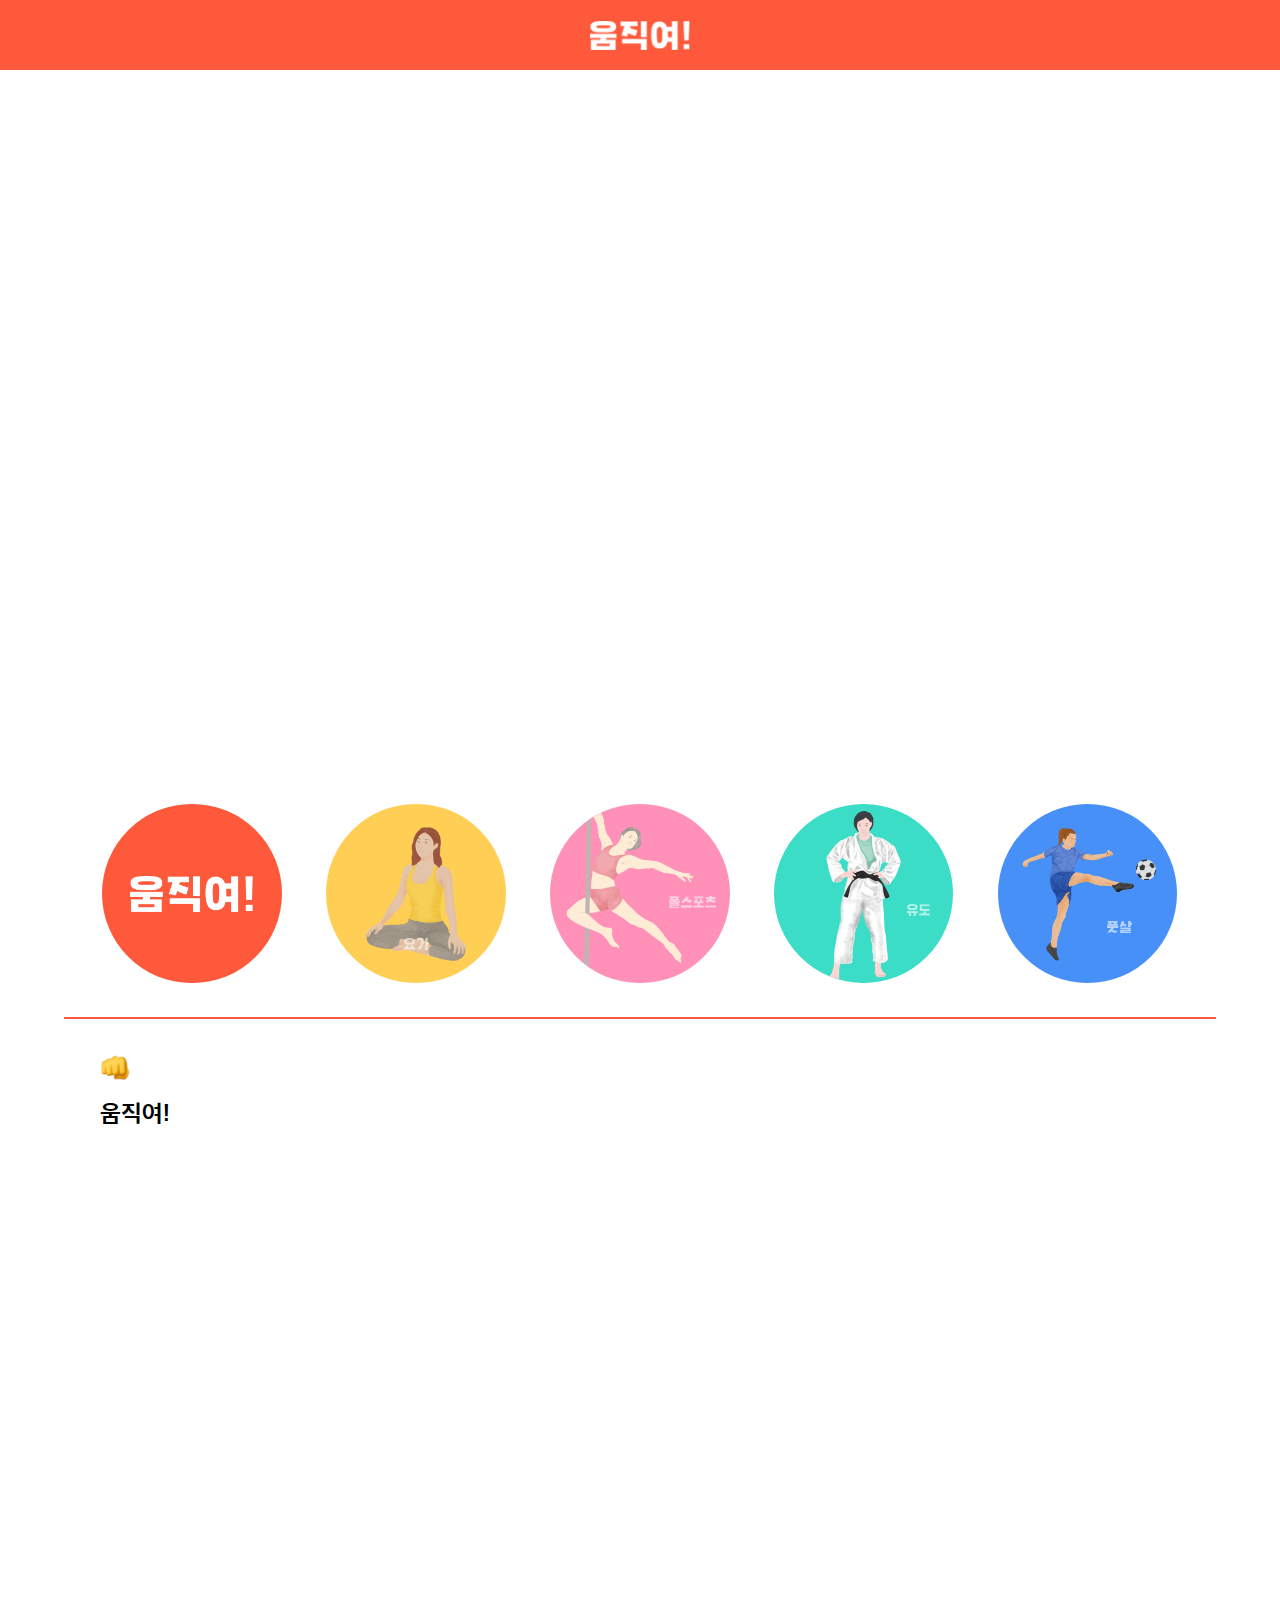
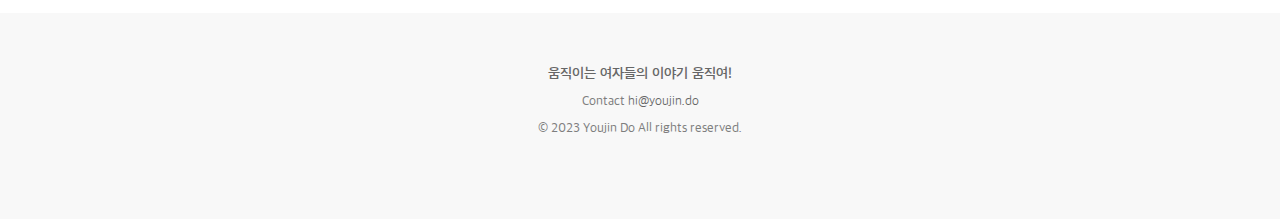
<file: index.html>
<!DOCTYPE html>
<html lang="ko">
<head>
    <!-- Google tag (gtag.js) --> <script async src="https://www.googletagmanager.com/gtag/js?id=G-0Q1STX5YFT"></script> <script> window.dataLayer = window.dataLayer || []; function gtag(){dataLayer.push(arguments);} gtag('js', new Date()); gtag('config', 'G-0Q1STX5YFT'); </script>
    <meta charset="UTF-8">
    <meta http-equiv="X-UA-Compatible" content="IE=edge">
    <meta name="robots" content="index, follow" />
    <meta name="author" content="Youjin Do" />
    <meta name="viewport" content="width=device-width,initial-scale=1.0,minimum-scale=1.0,maximum-scale=1.0,user-scalable=no">
    <meta name="description" content = "뛰고, 차고, 오르고, 호흡하며 끊임없이 움직이는 여자들의 이야기
                                        보여지고 평가받는 대상으로서의 몸이 아닌, 움직이고 기능하는 몸에 대한 이야기
                                        그리고 요가/폴스포츠/유도/풋살을 하는 여자들의 시작과 계기, 그리고 변화에 대한 이야기를
                                        임소연 과학기술학 박사 & 서민정 퍼스널 트레이너의 코멘터리와 함께 영상으로 담아낸 웹 영상 시리즈입니다." >
    <meta property="og:description" content = "뛰고, 차고, 오르고, 호흡하며 끊임없이 움직이는 여자들의 이야기
                                        보여지고 평가받는 대상으로서의 몸이 아닌, 움직이고 기능하는 몸에 대한 이야기
                                        그리고 요가/폴스포츠/유도/풋살을 하는 여자들의 시작과 계기, 그리고 변화에 대한 이야기를
                                        임소연 과학기술학 박사 & 서민정 퍼스널 트레이너의 코멘터리와 함께 영상으로 담아낸 웹 영상 시리즈입니다." >

    <link rel="apple-touch-icon" sizes="120x120" href="/apple-touch-icon.png">
    <link rel="icon" type="image/png" sizes="32x32" href="/favicon-32x32.png">
    <link rel="icon" type="image/png" sizes="16x16" href="/favicon-16x16.png">
    <link rel="manifest" href="/site.webmanifest">
    <link rel="mask-icon" href="/safari-pinned-tab.svg" color="#5bbad5">
    <meta name="msapplication-TileColor" content="#da532c">
    <meta name="theme-color" content="#ffffff">

    <link rel="stylesheet" href="./css/comm.css">
    <link rel="stylesheet" href="./css/style.css">
    <title>움직여!</title>
</head>
<script src="https://ajax.googleapis.com/ajax/libs/jquery/3.6.0/jquery.min.js"></script>
<script src="./js/swiper.js"></script>
<script src="./js/player.js"></script>

<script>

    /* html 최초 로드 및 이벤트 상시 대기 실시 */
    $(window).on('load', function() {
        //메소드 호출
        main();
    });


    /* html 화면 크기 리사이즈 확인 */
    $(function(){
        $(window).resize(function(){
            main();
        });
    });

    function main() {

        var windowWidth = $(window).width(); //요소의 높이를 반환 S
        var windowHeight = $(window).height(); //요소의 높이를 반환 S

        var $headerNavUl = $('header nav.headerNav ul');


        $("#vimeoTrailer iframe").css('width', windowWidth);
        $("#vimeoTrailer iframe").css('height', windowWidth/16*9);

        var $gallList = $('nav.gall ul li');
        var nw = $gallList.width();
        $("nav.gall ul li").css('height',nw);

    }


</script>

<body>
    <header>
        <h1 class="mainTit">움직여!</h1>
    </header>

    <main id="main" class="main">
        <section class="trailer">
            <div class="vimeoTrailer" id="vimeoTrailer">
                <iframe src="https://player.vimeo.com/video/877848405?autoplay=1&loop=1&muted=1&controls=0"
                        frameborder="0"
                        allow="autoplay; fullscreen; picture-in-picture"
                        allowfullscreen></iframe>
            </div>
        </section>
    </main>


    <section class="introduce">

        <nav class="gall">
            <ul>
                <li class="move"><a href="./page/letsmoveMain.html">움직여</a></li>
                <li class="yoga"><a href="./page/yogaMain.html">요가</a></li>
                <li class="pole"><a href="./page/poleMain.html">폴스포츠</a></li>
                <li class="judo"><a href="./page/judoMain.html">유도</a></li>
                <li class="futsal"><a href="./page/futsalMain.html">풋살</a></li>
            </ul>
        </nav>

        <div class="line"></div>

        <article>
            <h4>움직여!</h4>
            <p class="kor">
                <span class="highlightyellow">뛰고, 차고, 오르고, 호흡하며 끊임없이 움직이는 여자들의 이야기</span> <br>
                보여지고 평가받는 대상으로서의 몸이 아닌 움직이고 기능하는 몸에 대한 이야기<br>
                요가/폴스포츠/유도/풋살을 하는 여자들의 시작과 계기, 그리고 변화에 대한 이야기를<br>
                임소연 과학기술학 박사&서민정 퍼스널 트레이너의 코멘터리와 함께 담아낸  <span class="highlightyellow short">웹 영상 시리즈</span>입니다.
            </p>
            <p class="eng">
                <strong>MOVE!(움직여!)</strong> is a web video series that tells the stories of women in constant motion—running, kicking, climbing, and breathing.<br/>
                It's a narrative about moving and functioning bodies, not as objects to be seen and judged.<br/>
                It delves into the beginning, inspiration, and transformations of women engaged in yoga, pole sports, judo, and futsal. Dr. Leem So Yeon,<br/>
                a Ph.D. in Science and Technology Studies, and Seo Min-jeong, a personal trainer, provide commentary as we capture these stories through vivid images.<br/>
            </p>
        </article>

    </section>


    <footer>
        <p>움직이는 여자들의 이야기 <strong>움직여!</strong></p>
        <p>Contact  <a href="mailto:hi@youjin.do"> hi@youjin.do</a></p>
        <p>© 2023 Youjin Do All rights reserved.</p>
    </footer>

    <script>
        (function() {
                var on = addEventListener
                    , off = removeEventListener
                    , $ = function(q) {
                    return document.querySelector(q)
                }
                    , $$ = function(q) {
                    return document.querySelectorAll(q)
                }
                    , $body = document.body
                    , $inner = $('.inner')
                    , client = (function() {
                    var o = {
                        browser: 'other',
                        browserVersion: 0,
                        os: 'other',
                        osVersion: 0,
                        mobile: false,
                        canUse: null,
                        flags: {
                            lsdUnits: false,
                        },
                    }, ua = navigator.userAgent, a, i;
                    a = [['firefox', /Firefox\/([0-9\.]+)/], ['edge', /Edge\/([0-9\.]+)/], ['safari', /Version\/([0-9\.]+).+Safari/], ['chrome', /Chrome\/([0-9\.]+)/], ['chrome', /CriOS\/([0-9\.]+)/], ['ie', /Trident\/.+rv:([0-9]+)/]];
                    for (i = 0; i < a.length; i++) {
                        if (ua.match(a[i][1])) {
                            o.browser = a[i][0];
                            o.browserVersion = parseFloat(RegExp.$1);
                            break;
                        }
                    }
                    a = [['ios', /([0-9_]+) like Mac OS X/, function(v) {
                        return v.replace('_', '.').replace('_', '');
                    }
                    ], ['ios', /CPU like Mac OS X/, function(v) {
                        return 0
                    }
                    ], ['ios', /iPad; CPU/, function(v) {
                        return 0
                    }
                    ], ['android', /Android ([0-9\.]+)/, null], ['mac', /Macintosh.+Mac OS X ([0-9_]+)/, function(v) {
                        return v.replace('_', '.').replace('_', '');
                    }
                    ], ['windows', /Windows NT ([0-9\.]+)/, null], ['undefined', /Undefined/, null]];
                    for (i = 0; i < a.length; i++) {
                        if (ua.match(a[i][1])) {
                            o.os = a[i][0];
                            o.osVersion = parseFloat(a[i][2] ? (a[i][2])(RegExp.$1) : RegExp.$1);
                            break;
                        }
                    }
                    if (o.os == 'mac' && ('ontouchstart'in window) && ((screen.width == 1024 && screen.height == 1366) || (screen.width == 834 && screen.height == 1112) || (screen.width == 810 && screen.height == 1080) || (screen.width == 768 && screen.height == 1024)))
                        o.os = 'ios';
                    o.mobile = (o.os == 'android' || o.os == 'ios');
                    var _canUse = document.createElement('div');
                    o.canUse = function(property, value) {
                        var style;
                        style = _canUse.style;
                        if (!(property in style))
                            return false;
                        if (typeof value !== 'undefined') {
                            style[property] = value;
                            if (style[property] == '')
                                return false;
                        }
                        return true;
                    }
                    ;
                    o.flags.lsdUnits = o.canUse('width', '100dvw');
                    return o;
                }())
                    , trigger = function(t) {
                    dispatchEvent(new Event(t));
                }
                    , cssRules = function(selectorText) {
                    var ss = document.styleSheets, a = [], f = function(s) {
                        var r = s.cssRules, i;
                        for (i = 0; i < r.length; i++) {
                            if (r[i]instanceof CSSMediaRule && matchMedia(r[i].conditionText).matches)
                                (f)(r[i]);
                            else if (r[i]instanceof CSSStyleRule && r[i].selectorText == selectorText)
                                a.push(r[i]);
                        }
                    }, x, i;
                    for (i = 0; i < ss.length; i++)
                        f(ss[i]);
                    return a;
                }
                    , thisHash = function() {
                    var h = location.hash ? location.hash.substring(1) : null, a;
                    if (!h)
                        return null;
                    if (h.match(/\?/)) {
                        a = h.split('?');
                        h = a[0];
                        history.replaceState(undefined, undefined, '#' + h);
                        window.location.search = a[1];
                    }
                    if (h.length > 0 && !h.match(/^[a-zA-Z]/))
                        h = 'x' + h;
                    if (typeof h == 'string')
                        h = h.toLowerCase();
                    return h;
                }
                    , scrollToElement = function(e, style, duration) {
                    var y, cy, dy, start, easing, offset, f;
                    if (!e)
                        y = 0;
                    else {
                        offset = (e.dataset.scrollOffset ? parseInt(e.dataset.scrollOffset) : 0) * parseFloat(getComputedStyle(document.documentElement).fontSize);
                        switch (e.dataset.scrollBehavior ? e.dataset.scrollBehavior : 'default') {
                            case 'default':
                            default:
                                y = e.offsetTop + offset;
                                break;
                            case 'center':
                                if (e.offsetHeight < window.innerHeight)
                                    y = e.offsetTop - ((window.innerHeight - e.offsetHeight) / 2) + offset;
                                else
                                    y = e.offsetTop - offset;
                                break;
                            case 'previous':
                                if (e.previousElementSibling)
                                    y = e.previousElementSibling.offsetTop + e.previousElementSibling.offsetHeight + offset;
                                else
                                    y = e.offsetTop + offset;
                                break;
                        }
                    }
                    if (!style)
                        style = 'smooth';
                    if (!duration)
                        duration = 750;
                    if (style == 'instant') {
                        window.scrollTo(0, y);
                        return;
                    }
                    start = Date.now();
                    cy = window.scrollY;
                    dy = y - cy;
                    switch (style) {
                        case 'linear':
                            easing = function(t) {
                                return t
                            }
                            ;
                            break;
                        case 'smooth':
                            easing = function(t) {
                                return t < .5 ? 4 * t * t * t : (t - 1) * (2 * t - 2) * (2 * t - 2) + 1
                            }
                            ;
                            break;
                    }
                    f = function() {
                        var t = Date.now() - start;
                        if (t >= duration)
                            window.scroll(0, y);
                        else {
                            window.scroll(0, cy + (dy * easing(t / duration)));
                            requestAnimationFrame(f);
                        }
                    }
                    ;
                    f();
                }
                    , scrollToTop = function() {
                    scrollToElement(null);
                }
                    , loadElements = function(parent) {
                    var a, e, x, i;
                    a = parent.querySelectorAll('iframe[data-src]:not([data-src=""])');
                    for (i = 0; i < a.length; i++) {
                        a[i].contentWindow.location.replace(a[i].dataset.src);
                        a[i].dataset.initialSrc = a[i].dataset.src;
                        a[i].dataset.src = '';
                    }
                    a = parent.querySelectorAll('video[autoplay]');
                    for (i = 0; i < a.length; i++) {
                        if (a[i].paused)
                            a[i].play();
                    }
                    e = parent.querySelector('[data-autofocus="1"]');
                    x = e ? e.tagName : null;
                    switch (x) {
                        case 'FORM':
                            e = e.querySelector('.field input, .field select, .field textarea');
                            if (e)
                                e.focus();
                            break;
                        default:
                            break;
                    }
                }
                    , unloadElements = function(parent) {
                    var a, e, x, i;
                    a = parent.querySelectorAll('iframe[data-src=""]');
                    for (i = 0; i < a.length; i++) {
                        if (a[i].dataset.srcUnload === '0')
                            continue;
                        if ('initialSrc'in a[i].dataset)
                            a[i].dataset.src = a[i].dataset.initialSrc;
                        else
                            a[i].dataset.src = a[i].src;
                        a[i].contentWindow.location.replace('about:blank');
                    }
                    a = parent.querySelectorAll('video');
                    for (i = 0; i < a.length; i++) {
                        if (!a[i].paused)
                            a[i].pause();
                    }
                    e = $(':focus');
                    if (e)
                        e.blur();
                };
                window._scrollToTop = scrollToTop;
                var thisUrl = function() {
                    return window.location.href.replace(window.location.search, '').replace(/#$/, '');
                };
                var getVar = function(name) {
                    var a = window.location.search.substring(1).split('&'), b, k;
                    for (k in a) {
                        b = a[k].split('=');
                        if (b[0] == name)
                            return b[1];
                    }
                    return null;
                };
                var errors = {
                    handle: function(handler) {
                        window.onerror = function(message, url, line, column, error) {
                            (handler)(error.message);
                            return true;
                        }
                        ;
                    },
                    unhandle: function() {
                        window.onerror = null;
                    }
                };
                loadElements(document.body);
                (function() {
                        var scrollPointParent = function(target) {
                            var inner;
                            inner = $('#main > .inner');
                            while (target && target.parentElement != inner)
                                target = target.parentElement;
                            return target;
                        }
                            , scrollPointSpeed = function(scrollPoint) {
                            let x = parseInt(scrollPoint.dataset.scrollSpeed);
                            switch (x) {
                                case 5:
                                    return 250;
                                case 4:
                                    return 500;
                                case 3:
                                    return 750;
                                case 2:
                                    return 1000;
                                case 1:
                                    return 1250;
                                default:
                                    break;
                            }
                            return 750;
                        }
                            , doNextScrollPoint = function(event) {
                            var e, target, id;
                            event.preventDefault();
                            event.stopPropagation();
                            e = scrollPointParent(event.target);
                            if (!e)
                                return;
                            while (e && e.nextElementSibling) {
                                e = e.nextElementSibling;
                                if (e.dataset.scrollId) {
                                    target = e;
                                    id = e.dataset.scrollId;
                                    break;
                                }
                            }
                            if (!target || !id)
                                return;
                            if (target.dataset.scrollInvisible == '1')
                                scrollToElement(target, 'smooth', scrollPointSpeed(target));
                            else
                                location.href = '#' + id;
                        }
                            , doPreviousScrollPoint = function(e) {
                            var e, target, id;
                            event.preventDefault();
                            event.stopPropagation();
                            e = scrollPointParent(event.target);
                            if (!e)
                                return;
                            while (e && e.previousElementSibling) {
                                e = e.previousElementSibling;
                                if (e.dataset.scrollId) {
                                    target = e;
                                    id = e.dataset.scrollId;
                                    break;
                                }
                            }
                            if (!target || !id)
                                return;
                            if (target.dataset.scrollInvisible == '1')
                                scrollToElement(target, 'smooth', scrollPointSpeed(target));
                            else
                                location.href = '#' + id;
                        }
                            , doFirstScrollPoint = function(e) {
                            var e, target, id;
                            event.preventDefault();
                            event.stopPropagation();
                            e = scrollPointParent(event.target);
                            if (!e)
                                return;
                            while (e && e.previousElementSibling) {
                                e = e.previousElementSibling;
                                if (e.dataset.scrollId) {
                                    target = e;
                                    id = e.dataset.scrollId;
                                }
                            }
                            if (!target || !id)
                                return;
                            if (target.dataset.scrollInvisible == '1')
                                scrollToElement(target, 'smooth', scrollPointSpeed(target));
                            else
                                location.href = '#' + id;
                        }
                            , doLastScrollPoint = function(e) {
                            var e, target, id;
                            event.preventDefault();
                            event.stopPropagation();
                            e = scrollPointParent(event.target);
                            if (!e)
                                return;
                            while (e && e.nextElementSibling) {
                                e = e.nextElementSibling;
                                if (e.dataset.scrollId) {
                                    target = e;
                                    id = e.dataset.scrollId;
                                }
                            }
                            if (!target || !id)
                                return;
                            if (target.dataset.scrollInvisible == '1')
                                scrollToElement(target, 'smooth', scrollPointSpeed(target));
                            else
                                location.href = '#' + id;
                        };
                        window._nextScrollPoint = doNextScrollPoint;
                        window._previousScrollPoint = doPreviousScrollPoint;
                        window._firstScrollPoint = doFirstScrollPoint;
                        window._lastScrollPoint = doLastScrollPoint;
                        window._scrollToTop = function() {
                            scrollToElement(null);
                            if (window.location.hash) {
                                history.pushState(null, null, '.');
                            }
                        }
                        ;
                        if ('scrollRestoration'in history)
                            history.scrollRestoration = 'manual';
                        on('load', function() {
                            var initialScrollPoint, h;
                            h = thisHash();
                            if (h && !h.match(/^[a-zA-Z0-9\-]+$/))
                                h = null;
                            initialScrollPoint = $('[data-scroll-id="' + h + '"]');
                            if (initialScrollPoint)
                                scrollToElement(initialScrollPoint, 'instant');
                        });
                        on('hashchange', function(event) {
                            var scrollPoint, h, pos;
                            h = thisHash();
                            if (h && !h.match(/^[a-zA-Z0-9\-]+$/))
                                return false;
                            scrollPoint = $('[data-scroll-id="' + h + '"]');
                            if (scrollPoint)
                                scrollToElement(scrollPoint, 'smooth', scrollPointSpeed(scrollPoint));
                            else
                                scrollToElement(null);
                            return false;
                        });
                        on('click', function(event) {
                            var t = event.target, tagName = t.tagName.toUpperCase(), scrollPoint;
                            switch (tagName) {
                                case 'IMG':
                                case 'SVG':
                                case 'USE':
                                case 'U':
                                case 'STRONG':
                                case 'EM':
                                case 'CODE':
                                case 'S':
                                case 'MARK':
                                case 'SPAN':
                                    while (!!(t = t.parentElement))
                                        if (t.tagName == 'A')
                                            break;
                                    if (!t)
                                        return;
                                    break;
                                default:
                                    break;
                            }
                            if (t.tagName == 'A' && t.getAttribute('href').substr(0, 1) == '#') {
                                if (!!(scrollPoint = $('[data-scroll-id="' + t.hash.substr(1) + '"][data-scroll-invisible="1"]'))) {
                                    event.preventDefault();
                                    scrollToElement(scrollPoint, 'smooth', scrollPointSpeed(scrollPoint));
                                } else if (t.hash == window.location.hash) {
                                    event.preventDefault();
                                    history.replaceState(undefined, undefined, '#');
                                    location.replace(t.hash);
                                }
                            }
                        });
                    }
                )();
                var style, sheet, rule;
                style = document.createElement('style');
                style.appendChild(document.createTextNode(''));
                document.head.appendChild(style);
                sheet = style.sheet;
                if (client.mobile) {
                    (function() {
                            if (client.flags.lsdUnits) {
                                document.documentElement.style.setProperty('--viewport-height', '100svh');
                                document.documentElement.style.setProperty('--background-height', '100lvh');
                            } else {
                                var f = function() {
                                    document.documentElement.style.setProperty('--viewport-height', window.innerHeight + 'px');
                                    document.documentElement.style.setProperty('--background-height', (window.innerHeight + 250) + 'px');
                                };
                                on('load', f);
                                on('orientationchange', function() {
                                    setTimeout(function() {
                                        (f)();
                                    }, 100);
                                });
                            }
                        }
                    )();
                }
                if (client.os == 'android') {
                    (function() {
                            sheet.insertRule('body::after { }', 0);
                            rule = sheet.cssRules[0];
                            var f = function() {
                                rule.style.cssText = 'height: ' + (Math.max(screen.width, screen.height)) + 'px';
                            };
                            on('load', f);
                            on('orientationchange', f);
                            on('touchmove', f);
                        }
                    )();
                    $body.classList.add('is-touch');
                } else if (client.os == 'ios') {
                    if (client.osVersion <= 11)
                        (function() {
                                sheet.insertRule('body::after { }', 0);
                                rule = sheet.cssRules[0];
                                rule.style.cssText = '-webkit-transform: scale(1.0)';
                            }
                        )();
                    if (client.osVersion <= 11)
                        (function() {
                                sheet.insertRule('body.ios-focus-fix::before { }', 0);
                                rule = sheet.cssRules[0];
                                rule.style.cssText = 'height: calc(100% + 60px)';
                                on('focus', function(event) {
                                    $body.classList.add('ios-focus-fix');
                                }, true);
                                on('blur', function(event) {
                                    $body.classList.remove('ios-focus-fix');
                                }, true);
                            }
                        )();
                    $body.classList.add('is-touch');
                }
                var scrollEvents = {
                    items: [],
                    add: function(o) {
                        this.items.push({
                            element: o.element,
                            triggerElement: (('triggerElement'in o && o.triggerElement) ? o.triggerElement : o.element),
                            enter: ('enter'in o ? o.enter : null),
                            leave: ('leave'in o ? o.leave : null),
                            mode: ('mode'in o ? o.mode : 3),
                            offset: ('offset'in o ? o.offset : 0),
                            initialState: ('initialState'in o ? o.initialState : null),
                            state: false,
                        });
                    },
                    handler: function() {
                        var height, top, bottom, scrollPad;
                        if (client.os == 'ios') {
                            height = document.documentElement.clientHeight;
                            top = document.body.scrollTop + window.scrollY;
                            bottom = top + height;
                            scrollPad = 125;
                        } else {
                            height = document.documentElement.clientHeight;
                            top = document.documentElement.scrollTop;
                            bottom = top + height;
                            scrollPad = 0;
                        }
                        scrollEvents.items.forEach(function(item) {
                            var bcr, elementTop, elementBottom, state, a, b;
                            if (!item.enter && !item.leave)
                                return true;
                            if (!item.triggerElement)
                                return true;
                            if (item.triggerElement.offsetParent === null) {
                                if (item.state == true && item.leave) {
                                    item.state = false;
                                    (item.leave).apply(item.element);
                                    if (!item.enter)
                                        item.leave = null;
                                }
                                return true;
                            }
                            bcr = item.triggerElement.getBoundingClientRect();
                            elementTop = top + Math.floor(bcr.top);
                            elementBottom = elementTop + bcr.height;
                            if (item.initialState !== null) {
                                state = item.initialState;
                                item.initialState = null;
                            } else {
                                switch (item.mode) {
                                    case 1:
                                    default:
                                        state = (bottom > (elementTop - item.offset) && top < (elementBottom + item.offset));
                                        break;
                                    case 2:
                                        a = (top + (height * 0.5));
                                        state = (a > (elementTop - item.offset) && a < (elementBottom + item.offset));
                                        break;
                                    case 3:
                                        a = top + (height * 0.25);
                                        if (a - (height * 0.375) <= 0)
                                            a = 0;
                                        b = top + (height * 0.75);
                                        if (b + (height * 0.375) >= document.body.scrollHeight - scrollPad)
                                            b = document.body.scrollHeight + scrollPad;
                                        state = (b > (elementTop - item.offset) && a < (elementBottom + item.offset));
                                        break;
                                }
                            }
                            if (state != item.state) {
                                item.state = state;
                                if (item.state) {
                                    if (item.enter) {
                                        (item.enter).apply(item.element);
                                        if (!item.leave)
                                            item.enter = null;
                                    }
                                } else {
                                    if (item.leave) {
                                        (item.leave).apply(item.element);
                                        if (!item.enter)
                                            item.leave = null;
                                    }
                                }
                            }
                        });
                    },
                    init: function() {
                        on('load', this.handler);
                        on('resize', this.handler);
                        on('scroll', this.handler);
                        (this.handler)();
                    }
                };
                scrollEvents.init();
                (function() {
                        var items = $$('.deferred'), loadHandler, enterHandler;
                        loadHandler = function() {
                            var i = this
                                , p = this.parentElement;
                            if (i.dataset.src !== 'done')
                                return;
                            if (Date.now() - i._startLoad < 375) {
                                p.classList.remove('loading');
                                p.style.backgroundImage = 'none';
                                i.style.transition = '';
                                i.style.opacity = 1;
                            } else {
                                p.classList.remove('loading');
                                i.style.opacity = 1;
                                setTimeout(function() {
                                    i.style.backgroundImage = 'none';
                                    i.style.transition = '';
                                }, 375);
                            }
                        }
                        ;
                        enterHandler = function() {
                            var i = this, p = this.parentElement, src;
                            src = i.dataset.src;
                            i.dataset.src = 'done';
                            p.classList.add('loading');
                            i._startLoad = Date.now();
                            i.src = src;
                        }
                        ;
                        items.forEach(function(p) {
                            var i = p.firstElementChild;
                            if (!p.classList.contains('enclosed')) {
                                p.style.backgroundImage = 'url(' + i.src + ')';
                                p.style.backgroundSize = '100% 100%';
                                p.style.backgroundPosition = 'top left';
                                p.style.backgroundRepeat = 'no-repeat';
                            }
                            i.style.opacity = 0;
                            i.style.transition = 'opacity 0.375s ease-in-out';
                            i.addEventListener('load', loadHandler);
                            scrollEvents.add({
                                element: i,
                                enter: enterHandler,
                                offset: 250,
                            });
                        });
                    }
                )();
                var onvisible = {
                    effects: {
                        'blur-in': {
                            transition: function(speed, delay) {
                                return 'opacity ' + speed + 's ease' + (delay ? ' ' + delay + 's' : '') + ', ' + 'filter ' + speed + 's ease' + (delay ? ' ' + delay + 's' : '');
                            },
                            rewind: function(intensity) {
                                this.style.opacity = 0;
                                this.style.filter = 'blur(' + (0.25 * intensity) + 'rem)';
                            },
                            play: function() {
                                this.style.opacity = 1;
                                this.style.filter = 'none';
                            },
                        },
                        'zoom-in': {
                            transition: function(speed, delay) {
                                return 'opacity ' + speed + 's ease' + (delay ? ' ' + delay + 's' : '') + ', ' + 'transform ' + speed + 's ease' + (delay ? ' ' + delay + 's' : '');
                            },
                            rewind: function(intensity, alt) {
                                this.style.opacity = 0;
                                this.style.transform = 'scale(' + (1 - ((alt ? 0.25 : 0.05) * intensity)) + ')';
                            },
                            play: function() {
                                this.style.opacity = 1;
                                this.style.transform = 'none';
                            },
                        },
                        'zoom-out': {
                            transition: function(speed, delay) {
                                return 'opacity ' + speed + 's ease' + (delay ? ' ' + delay + 's' : '') + ', ' + 'transform ' + speed + 's ease' + (delay ? ' ' + delay + 's' : '');
                            },
                            rewind: function(intensity, alt) {
                                this.style.opacity = 0;
                                this.style.transform = 'scale(' + (1 + ((alt ? 0.25 : 0.05) * intensity)) + ')';
                            },
                            play: function() {
                                this.style.opacity = 1;
                                this.style.transform = 'none';
                            },
                        },
                        'slide-left': {
                            transition: function(speed, delay) {
                                return 'transform ' + speed + 's ease' + (delay ? ' ' + delay + 's' : '');
                            },
                            rewind: function() {
                                this.style.transform = 'translateX(100vw)';
                            },
                            play: function() {
                                this.style.transform = 'none';
                            },
                        },
                        'slide-right': {
                            transition: function(speed, delay) {
                                return 'transform ' + speed + 's ease' + (delay ? ' ' + delay + 's' : '');
                            },
                            rewind: function() {
                                this.style.transform = 'translateX(-100vw)';
                            },
                            play: function() {
                                this.style.transform = 'none';
                            },
                        },
                        'flip-forward': {
                            transition: function(speed, delay) {
                                return 'opacity ' + speed + 's ease' + (delay ? ' ' + delay + 's' : '') + ', ' + 'transform ' + speed + 's ease' + (delay ? ' ' + delay + 's' : '');
                            },
                            rewind: function(intensity, alt) {
                                this.style.opacity = 0;
                                this.style.transformOrigin = '50% 50%';
                                this.style.transform = 'perspective(1000px) rotateX(' + ((alt ? 45 : 15) * intensity) + 'deg)';
                            },
                            play: function() {
                                this.style.opacity = 1;
                                this.style.transform = 'none';
                            },
                        },
                        'flip-backward': {
                            transition: function(speed, delay) {
                                return 'opacity ' + speed + 's ease' + (delay ? ' ' + delay + 's' : '') + ', ' + 'transform ' + speed + 's ease' + (delay ? ' ' + delay + 's' : '');
                            },
                            rewind: function(intensity, alt) {
                                this.style.opacity = 0;
                                this.style.transformOrigin = '50% 50%';
                                this.style.transform = 'perspective(1000px) rotateX(' + ((alt ? -45 : -15) * intensity) + 'deg)';
                            },
                            play: function() {
                                this.style.opacity = 1;
                                this.style.transform = 'none';
                            },
                        },
                        'flip-left': {
                            transition: function(speed, delay) {
                                return 'opacity ' + speed + 's ease' + (delay ? ' ' + delay + 's' : '') + ', ' + 'transform ' + speed + 's ease' + (delay ? ' ' + delay + 's' : '');
                            },
                            rewind: function(intensity, alt) {
                                this.style.opacity = 0;
                                this.style.transformOrigin = '50% 50%';
                                this.style.transform = 'perspective(1000px) rotateY(' + ((alt ? 45 : 15) * intensity) + 'deg)';
                            },
                            play: function() {
                                this.style.opacity = 1;
                                this.style.transform = 'none';
                            },
                        },
                        'flip-right': {
                            transition: function(speed, delay) {
                                return 'opacity ' + speed + 's ease' + (delay ? ' ' + delay + 's' : '') + ', ' + 'transform ' + speed + 's ease' + (delay ? ' ' + delay + 's' : '');
                            },
                            rewind: function(intensity, alt) {
                                this.style.opacity = 0;
                                this.style.transformOrigin = '50% 50%';
                                this.style.transform = 'perspective(1000px) rotateY(' + ((alt ? -45 : -15) * intensity) + 'deg)';
                            },
                            play: function() {
                                this.style.opacity = 1;
                                this.style.transform = 'none';
                            },
                        },
                        'tilt-left': {
                            transition: function(speed, delay) {
                                return 'opacity ' + speed + 's ease' + (delay ? ' ' + delay + 's' : '') + ', ' + 'transform ' + speed + 's ease' + (delay ? ' ' + delay + 's' : '');
                            },
                            rewind: function(intensity, alt) {
                                this.style.opacity = 0;
                                this.style.transform = 'rotate(' + ((alt ? 45 : 5) * intensity) + 'deg)';
                            },
                            play: function() {
                                this.style.opacity = 1;
                                this.style.transform = 'none';
                            },
                        },
                        'tilt-right': {
                            transition: function(speed, delay) {
                                return 'opacity ' + speed + 's ease' + (delay ? ' ' + delay + 's' : '') + ', ' + 'transform ' + speed + 's ease' + (delay ? ' ' + delay + 's' : '');
                            },
                            rewind: function(intensity, alt) {
                                this.style.opacity = 0;
                                this.style.transform = 'rotate(' + ((alt ? -45 : -5) * intensity) + 'deg)';
                            },
                            play: function() {
                                this.style.opacity = 1;
                                this.style.transform = 'none';
                            },
                        },
                        'fade-right': {
                            transition: function(speed, delay) {
                                return 'opacity ' + speed + 's ease' + (delay ? ' ' + delay + 's' : '') + ', ' + 'transform ' + speed + 's ease' + (delay ? ' ' + delay + 's' : '');
                            },
                            rewind: function(intensity) {
                                this.style.opacity = 0;
                                this.style.transform = 'translateX(' + (-1.5 * intensity) + 'rem)';
                            },
                            play: function() {
                                this.style.opacity = 1;
                                this.style.transform = 'none';
                            },
                        },
                        'fade-left': {
                            transition: function(speed, delay) {
                                return 'opacity ' + speed + 's ease' + (delay ? ' ' + delay + 's' : '') + ', ' + 'transform ' + speed + 's ease' + (delay ? ' ' + delay + 's' : '');
                            },
                            rewind: function(intensity) {
                                this.style.opacity = 0;
                                this.style.transform = 'translateX(' + (1.5 * intensity) + 'rem)';
                            },
                            play: function() {
                                this.style.opacity = 1;
                                this.style.transform = 'none';
                            },
                        },
                        'fade-down': {
                            transition: function(speed, delay) {
                                return 'opacity ' + speed + 's ease' + (delay ? ' ' + delay + 's' : '') + ', ' + 'transform ' + speed + 's ease' + (delay ? ' ' + delay + 's' : '');
                            },
                            rewind: function(intensity) {
                                this.style.opacity = 0;
                                this.style.transform = 'translateY(' + (-1.5 * intensity) + 'rem)';
                            },
                            play: function() {
                                this.style.opacity = 1;
                                this.style.transform = 'none';
                            },
                        },
                        'fade-up': {
                            transition: function(speed, delay) {
                                return 'opacity ' + speed + 's ease' + (delay ? ' ' + delay + 's' : '') + ', ' + 'transform ' + speed + 's ease' + (delay ? ' ' + delay + 's' : '');
                            },
                            rewind: function(intensity) {
                                this.style.opacity = 0;
                                this.style.transform = 'translateY(' + (1.5 * intensity) + 'rem)';
                            },
                            play: function() {
                                this.style.opacity = 1;
                                this.style.transform = 'none';
                            },
                        },
                        'fade-in': {
                            transition: function(speed, delay) {
                                return 'opacity ' + speed + 's ease' + (delay ? ' ' + delay + 's' : '');
                            },
                            rewind: function() {
                                this.style.opacity = 0;
                            },
                            play: function() {
                                this.style.opacity = 1;
                            },
                        },
                        'fade-in-background': {
                            custom: true,
                            transition: function(speed, delay) {
                                this.style.setProperty('--onvisible-speed', speed + 's');
                                if (delay)
                                    this.style.setProperty('--onvisible-delay', delay + 's');
                            },
                            rewind: function() {
                                this.style.removeProperty('--onvisible-background-color');
                            },
                            play: function() {
                                this.style.setProperty('--onvisible-background-color', 'rgba(0,0,0,0.001)');
                            },
                        },
                        'zoom-in-image': {
                            target: 'img',
                            transition: function(speed, delay) {
                                return 'transform ' + speed + 's ease' + (delay ? ' ' + delay + 's' : '');
                            },
                            rewind: function() {
                                this.style.transform = 'scale(1)';
                            },
                            play: function(intensity) {
                                this.style.transform = 'scale(' + (1 + (0.1 * intensity)) + ')';
                            },
                        },
                        'zoom-out-image': {
                            target: 'img',
                            transition: function(speed, delay) {
                                return 'transform ' + speed + 's ease' + (delay ? ' ' + delay + 's' : '');
                            },
                            rewind: function(intensity) {
                                this.style.transform = 'scale(' + (1 + (0.1 * intensity)) + ')';
                            },
                            play: function() {
                                this.style.transform = 'none';
                            },
                        },
                        'focus-image': {
                            target: 'img',
                            transition: function(speed, delay) {
                                return 'transform ' + speed + 's ease' + (delay ? ' ' + delay + 's' : '') + ', ' + 'filter ' + speed + 's ease' + (delay ? ' ' + delay + 's' : '');
                            },
                            rewind: function(intensity) {
                                this.style.transform = 'scale(' + (1 + (0.05 * intensity)) + ')';
                                this.style.filter = 'blur(' + (0.25 * intensity) + 'rem)';
                            },
                            play: function(intensity) {
                                this.style.transform = 'none';
                                this.style.filter = 'none';
                            },
                        },
                    },
                    add: function(selector, settings) {
                        var style = settings.style in this.effects ? settings.style : 'fade'
                            , speed = parseInt('speed'in settings ? settings.speed : 1000) / 1000
                            , intensity = ((parseInt('intensity'in settings ? settings.intensity : 5) / 10) * 1.75) + 0.25
                            , delay = parseInt('delay'in settings ? settings.delay : 0) / 1000
                            , replay = 'replay'in settings ? settings.replay : false
                            , stagger = 'stagger'in settings ? (parseInt(settings.stagger) > -125 ? (parseInt(settings.stagger) / 1000) : false) : false
                            , staggerOrder = 'staggerOrder'in settings ? settings.staggerOrder : 'default'
                            , state = 'state'in settings ? settings.state : null
                            , effect = this.effects[style];
                        if ('CARRD_DISABLE_ANIMATION'in window) {
                            if (style == 'fade-in-background')
                                $$(selector).forEach(function(e) {
                                    e.style.setProperty('--onvisible-background-color', 'rgba(0,0,0,0.001)');
                                });
                            return;
                        }
                        $$(selector).forEach(function(e) {
                            var children = (stagger !== false) ? e.querySelectorAll(':scope > li, :scope ul > li') : null, enter = function(staggerDelay=0) {
                                var _this = this, transitionOrig;
                                if (effect.target)
                                    _this = this.querySelector(effect.target);
                                if (!effect.custom) {
                                    transitionOrig = _this.style.transition;
                                    _this.style.setProperty('backface-visibility', 'hidden');
                                    _this.style.transition = effect.transition(speed, delay + staggerDelay);
                                } else
                                    effect.transition.apply(_this, [speed, delay + staggerDelay]);
                                effect.play.apply(_this, [intensity, !!children]);
                                if (!effect.custom)
                                    setTimeout(function() {
                                        _this.style.removeProperty('backface-visibility');
                                        _this.style.transition = transitionOrig;
                                    }, (speed + delay + staggerDelay) * 1000 * 2);
                            }, leave = function() {
                                var _this = this, transitionOrig;
                                if (effect.target)
                                    _this = this.querySelector(effect.target);
                                if (!effect.custom) {
                                    transitionOrig = _this.style.transition;
                                    _this.style.setProperty('backface-visibility', 'hidden');
                                    _this.style.transition = effect.transition(speed);
                                } else
                                    effect.transition.apply(_this, [speed]);
                                effect.rewind.apply(_this, [intensity, !!children]);
                                if (!effect.custom)
                                    setTimeout(function() {
                                        _this.style.removeProperty('backface-visibility');
                                        _this.style.transition = transitionOrig;
                                    }, speed * 1000 * 2);
                            }, targetElement, triggerElement;
                            if (effect.target)
                                targetElement = e.querySelector(effect.target);
                            else
                                targetElement = e;
                            if (children)
                                children.forEach(function(targetElement) {
                                    effect.rewind.apply(targetElement, [intensity, true]);
                                });
                            else
                                effect.rewind.apply(targetElement, [intensity]);
                            triggerElement = e;
                            if (e.parentNode) {
                                if (e.parentNode.dataset.onvisibleTrigger)
                                    triggerElement = e.parentNode;
                                else if (e.parentNode.parentNode) {
                                    if (e.parentNode.parentNode.dataset.onvisibleTrigger)
                                        triggerElement = e.parentNode.parentNode;
                                }
                            }
                            scrollEvents.add({
                                element: e,
                                triggerElement: triggerElement,
                                initialState: state,
                                enter: children ? function() {
                                        var staggerDelay = 0, childHandler = function(e) {
                                            enter.apply(e, [staggerDelay]);
                                            staggerDelay += stagger;
                                        }, a;
                                        if (staggerOrder == 'default') {
                                            children.forEach(childHandler);
                                        } else {
                                            a = Array.from(children);
                                            switch (staggerOrder) {
                                                case 'reverse':
                                                    a.reverse();
                                                    break;
                                                case 'random':
                                                    a.sort(function() {
                                                        return Math.random() - 0.5;
                                                    });
                                                    break;
                                            }
                                            a.forEach(childHandler);
                                        }
                                    }
                                    : enter,
                                leave: (replay ? (children ? function() {
                                        children.forEach(function(e) {
                                            leave.apply(e);
                                        });
                                    }
                                    : leave) : null),
                            });
                        });
                    },
                };

                onvisible.add('article .kor', {
                    style: 'fade-right',
                    speed: 1000,
                    intensity: 8,
                    delay: 0,
                    staggerOrder: '',
                    replay: false
                });
                onvisible.add('article .eng', {
                    style: 'fade-left',
                    speed: 1000,
                    intensity: 8,
                    delay: 0,
                    staggerOrder: '',
                    replay: false
                });

            }
        )();

        var onvisible = {
            effects: {
                'blur-in': {
                    transition: function(speed, delay) {
                        return 'opacity ' + speed + 's ease' + (delay ? ' ' + delay + 's' : '') + ', ' + 'filter ' + speed + 's ease' + (delay ? ' ' + delay + 's' : '');
                    },
                    rewind: function(intensity) {
                        this.style.opacity = 0;
                        this.style.filter = 'blur(' + (0.25 * intensity) + 'rem)';
                    },
                    play: function() {
                        this.style.opacity = 1;
                        this.style.filter = 'none';
                    },
                },
                'zoom-in': {
                    transition: function(speed, delay) {
                        return 'opacity ' + speed + 's ease' + (delay ? ' ' + delay + 's' : '') + ', ' + 'transform ' + speed + 's ease' + (delay ? ' ' + delay + 's' : '');
                    },
                    rewind: function(intensity, alt) {
                        this.style.opacity = 0;
                        this.style.transform = 'scale(' + (1 - ((alt ? 0.25 : 0.05) * intensity)) + ')';
                    },
                    play: function() {
                        this.style.opacity = 1;
                        this.style.transform = 'none';
                    },
                },
                'zoom-out': {
                    transition: function(speed, delay) {
                        return 'opacity ' + speed + 's ease' + (delay ? ' ' + delay + 's' : '') + ', ' + 'transform ' + speed + 's ease' + (delay ? ' ' + delay + 's' : '');
                    },
                    rewind: function(intensity, alt) {
                        this.style.opacity = 0;
                        this.style.transform = 'scale(' + (1 + ((alt ? 0.25 : 0.05) * intensity)) + ')';
                    },
                    play: function() {
                        this.style.opacity = 1;
                        this.style.transform = 'none';
                    },
                },
                'slide-left': {
                    transition: function(speed, delay) {
                        return 'transform ' + speed + 's ease' + (delay ? ' ' + delay + 's' : '');
                    },
                    rewind: function() {
                        this.style.transform = 'translateX(100vw)';
                    },
                    play: function() {
                        this.style.transform = 'none';
                    },
                },
                'slide-right': {
                    transition: function(speed, delay) {
                        return 'transform ' + speed + 's ease' + (delay ? ' ' + delay + 's' : '');
                    },
                    rewind: function() {
                        this.style.transform = 'translateX(-100vw)';
                    },
                    play: function() {
                        this.style.transform = 'none';
                    },
                },
                'flip-forward': {
                    transition: function(speed, delay) {
                        return 'opacity ' + speed + 's ease' + (delay ? ' ' + delay + 's' : '') + ', ' + 'transform ' + speed + 's ease' + (delay ? ' ' + delay + 's' : '');
                    },
                    rewind: function(intensity, alt) {
                        this.style.opacity = 0;
                        this.style.transformOrigin = '50% 50%';
                        this.style.transform = 'perspective(1000px) rotateX(' + ((alt ? 45 : 15) * intensity) + 'deg)';
                    },
                    play: function() {
                        this.style.opacity = 1;
                        this.style.transform = 'none';
                    },
                },
                'flip-backward': {
                    transition: function(speed, delay) {
                        return 'opacity ' + speed + 's ease' + (delay ? ' ' + delay + 's' : '') + ', ' + 'transform ' + speed + 's ease' + (delay ? ' ' + delay + 's' : '');
                    },
                    rewind: function(intensity, alt) {
                        this.style.opacity = 0;
                        this.style.transformOrigin = '50% 50%';
                        this.style.transform = 'perspective(1000px) rotateX(' + ((alt ? -45 : -15) * intensity) + 'deg)';
                    },
                    play: function() {
                        this.style.opacity = 1;
                        this.style.transform = 'none';
                    },
                },
                'flip-left': {
                    transition: function(speed, delay) {
                        return 'opacity ' + speed + 's ease' + (delay ? ' ' + delay + 's' : '') + ', ' + 'transform ' + speed + 's ease' + (delay ? ' ' + delay + 's' : '');
                    },
                    rewind: function(intensity, alt) {
                        this.style.opacity = 0;
                        this.style.transformOrigin = '50% 50%';
                        this.style.transform = 'perspective(1000px) rotateY(' + ((alt ? 45 : 15) * intensity) + 'deg)';
                    },
                    play: function() {
                        this.style.opacity = 1;
                        this.style.transform = 'none';
                    },
                },
                'flip-right': {
                    transition: function(speed, delay) {
                        return 'opacity ' + speed + 's ease' + (delay ? ' ' + delay + 's' : '') + ', ' + 'transform ' + speed + 's ease' + (delay ? ' ' + delay + 's' : '');
                    },
                    rewind: function(intensity, alt) {
                        this.style.opacity = 0;
                        this.style.transformOrigin = '50% 50%';
                        this.style.transform = 'perspective(1000px) rotateY(' + ((alt ? -45 : -15) * intensity) + 'deg)';
                    },
                    play: function() {
                        this.style.opacity = 1;
                        this.style.transform = 'none';
                    },
                },
                'tilt-left': {
                    transition: function(speed, delay) {
                        return 'opacity ' + speed + 's ease' + (delay ? ' ' + delay + 's' : '') + ', ' + 'transform ' + speed + 's ease' + (delay ? ' ' + delay + 's' : '');
                    },
                    rewind: function(intensity, alt) {
                        this.style.opacity = 0;
                        this.style.transform = 'rotate(' + ((alt ? 45 : 5) * intensity) + 'deg)';
                    },
                    play: function() {
                        this.style.opacity = 1;
                        this.style.transform = 'none';
                    },
                },
                'tilt-right': {
                    transition: function(speed, delay) {
                        return 'opacity ' + speed + 's ease' + (delay ? ' ' + delay + 's' : '') + ', ' + 'transform ' + speed + 's ease' + (delay ? ' ' + delay + 's' : '');
                    },
                    rewind: function(intensity, alt) {
                        this.style.opacity = 0;
                        this.style.transform = 'rotate(' + ((alt ? -45 : -5) * intensity) + 'deg)';
                    },
                    play: function() {
                        this.style.opacity = 1;
                        this.style.transform = 'none';
                    },
                },
                'fade-right': {
                    transition: function(speed, delay) {
                        return 'opacity ' + speed + 's ease' + (delay ? ' ' + delay + 's' : '') + ', ' + 'transform ' + speed + 's ease' + (delay ? ' ' + delay + 's' : '');
                    },
                    rewind: function(intensity) {
                        this.style.opacity = 0;
                        this.style.transform = 'translateX(' + (-1.5 * intensity) + 'rem)';
                    },
                    play: function() {
                        this.style.opacity = 1;
                        this.style.transform = 'none';
                    },
                },
                'fade-left': {
                    transition: function(speed, delay) {
                        return 'opacity ' + speed + 's ease' + (delay ? ' ' + delay + 's' : '') + ', ' + 'transform ' + speed + 's ease' + (delay ? ' ' + delay + 's' : '');
                    },
                    rewind: function(intensity) {
                        this.style.opacity = 0;
                        this.style.transform = 'translateX(' + (1.5 * intensity) + 'rem)';
                    },
                    play: function() {
                        this.style.opacity = 1;
                        this.style.transform = 'none';
                    },
                },
                'fade-down': {
                    transition: function(speed, delay) {
                        return 'opacity ' + speed + 's ease' + (delay ? ' ' + delay + 's' : '') + ', ' + 'transform ' + speed + 's ease' + (delay ? ' ' + delay + 's' : '');
                    },
                    rewind: function(intensity) {
                        this.style.opacity = 0;
                        this.style.transform = 'translateY(' + (-1.5 * intensity) + 'rem)';
                    },
                    play: function() {
                        this.style.opacity = 1;
                        this.style.transform = 'none';
                    },
                },
                'fade-up': {
                    transition: function(speed, delay) {
                        return 'opacity ' + speed + 's ease' + (delay ? ' ' + delay + 's' : '') + ', ' + 'transform ' + speed + 's ease' + (delay ? ' ' + delay + 's' : '');
                    },
                    rewind: function(intensity) {
                        this.style.opacity = 0;
                        this.style.transform = 'translateY(' + (1.5 * intensity) + 'rem)';
                    },
                    play: function() {
                        this.style.opacity = 1;
                        this.style.transform = 'none';
                    },
                },
                'fade-in': {
                    transition: function(speed, delay) {
                        return 'opacity ' + speed + 's ease' + (delay ? ' ' + delay + 's' : '');
                    },
                    rewind: function() {
                        this.style.opacity = 0;
                    },
                    play: function() {
                        this.style.opacity = 1;
                    },
                },
                'fade-in-background': {
                    custom: true,
                    transition: function(speed, delay) {
                        this.style.setProperty('--onvisible-speed', speed + 's');
                        if (delay)
                            this.style.setProperty('--onvisible-delay', delay + 's');
                    },
                    rewind: function() {
                        this.style.removeProperty('--onvisible-background-color');
                    },
                    play: function() {
                        this.style.setProperty('--onvisible-background-color', 'rgba(0,0,0,0.001)');
                    },
                },
                'zoom-in-image': {
                    target: 'img',
                    transition: function(speed, delay) {
                        return 'transform ' + speed + 's ease' + (delay ? ' ' + delay + 's' : '');
                    },
                    rewind: function() {
                        this.style.transform = 'scale(1)';
                    },
                    play: function(intensity) {
                        this.style.transform = 'scale(' + (1 + (0.1 * intensity)) + ')';
                    },
                },
                'zoom-out-image': {
                    target: 'img',
                    transition: function(speed, delay) {
                        return 'transform ' + speed + 's ease' + (delay ? ' ' + delay + 's' : '');
                    },
                    rewind: function(intensity) {
                        this.style.transform = 'scale(' + (1 + (0.1 * intensity)) + ')';
                    },
                    play: function() {
                        this.style.transform = 'none';
                    },
                },
                'focus-image': {
                    target: 'img',
                    transition: function(speed, delay) {
                        return 'transform ' + speed + 's ease' + (delay ? ' ' + delay + 's' : '') + ', ' + 'filter ' + speed + 's ease' + (delay ? ' ' + delay + 's' : '');
                    },
                    rewind: function(intensity) {
                        this.style.transform = 'scale(' + (1 + (0.05 * intensity)) + ')';
                        this.style.filter = 'blur(' + (0.25 * intensity) + 'rem)';
                    },
                    play: function(intensity) {
                        this.style.transform = 'none';
                        this.style.filter = 'none';
                    },
                },
            },
            add: function(selector, settings) {
                var style = settings.style in this.effects ? settings.style : 'fade'
                    , speed = parseInt('speed'in settings ? settings.speed : 1000) / 1000
                    , intensity = ((parseInt('intensity'in settings ? settings.intensity : 5) / 10) * 1.75) + 0.25
                    , delay = parseInt('delay'in settings ? settings.delay : 0) / 1000
                    , replay = 'replay'in settings ? settings.replay : false
                    , stagger = 'stagger'in settings ? (parseInt(settings.stagger) > -125 ? (parseInt(settings.stagger) / 1000) : false) : false
                    , staggerOrder = 'staggerOrder'in settings ? settings.staggerOrder : 'default'
                    , state = 'state'in settings ? settings.state : null
                    , effect = this.effects[style];
                if ('CARRD_DISABLE_ANIMATION'in window) {
                    if (style == 'fade-in-background')
                        $$(selector).forEach(function(e) {
                            e.style.setProperty('--onvisible-background-color', 'rgba(0,0,0,0.001)');
                        });
                    return;
                }
                $$(selector).forEach(function(e) {
                    var children = (stagger !== false) ? e.querySelectorAll(':scope > li, :scope ul > li') : null, enter = function(staggerDelay=0) {
                        var _this = this, transitionOrig;
                        if (effect.target)
                            _this = this.querySelector(effect.target);
                        if (!effect.custom) {
                            transitionOrig = _this.style.transition;
                            _this.style.setProperty('backface-visibility', 'hidden');
                            _this.style.transition = effect.transition(speed, delay + staggerDelay);
                        } else
                            effect.transition.apply(_this, [speed, delay + staggerDelay]);
                        effect.play.apply(_this, [intensity, !!children]);
                        if (!effect.custom)
                            setTimeout(function() {
                                _this.style.removeProperty('backface-visibility');
                                _this.style.transition = transitionOrig;
                            }, (speed + delay + staggerDelay) * 1000 * 2);
                    }, leave = function() {
                        var _this = this, transitionOrig;
                        if (effect.target)
                            _this = this.querySelector(effect.target);
                        if (!effect.custom) {
                            transitionOrig = _this.style.transition;
                            _this.style.setProperty('backface-visibility', 'hidden');
                            _this.style.transition = effect.transition(speed);
                        } else
                            effect.transition.apply(_this, [speed]);
                        effect.rewind.apply(_this, [intensity, !!children]);
                        if (!effect.custom)
                            setTimeout(function() {
                                _this.style.removeProperty('backface-visibility');
                                _this.style.transition = transitionOrig;
                            }, speed * 1000 * 2);
                    }, targetElement, triggerElement;
                    if (effect.target)
                        targetElement = e.querySelector(effect.target);
                    else
                        targetElement = e;
                    if (children)
                        children.forEach(function(targetElement) {
                            effect.rewind.apply(targetElement, [intensity, true]);
                        });
                    else
                        effect.rewind.apply(targetElement, [intensity]);
                    triggerElement = e;
                    if (e.parentNode) {
                        if (e.parentNode.dataset.onvisibleTrigger)
                            triggerElement = e.parentNode;
                        else if (e.parentNode.parentNode) {
                            if (e.parentNode.parentNode.dataset.onvisibleTrigger)
                                triggerElement = e.parentNode.parentNode;
                        }
                    }
                    scrollEvents.add({
                        element: e,
                        triggerElement: triggerElement,
                        initialState: state,
                        enter: children ? function() {
                                var staggerDelay = 0, childHandler = function(e) {
                                    enter.apply(e, [staggerDelay]);
                                    staggerDelay += stagger;
                                }, a;
                                if (staggerOrder == 'default') {
                                    children.forEach(childHandler);
                                } else {
                                    a = Array.from(children);
                                    switch (staggerOrder) {
                                        case 'reverse':
                                            a.reverse();
                                            break;
                                        case 'random':
                                            a.sort(function() {
                                                return Math.random() - 0.5;
                                            });
                                            break;
                                    }
                                    a.forEach(childHandler);
                                }
                            }
                            : enter,
                        leave: (replay ? (children ? function() {
                                children.forEach(function(e) {
                                    leave.apply(e);
                                });
                            }
                            : leave) : null),
                    });
                });
            },
        };

    </script>
</body>
</html>
</file>
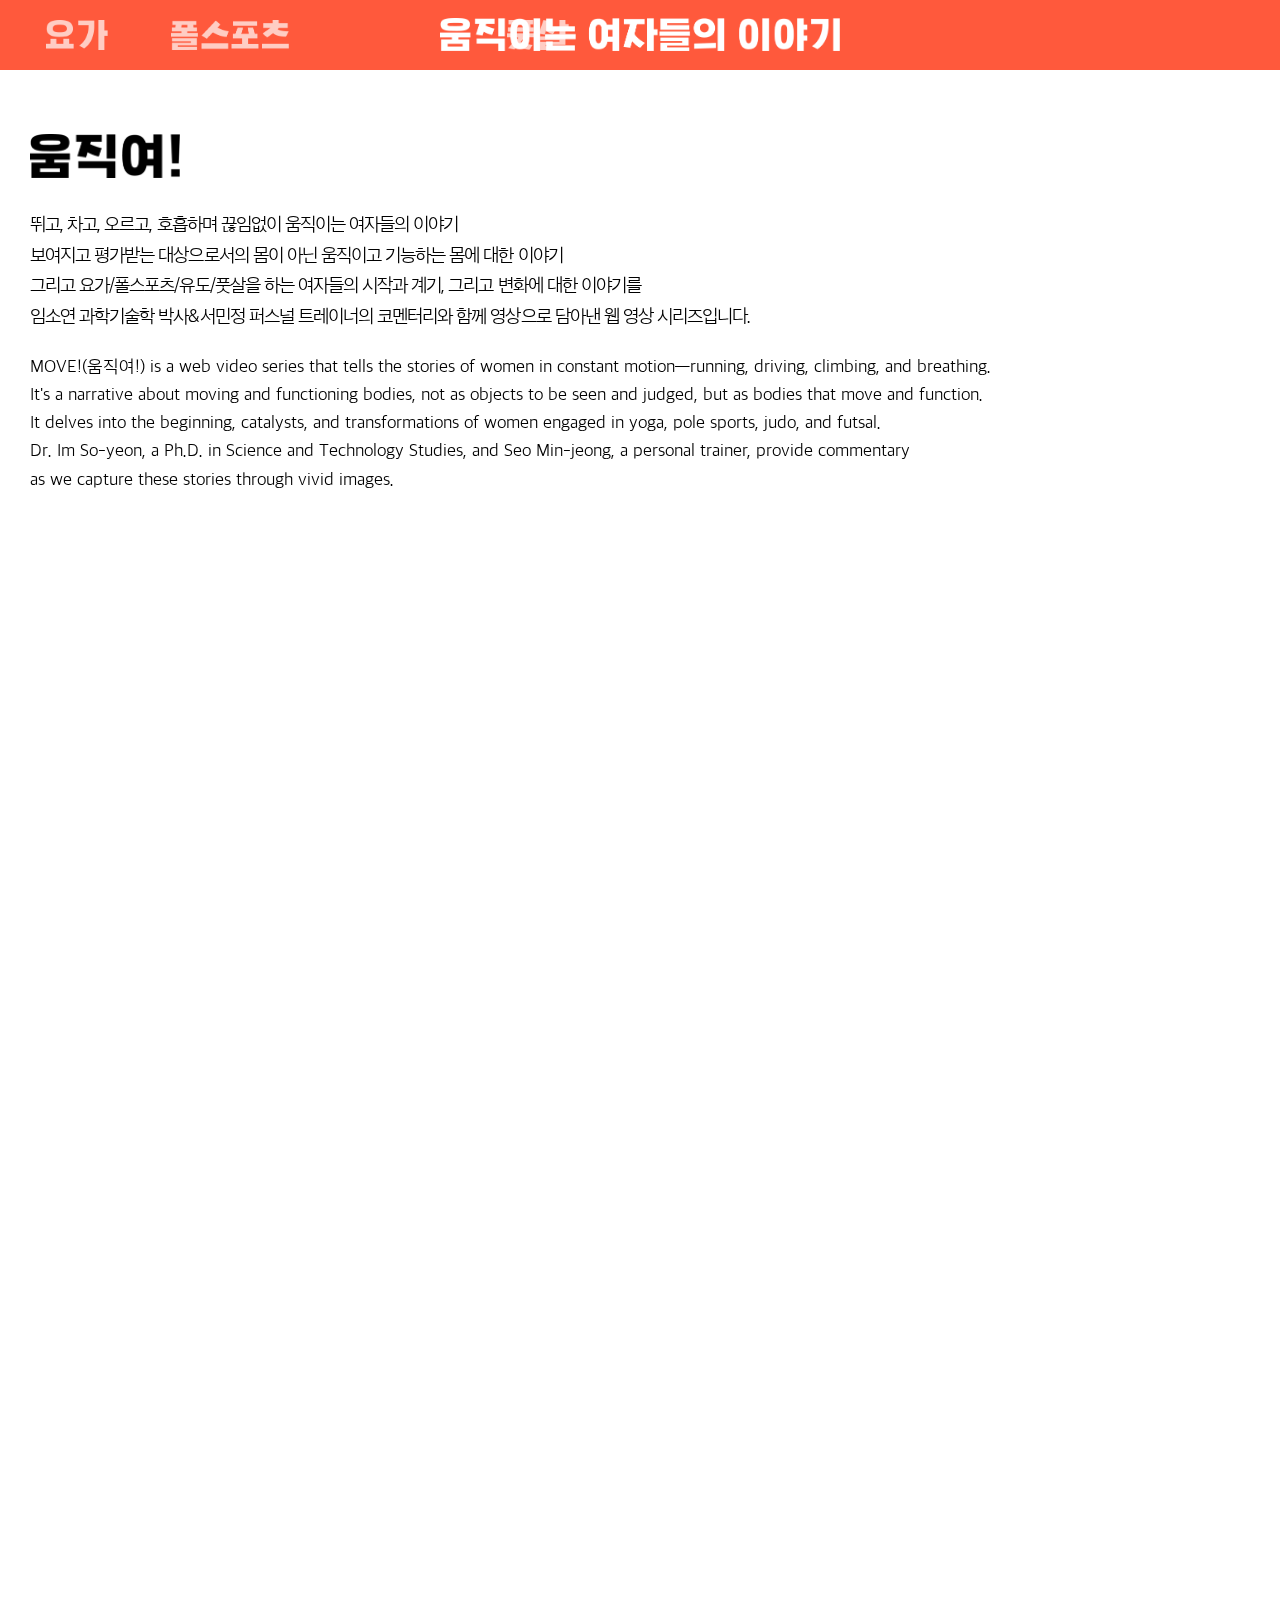
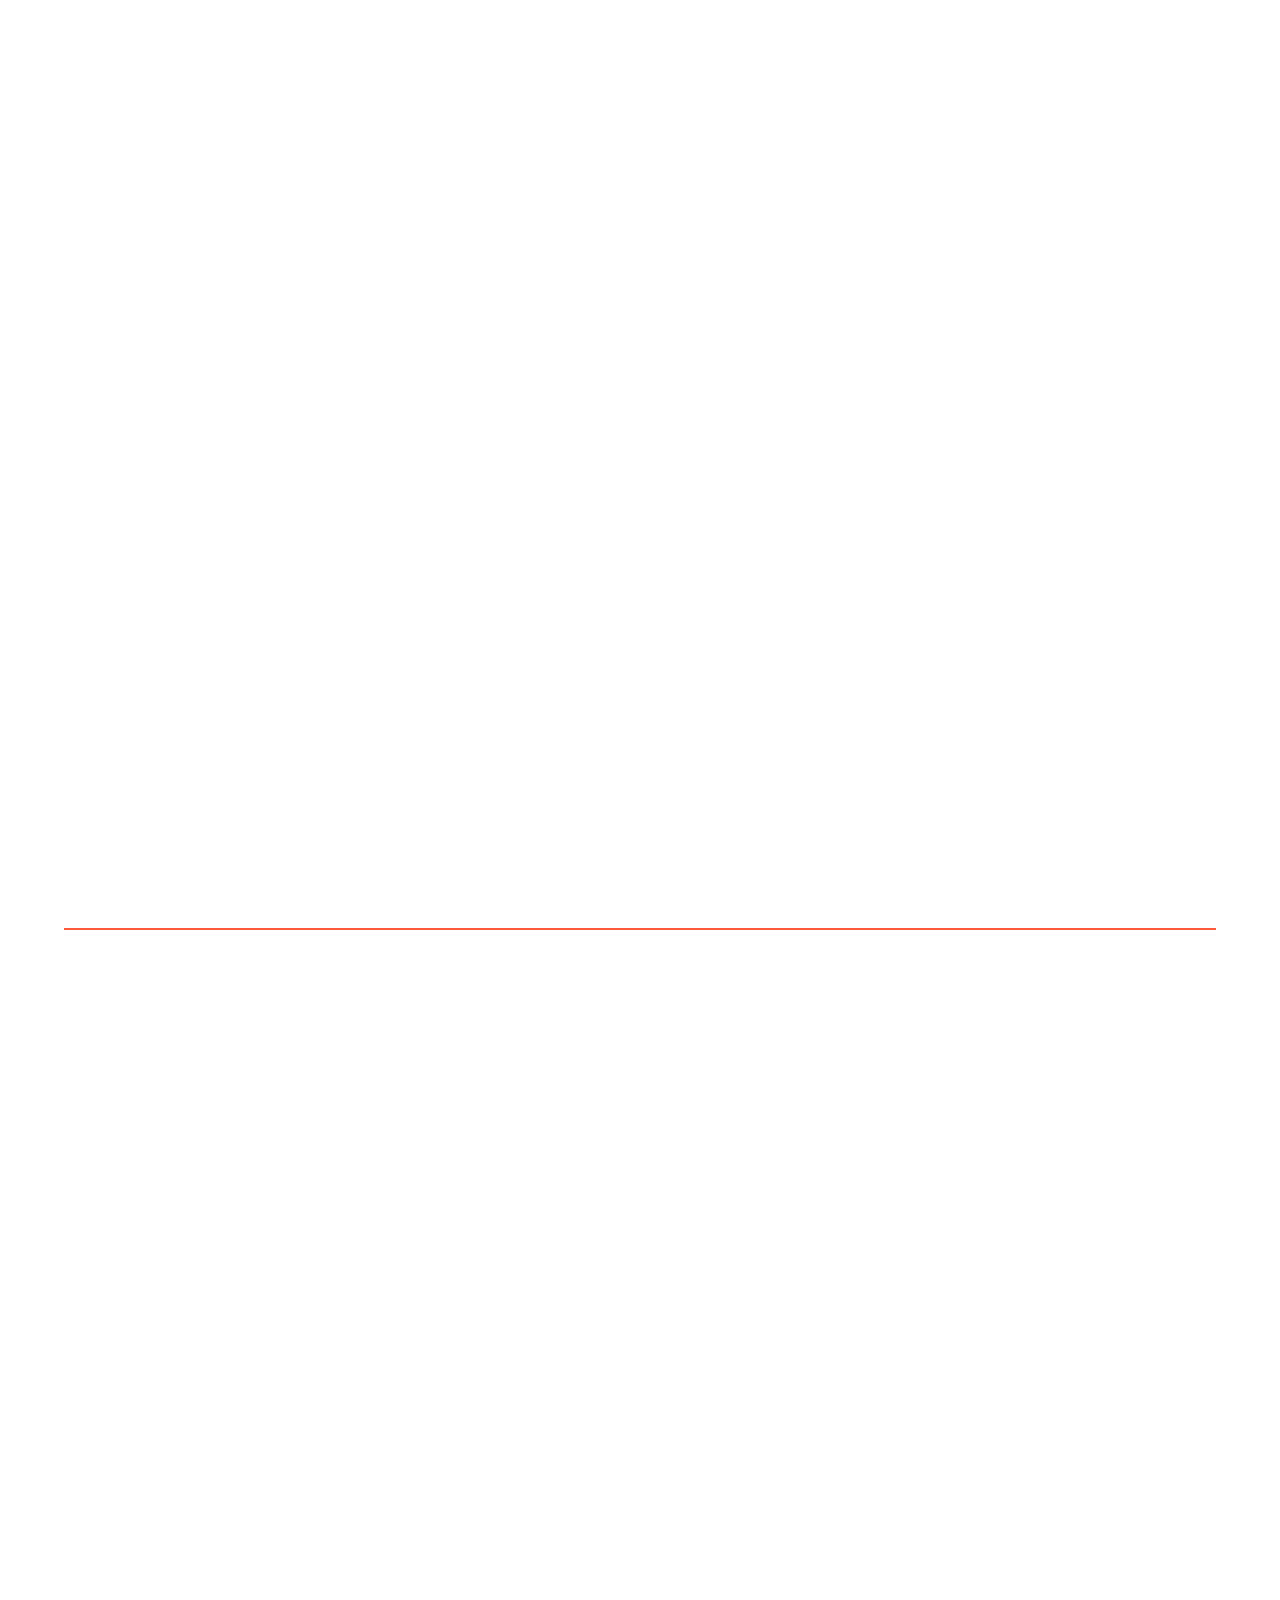
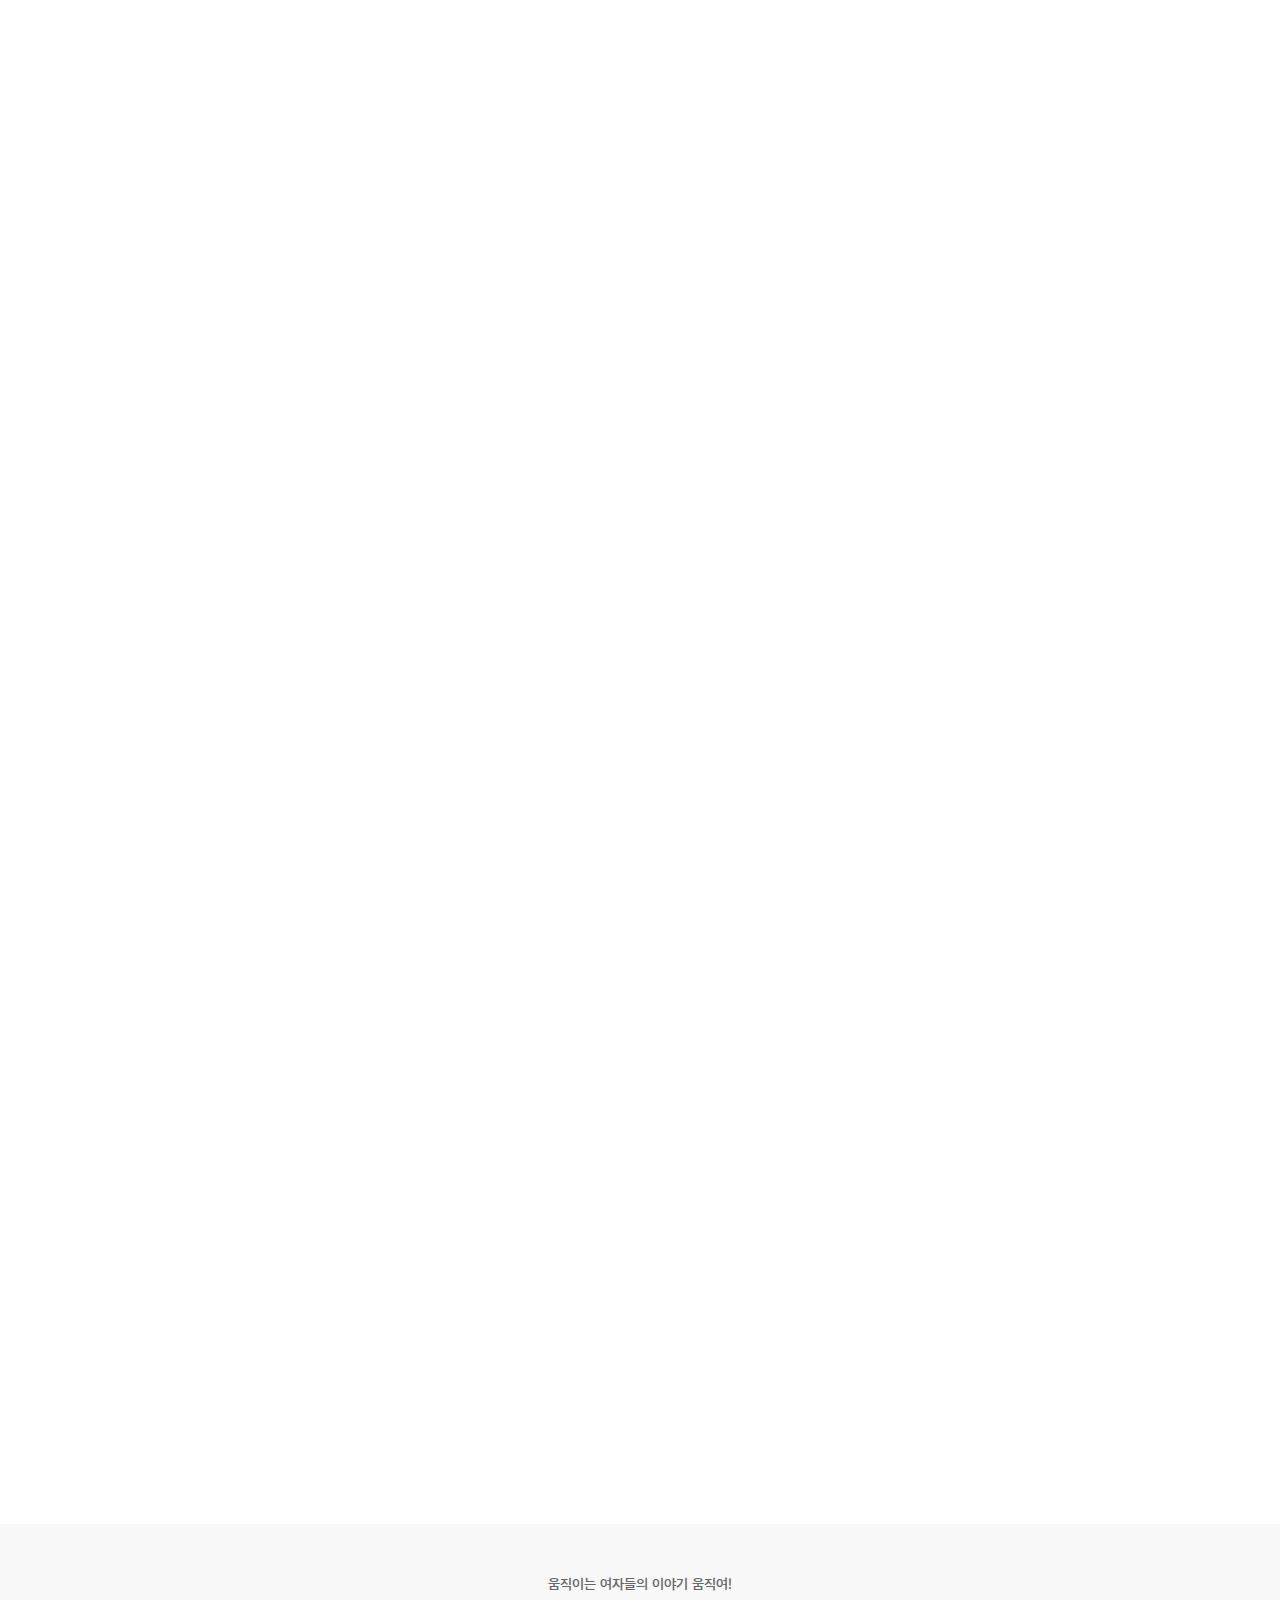
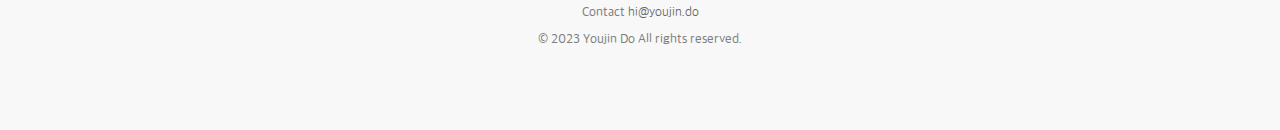
<file: letsmoveMain.html>
<!DOCTYPE html>
<html lang="ko">
<head>
    <meta charset="UTF-8">
    <meta http-equiv="X-UA-Compatible" content="IE=edge">
    <meta name="viewport" content="width=device-width,initial-scale=1.0,minimum-scale=1.0,maximum-scale=1.0,user-scalable=no">
    <link rel="shortcut icon" href="/favicon.ico">
    <link rel="stylesheet" href="./css/comm.css">
    <link rel="stylesheet" href="./css/style.css">
    <link rel="stylesheet" href="./css/swiper.css">
    <title>움직여!</title>
</head>
<script src="./js/jquery.js"></script>
<script src="./js/swiper.js"></script>
<script src="./js/player.js"></script>
<script>

    var flag = true;
    /* html 최초 로드 및 이벤트 상시 대기 실시 */

    $(window).on('load', function() {
        //메소드 호출W
        main();
        slider();


    });

    /* html 화면 크기 리사이즈 확인 */
    $(function(){
        $(window).resize(function(){
            main();
        });
    });


    function main() {

        var windowWidth = $(window).width(); //요소의 높이를 반환 S
        var windowHeight = $(window).height(); //요소의 높이를 반환 S

        var $headerNavUl = $('header nav.headerNav ul');

        if ( windowWidth > 820 ){
            $headerNavUl.css({"display": "block"})
            $("#letsmoveMain > article").css('height', windowHeight-60);
            $("#letsmoveMain > article").css('width', windowWidth);
            $("#mainTrailer iframe").css('height', windowHeight-60);
            $("#mainTrailer iframe").css('width', windowWidth);
        } else {
            $headerNavUl.css({"display": "none"})
            $("#letsmoveMain > article").css('height', windowHeight/2);
            $("#letsmoveMain > article").css('width', windowWidth);
            $("#mainTrailer iframe").css('width', windowWidth);
            $("#mainTrailer iframe").css('height', windowWidth/16*9);
        }

        var nw = $("nav.gall ul li ").width();
        $("nav.gall ul li").css('height',nw);


        $('.btn_cate').on('click', function() {
            if ( $headerNavUl.css('display') == 'none' ){
                $headerNavUl.css({"display": "block"});
            } else {
                $headerNavUl.css({"display": "none"});
            }
        });

    }
    function slider() {
        let swiper = undefined;
        let slideNum = $('.slider .swiper-slide').length //슬라이드 총 개수
        let slideInx = 0; //현재 슬라이드 index

        //디바이스 체크
        // let oldWChk = window.innerWidth > 767 ? 'pc' : 'mo';
        let oldWChk= 'mo';
        sliderAct();
        $(window).on('resize', function() {
            // let newWChk = window.innerWidth > 767 ? 'pc' : 'mo';
            let newWChk= 'mo';
            if (newWChk != oldWChk) {
                oldWChk = newWChk;
                sliderAct();
            }
        })

        //슬라이드 실행
        function sliderAct() {
            //슬라이드 초기화
            if (swiper != undefined) {
                swiper.destroy();
                swiper = undefined;
            }

            //slidesPerView 옵션 설정
            let viewNum = 2 ; // oldWChk == 'pc' ? 4 : 2;
            //loop 옵션 체크
            let loopChk = slideNum > viewNum;

            swiper = new Swiper(".slider .inner", {
                slidesPerView: "auto",
                initialSlide: slideInx,
                loop: loopChk,
                centeredSlides: true,
                speed : 1000,
                autoplay: { // 자동 슬라이드 설정
                    delay: 2000, // 시간 설정
                    disableOnInteraction: false, // false로 설정하면 스와이프 후 자동 재생이 비활성화 되지 않음
                },
                navigation: {
                    nextEl: $('.slider .btn_next'),
                    prevEl: $('.slider .btn_prev'),
                },
                on: {
                    activeIndexChange: function() {
                        slideInx = this.realIndex; //현재 슬라이드 index 갱신
                    }
                },
            });
        }
    }


</script>

<body>
    <header>
        <nav class="headerNav" id ="headerNav" class="headerNav">
            <ul>
                <li class="move"><a href="./letsmoveMain.html"><strong>움직여</strong></a></li>
                <li class="yoga"><a href="./yogaMain.html">요가</a></li>
                <li class="pole"><a href="./poleMain.html">폴스포츠</a></li>
                <li class="yudo"><a href="./yudoMain.html">유도</a></li>
                <li class="futsal"><a href="./futsalMain.html">풋살</a></li>
            </ul>
        </nav>
        <span class="btn_cate">메뉴</span>
        <h1 id="mainTitle"><a href="index.html">움직이는 여자들의 이야기</a></h1>
    </header>

    <div class="line"></div>

    <section class="letsmove" id="letsmoveMain">
        <article>
            <div>
                <h4>움직여!</h4>
                <p class="kor">
                    뛰고, 차고, 오르고, 호흡하며 끊임없이 움직이는 여자들의 이야기<br/>
                    보여지고 평가받는 대상으로서의 몸이 아닌 움직이고 기능하는 몸에 대한 이야기<br/>
                    그리고 요가/폴스포츠/유도/풋살을 하는 여자들의 시작과 계기, 그리고 변화에 대한 이야기를<br/>
                    임소연 과학기술학 박사&서민정 퍼스널 트레이너의 코멘터리와 함께 영상으로 담아낸 웹 영상 시리즈입니다.
                </p>
                <p class="eng">
                    MOVE!(움직여!) is a web video series that tells the stories of women in constant motion—running, driving, climbing, and breathing.<br/>
                    It's a narrative about moving and functioning bodies, not as objects to be seen and judged, but as bodies that move and function.<br/>
                    It delves into the beginning, catalysts, and transformations of women engaged in yoga, pole sports, judo, and futsal.<br/>
                    Dr. Im So-yeon, a Ph.D. in Science and Technology Studies, and Seo Min-jeong, a personal trainer, provide commentary<br/>
                    as we capture these stories through vivid images.
                </p>
            </div>
        </article>

    </section>

    <main id="main" class="mt60">
        <section class="trailer">
            <div class="mainTrailer" id="mainTrailer">
                <iframe src="https://player.vimeo.com/video/874295623?autoplay=true&loop=true&muted=true"
                        frameborder="0"
                        allow="autoplay; fullscreen; picture-in-picture"
                        allowfullscreen></iframe>
            </div>
        </section>
    </main>


    <section class="purpose">
        <article>
            <h5><strong>움직여!</strong>는</h5>
            <p>우리를 둘러싼 수없이 많은 여성의 신체 이미지에 대한 의문점에서 출발했습니다.<br/>
                <a href="https://www.mdpi.com/2072-6643/15/18/3961" target="_blank">
                     정형화되고 이상적으로 그려진 이미지의 범람은 20~49세 여성의 절반 이상이 자신의 몸에 만족하지 못하며
                    그 이유로 ‘살이 쪘기 때문’이라고 응답하는 현실,
                </a>
                <br/>
                그리고
                <a href="https://www.hani.co.kr/arti/opinion/column/1079693.html">
                    10대 여성 거식증 환자의 절반 이상이 10~14살 어린이</a>라는 현실로부터 결코 그 책임이 가볍지 않을 것입니다.
            </p>

            <p>한국문화예술위원회의 온라인미디어 예술활동 지원사업 [아트 체인지업]을 통해 진행된 이 프로젝트에서는
                여성과 몸, 그중에서도 보여지고 평가받는 대상이 아닌 <strong>'주체적으로 움직이고 기능하는 몸'</strong>을 주제로
            총 4편의 시리즈 영상과 이를 한 편의 완결된 서사로 갈무리한 컴필레이션 영상이 제작되었습니다.</p>

            <p>시리즈 영상에서는 요가,폴스포츠,유도,풋살 총 네 가지의 운동을 자신의 일상 속에서 즐기는 인터뷰이의 이야기가
            임소연 과학기술학 박사 & 서민정 퍼스널 트레이너의 코멘터리와 함께 속도감 있게 담겼으며,
            촬영 영상과 모션그래픽이 함께 어우러져 ‘움직이는 몸’을 생생하게 시각화합니다.<br/>
            이를 통해 자신의 몸을 정형화된 사회적 미의 기준에 맞추어 가공하고 꾸미고 끝없이 말려야만 하는 대상이 아닌,
            무궁무진한 가능성을 가진 하나의 전진 기지로 바라보는 감각을 전달하고자 합니다.</p>

            <p>
                일각에서는 여성들 사이에 부는 근래의 운동 열풍마저도
                '단순히 마른 몸'이 아닌
                <span class="italic">'잔 근육도 적당히 있지만 여전히 여성스러운 라인을 가진 탄탄하고 마른 몸'</span>
                으로 평가의 기준이 오히려 한 단계 상향화되었음을 방증한다는
                비판을 제기하기도 합니다. 여전히 마르면서도 동시에 역설적으로 탄탄한 몸을 가지기 위해서는 운동 강습이나
                식단 같은 곳에 쓸 수 있는 상당한 시간적 금전적 자본이 필요하기 때문에 오히려 이미 가진 자만이 더 추구할 수
                있다는 자본주의 사회의 단면을 가감없이 보여준다는 의견 역시 존재합니다.
            </p>

            <p>여성과 운동의 관계는 획일적이지 않으며, 개개인의 상황에 따라 그 경험 역시 다를 수 있음을 인식하는 작업이
            필요합니다. 중요한 것은 이 모든 것이 건강하고 지속 가능하며 여성 당사자에게 권한을 부여하는 방식으로
            이들이 격려 받고 서로 지원할 수 있는 환경을 만드는 것입니다. 혼자가 아니라는 감각은 매우 중요합니다.<br/>
            여성은 운동과 신체 활동을 통해 내 몸에 대한 주체성을 되찾고 여성을 둘러싼 유해한 사회 규범에 얼마든지
            도전할 수 있음을, 동시에 운동은 우리가 서로 연결되고 함께 커뮤니티를 구축하는 강력한 수단이 될 수 있으며,
            함께 할 때 강하다는 것을 생생한 이야기와 시각적 이미지를 통해 전달하고자 합니다.</p>
        </article>
    </section>

    <div class="line"></div>

    <section class="staff">

        <article>
        <h5>움직여! 프로젝트 제작진</h5>
            <ul class="stafflist">
                <li>
                    <p class="role">
                        <span>연출 & 제작</span>
                        <span>Director & Producer</span>
                    </p>
                    <p class="nm">
                        <span>도유진</span>
                        <span>DO YOUJIN</span>
                    </p>
                    <p class="sns">
                        <a href="https://youjindo.com/" target="_blank" class="ko">ko</a>
                        <a href="https://youjindo.com/" target="_blank" class="en">en</a>
                        <a href="" class="youtube">youtube</a>
                    </p>
                </li>

                <li>
                    <p class="role">
                        <span>편집</span>
                        <span>Editor</span>
                    </p>
                    <p class="nm">
                        <span>권은지, 박수현</span>
                        <span>GWON EUNJI, PARK SOO HYUN</span>
                    </p>
                </li>

                <li>
                    <p class="role">
                        <span>촬영감독</span>
                        <span>Cinematographer</span>
                    </p>
                    <p class="nm">
                        <span>김민주</span>
                        <span>KIM MINJU</span>
                    </p>
                </li>

                <li>
                    <p class="role">
                        <span>촬영</span>
                        <span>Assistant camera</span>
                    </p>
                    <p class="nm">
                        <span>도유진, 박수현</span>
                        <span>DO YOUJIN, PARK SOO HYUN</span>
                    </p>
                </li>

                <li>
                    <p class="role">
                        <span>그래픽 디자인</span>
                        <span>Graphic Design</span>
                    </p>
                    <p class="nm">
                        <span>지예나</span>
                        <span>JI YENA</span>
                    </p>
                </li>

                <li>
                    <p class="role">
                        <span>모션그래픽</span>
                        <span>Motion Graphic</span>
                    </p>
                    <p class="nm">
                        <span>제니 미디어, 박수현</span>
                        <span>JENNY MEDIA, PARK SOO HYUN</span>
                    </p>
                </li>


                <li>
                    <p class="role">
                        <span>작곡</span>
                        <span>Music Composer</span>
                    </p>
                    <p class="nm">
                        <span>김수정</span>
                        <span>KIM SOOJUNG</span>
                    </p>
                </li>

                <li>
                    <p class="role">
                        <span>색보정</span>
                        <span>Colorist</span>
                    </p>
                    <p class="nm">
                        <span>김선형</span>
                        <span>KIM SEON-HYEONG</span>
                    </p>
                </li>

                <li>
                    <p class="role">
                        <span>오디오믹싱</span>
                        <span>Sound designer</span>
                    </p>
                    <p class="nm">
                        <span>이인경</span>
                        <span>LEE INGYEONG</span>
                    </p>
                </li>

                <li>
                    <p class="role">
                        <span>자막&베리어 프리</span>
                        <span>Subtitles</span>
                    </p>
                    <p class="nm">
                        <span>21세기 자막단</span>
                        <span>21ST CENTURY PRODUCTIONS</span>
                    </p>
                </li>

                <li>
                    <p class="role">
                        <span>제작보조</span>
                        <span>Production Assistant</span>
                    </p>
                    <p class="nm">
                        <span>유수영</span>
                        <span>YOU SOOYOUNG</span>
                    </p>
                </li>

                <li>
                    <p class="role">
                        <span>자문</span>
                        <span>Advisor</span>
                    </p>
                    <p class="nm">
                        <span>이미영</span>
                        <span>YI MIYOUNG</span>
                    </p>
                </li>

            </ul>

            <div class="supportSection">
                <h6>
                    <strong>인터뷰이</strong>
                    <span>Interviews</span>
                </h6>
                <ul class="supportlist">
                    <li>
                        <p class="nm">
                            <span>김희수</span>
                            <span>KIM HEE SOO</span>
                        </p>
                    </li>
                    <li>
                        <p class="nm">
                            <span>박완기</span>
                            <span>PARK WANKI</span>
                        </p>
                    </li>
                    <li>
                        <p class="nm">
                            <span>서민정</span>
                            <span>SEO MINJUNG</span>
                        </p>
                    </li>
                    <li>
                        <p class="nm">
                            <span>이나운</span>
                            <span>YI NAUN</span>
                        </p>
                    </li>
                    <li>
                        <p class="nm">
                            <span>이로운</span>
                            <span>YI RO UN</span>
                        </p>
                    </li>
                    <li>
                        <p class="nm">
                            <span>이소영</span>
                            <span>LEE SOYOUNG</span>
                        </p>
                    </li>
                    <li>
                        <p class="nm">
                            <span>임소연</span>
                            <span>LEEM SO YEON</span>
                        </p>
                    </li>
                </ul>

                <h6>
                    <strong>도움주신 분들</strong>
                    <span>Special Thanks</span>
                </h6>
                <ul class="supportlist">
                    <li>
                        <p class="nm">
                            <span>과학책방 갈다</span>
                            <span>SCIENCE BOOKSHOP GALDAR</span>
                        </p>
                    </li>
                    <li>
                        <p class="nm">
                            <span>리틀포레스트요가</span>
                            <span>LITTLE FORREST YOGA</span>
                        </p>
                    </li>
                    <li>
                        <p class="nm">
                            <span>린폴스튜디오</span>
                            <span>RYNN POLE STUDIO</span>
                        </p>
                    </li>

                    <li>
                        <p class="nm">
                            <span>우주당</span>
                            <span>WOOJOODANG</span>
                        </p>
                    </li>
                    <li>
                        <p class="nm">
                            <span>천둥FS</span>
                            <span>CHEONDOONG FS</span>
                        </p>
                    </li>
                    <li>
                        <p class="nm">
                            <span>파이널유도멀티짐 성북점</span>
                            <span>FINALJUDOMULTIGYM-SEONGBUK</span>
                        </p>
                    </li>
                    <li>
                        <p class="nm">
                            <span>김유나</span>
                            <span>KIM YUNA</span>
                        </p>
                    </li>
                    <li>
                        <p class="nm">
                            <span>김정희</span>
                            <span>KIM JUNGHEE</span>
                        </p>
                    </li>
                    <li>
                        <p class="nm">
                            <span>나나경</span>
                            <span>NA NAGYEONG</span>
                        </p>
                    </li>
                    <li>
                        <p class="nm">
                            <span>박찬주</span>
                            <span>PARK CHANJU</span>
                        </p>
                    </li>
                    <li>
                        <p class="nm">
                            <span>송송이</span>
                            <span>SONG SONGYEE</span>
                        </p>
                    </li>
                    <li>
                        <p class="nm">
                            <span>윤다혜 </span>
                            <span>YOON DAHYE</span>
                        </p>
                    </li>

                </ul>

            </div>
        </article>
    </section>

    <section class="govSupport">
        <article class="govList">
            <div class="govLogo">
                <ul>
                    <li class="mcst" id ="govList1"><a href="https://www.mcst.go.kr/" target="_blank">문화체육관광부</a></li>
                    <li class="arko" id ="govList2"><a href="https://www.arko.or.kr/" target="_blank">한국문화예술위원회</a></li>
                    <li class="artson" id ="govList3"><a href="https://artson.arko.or.kr/artson/" target="_blank">온라인미디어 예술활동</a></li>
                </ul>
            </div>
            <div class="txt">
                움직여! 는 2023년 문화체육관광부와 한국문화예술위원회의 ‘온라인미디어 예술활동 지원사업’의 지원을 받아 제작되었습니다.
            </div>
        </article>
    </section>


    <footer>
        <p>움직이는 여자들의 이야기 움직여!</p>
        <p>Contact  <a href="mailto:hi@youjin.do" target="_blank"> hi@youjin.do</a></p>
        <p>© 2023 Youjin Do All rights reserved.</p>
<!--        <p class="logo">footer logo</p>-->
    </footer>

    <script>
        (function() {
                var on = addEventListener
                    , off = removeEventListener
                    , $ = function(q) {
                    return document.querySelector(q)
                }
                    , $$ = function(q) {
                    return document.querySelectorAll(q)
                }
                    , $body = document.body
                    , $inner = $('.inner')
                    , client = (function() {
                    var o = {
                        browser: 'other',
                        browserVersion: 0,
                        os: 'other',
                        osVersion: 0,
                        mobile: false,
                        canUse: null,
                        flags: {
                            lsdUnits: false,
                        },
                    }, ua = navigator.userAgent, a, i;
                    a = [['firefox', /Firefox\/([0-9\.]+)/], ['edge', /Edge\/([0-9\.]+)/], ['safari', /Version\/([0-9\.]+).+Safari/], ['chrome', /Chrome\/([0-9\.]+)/], ['chrome', /CriOS\/([0-9\.]+)/], ['ie', /Trident\/.+rv:([0-9]+)/]];
                    for (i = 0; i < a.length; i++) {
                        if (ua.match(a[i][1])) {
                            o.browser = a[i][0];
                            o.browserVersion = parseFloat(RegExp.$1);
                            break;
                        }
                    }
                    a = [['ios', /([0-9_]+) like Mac OS X/, function(v) {
                        return v.replace('_', '.').replace('_', '');
                    }
                    ], ['ios', /CPU like Mac OS X/, function(v) {
                        return 0
                    }
                    ], ['ios', /iPad; CPU/, function(v) {
                        return 0
                    }
                    ], ['android', /Android ([0-9\.]+)/, null], ['mac', /Macintosh.+Mac OS X ([0-9_]+)/, function(v) {
                        return v.replace('_', '.').replace('_', '');
                    }
                    ], ['windows', /Windows NT ([0-9\.]+)/, null], ['undefined', /Undefined/, null]];
                    for (i = 0; i < a.length; i++) {
                        if (ua.match(a[i][1])) {
                            o.os = a[i][0];
                            o.osVersion = parseFloat(a[i][2] ? (a[i][2])(RegExp.$1) : RegExp.$1);
                            break;
                        }
                    }
                    if (o.os == 'mac' && ('ontouchstart'in window) && ((screen.width == 1024 && screen.height == 1366) || (screen.width == 834 && screen.height == 1112) || (screen.width == 810 && screen.height == 1080) || (screen.width == 768 && screen.height == 1024)))
                        o.os = 'ios';
                    o.mobile = (o.os == 'android' || o.os == 'ios');
                    var _canUse = document.createElement('div');
                    o.canUse = function(property, value) {
                        var style;
                        style = _canUse.style;
                        if (!(property in style))
                            return false;
                        if (typeof value !== 'undefined') {
                            style[property] = value;
                            if (style[property] == '')
                                return false;
                        }
                        return true;
                    }
                    ;
                    o.flags.lsdUnits = o.canUse('width', '100dvw');
                    return o;
                }())
                    , trigger = function(t) {
                    dispatchEvent(new Event(t));
                }
                    , cssRules = function(selectorText) {
                    var ss = document.styleSheets, a = [], f = function(s) {
                        var r = s.cssRules, i;
                        for (i = 0; i < r.length; i++) {
                            if (r[i]instanceof CSSMediaRule && matchMedia(r[i].conditionText).matches)
                                (f)(r[i]);
                            else if (r[i]instanceof CSSStyleRule && r[i].selectorText == selectorText)
                                a.push(r[i]);
                        }
                    }, x, i;
                    for (i = 0; i < ss.length; i++)
                        f(ss[i]);
                    return a;
                }
                    , thisHash = function() {
                    var h = location.hash ? location.hash.substring(1) : null, a;
                    if (!h)
                        return null;
                    if (h.match(/\?/)) {
                        a = h.split('?');
                        h = a[0];
                        history.replaceState(undefined, undefined, '#' + h);
                        window.location.search = a[1];
                    }
                    if (h.length > 0 && !h.match(/^[a-zA-Z]/))
                        h = 'x' + h;
                    if (typeof h == 'string')
                        h = h.toLowerCase();
                    return h;
                }
                    , scrollToElement = function(e, style, duration) {
                    var y, cy, dy, start, easing, offset, f;
                    if (!e)
                        y = 0;
                    else {
                        offset = (e.dataset.scrollOffset ? parseInt(e.dataset.scrollOffset) : 0) * parseFloat(getComputedStyle(document.documentElement).fontSize);
                        switch (e.dataset.scrollBehavior ? e.dataset.scrollBehavior : 'default') {
                            case 'default':
                            default:
                                y = e.offsetTop + offset;
                                break;
                            case 'center':
                                if (e.offsetHeight < window.innerHeight)
                                    y = e.offsetTop - ((window.innerHeight - e.offsetHeight) / 2) + offset;
                                else
                                    y = e.offsetTop - offset;
                                break;
                            case 'previous':
                                if (e.previousElementSibling)
                                    y = e.previousElementSibling.offsetTop + e.previousElementSibling.offsetHeight + offset;
                                else
                                    y = e.offsetTop + offset;
                                break;
                        }
                    }
                    if (!style)
                        style = 'smooth';
                    if (!duration)
                        duration = 750;
                    if (style == 'instant') {
                        window.scrollTo(0, y);
                        return;
                    }
                    start = Date.now();
                    cy = window.scrollY;
                    dy = y - cy;
                    switch (style) {
                        case 'linear':
                            easing = function(t) {
                                return t
                            }
                            ;
                            break;
                        case 'smooth':
                            easing = function(t) {
                                return t < .5 ? 4 * t * t * t : (t - 1) * (2 * t - 2) * (2 * t - 2) + 1
                            }
                            ;
                            break;
                    }
                    f = function() {
                        var t = Date.now() - start;
                        if (t >= duration)
                            window.scroll(0, y);
                        else {
                            window.scroll(0, cy + (dy * easing(t / duration)));
                            requestAnimationFrame(f);
                        }
                    }
                    ;
                    f();
                }
                    , scrollToTop = function() {
                    scrollToElement(null);
                }
                    , loadElements = function(parent) {
                    var a, e, x, i;
                    a = parent.querySelectorAll('iframe[data-src]:not([data-src=""])');
                    for (i = 0; i < a.length; i++) {
                        a[i].contentWindow.location.replace(a[i].dataset.src);
                        a[i].dataset.initialSrc = a[i].dataset.src;
                        a[i].dataset.src = '';
                    }
                    a = parent.querySelectorAll('video[autoplay]');
                    for (i = 0; i < a.length; i++) {
                        if (a[i].paused)
                            a[i].play();
                    }
                    e = parent.querySelector('[data-autofocus="1"]');
                    x = e ? e.tagName : null;
                    switch (x) {
                        case 'FORM':
                            e = e.querySelector('.field input, .field select, .field textarea');
                            if (e)
                                e.focus();
                            break;
                        default:
                            break;
                    }
                }
                    , unloadElements = function(parent) {
                    var a, e, x, i;
                    a = parent.querySelectorAll('iframe[data-src=""]');
                    for (i = 0; i < a.length; i++) {
                        if (a[i].dataset.srcUnload === '0')
                            continue;
                        if ('initialSrc'in a[i].dataset)
                            a[i].dataset.src = a[i].dataset.initialSrc;
                        else
                            a[i].dataset.src = a[i].src;
                        a[i].contentWindow.location.replace('about:blank');
                    }
                    a = parent.querySelectorAll('video');
                    for (i = 0; i < a.length; i++) {
                        if (!a[i].paused)
                            a[i].pause();
                    }
                    e = $(':focus');
                    if (e)
                        e.blur();
                };
                window._scrollToTop = scrollToTop;
                var thisUrl = function() {
                    return window.location.href.replace(window.location.search, '').replace(/#$/, '');
                };
                var getVar = function(name) {
                    var a = window.location.search.substring(1).split('&'), b, k;
                    for (k in a) {
                        b = a[k].split('=');
                        if (b[0] == name)
                            return b[1];
                    }
                    return null;
                };
                var errors = {
                    handle: function(handler) {
                        window.onerror = function(message, url, line, column, error) {
                            (handler)(error.message);
                            return true;
                        }
                        ;
                    },
                    unhandle: function() {
                        window.onerror = null;
                    }
                };
                loadElements(document.body);
                (function() {
                        var scrollPointParent = function(target) {
                            var inner;
                            inner = $('#main > .inner');
                            while (target && target.parentElement != inner)
                                target = target.parentElement;
                            return target;
                        }
                            , scrollPointSpeed = function(scrollPoint) {
                            let x = parseInt(scrollPoint.dataset.scrollSpeed);
                            switch (x) {
                                case 5:
                                    return 250;
                                case 4:
                                    return 500;
                                case 3:
                                    return 750;
                                case 2:
                                    return 1000;
                                case 1:
                                    return 1250;
                                default:
                                    break;
                            }
                            return 750;
                        }
                            , doNextScrollPoint = function(event) {
                            var e, target, id;
                            event.preventDefault();
                            event.stopPropagation();
                            e = scrollPointParent(event.target);
                            if (!e)
                                return;
                            while (e && e.nextElementSibling) {
                                e = e.nextElementSibling;
                                if (e.dataset.scrollId) {
                                    target = e;
                                    id = e.dataset.scrollId;
                                    break;
                                }
                            }
                            if (!target || !id)
                                return;
                            if (target.dataset.scrollInvisible == '1')
                                scrollToElement(target, 'smooth', scrollPointSpeed(target));
                            else
                                location.href = '#' + id;
                        }
                            , doPreviousScrollPoint = function(e) {
                            var e, target, id;
                            event.preventDefault();
                            event.stopPropagation();
                            e = scrollPointParent(event.target);
                            if (!e)
                                return;
                            while (e && e.previousElementSibling) {
                                e = e.previousElementSibling;
                                if (e.dataset.scrollId) {
                                    target = e;
                                    id = e.dataset.scrollId;
                                    break;
                                }
                            }
                            if (!target || !id)
                                return;
                            if (target.dataset.scrollInvisible == '1')
                                scrollToElement(target, 'smooth', scrollPointSpeed(target));
                            else
                                location.href = '#' + id;
                        }
                            , doFirstScrollPoint = function(e) {
                            var e, target, id;
                            event.preventDefault();
                            event.stopPropagation();
                            e = scrollPointParent(event.target);
                            if (!e)
                                return;
                            while (e && e.previousElementSibling) {
                                e = e.previousElementSibling;
                                if (e.dataset.scrollId) {
                                    target = e;
                                    id = e.dataset.scrollId;
                                }
                            }
                            if (!target || !id)
                                return;
                            if (target.dataset.scrollInvisible == '1')
                                scrollToElement(target, 'smooth', scrollPointSpeed(target));
                            else
                                location.href = '#' + id;
                        }
                            , doLastScrollPoint = function(e) {
                            var e, target, id;
                            event.preventDefault();
                            event.stopPropagation();
                            e = scrollPointParent(event.target);
                            if (!e)
                                return;
                            while (e && e.nextElementSibling) {
                                e = e.nextElementSibling;
                                if (e.dataset.scrollId) {
                                    target = e;
                                    id = e.dataset.scrollId;
                                }
                            }
                            if (!target || !id)
                                return;
                            if (target.dataset.scrollInvisible == '1')
                                scrollToElement(target, 'smooth', scrollPointSpeed(target));
                            else
                                location.href = '#' + id;
                        };
                        window._nextScrollPoint = doNextScrollPoint;
                        window._previousScrollPoint = doPreviousScrollPoint;
                        window._firstScrollPoint = doFirstScrollPoint;
                        window._lastScrollPoint = doLastScrollPoint;
                        window._scrollToTop = function() {
                            scrollToElement(null);
                            if (window.location.hash) {
                                history.pushState(null, null, '.');
                            }
                        }
                        ;
                        if ('scrollRestoration'in history)
                            history.scrollRestoration = 'manual';
                        on('load', function() {
                            var initialScrollPoint, h;
                            h = thisHash();
                            if (h && !h.match(/^[a-zA-Z0-9\-]+$/))
                                h = null;
                            initialScrollPoint = $('[data-scroll-id="' + h + '"]');
                            if (initialScrollPoint)
                                scrollToElement(initialScrollPoint, 'instant');
                        });
                        on('hashchange', function(event) {
                            var scrollPoint, h, pos;
                            h = thisHash();
                            if (h && !h.match(/^[a-zA-Z0-9\-]+$/))
                                return false;
                            scrollPoint = $('[data-scroll-id="' + h + '"]');
                            if (scrollPoint)
                                scrollToElement(scrollPoint, 'smooth', scrollPointSpeed(scrollPoint));
                            else
                                scrollToElement(null);
                            return false;
                        });
                        on('click', function(event) {
                            var t = event.target, tagName = t.tagName.toUpperCase(), scrollPoint;
                            switch (tagName) {
                                case 'IMG':
                                case 'SVG':
                                case 'USE':
                                case 'U':
                                case 'STRONG':
                                case 'EM':
                                case 'CODE':
                                case 'S':
                                case 'MARK':
                                case 'SPAN':
                                    while (!!(t = t.parentElement))
                                        if (t.tagName == 'A')
                                            break;
                                    if (!t)
                                        return;
                                    break;
                                default:
                                    break;
                            }
                            if (t.tagName == 'A' && t.getAttribute('href').substr(0, 1) == '#') {
                                if (!!(scrollPoint = $('[data-scroll-id="' + t.hash.substr(1) + '"][data-scroll-invisible="1"]'))) {
                                    event.preventDefault();
                                    scrollToElement(scrollPoint, 'smooth', scrollPointSpeed(scrollPoint));
                                } else if (t.hash == window.location.hash) {
                                    event.preventDefault();
                                    history.replaceState(undefined, undefined, '#');
                                    location.replace(t.hash);
                                }
                            }
                        });
                    }
                )();
                var style, sheet, rule;
                style = document.createElement('style');
                style.appendChild(document.createTextNode(''));
                document.head.appendChild(style);
                sheet = style.sheet;
                if (client.mobile) {
                    (function() {
                            if (client.flags.lsdUnits) {
                                document.documentElement.style.setProperty('--viewport-height', '100svh');
                                document.documentElement.style.setProperty('--background-height', '100lvh');
                            } else {
                                var f = function() {
                                    document.documentElement.style.setProperty('--viewport-height', window.innerHeight + 'px');
                                    document.documentElement.style.setProperty('--background-height', (window.innerHeight + 250) + 'px');
                                };
                                on('load', f);
                                on('orientationchange', function() {
                                    setTimeout(function() {
                                        (f)();
                                    }, 100);
                                });
                            }
                        }
                    )();
                }
                if (client.os == 'android') {
                    (function() {
                            sheet.insertRule('body::after { }', 0);
                            rule = sheet.cssRules[0];
                            var f = function() {
                                rule.style.cssText = 'height: ' + (Math.max(screen.width, screen.height)) + 'px';
                            };
                            on('load', f);
                            on('orientationchange', f);
                            on('touchmove', f);
                        }
                    )();
                    $body.classList.add('is-touch');
                } else if (client.os == 'ios') {
                    if (client.osVersion <= 11)
                        (function() {
                                sheet.insertRule('body::after { }', 0);
                                rule = sheet.cssRules[0];
                                rule.style.cssText = '-webkit-transform: scale(1.0)';
                            }
                        )();
                    if (client.osVersion <= 11)
                        (function() {
                                sheet.insertRule('body.ios-focus-fix::before { }', 0);
                                rule = sheet.cssRules[0];
                                rule.style.cssText = 'height: calc(100% + 60px)';
                                on('focus', function(event) {
                                    $body.classList.add('ios-focus-fix');
                                }, true);
                                on('blur', function(event) {
                                    $body.classList.remove('ios-focus-fix');
                                }, true);
                            }
                        )();
                    $body.classList.add('is-touch');
                }
                var scrollEvents = {
                    items: [],
                    add: function(o) {
                        this.items.push({
                            element: o.element,
                            triggerElement: (('triggerElement'in o && o.triggerElement) ? o.triggerElement : o.element),
                            enter: ('enter'in o ? o.enter : null),
                            leave: ('leave'in o ? o.leave : null),
                            mode: ('mode'in o ? o.mode : 3),
                            offset: ('offset'in o ? o.offset : 0),
                            initialState: ('initialState'in o ? o.initialState : null),
                            state: false,
                        });
                    },
                    handler: function() {
                        var height, top, bottom, scrollPad;
                        if (client.os == 'ios') {
                            height = document.documentElement.clientHeight;
                            top = document.body.scrollTop + window.scrollY;
                            bottom = top + height;
                            scrollPad = 125;
                        } else {
                            height = document.documentElement.clientHeight;
                            top = document.documentElement.scrollTop;
                            bottom = top + height;
                            scrollPad = 0;
                        }
                        scrollEvents.items.forEach(function(item) {
                            var bcr, elementTop, elementBottom, state, a, b;
                            if (!item.enter && !item.leave)
                                return true;
                            if (!item.triggerElement)
                                return true;
                            if (item.triggerElement.offsetParent === null) {
                                if (item.state == true && item.leave) {
                                    item.state = false;
                                    (item.leave).apply(item.element);
                                    if (!item.enter)
                                        item.leave = null;
                                }
                                return true;
                            }
                            bcr = item.triggerElement.getBoundingClientRect();
                            elementTop = top + Math.floor(bcr.top);
                            elementBottom = elementTop + bcr.height;
                            if (item.initialState !== null) {
                                state = item.initialState;
                                item.initialState = null;
                            } else {
                                switch (item.mode) {
                                    case 1:
                                    default:
                                        state = (bottom > (elementTop - item.offset) && top < (elementBottom + item.offset));
                                        break;
                                    case 2:
                                        a = (top + (height * 0.5));
                                        state = (a > (elementTop - item.offset) && a < (elementBottom + item.offset));
                                        break;
                                    case 3:
                                        a = top + (height * 0.25);
                                        if (a - (height * 0.375) <= 0)
                                            a = 0;
                                        b = top + (height * 0.75);
                                        if (b + (height * 0.375) >= document.body.scrollHeight - scrollPad)
                                            b = document.body.scrollHeight + scrollPad;
                                        state = (b > (elementTop - item.offset) && a < (elementBottom + item.offset));
                                        break;
                                }
                            }
                            if (state != item.state) {
                                item.state = state;
                                if (item.state) {
                                    if (item.enter) {
                                        (item.enter).apply(item.element);
                                        if (!item.leave)
                                            item.enter = null;
                                    }
                                } else {
                                    if (item.leave) {
                                        (item.leave).apply(item.element);
                                        if (!item.enter)
                                            item.leave = null;
                                    }
                                }
                            }
                        });
                    },
                    init: function() {
                        on('load', this.handler);
                        on('resize', this.handler);
                        on('scroll', this.handler);
                        (this.handler)();
                    }
                };
                scrollEvents.init();
                (function() {
                        var items = $$('.deferred'), loadHandler, enterHandler;
                        loadHandler = function() {
                            var i = this
                                , p = this.parentElement;
                            if (i.dataset.src !== 'done')
                                return;
                            if (Date.now() - i._startLoad < 375) {
                                p.classList.remove('loading');
                                p.style.backgroundImage = 'none';
                                i.style.transition = '';
                                i.style.opacity = 1;
                            } else {
                                p.classList.remove('loading');
                                i.style.opacity = 1;
                                setTimeout(function() {
                                    i.style.backgroundImage = 'none';
                                    i.style.transition = '';
                                }, 375);
                            }
                        }
                        ;
                        enterHandler = function() {
                            var i = this, p = this.parentElement, src;
                            src = i.dataset.src;
                            i.dataset.src = 'done';
                            p.classList.add('loading');
                            i._startLoad = Date.now();
                            i.src = src;
                        }
                        ;
                        items.forEach(function(p) {
                            var i = p.firstElementChild;
                            if (!p.classList.contains('enclosed')) {
                                p.style.backgroundImage = 'url(' + i.src + ')';
                                p.style.backgroundSize = '100% 100%';
                                p.style.backgroundPosition = 'top left';
                                p.style.backgroundRepeat = 'no-repeat';
                            }
                            i.style.opacity = 0;
                            i.style.transition = 'opacity 0.375s ease-in-out';
                            i.addEventListener('load', loadHandler);
                            scrollEvents.add({
                                element: i,
                                enter: enterHandler,
                                offset: 250,
                            });
                        });
                    }
                )();
                var onvisible = {
                    effects: {
                        'blur-in': {
                            transition: function(speed, delay) {
                                return 'opacity ' + speed + 's ease' + (delay ? ' ' + delay + 's' : '') + ', ' + 'filter ' + speed + 's ease' + (delay ? ' ' + delay + 's' : '');
                            },
                            rewind: function(intensity) {
                                this.style.opacity = 0;
                                this.style.filter = 'blur(' + (0.25 * intensity) + 'rem)';
                            },
                            play: function() {
                                this.style.opacity = 1;
                                this.style.filter = 'none';
                            },
                        },
                        'zoom-in': {
                            transition: function(speed, delay) {
                                return 'opacity ' + speed + 's ease' + (delay ? ' ' + delay + 's' : '') + ', ' + 'transform ' + speed + 's ease' + (delay ? ' ' + delay + 's' : '');
                            },
                            rewind: function(intensity, alt) {
                                this.style.opacity = 0;
                                this.style.transform = 'scale(' + (1 - ((alt ? 0.25 : 0.05) * intensity)) + ')';
                            },
                            play: function() {
                                this.style.opacity = 1;
                                this.style.transform = 'none';
                            },
                        },
                        'zoom-out': {
                            transition: function(speed, delay) {
                                return 'opacity ' + speed + 's ease' + (delay ? ' ' + delay + 's' : '') + ', ' + 'transform ' + speed + 's ease' + (delay ? ' ' + delay + 's' : '');
                            },
                            rewind: function(intensity, alt) {
                                this.style.opacity = 0;
                                this.style.transform = 'scale(' + (1 + ((alt ? 0.25 : 0.05) * intensity)) + ')';
                            },
                            play: function() {
                                this.style.opacity = 1;
                                this.style.transform = 'none';
                            },
                        },
                        'slide-left': {
                            transition: function(speed, delay) {
                                return 'transform ' + speed + 's ease' + (delay ? ' ' + delay + 's' : '');
                            },
                            rewind: function() {
                                this.style.transform = 'translateX(100vw)';
                            },
                            play: function() {
                                this.style.transform = 'none';
                            },
                        },
                        'slide-right': {
                            transition: function(speed, delay) {
                                return 'transform ' + speed + 's ease' + (delay ? ' ' + delay + 's' : '');
                            },
                            rewind: function() {
                                this.style.transform = 'translateX(-100vw)';
                            },
                            play: function() {
                                this.style.transform = 'none';
                            },
                        },
                        'flip-forward': {
                            transition: function(speed, delay) {
                                return 'opacity ' + speed + 's ease' + (delay ? ' ' + delay + 's' : '') + ', ' + 'transform ' + speed + 's ease' + (delay ? ' ' + delay + 's' : '');
                            },
                            rewind: function(intensity, alt) {
                                this.style.opacity = 0;
                                this.style.transformOrigin = '50% 50%';
                                this.style.transform = 'perspective(1000px) rotateX(' + ((alt ? 45 : 15) * intensity) + 'deg)';
                            },
                            play: function() {
                                this.style.opacity = 1;
                                this.style.transform = 'none';
                            },
                        },
                        'flip-backward': {
                            transition: function(speed, delay) {
                                return 'opacity ' + speed + 's ease' + (delay ? ' ' + delay + 's' : '') + ', ' + 'transform ' + speed + 's ease' + (delay ? ' ' + delay + 's' : '');
                            },
                            rewind: function(intensity, alt) {
                                this.style.opacity = 0;
                                this.style.transformOrigin = '50% 50%';
                                this.style.transform = 'perspective(1000px) rotateX(' + ((alt ? -45 : -15) * intensity) + 'deg)';
                            },
                            play: function() {
                                this.style.opacity = 1;
                                this.style.transform = 'none';
                            },
                        },
                        'flip-left': {
                            transition: function(speed, delay) {
                                return 'opacity ' + speed + 's ease' + (delay ? ' ' + delay + 's' : '') + ', ' + 'transform ' + speed + 's ease' + (delay ? ' ' + delay + 's' : '');
                            },
                            rewind: function(intensity, alt) {
                                this.style.opacity = 0;
                                this.style.transformOrigin = '50% 50%';
                                this.style.transform = 'perspective(1000px) rotateY(' + ((alt ? 45 : 15) * intensity) + 'deg)';
                            },
                            play: function() {
                                this.style.opacity = 1;
                                this.style.transform = 'none';
                            },
                        },
                        'flip-right': {
                            transition: function(speed, delay) {
                                return 'opacity ' + speed + 's ease' + (delay ? ' ' + delay + 's' : '') + ', ' + 'transform ' + speed + 's ease' + (delay ? ' ' + delay + 's' : '');
                            },
                            rewind: function(intensity, alt) {
                                this.style.opacity = 0;
                                this.style.transformOrigin = '50% 50%';
                                this.style.transform = 'perspective(1000px) rotateY(' + ((alt ? -45 : -15) * intensity) + 'deg)';
                            },
                            play: function() {
                                this.style.opacity = 1;
                                this.style.transform = 'none';
                            },
                        },
                        'tilt-left': {
                            transition: function(speed, delay) {
                                return 'opacity ' + speed + 's ease' + (delay ? ' ' + delay + 's' : '') + ', ' + 'transform ' + speed + 's ease' + (delay ? ' ' + delay + 's' : '');
                            },
                            rewind: function(intensity, alt) {
                                this.style.opacity = 0;
                                this.style.transform = 'rotate(' + ((alt ? 45 : 5) * intensity) + 'deg)';
                            },
                            play: function() {
                                this.style.opacity = 1;
                                this.style.transform = 'none';
                            },
                        },
                        'tilt-right': {
                            transition: function(speed, delay) {
                                return 'opacity ' + speed + 's ease' + (delay ? ' ' + delay + 's' : '') + ', ' + 'transform ' + speed + 's ease' + (delay ? ' ' + delay + 's' : '');
                            },
                            rewind: function(intensity, alt) {
                                this.style.opacity = 0;
                                this.style.transform = 'rotate(' + ((alt ? -45 : -5) * intensity) + 'deg)';
                            },
                            play: function() {
                                this.style.opacity = 1;
                                this.style.transform = 'none';
                            },
                        },
                        'fade-right': {
                            transition: function(speed, delay) {
                                return 'opacity ' + speed + 's ease' + (delay ? ' ' + delay + 's' : '') + ', ' + 'transform ' + speed + 's ease' + (delay ? ' ' + delay + 's' : '');
                            },
                            rewind: function(intensity) {
                                this.style.opacity = 0;
                                this.style.transform = 'translateX(' + (-1.5 * intensity) + 'rem)';
                            },
                            play: function() {
                                this.style.opacity = 1;
                                this.style.transform = 'none';
                            },
                        },
                        'fade-left': {
                            transition: function(speed, delay) {
                                return 'opacity ' + speed + 's ease' + (delay ? ' ' + delay + 's' : '') + ', ' + 'transform ' + speed + 's ease' + (delay ? ' ' + delay + 's' : '');
                            },
                            rewind: function(intensity) {
                                this.style.opacity = 0;
                                this.style.transform = 'translateX(' + (1.5 * intensity) + 'rem)';
                            },
                            play: function() {
                                this.style.opacity = 1;
                                this.style.transform = 'none';
                            },
                        },
                        'fade-down': {
                            transition: function(speed, delay) {
                                return 'opacity ' + speed + 's ease' + (delay ? ' ' + delay + 's' : '') + ', ' + 'transform ' + speed + 's ease' + (delay ? ' ' + delay + 's' : '');
                            },
                            rewind: function(intensity) {
                                this.style.opacity = 0;
                                this.style.transform = 'translateY(' + (-1.5 * intensity) + 'rem)';
                            },
                            play: function() {
                                this.style.opacity = 1;
                                this.style.transform = 'none';
                            },
                        },
                        'fade-up': {
                            transition: function(speed, delay) {
                                return 'opacity ' + speed + 's ease' + (delay ? ' ' + delay + 's' : '') + ', ' + 'transform ' + speed + 's ease' + (delay ? ' ' + delay + 's' : '');
                            },
                            rewind: function(intensity) {
                                this.style.opacity = 0;
                                this.style.transform = 'translateY(' + (1.5 * intensity) + 'rem)';
                            },
                            play: function() {
                                this.style.opacity = 1;
                                this.style.transform = 'none';
                            },
                        },
                        'fade-in': {
                            transition: function(speed, delay) {
                                return 'opacity ' + speed + 's ease' + (delay ? ' ' + delay + 's' : '');
                            },
                            rewind: function() {
                                this.style.opacity = 0;
                            },
                            play: function() {
                                this.style.opacity = 1;
                            },
                        },
                        'fade-in-background': {
                            custom: true,
                            transition: function(speed, delay) {
                                this.style.setProperty('--onvisible-speed', speed + 's');
                                if (delay)
                                    this.style.setProperty('--onvisible-delay', delay + 's');
                            },
                            rewind: function() {
                                this.style.removeProperty('--onvisible-background-color');
                            },
                            play: function() {
                                this.style.setProperty('--onvisible-background-color', 'rgba(0,0,0,0.001)');
                            },
                        },
                        'zoom-in-image': {
                            target: 'img',
                            transition: function(speed, delay) {
                                return 'transform ' + speed + 's ease' + (delay ? ' ' + delay + 's' : '');
                            },
                            rewind: function() {
                                this.style.transform = 'scale(1)';
                            },
                            play: function(intensity) {
                                this.style.transform = 'scale(' + (1 + (0.1 * intensity)) + ')';
                            },
                        },
                        'zoom-out-image': {
                            target: 'img',
                            transition: function(speed, delay) {
                                return 'transform ' + speed + 's ease' + (delay ? ' ' + delay + 's' : '');
                            },
                            rewind: function(intensity) {
                                this.style.transform = 'scale(' + (1 + (0.1 * intensity)) + ')';
                            },
                            play: function() {
                                this.style.transform = 'none';
                            },
                        },
                        'focus-image': {
                            target: 'img',
                            transition: function(speed, delay) {
                                return 'transform ' + speed + 's ease' + (delay ? ' ' + delay + 's' : '') + ', ' + 'filter ' + speed + 's ease' + (delay ? ' ' + delay + 's' : '');
                            },
                            rewind: function(intensity) {
                                this.style.transform = 'scale(' + (1 + (0.05 * intensity)) + ')';
                                this.style.filter = 'blur(' + (0.25 * intensity) + 'rem)';
                            },
                            play: function(intensity) {
                                this.style.transform = 'none';
                                this.style.filter = 'none';
                            },
                        },
                    },
                    add: function(selector, settings) {
                        var style = settings.style in this.effects ? settings.style : 'fade'
                            , speed = parseInt('speed'in settings ? settings.speed : 1000) / 1000
                            , intensity = ((parseInt('intensity'in settings ? settings.intensity : 5) / 10) * 1.75) + 0.25
                            , delay = parseInt('delay'in settings ? settings.delay : 0) / 1000
                            , replay = 'replay'in settings ? settings.replay : false
                            , stagger = 'stagger'in settings ? (parseInt(settings.stagger) > -125 ? (parseInt(settings.stagger) / 1000) : false) : false
                            , staggerOrder = 'staggerOrder'in settings ? settings.staggerOrder : 'default'
                            , state = 'state'in settings ? settings.state : null
                            , effect = this.effects[style];
                        if ('CARRD_DISABLE_ANIMATION'in window) {
                            if (style == 'fade-in-background')
                                $$(selector).forEach(function(e) {
                                    e.style.setProperty('--onvisible-background-color', 'rgba(0,0,0,0.001)');
                                });
                            return;
                        }
                        $$(selector).forEach(function(e) {
                            var children = (stagger !== false) ? e.querySelectorAll(':scope > li, :scope ul > li') : null, enter = function(staggerDelay=0) {
                                var _this = this, transitionOrig;
                                if (effect.target)
                                    _this = this.querySelector(effect.target);
                                if (!effect.custom) {
                                    transitionOrig = _this.style.transition;
                                    _this.style.setProperty('backface-visibility', 'hidden');
                                    _this.style.transition = effect.transition(speed, delay + staggerDelay);
                                } else
                                    effect.transition.apply(_this, [speed, delay + staggerDelay]);
                                effect.play.apply(_this, [intensity, !!children]);
                                if (!effect.custom)
                                    setTimeout(function() {
                                        _this.style.removeProperty('backface-visibility');
                                        _this.style.transition = transitionOrig;
                                    }, (speed + delay + staggerDelay) * 1000 * 2);
                            }, leave = function() {
                                var _this = this, transitionOrig;
                                if (effect.target)
                                    _this = this.querySelector(effect.target);
                                if (!effect.custom) {
                                    transitionOrig = _this.style.transition;
                                    _this.style.setProperty('backface-visibility', 'hidden');
                                    _this.style.transition = effect.transition(speed);
                                } else
                                    effect.transition.apply(_this, [speed]);
                                effect.rewind.apply(_this, [intensity, !!children]);
                                if (!effect.custom)
                                    setTimeout(function() {
                                        _this.style.removeProperty('backface-visibility');
                                        _this.style.transition = transitionOrig;
                                    }, speed * 1000 * 2);
                            }, targetElement, triggerElement;
                            if (effect.target)
                                targetElement = e.querySelector(effect.target);
                            else
                                targetElement = e;
                            if (children)
                                children.forEach(function(targetElement) {
                                    effect.rewind.apply(targetElement, [intensity, true]);
                                });
                            else
                                effect.rewind.apply(targetElement, [intensity]);
                            triggerElement = e;
                            if (e.parentNode) {
                                if (e.parentNode.dataset.onvisibleTrigger)
                                    triggerElement = e.parentNode;
                                else if (e.parentNode.parentNode) {
                                    if (e.parentNode.parentNode.dataset.onvisibleTrigger)
                                        triggerElement = e.parentNode.parentNode;
                                }
                            }
                            scrollEvents.add({
                                element: e,
                                triggerElement: triggerElement,
                                initialState: state,
                                enter: children ? function() {
                                        var staggerDelay = 0, childHandler = function(e) {
                                            enter.apply(e, [staggerDelay]);
                                            staggerDelay += stagger;
                                        }, a;
                                        if (staggerOrder == 'default') {
                                            children.forEach(childHandler);
                                        } else {
                                            a = Array.from(children);
                                            switch (staggerOrder) {
                                                case 'reverse':
                                                    a.reverse();
                                                    break;
                                                case 'random':
                                                    a.sort(function() {
                                                        return Math.random() - 0.5;
                                                    });
                                                    break;
                                            }
                                            a.forEach(childHandler);
                                        }
                                    }
                                    : enter,
                                leave: (replay ? (children ? function() {
                                        children.forEach(function(e) {
                                            leave.apply(e);
                                        });
                                    }
                                    : leave) : null),
                            });
                        });
                    },
                };
                onvisible.add('#govList1', {
                    style: 'blur-in', speed: 1500, intensity: 3, delay: 0, staggerOrder: '', replay: false
                });
                onvisible.add('#govList2', {
                    style: 'blur-in', speed: 1500, intensity: 3, delay: 200, staggerOrder: '', replay: false
                });
                onvisible.add('#govList3', {
                    style: 'blur-in', speed: 1500, intensity: 3, delay: 400, staggerOrder: '', replay: false
                });
                onvisible.add('.govSupport .txt', {
                    style: 'blur-in', speed: 1500, intensity: 3, delay: 400, staggerOrder: '', replay: false
                });
                // govLogo

                onvisible.add('.purpose h5', {
                    style: 'fade-in',
                    speed: 3000,
                    intensity: 8,
                    delay: 0,
                    staggerOrder: '',
                    replay: false
                });


                onvisible.add('.purpose p', {
                    style: 'fade-up',
                    speed: 3000,
                    intensity: 8,
                    delay: 0,
                    staggerOrder: '',
                    replay: false
                });
                onvisible.add('article .kor', {
                    style: 'fade-right',
                    speed: 3000,
                    intensity: 8,
                    delay: 0,
                    staggerOrder: '',
                    replay: false
                });
                onvisible.add('article .eng', {
                    style: 'fade-left',
                    speed: 2000,
                    intensity: 8,
                    delay: 0,
                    staggerOrder: '',
                    replay: false
                });

                onvisible.add('article h4', {
                    style: 'fade-right',
                    speed: 2000,
                    intensity: 8,
                    delay: 0,
                    staggerOrder: '',
                    replay: false
                });

                onvisible.add('.stafflist li', {
                    style: 'fade-down',
                    speed: 1000,
                    intensity: 8,
                    delay: 0,
                    staggerOrder: '',
                    replay: false
                });
                onvisible.add('.supportSection h6', {
                    style: 'fade-up',
                    speed: 1000,
                    intensity: 8,
                    delay: 0,
                    staggerOrder: '',
                    replay: false
                });
                onvisible.add('.staff h5', {
                    style: 'fade-up',
                    speed: 1000,
                    intensity: 8,
                    delay: 0,
                    staggerOrder: '',
                    replay: false
                });

                onvisible.add('.supportlist li', {
                    style: 'fade-down',
                    speed: 1000,
                    intensity: 8,
                    delay: 0,
                    staggerOrder: '',
                    replay: false
                });
            }
        )();


        var onvisible = {
            effects: {
                'blur-in': {
                    transition: function(speed, delay) {
                        return 'opacity ' + speed + 's ease' + (delay ? ' ' + delay + 's' : '') + ', ' + 'filter ' + speed + 's ease' + (delay ? ' ' + delay + 's' : '');
                    },
                    rewind: function(intensity) {
                        this.style.opacity = 0;
                        this.style.filter = 'blur(' + (0.25 * intensity) + 'rem)';
                    },
                    play: function() {
                        this.style.opacity = 1;
                        this.style.filter = 'none';
                    },
                },
                'zoom-in': {
                    transition: function(speed, delay) {
                        return 'opacity ' + speed + 's ease' + (delay ? ' ' + delay + 's' : '') + ', ' + 'transform ' + speed + 's ease' + (delay ? ' ' + delay + 's' : '');
                    },
                    rewind: function(intensity, alt) {
                        this.style.opacity = 0;
                        this.style.transform = 'scale(' + (1 - ((alt ? 0.25 : 0.05) * intensity)) + ')';
                    },
                    play: function() {
                        this.style.opacity = 1;
                        this.style.transform = 'none';
                    },
                },
                'zoom-out': {
                    transition: function(speed, delay) {
                        return 'opacity ' + speed + 's ease' + (delay ? ' ' + delay + 's' : '') + ', ' + 'transform ' + speed + 's ease' + (delay ? ' ' + delay + 's' : '');
                    },
                    rewind: function(intensity, alt) {
                        this.style.opacity = 0;
                        this.style.transform = 'scale(' + (1 + ((alt ? 0.25 : 0.05) * intensity)) + ')';
                    },
                    play: function() {
                        this.style.opacity = 1;
                        this.style.transform = 'none';
                    },
                },
                'slide-left': {
                    transition: function(speed, delay) {
                        return 'transform ' + speed + 's ease' + (delay ? ' ' + delay + 's' : '');
                    },
                    rewind: function() {
                        this.style.transform = 'translateX(100vw)';
                    },
                    play: function() {
                        this.style.transform = 'none';
                    },
                },
                'slide-right': {
                    transition: function(speed, delay) {
                        return 'transform ' + speed + 's ease' + (delay ? ' ' + delay + 's' : '');
                    },
                    rewind: function() {
                        this.style.transform = 'translateX(-100vw)';
                    },
                    play: function() {
                        this.style.transform = 'none';
                    },
                },
                'flip-forward': {
                    transition: function(speed, delay) {
                        return 'opacity ' + speed + 's ease' + (delay ? ' ' + delay + 's' : '') + ', ' + 'transform ' + speed + 's ease' + (delay ? ' ' + delay + 's' : '');
                    },
                    rewind: function(intensity, alt) {
                        this.style.opacity = 0;
                        this.style.transformOrigin = '50% 50%';
                        this.style.transform = 'perspective(1000px) rotateX(' + ((alt ? 45 : 15) * intensity) + 'deg)';
                    },
                    play: function() {
                        this.style.opacity = 1;
                        this.style.transform = 'none';
                    },
                },
                'flip-backward': {
                    transition: function(speed, delay) {
                        return 'opacity ' + speed + 's ease' + (delay ? ' ' + delay + 's' : '') + ', ' + 'transform ' + speed + 's ease' + (delay ? ' ' + delay + 's' : '');
                    },
                    rewind: function(intensity, alt) {
                        this.style.opacity = 0;
                        this.style.transformOrigin = '50% 50%';
                        this.style.transform = 'perspective(1000px) rotateX(' + ((alt ? -45 : -15) * intensity) + 'deg)';
                    },
                    play: function() {
                        this.style.opacity = 1;
                        this.style.transform = 'none';
                    },
                },
                'flip-left': {
                    transition: function(speed, delay) {
                        return 'opacity ' + speed + 's ease' + (delay ? ' ' + delay + 's' : '') + ', ' + 'transform ' + speed + 's ease' + (delay ? ' ' + delay + 's' : '');
                    },
                    rewind: function(intensity, alt) {
                        this.style.opacity = 0;
                        this.style.transformOrigin = '50% 50%';
                        this.style.transform = 'perspective(1000px) rotateY(' + ((alt ? 45 : 15) * intensity) + 'deg)';
                    },
                    play: function() {
                        this.style.opacity = 1;
                        this.style.transform = 'none';
                    },
                },
                'flip-right': {
                    transition: function(speed, delay) {
                        return 'opacity ' + speed + 's ease' + (delay ? ' ' + delay + 's' : '') + ', ' + 'transform ' + speed + 's ease' + (delay ? ' ' + delay + 's' : '');
                    },
                    rewind: function(intensity, alt) {
                        this.style.opacity = 0;
                        this.style.transformOrigin = '50% 50%';
                        this.style.transform = 'perspective(1000px) rotateY(' + ((alt ? -45 : -15) * intensity) + 'deg)';
                    },
                    play: function() {
                        this.style.opacity = 1;
                        this.style.transform = 'none';
                    },
                },
                'tilt-left': {
                    transition: function(speed, delay) {
                        return 'opacity ' + speed + 's ease' + (delay ? ' ' + delay + 's' : '') + ', ' + 'transform ' + speed + 's ease' + (delay ? ' ' + delay + 's' : '');
                    },
                    rewind: function(intensity, alt) {
                        this.style.opacity = 0;
                        this.style.transform = 'rotate(' + ((alt ? 45 : 5) * intensity) + 'deg)';
                    },
                    play: function() {
                        this.style.opacity = 1;
                        this.style.transform = 'none';
                    },
                },
                'tilt-right': {
                    transition: function(speed, delay) {
                        return 'opacity ' + speed + 's ease' + (delay ? ' ' + delay + 's' : '') + ', ' + 'transform ' + speed + 's ease' + (delay ? ' ' + delay + 's' : '');
                    },
                    rewind: function(intensity, alt) {
                        this.style.opacity = 0;
                        this.style.transform = 'rotate(' + ((alt ? -45 : -5) * intensity) + 'deg)';
                    },
                    play: function() {
                        this.style.opacity = 1;
                        this.style.transform = 'none';
                    },
                },
                'fade-right': {
                    transition: function(speed, delay) {
                        return 'opacity ' + speed + 's ease' + (delay ? ' ' + delay + 's' : '') + ', ' + 'transform ' + speed + 's ease' + (delay ? ' ' + delay + 's' : '');
                    },
                    rewind: function(intensity) {
                        this.style.opacity = 0;
                        this.style.transform = 'translateX(' + (-1.5 * intensity) + 'rem)';
                    },
                    play: function() {
                        this.style.opacity = 1;
                        this.style.transform = 'none';
                    },
                },
                'fade-left': {
                    transition: function(speed, delay) {
                        return 'opacity ' + speed + 's ease' + (delay ? ' ' + delay + 's' : '') + ', ' + 'transform ' + speed + 's ease' + (delay ? ' ' + delay + 's' : '');
                    },
                    rewind: function(intensity) {
                        this.style.opacity = 0;
                        this.style.transform = 'translateX(' + (1.5 * intensity) + 'rem)';
                    },
                    play: function() {
                        this.style.opacity = 1;
                        this.style.transform = 'none';
                    },
                },
                'fade-down': {
                    transition: function(speed, delay) {
                        return 'opacity ' + speed + 's ease' + (delay ? ' ' + delay + 's' : '') + ', ' + 'transform ' + speed + 's ease' + (delay ? ' ' + delay + 's' : '');
                    },
                    rewind: function(intensity) {
                        this.style.opacity = 0;
                        this.style.transform = 'translateY(' + (-1.5 * intensity) + 'rem)';
                    },
                    play: function() {
                        this.style.opacity = 1;
                        this.style.transform = 'none';
                    },
                },
                'fade-up': {
                    transition: function(speed, delay) {
                        return 'opacity ' + speed + 's ease' + (delay ? ' ' + delay + 's' : '') + ', ' + 'transform ' + speed + 's ease' + (delay ? ' ' + delay + 's' : '');
                    },
                    rewind: function(intensity) {
                        this.style.opacity = 0;
                        this.style.transform = 'translateY(' + (1.5 * intensity) + 'rem)';
                    },
                    play: function() {
                        this.style.opacity = 1;
                        this.style.transform = 'none';
                    },
                },
                'fade-in': {
                    transition: function(speed, delay) {
                        return 'opacity ' + speed + 's ease' + (delay ? ' ' + delay + 's' : '');
                    },
                    rewind: function() {
                        this.style.opacity = 0;
                    },
                    play: function() {
                        this.style.opacity = 1;
                    },
                },
                'fade-in-background': {
                    custom: true,
                    transition: function(speed, delay) {
                        this.style.setProperty('--onvisible-speed', speed + 's');
                        if (delay)
                            this.style.setProperty('--onvisible-delay', delay + 's');
                    },
                    rewind: function() {
                        this.style.removeProperty('--onvisible-background-color');
                    },
                    play: function() {
                        this.style.setProperty('--onvisible-background-color', 'rgba(0,0,0,0.001)');
                    },
                },
                'zoom-in-image': {
                    target: 'img',
                    transition: function(speed, delay) {
                        return 'transform ' + speed + 's ease' + (delay ? ' ' + delay + 's' : '');
                    },
                    rewind: function() {
                        this.style.transform = 'scale(1)';
                    },
                    play: function(intensity) {
                        this.style.transform = 'scale(' + (1 + (0.1 * intensity)) + ')';
                    },
                },
                'zoom-out-image': {
                    target: 'img',
                    transition: function(speed, delay) {
                        return 'transform ' + speed + 's ease' + (delay ? ' ' + delay + 's' : '');
                    },
                    rewind: function(intensity) {
                        this.style.transform = 'scale(' + (1 + (0.1 * intensity)) + ')';
                    },
                    play: function() {
                        this.style.transform = 'none';
                    },
                },
                'focus-image': {
                    target: 'img',
                    transition: function(speed, delay) {
                        return 'transform ' + speed + 's ease' + (delay ? ' ' + delay + 's' : '') + ', ' + 'filter ' + speed + 's ease' + (delay ? ' ' + delay + 's' : '');
                    },
                    rewind: function(intensity) {
                        this.style.transform = 'scale(' + (1 + (0.05 * intensity)) + ')';
                        this.style.filter = 'blur(' + (0.25 * intensity) + 'rem)';
                    },
                    play: function(intensity) {
                        this.style.transform = 'none';
                        this.style.filter = 'none';
                    },
                },
            },
            add: function(selector, settings) {
                var style = settings.style in this.effects ? settings.style : 'fade'
                    , speed = parseInt('speed'in settings ? settings.speed : 1000) / 1000
                    , intensity = ((parseInt('intensity'in settings ? settings.intensity : 5) / 10) * 1.75) + 0.25
                    , delay = parseInt('delay'in settings ? settings.delay : 0) / 1000
                    , replay = 'replay'in settings ? settings.replay : false
                    , stagger = 'stagger'in settings ? (parseInt(settings.stagger) > -125 ? (parseInt(settings.stagger) / 1000) : false) : false
                    , staggerOrder = 'staggerOrder'in settings ? settings.staggerOrder : 'default'
                    , state = 'state'in settings ? settings.state : null
                    , effect = this.effects[style];
                if ('CARRD_DISABLE_ANIMATION'in window) {
                    if (style == 'fade-in-background')
                        $$(selector).forEach(function(e) {
                            e.style.setProperty('--onvisible-background-color', 'rgba(0,0,0,0.001)');
                        });
                    return;
                }
                $$(selector).forEach(function(e) {
                    var children = (stagger !== false) ? e.querySelectorAll(':scope > li, :scope ul > li') : null, enter = function(staggerDelay=0) {
                        var _this = this, transitionOrig;
                        if (effect.target)
                            _this = this.querySelector(effect.target);
                        if (!effect.custom) {
                            transitionOrig = _this.style.transition;
                            _this.style.setProperty('backface-visibility', 'hidden');
                            _this.style.transition = effect.transition(speed, delay + staggerDelay);
                        } else
                            effect.transition.apply(_this, [speed, delay + staggerDelay]);
                        effect.play.apply(_this, [intensity, !!children]);
                        if (!effect.custom)
                            setTimeout(function() {
                                _this.style.removeProperty('backface-visibility');
                                _this.style.transition = transitionOrig;
                            }, (speed + delay + staggerDelay) * 1000 * 2);
                    }, leave = function() {
                        var _this = this, transitionOrig;
                        if (effect.target)
                            _this = this.querySelector(effect.target);
                        if (!effect.custom) {
                            transitionOrig = _this.style.transition;
                            _this.style.setProperty('backface-visibility', 'hidden');
                            _this.style.transition = effect.transition(speed);
                        } else
                            effect.transition.apply(_this, [speed]);
                        effect.rewind.apply(_this, [intensity, !!children]);
                        if (!effect.custom)
                            setTimeout(function() {
                                _this.style.removeProperty('backface-visibility');
                                _this.style.transition = transitionOrig;
                            }, speed * 1000 * 2);
                    }, targetElement, triggerElement;
                    if (effect.target)
                        targetElement = e.querySelector(effect.target);
                    else
                        targetElement = e;
                    if (children)
                        children.forEach(function(targetElement) {
                            effect.rewind.apply(targetElement, [intensity, true]);
                        });
                    else
                        effect.rewind.apply(targetElement, [intensity]);
                    triggerElement = e;
                    if (e.parentNode) {
                        if (e.parentNode.dataset.onvisibleTrigger)
                            triggerElement = e.parentNode;
                        else if (e.parentNode.parentNode) {
                            if (e.parentNode.parentNode.dataset.onvisibleTrigger)
                                triggerElement = e.parentNode.parentNode;
                        }
                    }
                    scrollEvents.add({
                        element: e,
                        triggerElement: triggerElement,
                        initialState: state,
                        enter: children ? function() {
                                var staggerDelay = 0, childHandler = function(e) {
                                    enter.apply(e, [staggerDelay]);
                                    staggerDelay += stagger;
                                }, a;
                                if (staggerOrder == 'default') {
                                    children.forEach(childHandler);
                                } else {
                                    a = Array.from(children);
                                    switch (staggerOrder) {
                                        case 'reverse':
                                            a.reverse();
                                            break;
                                        case 'random':
                                            a.sort(function() {
                                                return Math.random() - 0.5;
                                            });
                                            break;
                                    }
                                    a.forEach(childHandler);
                                }
                            }
                            : enter,
                        leave: (replay ? (children ? function() {
                                children.forEach(function(e) {
                                    leave.apply(e);
                                });
                            }
                            : leave) : null),
                    });
                });
            },
        };

    </script>
</body>
</html>
</file>
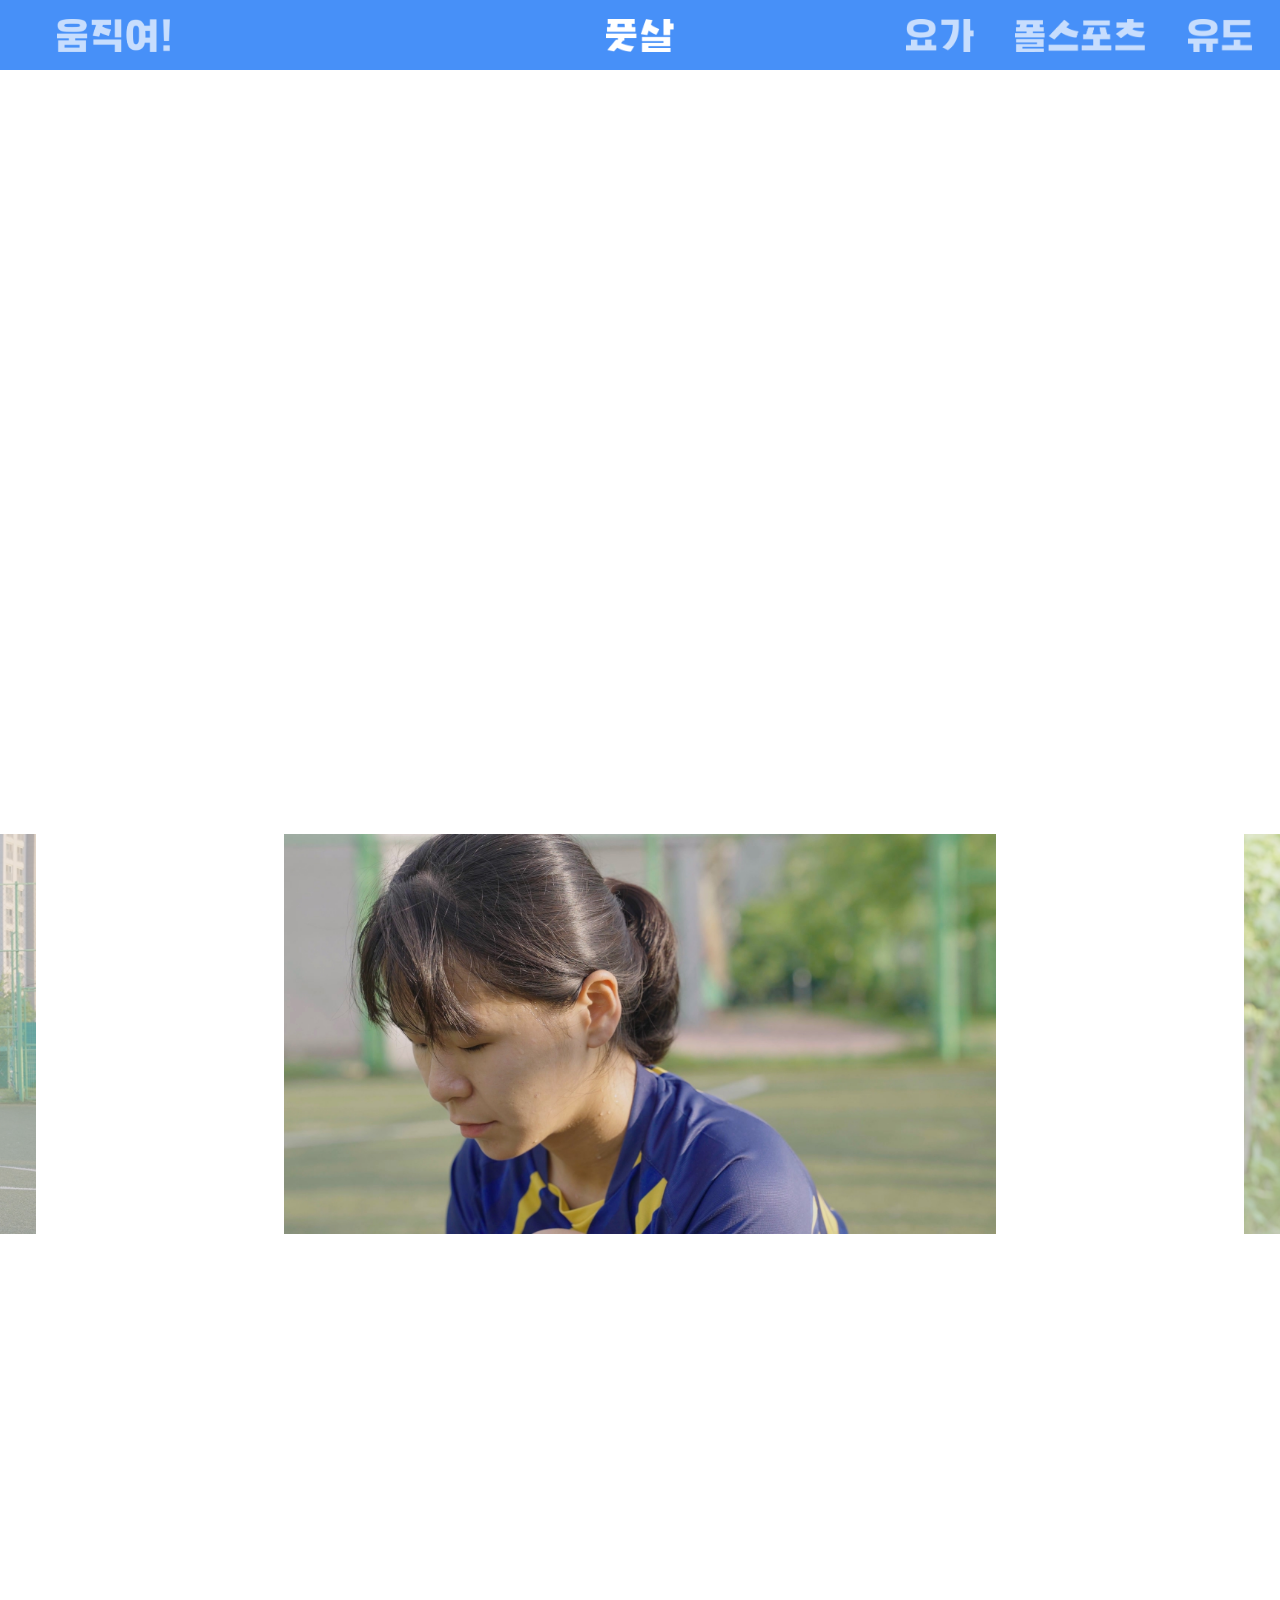
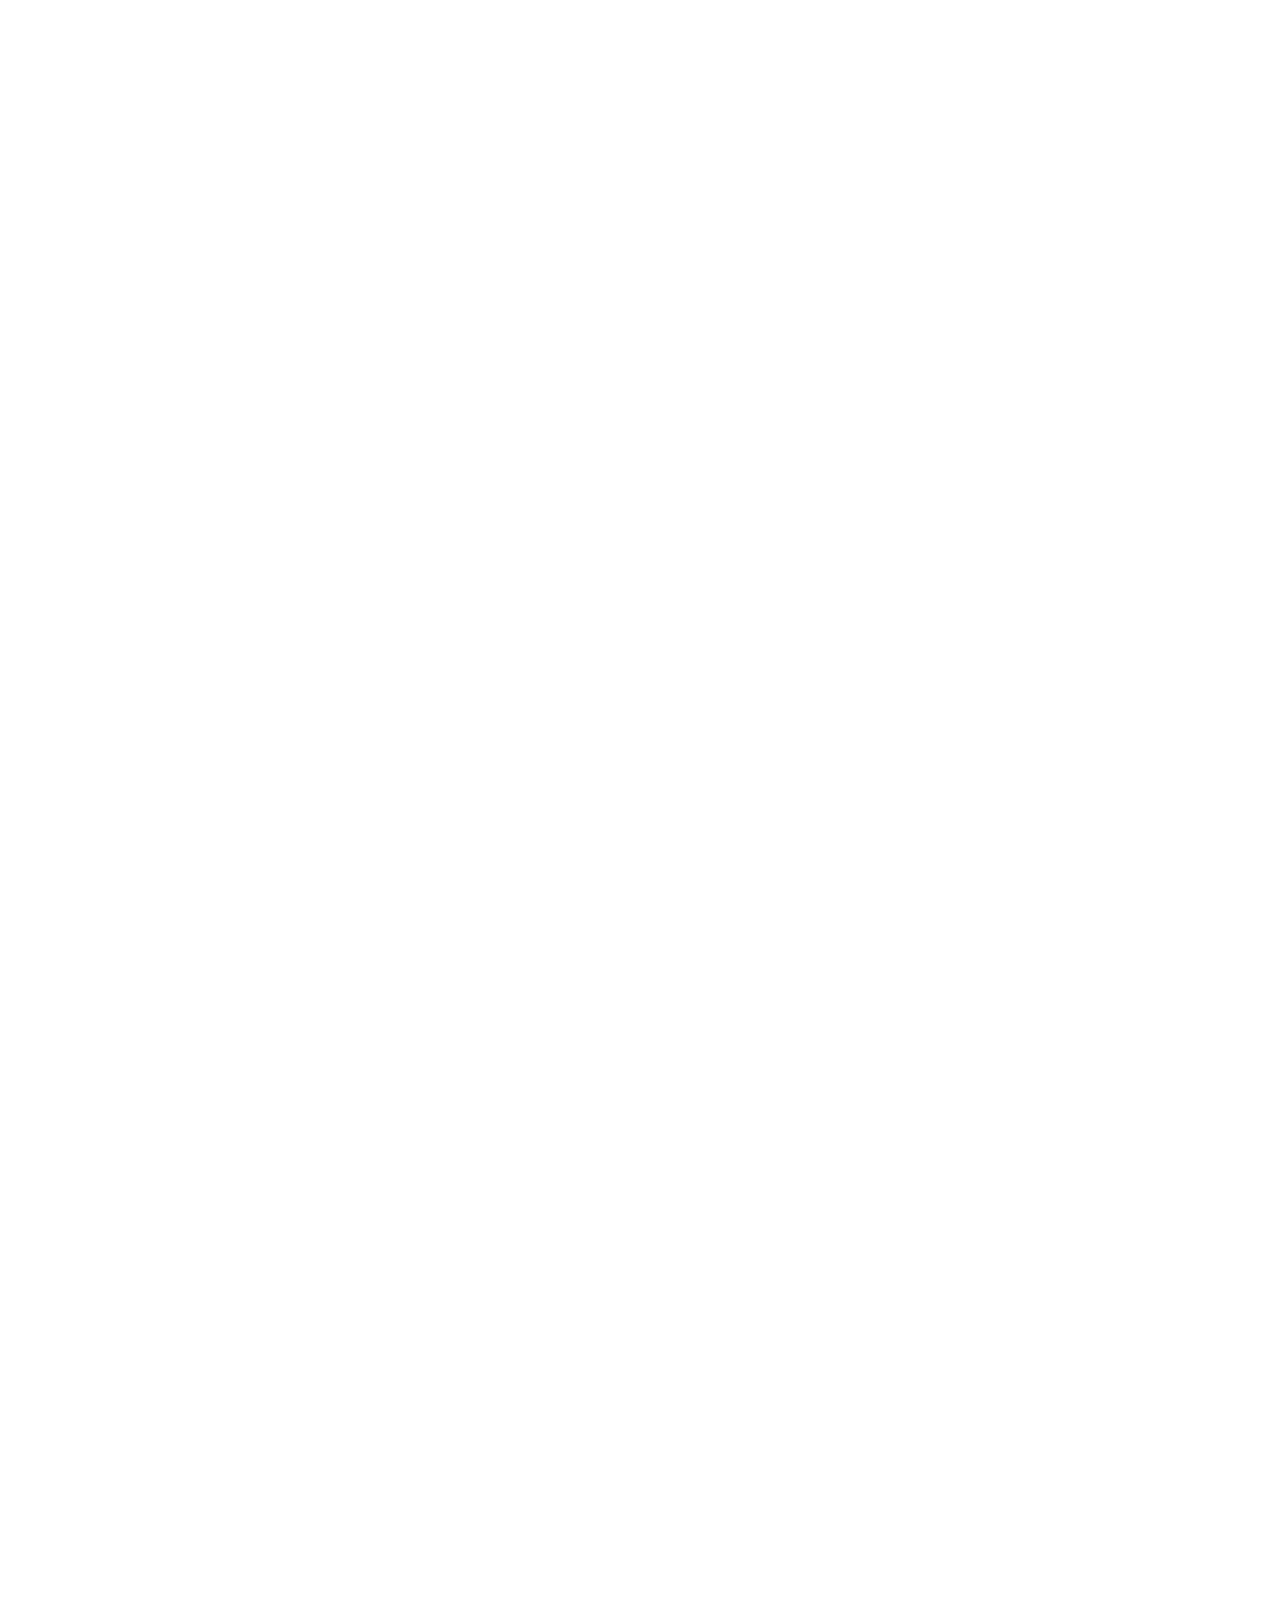
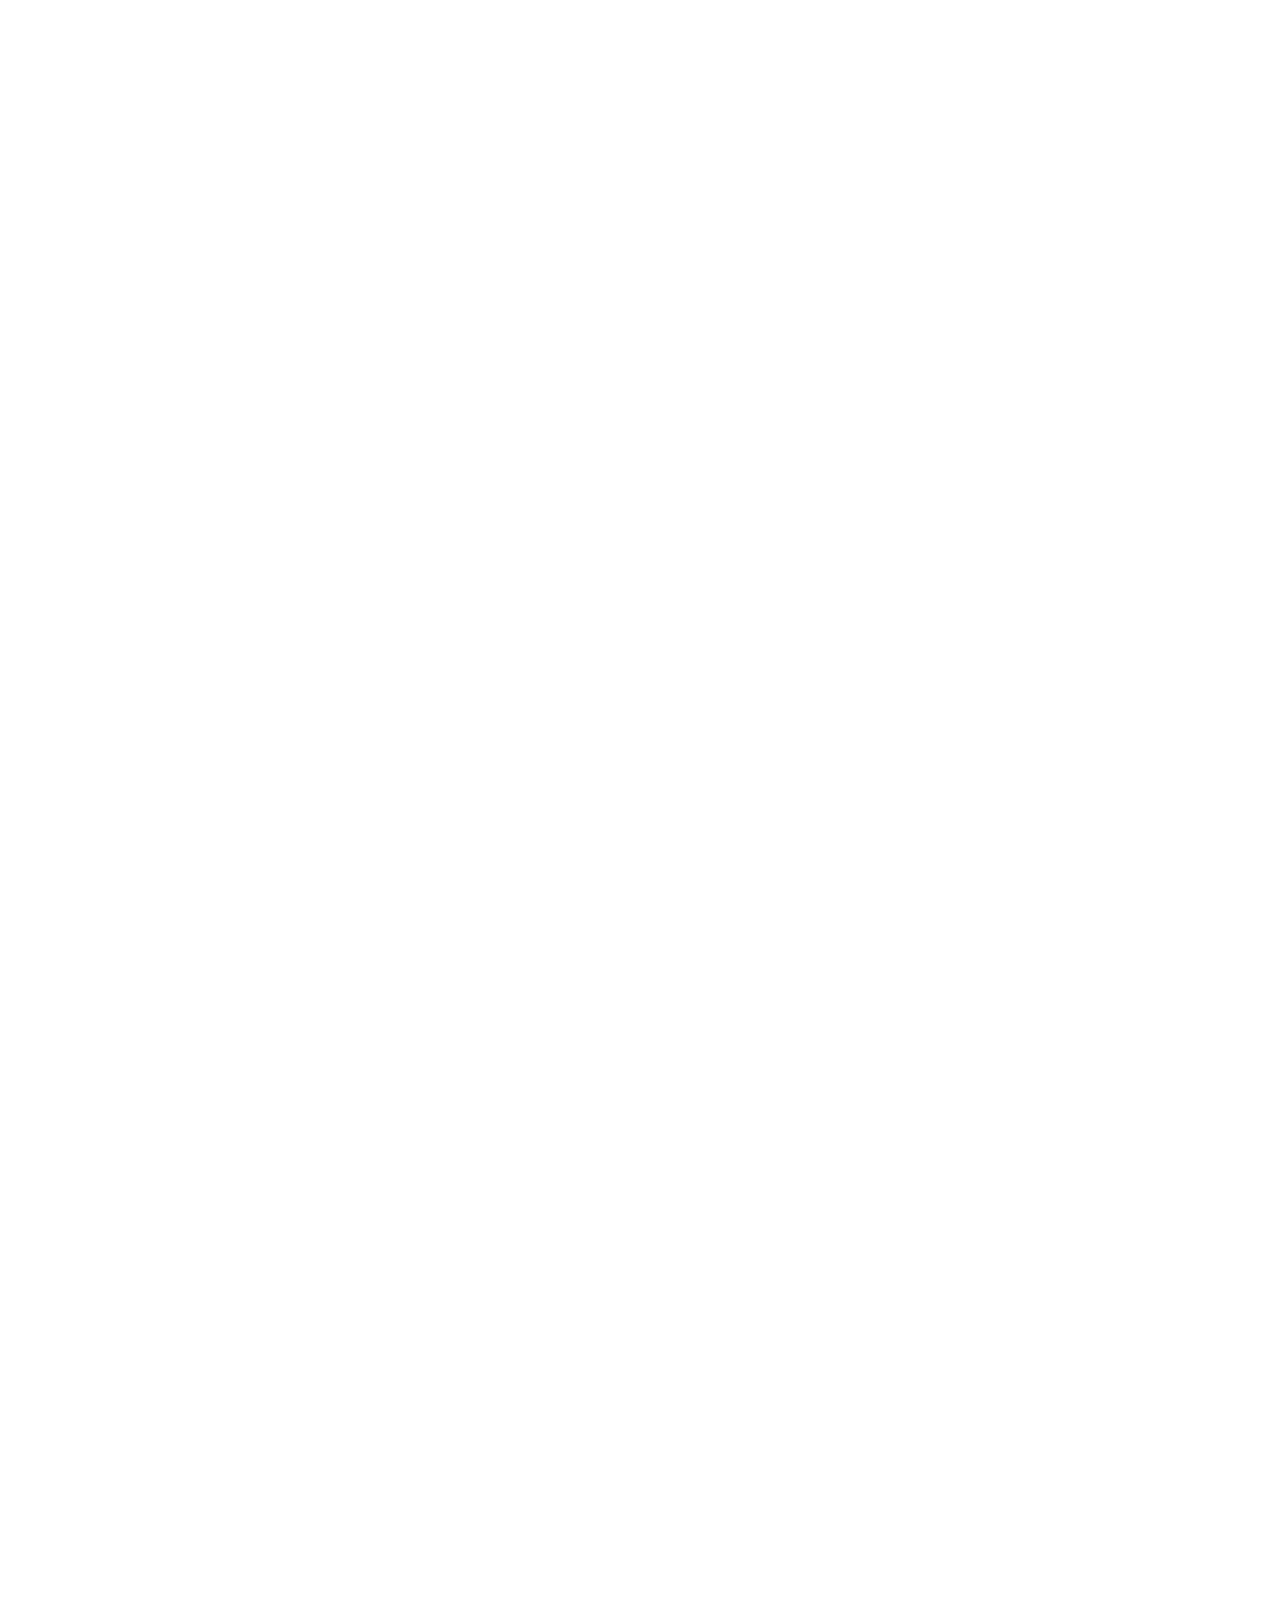
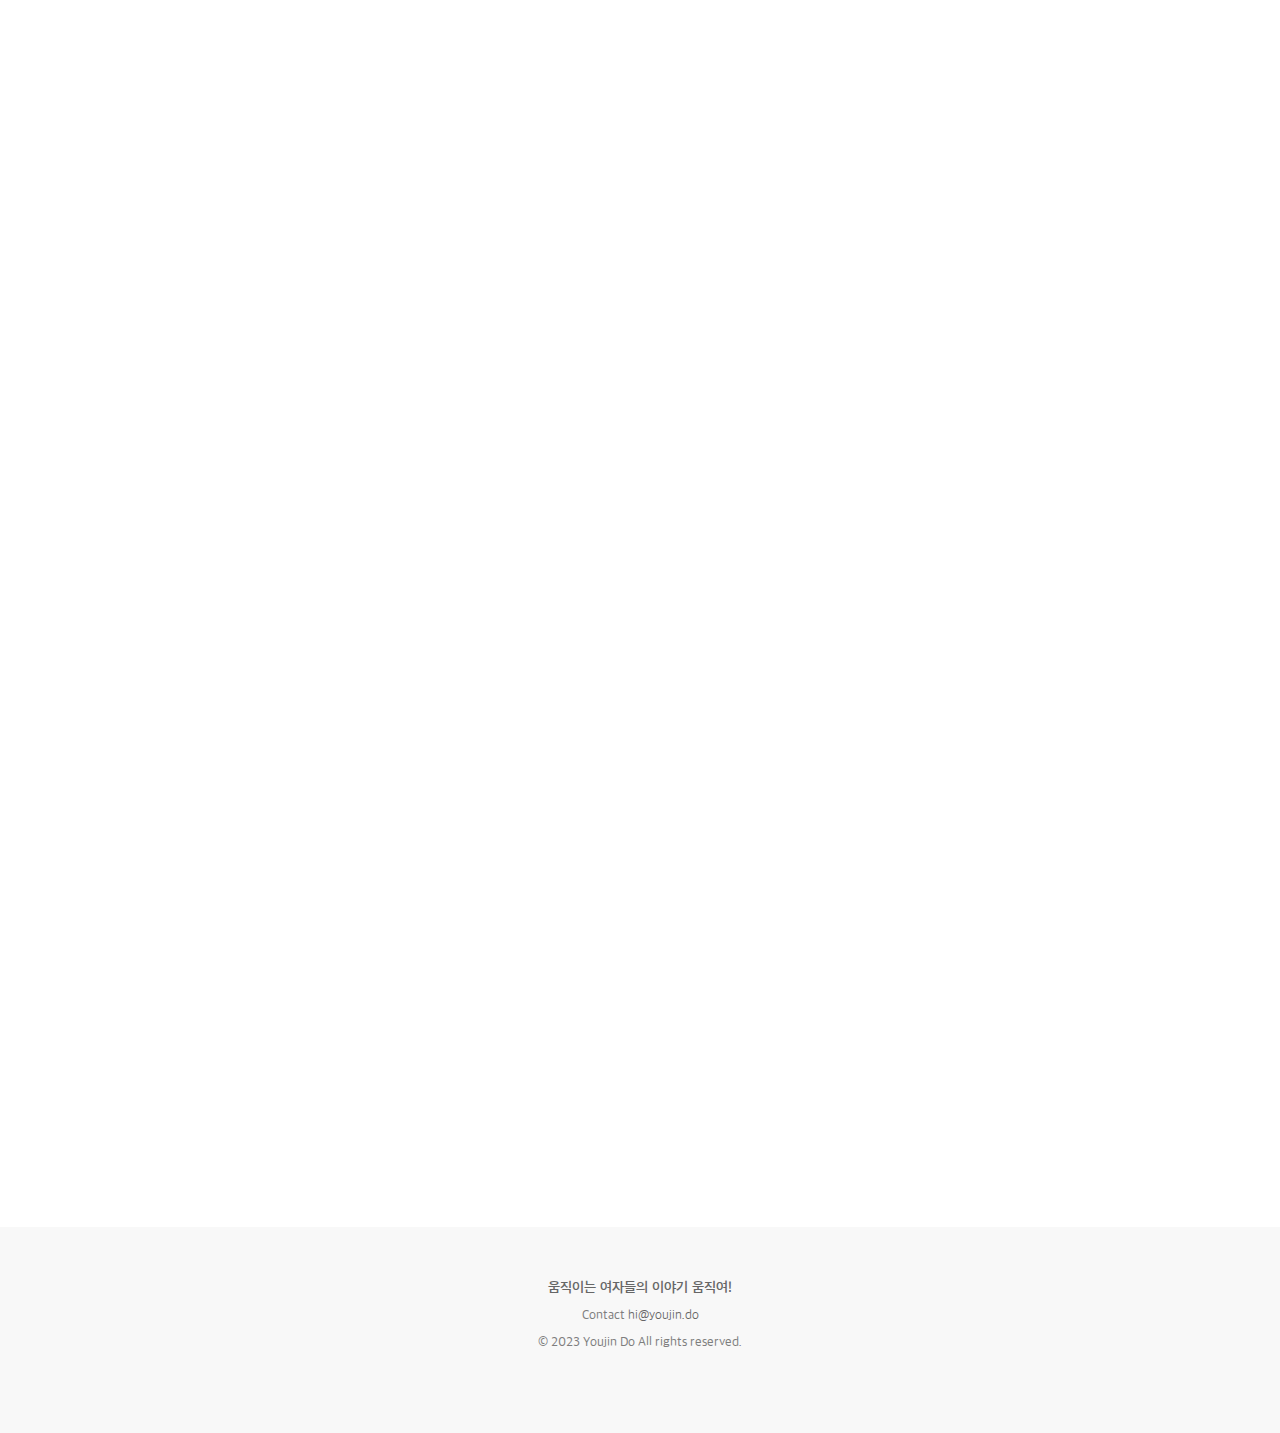
<file: page/futsalMain.html>
<!DOCTYPE html>
<html lang="ko">
<head>
    <!-- Google tag (gtag.js) --> <script async src="https://www.googletagmanager.com/gtag/js?id=G-0Q1STX5YFT"></script> <script> window.dataLayer = window.dataLayer || []; function gtag(){dataLayer.push(arguments);} gtag('js', new Date()); gtag('config', 'G-0Q1STX5YFT'); </script>
    <meta charset="UTF-8">
    <meta http-equiv="X-UA-Compatible" content="IE=edge">

    <meta name="color-scheme" content="light only"/>
    <meta name="viewport" content="width=device-width,initial-scale=1.0,minimum-scale=1.0,maximum-scale=1.0,user-scalable=no">
    <link rel="shortcut icon" href="/favicon.ico">
    <meta name="copyright" content="&copy;2023 Youjin Do All rights reserved." />
    <link rel="stylesheet" href="../css/comm.css">
    <link rel="stylesheet" href="../css/style.css">
    <link rel="stylesheet" href="../css/swiper.css">
    <title>움직여!</title>
</head>
<script src="https://ajax.googleapis.com/ajax/libs/jquery/3.6.0/jquery.min.js"></script>
<script src="../js/swiper.js"></script>
<script src="../js/player.js"></script>
<script>


    /* html 최초 로드 및 이벤트 상시 대기 실시 */

    $(window).on('load', function() {
        //메소드 호출
        main();
        slider();
    });

    /* html 화면 크기 리사이즈 확인 */
    $(function(){
        $(window).resize(function(){
            main();
            var $headerNavUl = $('header nav.headerNav ul');
            var windowWidth = $(window).width(); //요소의 높이를 반환 S
            if ( windowWidth > 820 ) {
                $headerNavUl.css({"display": "block"});
            }
        });
    });

    function main() {

        var windowWidth = $(window).width(); //요소의 높이를 반환 S
        var windowHeight = $(window).height(); //요소의 높이를 반환 S

        var $headerNavUl = $('header nav.headerNav ul');

        if ( windowWidth > 820 ) {
            $headerNavUl.css({"left": "0"});
        } else {
            $headerNavUl.css({"left": "-200%"});
        }

        $("#vimeoTrailer iframe").css('width', windowWidth);
        $("#vimeoTrailer iframe").css('height', windowWidth/16*9);

        $('.btn_cate').on('click', function() {
            if ( $headerNavUl.css('left') == '0px' ){
                $headerNavUl.animate( { left: '-200%' }, { duration: 100 } );
            } else {
                $headerNavUl.animate( { left: '0' }, { duration: 100 } );
            }
        });

        $('h1').on('click', function() {
            location.replace("../index.html");
        });

        var $gallList = $('nav.gall ul li');
        var nw = $gallList.width();
        $("nav.gall ul li").css('height',nw);

    }

    function slider() {
        let swiper = undefined;
        let slideNum = $('.slider .swiper-slide').length //슬라이드 총 개수
        let slideInx = 0; //현재 슬라이드 index

        //디바이스 체크
        // let oldWChk = window.innerWidth > 767 ? 'pc' : 'mo';
        let oldWChk= 'mo';
        sliderAct();
        $(window).on('resize', function() {
            // let newWChk = window.innerWidth > 767 ? 'pc' : 'mo';
            let newWChk= 'mo';
            if (newWChk != oldWChk) {
                oldWChk = newWChk;
                sliderAct();
            }
        })

        //슬라이드 실행
        function sliderAct() {
            //슬라이드 초기화
            if (swiper != undefined) {
                swiper.destroy();
                swiper = undefined;
            }

            //slidesPerView 옵션 설정
            let viewNum = 2 ; // oldWChk == 'pc' ? 4 : 2;
            //loop 옵션 체크
            let loopChk = slideNum > viewNum;

            swiper = new Swiper(".slider .inner", {
                slidesPerView: "auto",
                initialSlide: slideInx,
                loop: loopChk,
                centeredSlides: true,
                speed : 1500,
                autoplay: { // 자동 슬라이드 설정
                    delay: 3000, // 시간 설정
                    disableOnInteraction: false, // false로 설정하면 스와이프 후 자동 재생이 비활성화 되지 않음
                },
                navigation: {
                    nextEl: $('.slider .btn_next'),
                    prevEl: $('.slider .btn_prev'),
                },
                on: {
                    activeIndexChange: function() {
                        slideInx = this.realIndex; //현재 슬라이드 index 갱신
                    }
                },
            });
        }
    }



</script>
<body>
    <header class="sub futsal">
        <nav class="headerNav" id="headerNav">
            <ul>
                <li class="move"><a href="letsmoveMain.html">움직여</a></li>
                <li class="yoga"><a href="yogaMain.html">요가</a></li>
                <li class="pole"><a href="poleMain.html">폴스포츠</a></li>
                <li class="judo"><a href="judoMain.html">유도</a></li>
                <li class="futsal"><a href="futsalMain.html"><strong>풋살</strong></a></li>
            </ul>
        </nav>
        <span class="btn_cate">메뉴</span>
        <h1><a href="javascript:;"  >움직이는 여자들의 이야기</a></h1>
    </header>


    <main id="main" class="main">
        <section class="trailer">
            <div class="vimeoTrailer" id="vimeoTrailer">
                <iframe src="https://player.vimeo.com/video/874491479?autoplay=1&loop=1&muted=1&controls=true"
                        frameborder="0"
                        allow="autoplay; fullscreen; picture-in-picture"
                        allowfullscreen></iframe>
            </div>
        </section>
    </main>

    <section class="futsal" id="futsalMain">

        <div class="slider">
            <div class="inner">
                <ul class="swiper-wrapper slide_list">
                    <li class="swiper-slide"><img src="../image/stillcut/MOVE_Futsal_still_1.jpg" alt="" /></li>
                    <li class="swiper-slide"><img src="../image/stillcut/MOVE_Futsal_still_2.jpg" alt="" /></li>
                    <li class="swiper-slide"><img src="../image/stillcut/MOVE_Futsal_still_3.jpg" alt="" /></li>
                    <li class="swiper-slide"><img src="../image/stillcut/MOVE_Futsal_still_4.jpg" alt="" /></li>
                    <li class="swiper-slide"><img src="../image/stillcut/MOVE_Futsal_still_5.jpg" alt="" /></li>
                    <li class="swiper-slide"><img src="../image/stillcut/MOVE_Futsal_still_6.jpg" alt="" /></li>
                </ul>
            </div>
            <span class="btn btn_prev">prev</span>
            <span class="btn btn_next">next</span>
        </div>
    </section>
    <section class="interviewContents" id="interviewContents">
        <article>
            <div class="interviewCont">

                <div class="interviewContentsTitle">
                    <h6 class="futsal"><span>EP 04. 풋살</span><span class="clboth">_이나운&이로운님</span></h6>
                    <div class="author">
                        <p class="nm">작성자 : 김지영</p>
                        <span class="sns">
                            <a href="https://instagram.com/masvidaa" target="_blank" class="instagram">https://instagram.com/masvidaa</a>
                            <a href="https://brunch.co.kr/@masvida#articles" target="_blank" class="brunch">https://brunch.co.kr/@masvida#articles</a>
                        </span>
                    </div>
                </div>

                <p>아마추어 풋살팀 ‘천둥FS’의 두 플레이어. <br>
                    쌍둥이 나운, 로운 씨는 생김새뿐 아니라 취미도 같다. <br>
                    큰언니까지 세 자매는 주말이면 운동장을 누비며 공을 차고 있다. <br>
                    자매는 어쩌다 풋살에 빠져버린 걸까? <br>
                    ‘여성 무료 풋살 교실 – 하남시 체육회’ 큰언니가 사는 오피스텔에 걸린 공고문이 그 시작이었다.
                </p>

                <p class="txtindent2">
                    <span class="name type02">[나운]</span>
                    “사실 저는 처음엔 내키지 않았어요.
                    근데 언니가 하도 졸라서 ‘한 번만 나가보지 뭐’하고 시작했던 게 작년 3월이니, 벌써 1년이 넘었네요.”
                </p>

                <p class="tit">아마추어 풋살팀 천둥FS의 어리둥절한 시작</p>

                <p>초보만 모인 팀이 대회에 나갈 수 있을까? 불과 몇 개월 전의 나운, 로운 씨로서는 상상해 보지 못했던 일이었다. </p>

                <p class="txtindent2">
                    <span class="name type01">[로운]</span>
                    “무료 풋살 교실에서 만난 사람들과 같이 운동을 하다보니 자연스럽게 대회에 나가자는 이야기로 이어졌어요. <br>
                    대회에 나가려면 팀을 만들어야 했죠. <br>
                    당장 이름이 필요했는데 하룻밤 사이에 뚝딱 지었어요. <br>
                    <span class="highlight blue">천방지축 어리둥절, 줄여서 천둥! 사실 장난처럼 한 이야기였는데, 너무 귀엽지 않나요?”</span>
                </p>

                <p>나운씨는 천둥에서 출석 요정을 맡고 있다. </p>

                <p class="txtindent2">
                    <span class="name type02">[나운]</span> “저는 평소에 운동을 전혀 안 하던 사람이었어요. 혼자 하는 운동이었으면 금방 때려치웠을지도 몰라요. <br>
                    그런데 이건 팀으로 하는 거니까 책임감을 많이 느껴요. 내가 안 나가면 당장 오늘 우리 팀이 5대5로 경기를 뛸 수가 없으니까요. <br>
                    그렇게 매번 연습에 나가다 보니 제 출석률이 가장 높더라고요.(웃음)”
                </p>

                <p>어느덧 세 자매의 대화 중심에는 언제나 풋살이 있다. 같이 밥을 먹을 때도 풋살 경기를 함께 복기하며 서로를 코칭하는 것이 일상이 되었다. </p>

                <p class="txtindent2">
                    <span class="name type01">[로운]</span> “수비를 제치는 법, 드리블 방법. 여러 가지를 배우는데 사실 따라가기 힘들어요. <br>
                    그런데 경기하다 보면 어느 순간 그런 기술이 나오는 거예요. <br>
                    그렇게 한번 기술을 쓰게 되니까 계속하면서 실력이 조금씩 늘어요.”
                </p>

                <p>하지만 코트 위에서는 언니도 동생도 없다. 같은 목표를 향해 숨 가쁘게 뛰는 동안은 모두가 똑같은 동료다. </p>

                <p class="txtindent2">
                    <span class="name type02">[나운]</span> “매 순간 급박하니까 호칭을 부를 새가 없어요. 모두 이름으로 불러요.
                    <span class="highlight blue">코트 안에서도, 밖에서도 소리를 엄청 질러요. 평소에는 그렇게 소리를 빽-하고 지를 일이 거의 없잖아요.</span>
                    근데 풋살을 하면 다 같이 뛰면서 땀 흘리고 목청껏 소리를 지르다 보니 대회가 끝나면 목이 쉴 때도 있어요.”
                </p>

                <div class="illust futsalillust01">
                    <p class="tit">거친 숨을 헐떡이고 몸을 거세게 부딪치며</p>

                    <p>풋살은 거친 운동이다. 공을 차지하기 위해서는 몸싸움을 불사해야 한다. <br>
                        숨을 헐떡이면서도 몸을 부딪치고, 공을 향해 함께 뛰어가는 순간의 짜릿한 쾌감.<br>
                        나운, 로운 씨는 요즘 이 거친 즐거움을 만끽하고 있다. </p>
                    <p class="txtindent2">
                        <span class="name type01">[로운]</span> “코너킥 상황이 오면 골대에서 공격수를 멀리 밀어내려고 밀치다가 넘어지는 경우도 많거든요. <br>
                        어느 날은 넘어져서 상처가 났는데 <span class="highlight blue">‘내가 도대체 언제 이런 상처가 났었지?’</span> 싶은 거예요.<br>
                        유치원 때가 거의 마지막인 것 같더라고요. <br>
                        이렇게 다 큰 성인 여성이 뛰다가 넘어지는 게 참 웃긴데, 참 오랜만이라 어쩐지 반갑더라고요.”
                    </p>
                </div>


                <p>임소연 과학기술학 박사는 여성성의 금기를 깨는 운동이라는 점에서 풋살이 흥미로운 운동이라고 말한다. </p>

                <p>
                    “풋살은 ‘여성스럽지’ 않기 때문에 여성에게 진입장벽이 있는 운동이에요. <br>
                    여성의 몸은 ‘보여주는 몸’이기 때문에 예쁘게 가꿔야만 하고, 절대 흠집이 나면 안 된다는 점에서 풋살이 그 금기를 깨죠. <br>
                    <span class="highlight blue">사회에서 기대하는 여성의 몸과 완전히 다른 지점을 경험하게 해주는 건데요. 그 틀을 깰 때의 쾌감이 크죠.</span>”
                </p>

                <div class="illust futsalillust02">
                    <p class="tit">‘공은 둥글다’ 함께라서 더 짜릿한 팀스포츠</p>

                    <p>두 사람이 가장 짜릿했던 순간으로 꼽는 것은 천둥FS의 팀워크를 제대로 느꼈던 한 경기였다.
                        예선 통과만으로도 기쁘던 시절, 아마추어 풋살 대회에서 월등한 실력으로 조 1위를 한 팀과 16강에서 만나게 됐을 때였다. <br>
                        누가 봐도 승리를 생각하기 힘든 상황에서도 이들은 주눅 들거나 미리 포기하지 않았다. </p>

                    <p class="txtindent2"><span class="name type02">[나운]</span> “애초에 수비에 집중하고 대신 ‘한 골만 넣자’는 목표로 나갔죠.
                        그런데 수비를 정말 잘하고 거기다 골까지 넣어서 1대0을 만든 거예요. 잘하면 이길 수도 있다는 생각이 들었어요.
                        그대로 끝나도 이겼겠지만, 마지막 휘슬이 불기 직전에 저희 골키퍼가 던진 공이 상대 팀 골대 바로 앞으로 갔고, 그걸 골대에 넣으면서 2대 0으로 게임에서 이겼어요.
                        천둥이 정말 하나가 됐던 순간이었어요.</p>

                    <p>다 함께 모여 역전의 드라마를 쓰던 날. 팀 모두는 함께라서 더 진했던 쾌감을 느꼈다. </p>
                </div>

                <p class="txtindent2">
                    <span class="name type02">[나운]</span> “개개인의 역량만 따져서는 그 팀이 훨씬 강력한 팀이었을 거예요. <br>
                    그런데 그날 우리 팀 모두의 집중력과 단합력은 정말 엄청났어요. <br>
                    팀 전체가 엄청난 각성 상태였죠. <span class="highlight blue">언제 누구에게 어떻게 이기거나 질지, 끝까지 알 수 없다는 것이 풋살의 매력인 것 같아요.”</span>
                </p>

                <p class="tit">팀 스포츠, 연대를 배우는 새로운 방법</p>

                <p>풋살은 함께 해야만 하기에 더 어렵고, 어렵기에 의미가 있다. <br>
                    한 사람만 잘한다고 되는 것도 아니지만 팀원 한 명의 실수가 팀에 치명적인 피해를 줄 수도 있다. </p>

                <p class="txtindent2">
                    <span class="name type01">[로운]</span> “저는 주로 윙 포지션인데요. <br>
                    윙은 앞으로 나갈 때는 확실히 나가주고 뒤로 물러설 땐 확실히 수비로 와줘야 하는데 제가 성격상 앞으로 잘 나가지 못해요.
                    골이 먹힐까 봐 걱정과 두려움이 앞서는 거죠. 머리와 다르게 몸이 따라주지 않아 골 기회를 놓칠 때는 너무 속상해요. <br>
                    패스를 아무리 잘 줘도 내가 잘 못 받으면 공을 금방 뺏겨버릴 수 있고, 조금만 긴장이 풀려도 실점할 수가 있어요. <br>
                    저 때문에 실점하거나, 팀에 폐를 끼치는 게 싫다는 생각이 큰 동력이 되기도 해요.”
                </p>

                <p>여성들에게 모여서 함께 하는 팀 스포츠는 접근하기 어려운 운동이었다. <br>
                    임소연 박사는 연대하지 못하고 개개인의 여성으로 고립된 채 살아가고 있는 우리 사회의 모습이 거기에 투영되어 있다고 말한다. <br>
                    그리고 그렇기에 팀 스포츠가 여성들에게 더욱 중요하다는 점을 강조한다.
                    “팀 스포츠를 통해서 우리는 내가 하는 일이 다른 여성들이 하는 일과 어떻게 연결되고 우리가 어떻게 함께 연대해서 살아갈 수 있을지 경험할 수 있게 돼요. <br>
                    <span class="highlight blue">운동을 통해서 사회에서 다른 여성과 연대하는 경험까지 이어질 수 있다는 점에서 큰 자산이 되는 경험이죠.”</span>
                </p>

                <p>로운 씨의 요즘 화두는 든든한 팀원이 되는 것이다. </p>

                <p class="txtindent2">
                    <span class="name type01">[로운]</span> “요즘 팀원들에게 내가 든든함을 줄 수 있으면 좋겠다는 생각을 많이 해요. <br>
                    뛰다 보면 팀원들이 내 뒤를 봐줄 거라는 믿음이 있어서 든든하다고 느끼거든요. <br>
                    제가 느끼는 이 든든함을 저도 다른 팀원들에게 주고 싶어요. 패스, 기본기 같은 것부터 열심히 연습하는데요. 요새 실력이 많이 는 것 같아요.”
                </p>

                <div class="illust futsalillust03">
                    <p class="tit">내 허벅지가 원래 이렇게 단단했어?</p>

                    <p class="txtindent2">
                        <span class="name type01">[로운]</span> “어느 날 기지개를 켜는데 앞 허벅지에 힘이 들어가는 게 느껴지는 거예요. <br>
                        사람들이 제 허벅지를 만져 보더니 근육이 생겼다고 하더라고요. 저는 원래 여기에 근육이 있는지도 몰랐어요. <br> 풋살을 하면서 내가 느껴본 적이 없던 근육의 존재를 알게 됐죠.”
                    </p>
                    <p>서민정 트레이너는 운동의 가장 크고 즉각적인 효과는 자신의 몸을 인지하기 시작하는 것이라고 말한다. </p>

                </div>

                <p>
                    “근육 다발 속에 정말 많은 세포가 있는데 고강도의 운동을 하게 되면 근육에 상처가 생기고 그것이 아무는 과정에서 근육이 성장하고 또 강화됩니다. <br>
                    그래서 영양 섭취, 잠, 휴식이 아주 중요한데요. 운동을 하는 그 순간에 근육이 생긴다고 생각하기 쉽지만, 운동을 하는 그 순간이 아니라 회복 과정이 바로 근육이 생성되는 때입니다.”
                </p>
                <p>운동이 운동을 부른다. 로운 씨는 성장하는 하체 근육에 맞춰 상체 근육을 단련시키기 위한 다른 운동에도 관심을 가지기 시작했다. </p>

                <p class="txtindent2">
                    <span class="name type02">[나운]</span>
                    “체력도 정말 많이 늘었어요. 예전에는 지하철 환승할 때 뛰면 피 맛이 났어요.
                    그런데 이제는 그 정도는 가뿐하게 뛰고 계단도 두 칸씩 성큼성큼 올라가요. <br>
                    처음에는 연습 경기에서 몇 분만 뛰어도 죽을 것 같았는데
                    <span class="highlight blue">이제는 아무리 힘들어도 이 정도는 내가 뛸 수 있다는 것을 알게 되니까 자신감이 생겼어요.”</span>
                </p>

                <p class="tit">서로의 레퍼런스가 되어 상상의 운동장을 넓히는 여자들</p>

                <p>고등학생 때 축구나 풋살을 해본 여고생이 얼마나 있을까? 여전히 여중·여고의 운동장은 대부분의 시간 동안 텅 비어 있다. </p>

                <p class="txtindent2">
                    <span class="name type01">[로운]</span> “저도 여중·여고를 나왔는데 항상 운동장을 뱅뱅 돌며 산책만 했어요. <br>
                    저는 학생 때부터 여자들이 축구하는 모습을 많이 보고, 또 한 번쯤은 직접 해봤으면 좋겠어요. <br>
                    해보기 전까지는 나한테 맞는지, 안 맞는지 알 수 없잖아요. <br>
                    저희도 한번 해봤다가 재밌어서 계속하는 거예요. 요즘에는 일주일에 3, 4일씩 해요. <br>
                    팀 정규연습에 친선 대회 스케줄도 하나둘 잡히다 보면 일주일이 금세 꽉 차죠. 그렇게 연습하고도 날씨가 좋으면 둘이서 공들고 나가서 놀아요.”
                </p>

                <p class="txtindent2">
                    <span class="name type02">[나운]</span>
                    “원데이클래스도 많고, 인스타그램 같은 곳에서 찾아보면 집 주변에 여성 풋살팀이 한두 팀은 꼭 있을 거예요.
                    <span class="highlight blue">더 많은 여자들이 풋살을 접해봤으면 좋겠어요.”</span>
                </p>

                <p>요즘 두 자매는 엄마에게도 풋살을 가르쳐주고 있다. 온 집안 여자들이 모두 풋살을 하는 셈이다. </p>

                <p class="txtindent2"><span class="name type01">[로운]</span>
                    “친선대회를 나가보니 엄마들이 아이들을 데리고 나오기도 하고, 백발의 할머니가 골키퍼로 나서기도 하더라고요.
                    <br>우리도 오래 할 수 있겠다는 생각이 들었어요. <br> 실력은 더 늘 일만 남았어요. 연습할 것이 계속 많아서 풋살을 멈출 일은 없을 것 같아요.”
                </p>


            </div>
        </article>
    </section>

    <footer>
        <p>움직이는 여자들의 이야기 <strong>움직여!</strong></p>
        <p>Contact  <a href="mailto:hi@youjin.do"> hi@youjin.do</a></p>
        <p>© 2023 Youjin Do All rights reserved.</p>
        <!--<p class="logo"><a href="" target="_blank">vimeo link</a></p>-->
    </footer>

    <script src="../js/motion.js"></script>
</body>
</html>
</file>
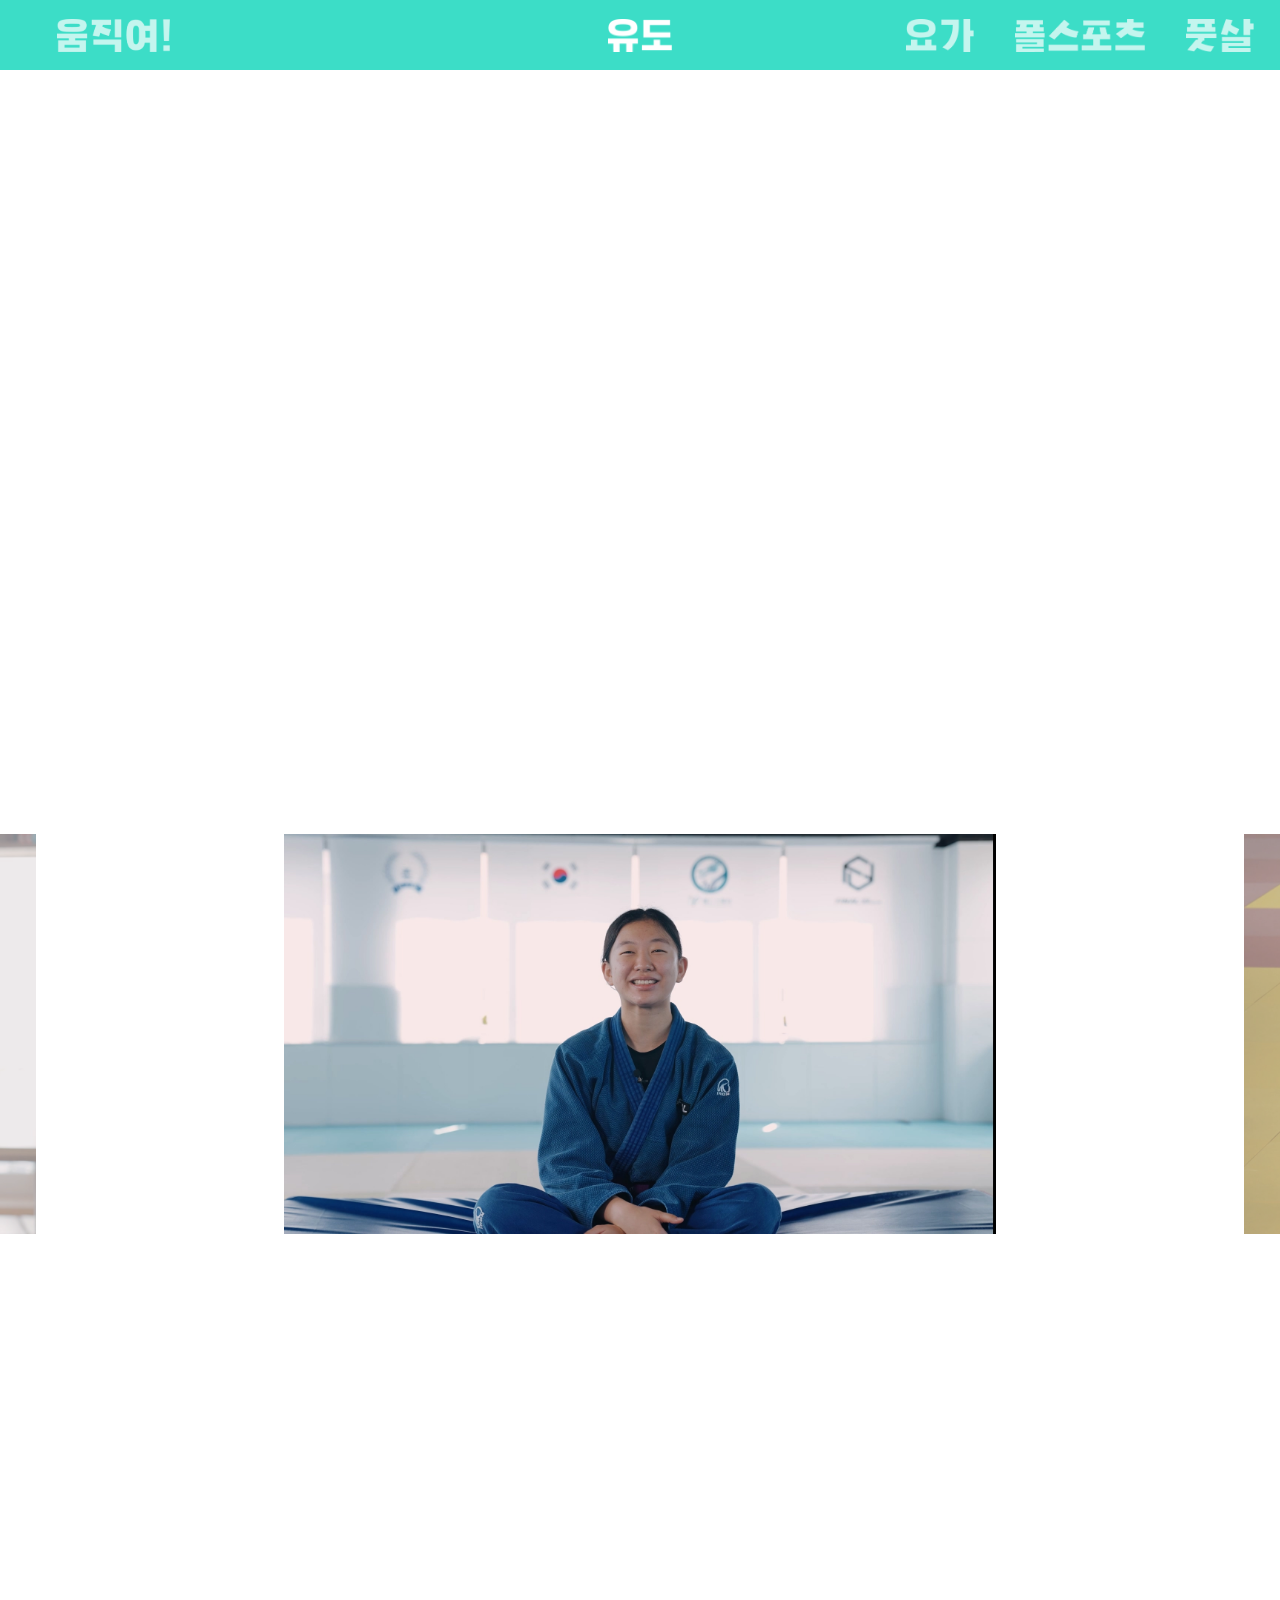
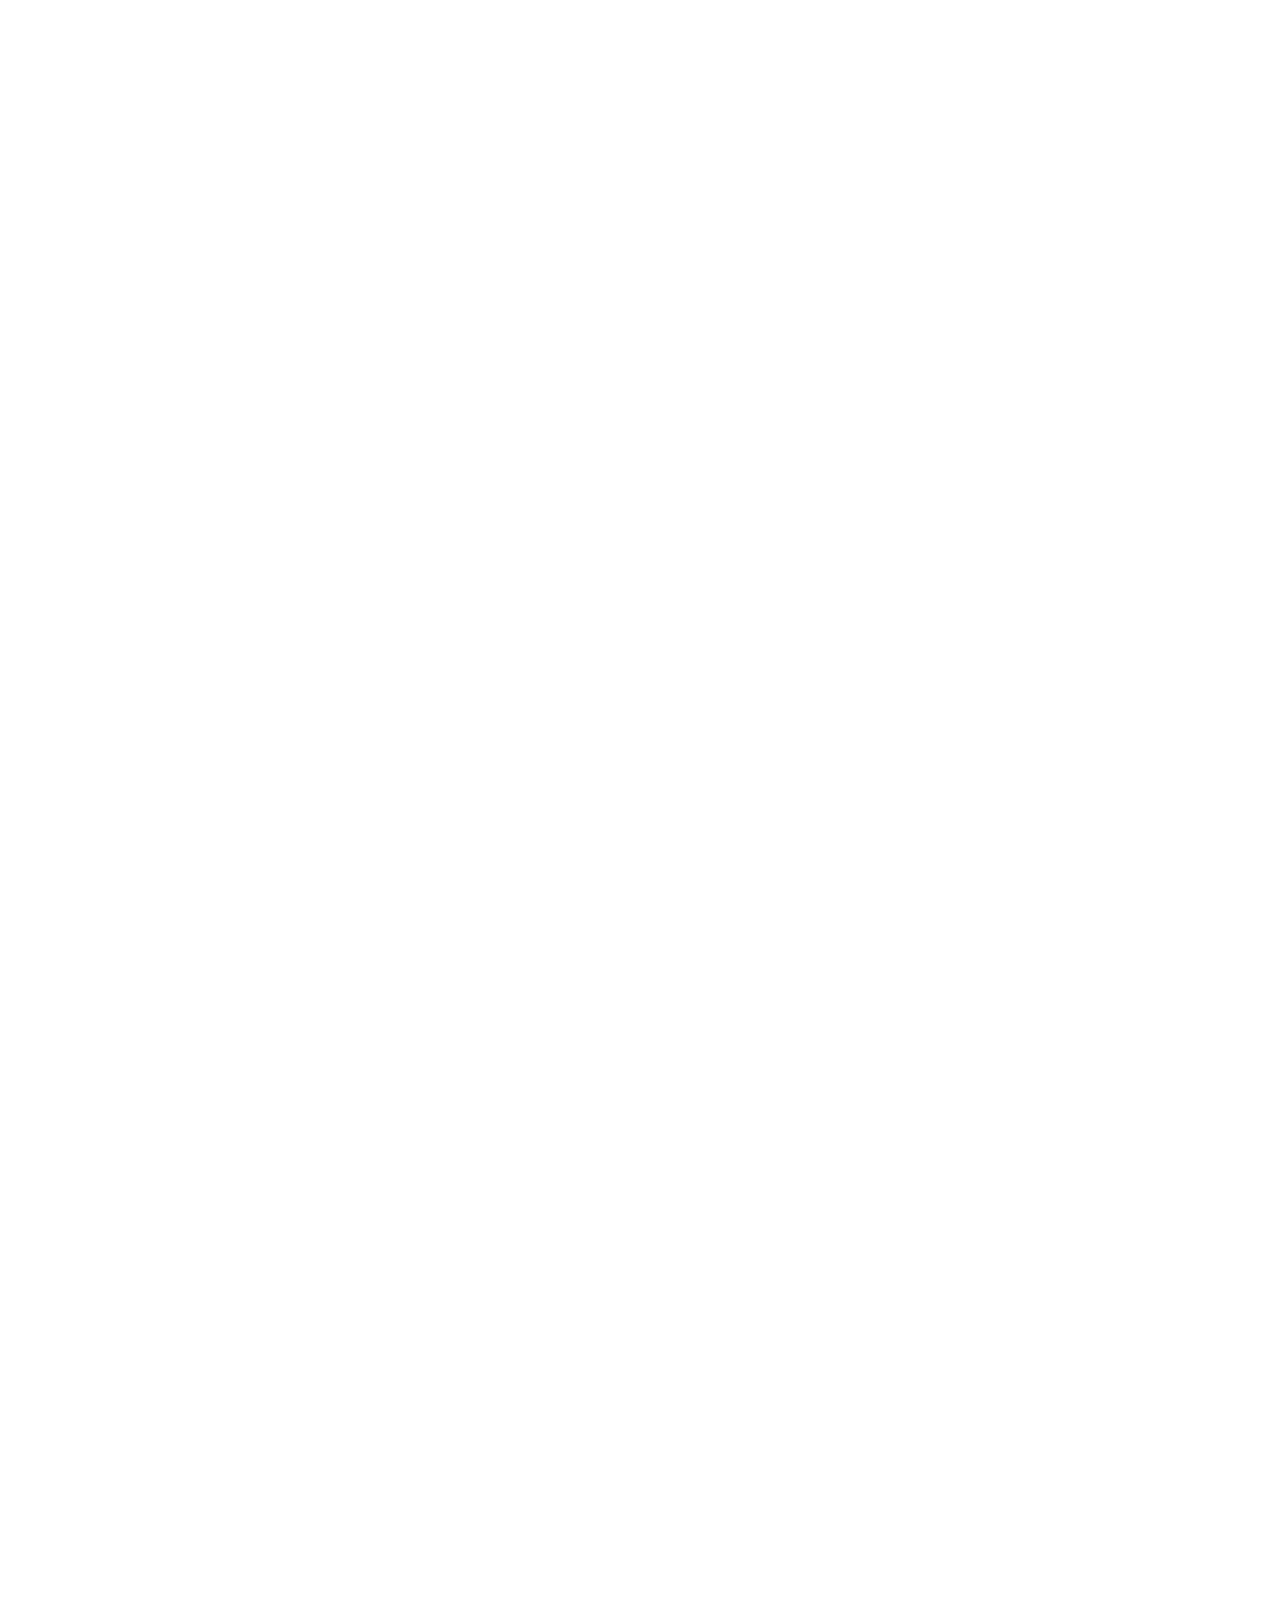
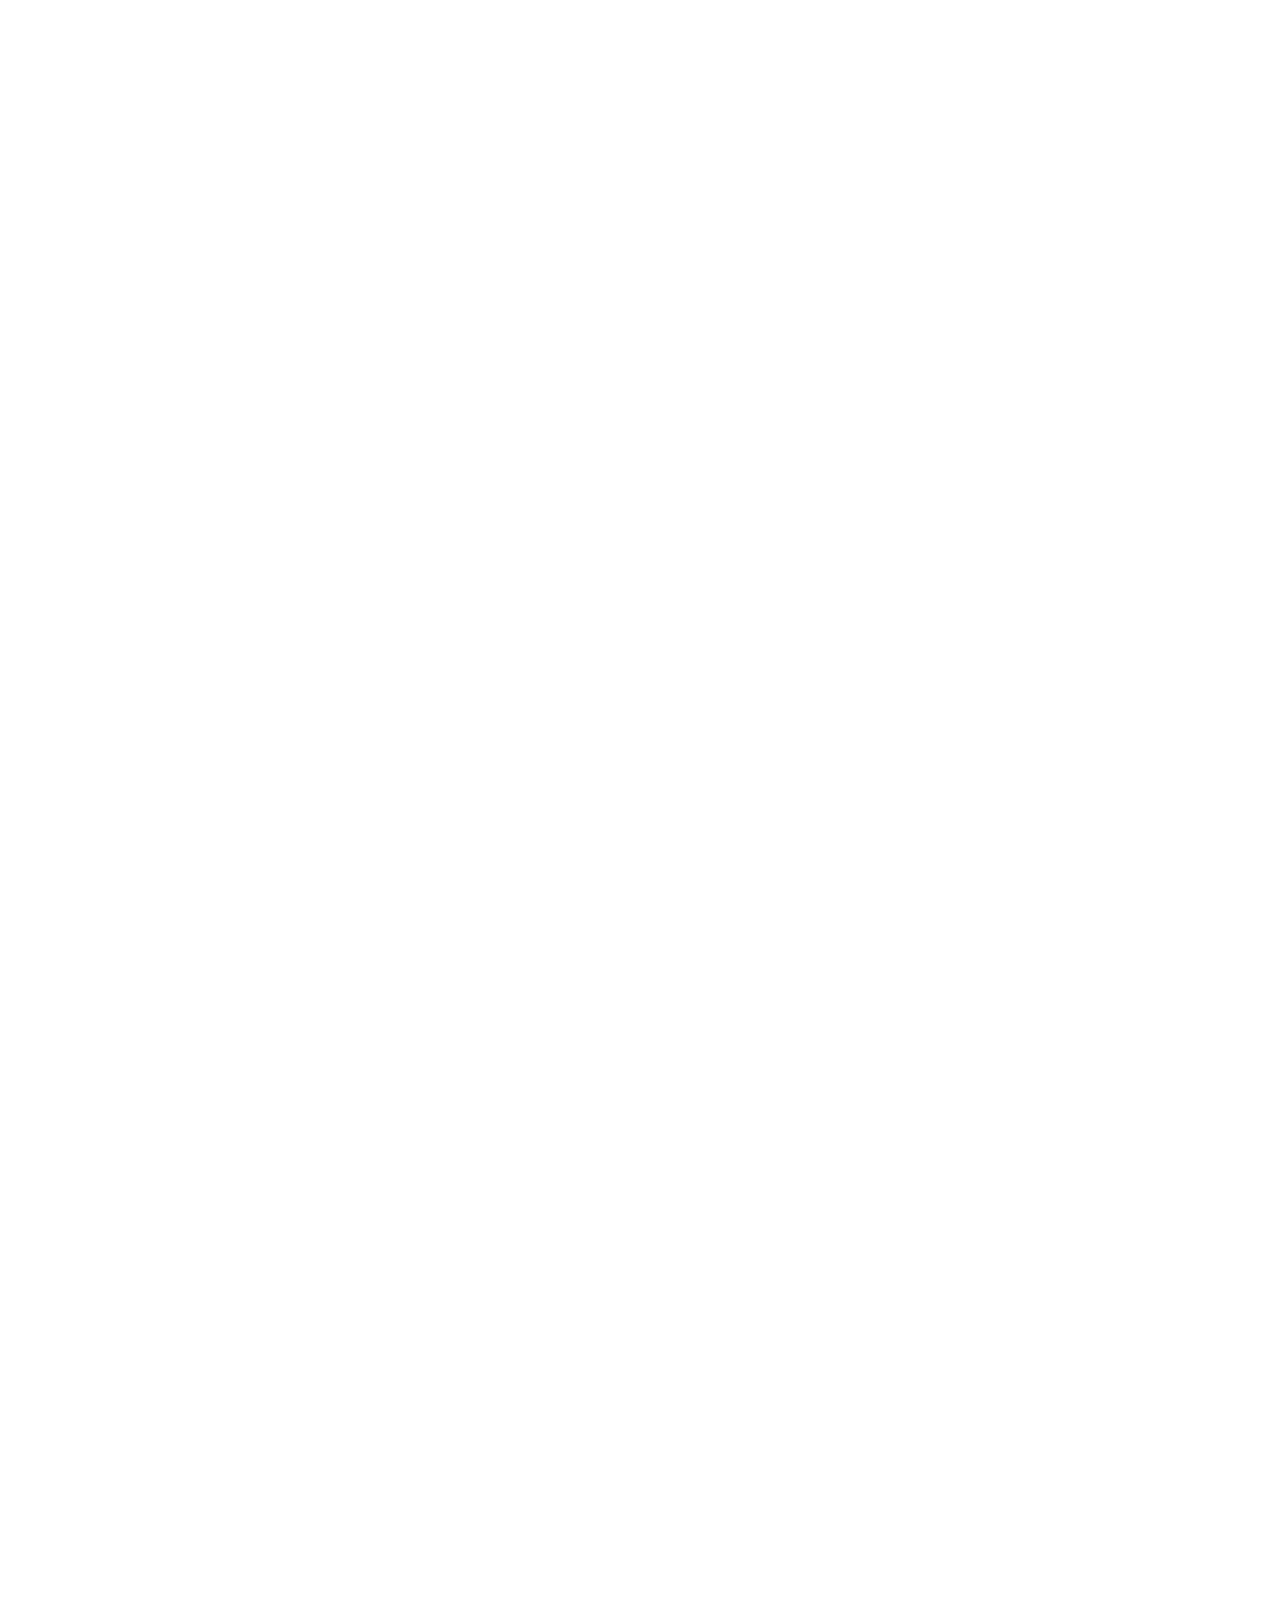
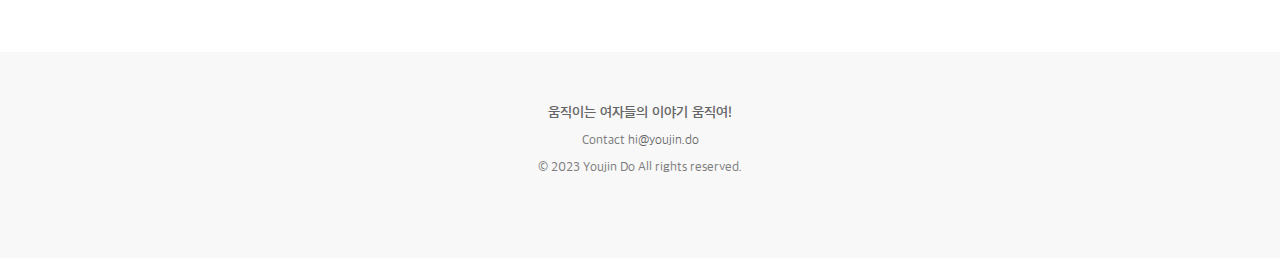
<file: page/judoMain.html>
<!DOCTYPE html>
<html lang="ko">
<head>
    <!-- Google tag (gtag.js) --> <script async src="https://www.googletagmanager.com/gtag/js?id=G-0Q1STX5YFT"></script> <script> window.dataLayer = window.dataLayer || []; function gtag(){dataLayer.push(arguments);} gtag('js', new Date()); gtag('config', 'G-0Q1STX5YFT'); </script>
    <meta charset="UTF-8">
    <meta http-equiv="X-UA-Compatible" content="IE=edge">

    <meta name="color-scheme" content="light only"/>
    <meta name="viewport" content="width=device-width,initial-scale=1.0,minimum-scale=1.0,maximum-scale=1.0,user-scalable=no">

    <link rel="apple-touch-icon" sizes="120x120" href="/apple-touch-icon.png">
    <link rel="icon" type="image/png" sizes="32x32" href="/favicon-32x32.png">
    <link rel="icon" type="image/png" sizes="16x16" href="/favicon-16x16.png">
    <link rel="manifest" href="/site.webmanifest">
    <link rel="mask-icon" href="/safari-pinned-tab.svg" color="#5bbad5">
    <meta name="msapplication-TileColor" content="#da532c">
    <meta name="theme-color" content="#ffffff">
    <meta name="copyright" content="&copy;2023 Youjin Do All rights reserved." />
    <link rel="stylesheet" href="../css/comm.css">
    <link rel="stylesheet" href="../css/style.css">
    <link rel="stylesheet" href="../css/swiper.css">
    <title>움직여!</title>
</head>
<script src="https://ajax.googleapis.com/ajax/libs/jquery/3.6.0/jquery.min.js"></script>
<script src="../js/swiper.js"></script>
<script src="../js/player.js"></script>
<script>


    /* html 최초 로드 및 이벤트 상시 대기 실시 */

    $(window).on('load', function() {
        //메소드 호출
        main();
        slider();
    });

    /* html 화면 크기 리사이즈 확인 */
    $(function(){
        $(window).resize(function(){
            main();
            var $headerNavUl = $('header nav.headerNav ul');
            var windowWidth = $(window).width(); //요소의 높이를 반환 S
            if ( windowWidth > 820 ) {
                $headerNavUl.css({"display": "block"});
            }
        });
    });

    function main() {

        var windowWidth = $(window).width(); //요소의 높이를 반환 S
        var windowHeight = $(window).height(); //요소의 높이를 반환 S

        var $headerNavUl = $('header nav.headerNav ul');
        if ( windowWidth > 820 ) {
            $headerNavUl.css({"left": "0"});
        } else {
            $headerNavUl.css({"left": "-200%"});
        }

        $("#vimeoTrailer iframe").css('width', windowWidth);
        $("#vimeoTrailer iframe").css('height', windowWidth/16*9);

        $('.btn_cate').on('click', function() {
            if ( $headerNavUl.css('left') == '0px' ){
                $headerNavUl.animate( { left: '-200%' }, { duration: 100 } );
            } else {
                $headerNavUl.animate( { left: '0' }, { duration: 100 } );
            }
        });

        $('h1').on('click', function() {
            location.replace("../index.html");
        });

        var $gallList = $('nav.gall ul li');
        var nw = $gallList.width();
        $("nav.gall ul li").css('height',nw);

    }

    function slider() {
        let swiper = undefined;
        let slideNum = $('.slider .swiper-slide').length //슬라이드 총 개수
        let slideInx = 0; //현재 슬라이드 index

        //디바이스 체크
        // let oldWChk = window.innerWidth > 767 ? 'pc' : 'mo';
        let oldWChk= 'mo';
        sliderAct();
        $(window).on('resize', function() {
            // let newWChk = window.innerWidth > 767 ? 'pc' : 'mo';
            let newWChk= 'mo';
            if (newWChk != oldWChk) {
                oldWChk = newWChk;
                sliderAct();
            }
        })

        //슬라이드 실행
        function sliderAct() {
            //슬라이드 초기화
            if (swiper != undefined) {
                swiper.destroy();
                swiper = undefined;
            }

            //slidesPerView 옵션 설정
            let viewNum = 2 ; // oldWChk == 'pc' ? 4 : 2;
            //loop 옵션 체크
            let loopChk = slideNum > viewNum;

            swiper = new Swiper(".slider .inner", {
                slidesPerView: "auto",
                initialSlide: slideInx,
                loop: loopChk,
                centeredSlides: true,
                speed : 1500,
                autoplay: { // 자동 슬라이드 설정
                    delay: 3000, // 시간 설정
                    disableOnInteraction: false, // false로 설정하면 스와이프 후 자동 재생이 비활성화 되지 않음
                },
                navigation: {
                    nextEl: $('.slider .btn_next'),
                    prevEl: $('.slider .btn_prev'),
                },
                on: {
                    activeIndexChange: function() {
                        slideInx = this.realIndex; //현재 슬라이드 index 갱신
                    }
                },
            });
        }
    }



</script>
<body>
    <header class="sub judo">
        <nav class="headerNav" id="headerNav">
            <ul>
                <li class="move"><a href="letsmoveMain.html">움직여</a></li>
                <li class="yoga"><a href="yogaMain.html">요가</a></li>
                <li class="pole"><a href="poleMain.html">폴스포츠</a></li>
                <li class="judo"><a href="judoMain.html"><strong>유도</strong></a></li>
                <li class="futsal"><a href="futsalMain.html">풋살</a></li>
            </ul>
        </nav>
        <span class="btn_cate">메뉴</span>
        <h1><a href="javascript:;"  >움직이는 여자들의 이야기</a></h1>
    </header>


    <main id="main" class="main">
        <section class="trailer">
            <div class="vimeoTrailer" id="vimeoTrailer">
                <iframe src="https://player.vimeo.com/video/874480395?autoplay=1&loop=1&muted=1&controls=true"
                        frameborder="0"
                        allow="autoplay; fullscreen; picture-in-picture"
                        allowfullscreen></iframe>
            </div>
        </section>
    </main>

    <section class="judo" id="judoMain">

        <div class="slider">
            <div class="inner">
                <ul class="swiper-wrapper slide_list">
                    <li class="swiper-slide"><img src="../image/stillcut/MOVE_Judo_still_1.jpg" alt="" /></li>
                    <li class="swiper-slide"><img src="../image/stillcut/MOVE_Judo_still_2.jpg" alt="" /></li>
                    <li class="swiper-slide"><img src="../image/stillcut/MOVE_Judo_still_3.jpg" alt="" /></li>
                    <li class="swiper-slide"><img src="../image/stillcut/MOVE_Judo_still_4.jpg" alt="" /></li>
                    <li class="swiper-slide"><img src="../image/stillcut/MOVE_Judo_still_5.jpg" alt="" /></li>
                    <li class="swiper-slide"><img src="../image/stillcut/MOVE_Judo_still_6.jpg" alt="" /></li>
                </ul>
            </div>
            <span class="btn btn_prev">prev</span>
            <span class="btn btn_next">next</span>
        </div>
    </section>

    <section class="interviewContents" id="interviewContents">
        <article>
            <div class="interviewCont">
                <div class="interviewContentsTitle" >
                    <h6 class="judo"><span>EP 03. 유도</span><span>_박완기님</span></h6>
                    <div class="author">
                        <p class="nm">작성자 : 김지영</p>
                        <span class="sns">
                            <a href="https://instagram.com/masvidaa" target="_blank" class="instagram">https://instagram.com/masvidaa</a>
                            <a href="https://brunch.co.kr/@masvida#articles" target="_blank" class="brunch">https://brunch.co.kr/@masvida#articles</a>
                        </span>
                    </div>
                </div>


                <p> 하얀 도복을 입은 두 사람이 매트 위에서 땀을 흘리며 몸을 거세게 맞부딪친다. <br>
                    이런 묘사는 우리로 하여금 남성의 얼굴을 먼저 떠올리게 한다. <br>
                    그렇다면 우리 사회가 그리는 여성의 몸은 어떤 모습인가?
                    가녀리고 얇은 몸매는 여러 미디어를 통해 전시되고 욕망 되어 왔다. 박완기 씨 또한 사회에서 선망받는 몸을 가꾸는데 누구보다 열심이었던 모델 지망생이었다. <br>
                    <span class="highlight green">어느덧 유도를 시작한 지 1년 9개월 차의 박완기 씨는 이제 자신을 ‘생활체육인’이라고 소개한다.</span></p>

                <p class="tit">여성의 몸은 어떤 모습이든 될 수 있다.</p>

                <p>완기 씨가 유도에 처음 눈을 뜨게 된 것은 도쿄올림픽 덕분이었다. 어렸을 때부터 도복을 입고 하는 운동에 대한 막연한 로망이 있었다는 완기 씨.<br>
                    그러다가 우연히 TV에서 여자 유도 경기를 보며 가슴이 설렜다. 크고 시원시원한 동작이 멋져 보였다. 유도를 배운다면 자신 또한 멋진 사람이 될 것 같았다.</p>

                <p class="txtindent">“흔히 유도를 하기 전에 많이 걱정하는 것이 체력적으로 너무 힘들 것 같다는 건데요. 제가 도장에 처음 갔을 때 생긴 별명이 종이 인형이었어요.
                    예전 영상을 보면 제가 진짜 하나의 연처럼 펄럭펄럭 거리더라고요.😄”</p>

                <p>모델의 세계에 있다가 유도의 세계로 들어온 완기 씨에게 가장 이질적으로 느껴지기 시작한 것은 ‘아름다운 몸과 운동’에 대한 관점이었다. </p>

                <p class="txtindent">“제 키가 170cm인데요, 모델 학원에 다닐 때는 제 키가 작은 편이었어요.<br>
                    키가 작은데 몸무게는 적은 편이 아니어서 학원에서 살 빼라는 얘기를 계속해서 들어야만 했어요.
                    <span class="highlight green">학원에서 정해준 몸무게가 50kg이었는데 저는 54kg 정도라 4kg을 빼야 했는데 그게 너무 힘들었어요.</span></p>

                <p>그때는 아직 학생이고 내 몸에 대해 잘 알지도 못하는 상태였기 때문에 그냥 다 같이 굶으면서 뺐어요. <br>
                    끼니를 거르면서 수업받고, 유산소 운동하고 그런 생활을 반복했죠. 3일 동안 물만 먹고 굶어 보기도 했어요.<br>
                    역류성 식도염이 생기고 온몸이 예민해졌어요.” </p>

                <p>서민정 트레이너는 많이 먹는 것도 문제지만 적게 먹는 것은 더 문제라고 말한다. </p>

                <p class="txtindent">“많은 여성이 단지 마른 몸매를 만들기 위해 하기 쉬운 초절식 다이어트는 몸에 큰 문제를 일으켜요. <br>
                    골밀도, 근육, 체력이 떨어지는 것은 물론 몸의 순환이 잘되지 않아 소화불량, 변비, 탈모 증상까지 발생할 수 있습니다.” </p>

                <p>실제로 이러한 부작용이 완기 씨가 모델 준비를 그만두는 데 결정적인 계기가 되었다. </p>

                <p class="txtindent">“하루에 600칼로리 정도밖에 안 먹으면서 유산소운동을 몇 시간씩 하니 몸에 문제가 생길 수밖에 없는 거죠. <br>
                    이렇게 살을 빼서는 몸이 다 망가지겠다는 생각이 들었어요. 한 서른쯤 되면 못 걸어 다닐 것 같더라고요.<br>
                    몸을 더 망가뜨릴 수는 없으니까, 모델을 그만두기로 마음먹은 거죠. 아무리 좋아해도 이건 할 수 없겠다고 생각했어요."</p>

                <div class="illust judoillust01">
                    <p class="tit ">보여지는 몸 vs 기능하는 몸</p>

                    <p class="">완기 씨는 유도를 시작하면서 비로소 자신의 몸 상태를 직시하게 되었다. </p>

                 </div>

                <p class="txtindent ">“예쁜 몸이 건강하지 않을 수 있고, 건강한 몸이 아름다운 몸일 수 있는 거죠. <br>
                제 몸은 겉보기에만 멀쩡하지 속은 정말 문제가 많았어요. 몸무게가 적게 나가지만 그만큼 근육도 하나도 없었던 거예요.
                <span class="highlight green">모델 때는 운동을 하더라도 옷을 입었을 때 예쁜 몸을 만드는 데 집중했다면, 운동을 하면서는 내 몸이 건강해지는 데 초점을 맞추게 되었어요.</span>”</p>

                <p>과학기술 연구자 임소연 박사는 매체가 여성의 몸을 바라보는 방식은 실제로 우리의 인식에 많은 영향을 미친다고 말한다. </p>

                <p class="txtindent">“무엇보다 기존의 매체가 여성의 몸을 보여주는 방식은 지나치게 전형적이라는 점이 문제에요.<br>
                    특정한 몸을 욕망하거나 ‘내 몸이 이랬으면 좋겠다’고 생각하게 만드는 거죠. <br>
                    배우나 아이돌이 입고 있는 옷이나 그것을 촬영하는 카메라의 시선을 보면 사회에서 기대하는 여성성이 고스란히 드러나요.”</p>

                <p>하지만 완기 씨가 TV를 통해 보자마자 반했던 유도 경기 속 선수에게는 그런 전형적인 여성성은 없었다. <br>
                    운동하는 몸, 매트 위에서 땀 흘리는 몸, 거세게 부딪치는 몸, 싸우는 몸, 대상화되지 않은 몸, 에너지를 뿜어내고 있는 그 몸을 보고 완기 씨는 자신도 그런 에너지를 내뿜고 싶다고 생각했다.</p>

                <p class="txtindent">“<span class="highlight green">요즘에는 살이 붙어서 너무 좋다고 해요. 다른 체급의 경기에 나갈 수 있거든요.</span>
                    그래서 오히려 어떻게 하면 살을 찌울 수 있을지 이야기를 나누는 것이 이전과 완전히 달라진 점이에요. <br>
                    모델 준비를 하면서 계속 달고 살았던 역류성 식도염도 좋아지고 일상생활에서도 체력이 좋아진 걸 확실히 느껴요.</p>

                <p>예전에는 단지 말라지기 위해 이 악물고 움직인 거지, 운동이 즐겁지는 않았어요. <br>
                    제 키에 비해 너무 체중이 줄어들면 실제로도 운동하는 게 많이 버겁기도 해요. 그런데 요즘은 제가 즐거워서 운동을 해요. <br>
                    사람들에게 매일 유도 이야기를 할 만큼 즐기면서 운동을 하고 있어요.”</p>

                <p>하지만 처음부터 멋질 수만은 없는 일이었다. <br>
                    유도는 다른 도복 운동들에 비해 상대적으로 기술의 수가 많지 않아 한 가지 기술을 오랜 시간에 걸쳐 반복하여 훈련한다.<br>
                    완기 씨는 도장에서 처음 눈물을 흘렸던 순간을 또렷이 기억한다. 업어치기라는 기술을 연습할 때였다. </p>

                <p class="txtindent">“저는 화가 나면 눈물부터 나는 편이거든요. 승급심사를 보기 위해서 수업 끝나고도 도장에 남아서 계속 연습했는데, 해도 해도 안 되는 거에요. <br>
                    너무 안되고 어려우니까 눈물이 나더라고요. 그래도 유도로부터 도망갈 수는 없으니까. 유도가 너무 좋으니까. 계속하는 거예요.”</p>

                <div class="illust judoillust02">
                    <p class="tit">몸의 성취감, 좋아하는 일을 더 잘하게 된다는 기쁨</p>

                    <p class="txtindent">“유도를 시작한 지 6개월쯤 됐을 때 대회를 처음 나갔어요. 그런데 5초 만에 졌어요. <br>
                        정말 열심히 준비했는데 순식간에 넘어간 게 너무 허무하고 속상하더라고요. <br>
                        그러고 나서 도장에 다시 왔는데 포기하고 싶은 게 아니라 더 잘하고 싶었어요. <br>
                        다음에는 매트에 꼭 더 오래 서 있겠다고 다짐했죠. 그다음 대회는 2분 정도 매트에 있었어요. <br>
                        그때는 기술을 좀 써볼 수 있었죠. 결과적으로는 졌지만 덜 아쉬웠어요. 이제 다음 대회는 이길 수도 있겠죠.”</p>

                    <p>더 잘하고 싶은 마음이 눈물로 진하게 흘러나온다. 완기 씨는 눈물을 흘리면서도 여전히 유도를 하고 있다. </p>

                    <p class="txtindent">“대회마다 매트에 올라가기 전까지는 손발이 저릿저릿할 정도로 긴장을 많이 해요. <br>
                        하지만 대회에 나가면서 제일 좋은 것은 크게 성장하는 기회가 된다는 점이에요.<br>
                        <span class="highlight green">이기든, 지든 일단 눈앞에 있는 상대랑 최선을 다해 붙고 나면 항상 거기에서 배울 점이 있어요.</span>”</p>
                </div>

                <p>완기 씨가 제일 좋아하고 잘하고 싶은 기술은 허벅다리걸기라는 기술이다. 이유는 단순하다. 제일 칭찬을 많이 받은 기술이기 때문. </p>

                <p class="txtindent">“칭찬은 고래도 춤추게 한다는 말이 있잖아요. 힘들어도 칭찬을 받으면 더 하고 싶어져요.<br>
                    계속하다 보니 제가 나아지고 있다는 게 제 눈에도 보이고 다른 사람들에게도 보이니까 너무 좋아요.”</p>

                <p>자발적인 유도 홍보대사가 된 완기 씨. 누가 시킨 것도 아닌데 주변 사람들에게 유도를 적극적으로 홍보하고 있다. 이제 그에게 유도는 없는 것을 상상할 수 없는 일상의 한 부분이다. </p>

                <p class="txtindent">
                    “물건 하나를 살 때도 모든 조건이 맞아서 사지는 않잖아요.  <br>
                    열 가지 조건 중에 몇 개만 맞으면 사는 것처럼 운동을 시작할 때도 나에게 맞는 점이 어느 정도만 있어도 즐겁게 시작할 수 있다고 생각해요.<br>
                    그러니 너무 망설이지 말고 일단 해보면 좋겠어요.
                    유도를 하면서 모든 순간이 좋을 수는 없죠. 정말 힘든 순간도 많은데도 이상하게도 매일 유도 생각을 하고 있어요.
                    가끔은 일하다가도 생각나고, 운동 끝나고 집에 가면서도 생각나고, 시도 때도 없이 계속 생각나는 걸 보니 유도를 정말 많이 좋아하고 있는 것 같네요. <br>
                    <span class="highlight green">이 정도면 사랑이겠죠?</span>”
                </p>

            </div>
        </article>

    </section>

    <footer>
        <p>움직이는 여자들의 이야기 <strong>움직여!</strong></p>
        <p>Contact  <a href="mailto:hi@youjin.do"> hi@youjin.do</a></p>
        <p>© 2023 Youjin Do All rights reserved.</p>
        <!--<p class="logo"><a href="" target="_blank">vimeo link</a></p>-->
    </footer>

    <script src="../js/motion.js"></script>
</body>
</html>
</file>
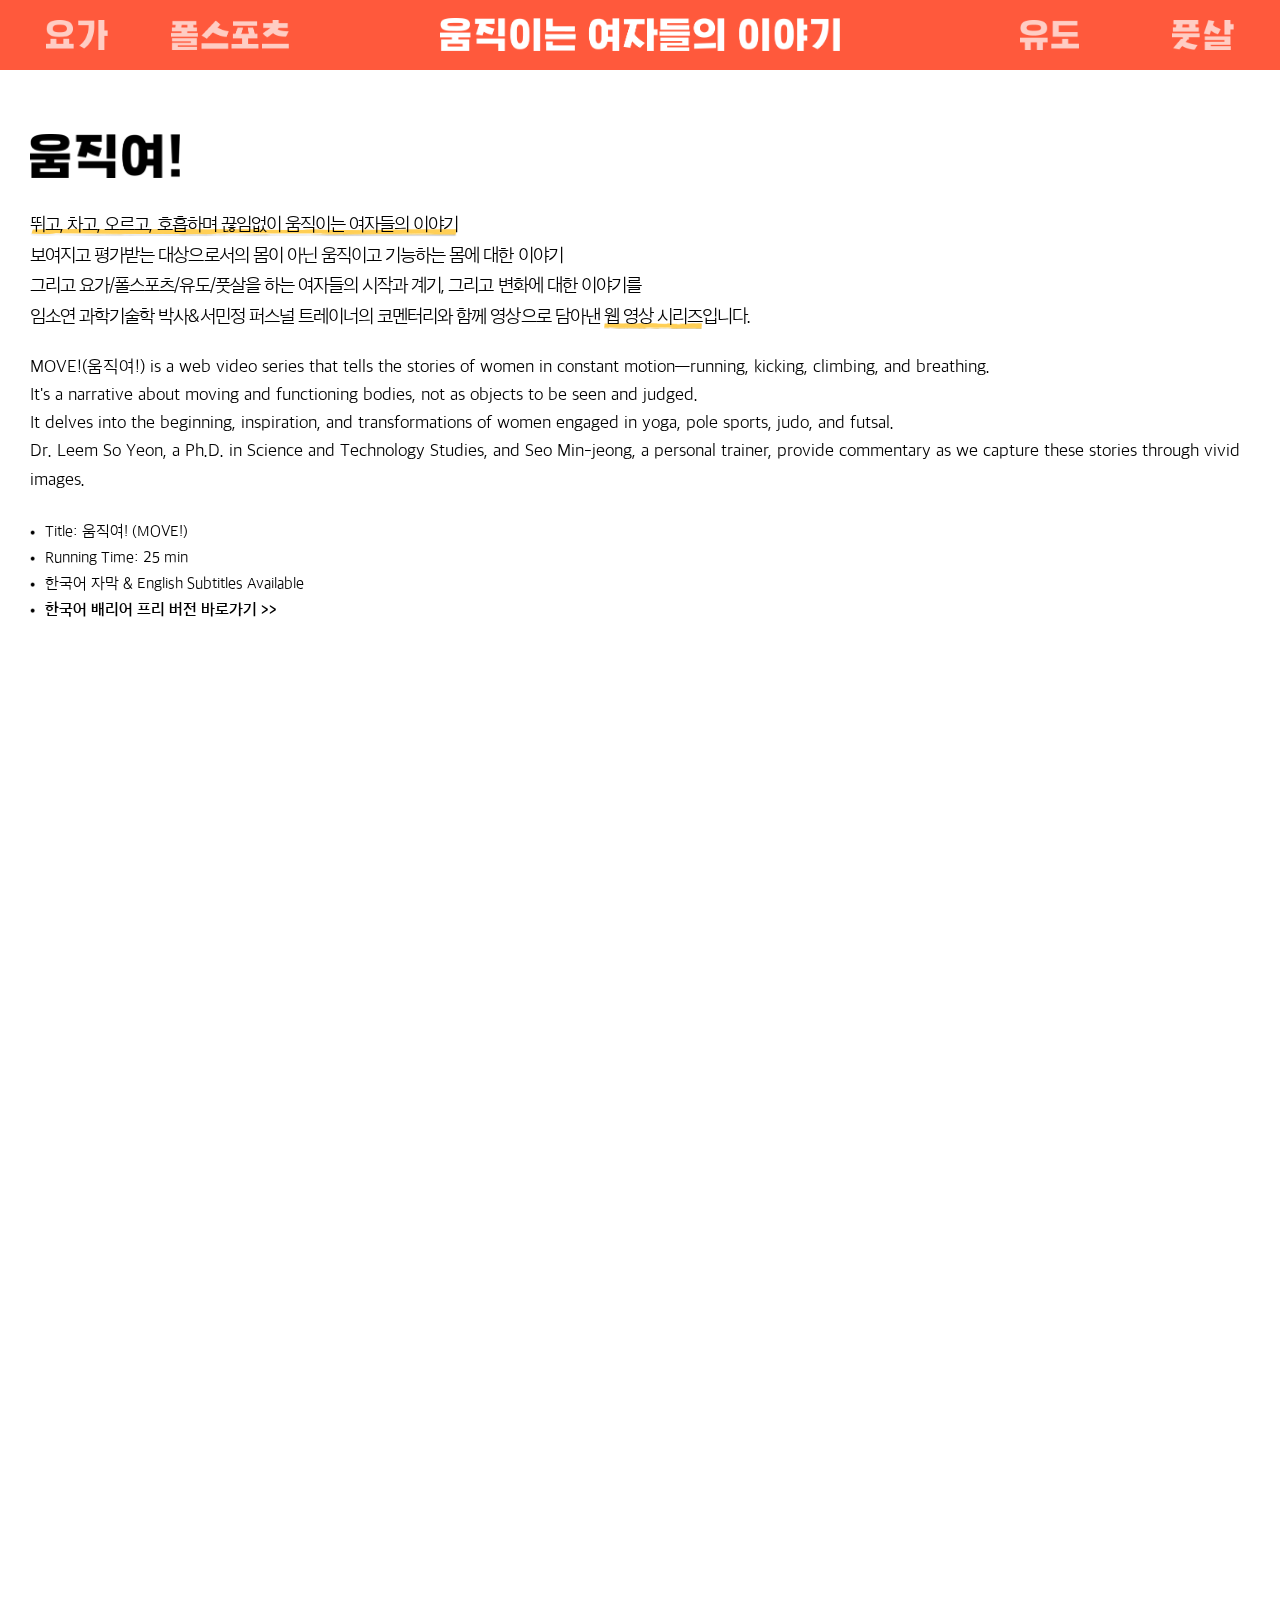
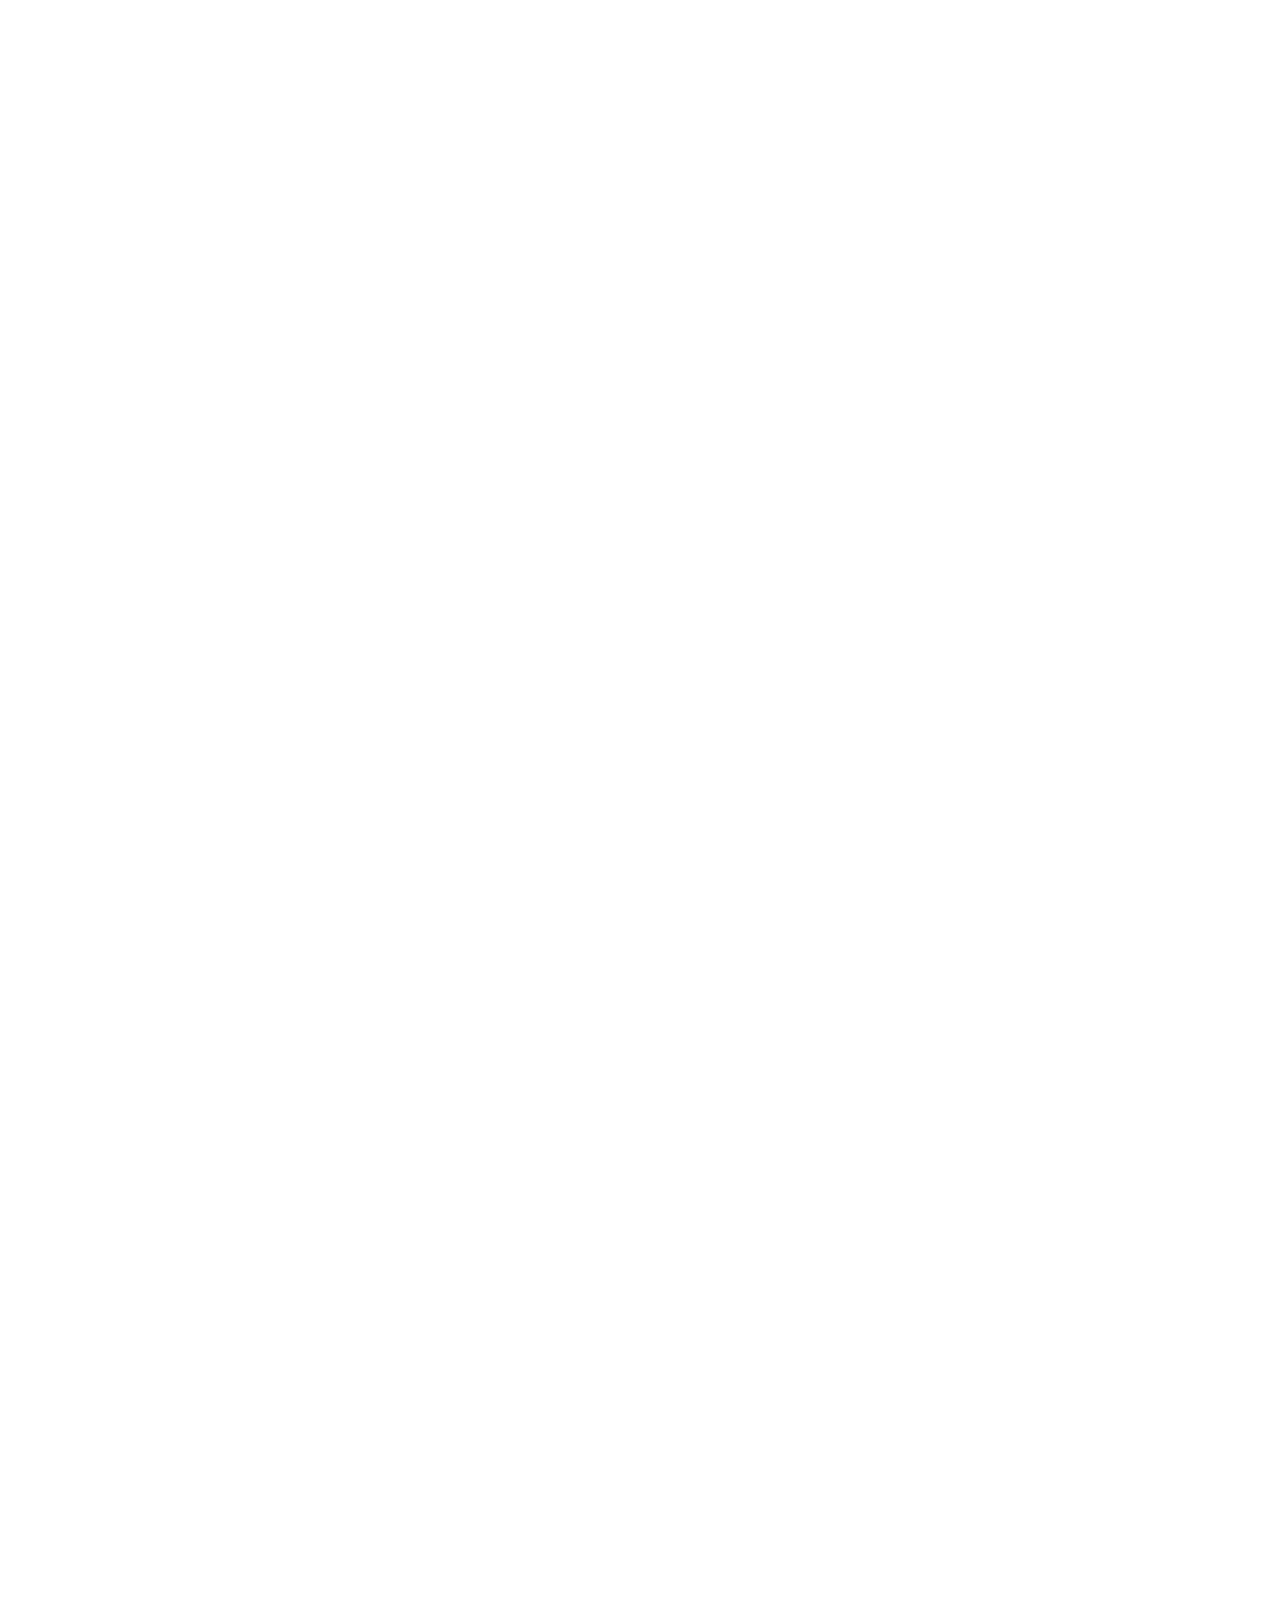
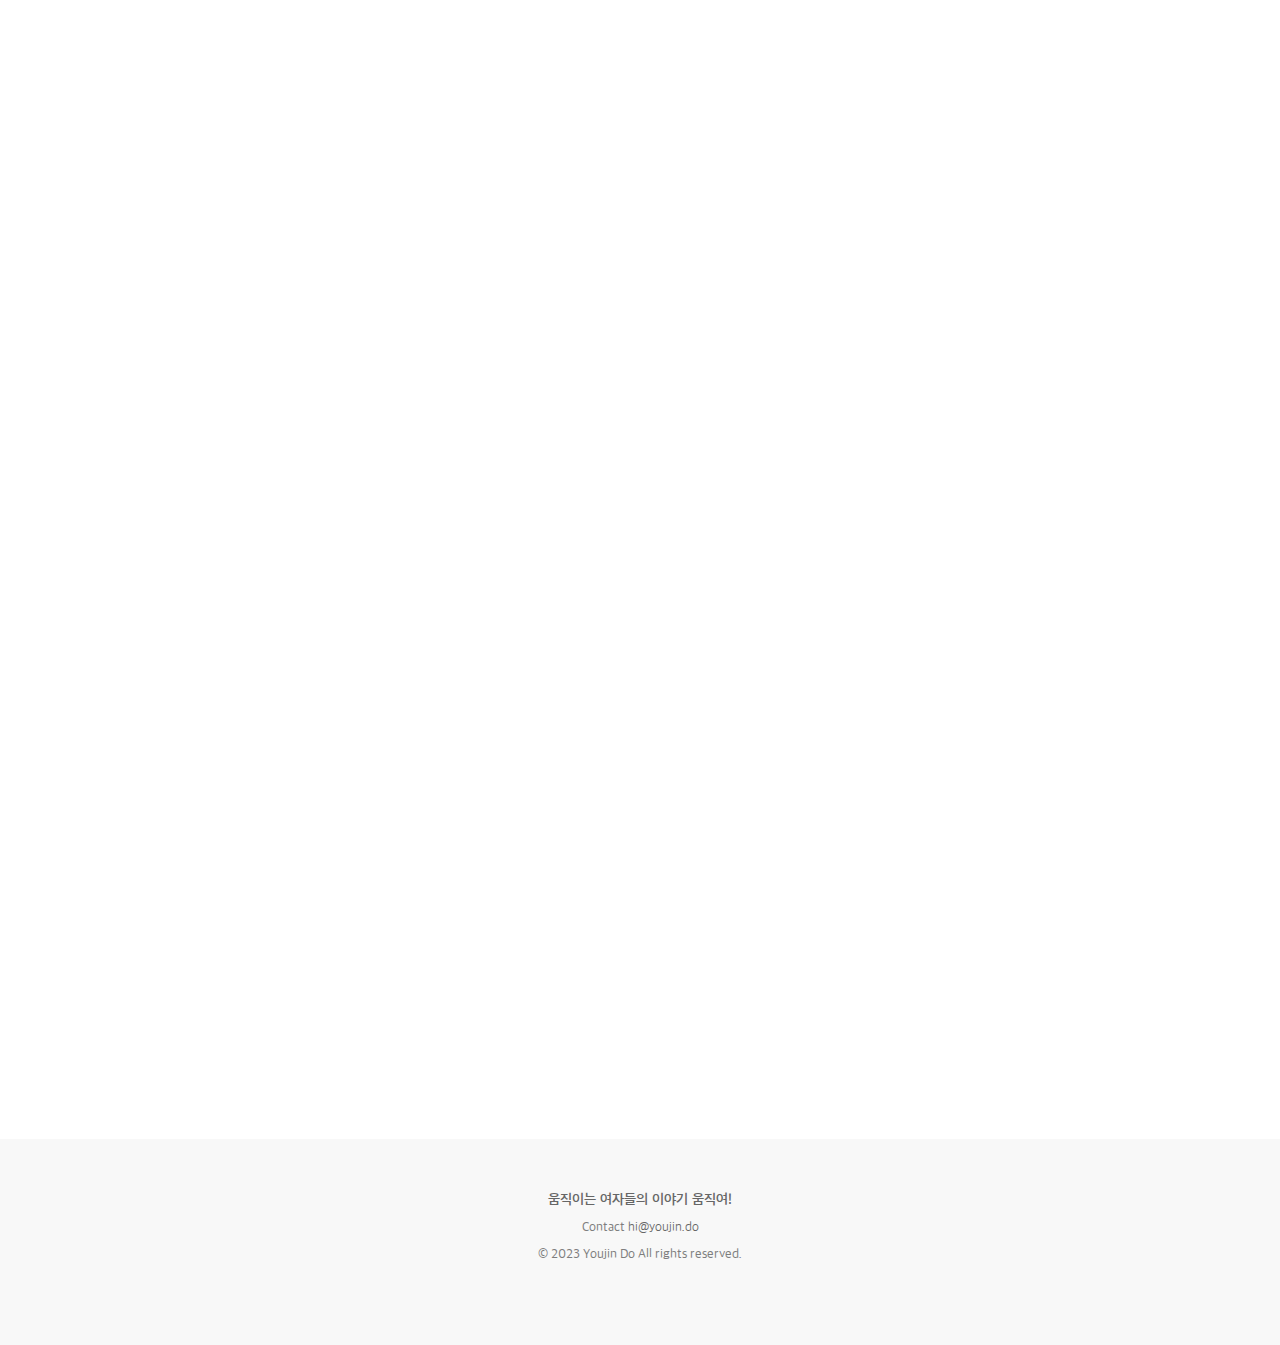
<file: page/letsmoveMain.html>
<!DOCTYPE html>
<html lang="ko" xmlns="http://www.w3.org/1999/html">
<head>
    <!-- Google tag (gtag.js) --> <script async src="https://www.googletagmanager.com/gtag/js?id=G-0Q1STX5YFT"></script> <script> window.dataLayer = window.dataLayer || []; function gtag(){dataLayer.push(arguments);} gtag('js', new Date()); gtag('config', 'G-0Q1STX5YFT'); </script>
    <meta charset="UTF-8">
    <meta http-equiv="X-UA-Compatible" content="IE=edge">
    <meta name="viewport" content="width=device-width,initial-scale=1.0,minimum-scale=1.0,maximum-scale=1.0,user-scalable=no">

    <link rel="apple-touch-icon" sizes="120x120" href="/apple-touch-icon.png">
    <link rel="icon" type="image/png" sizes="32x32" href="/favicon-32x32.png">
    <link rel="icon" type="image/png" sizes="16x16" href="/favicon-16x16.png">
    <link rel="manifest" href="/site.webmanifest">
    <link rel="mask-icon" href="/safari-pinned-tab.svg" color="#5bbad5">
    <meta name="msapplication-TileColor" content="#da532c">
    <meta name="theme-color" content="#ffffff">
    <meta name="copyright" content="&copy;2023 Youjin Do All rights reserved." />

    <link rel="stylesheet" href="../css/comm.css">
    <link rel="stylesheet" href="../css/style.css">
    <link rel="stylesheet" href="../css/swiper.css">
    <title>움직여!</title>
</head>
<script src="https://ajax.googleapis.com/ajax/libs/jquery/3.6.0/jquery.min.js"></script>
<script src="../js/swiper.js"></script>
<script src="../js/player.js"></script>
<script>

    var flag = true;
    /* html 최초 로드 및 이벤트 상시 대기 실시 */

    $(window).on('load', function() {
        //메소드 호출W
        main();
        slider();


    });

    /* html 화면 크기 리사이즈 확인 */
    $(function(){
        $(window).resize(function(){
            main();
        });
    });


    function main() {

        var windowWidth = $(window).width(); //요소의 높이를 반환 S
        var windowHeight = $(window).height(); //요소의 높이를 반환 S

        var $headerNavUl = $('header nav.headerNav ul');

        if ( windowWidth > 1024 ){
            $headerNavUl.css({"left": "0"});
        } else {
            $headerNavUl.css({"left": "-200%"});
        }

        $("#vimeoTrailer iframe").css('width', windowWidth);
        $("#vimeoTrailer iframe").css('height', windowWidth/16*9);

        $('.btn_cate').on('click', function() {
            if ( $headerNavUl.css('left') == '0px' ){
                $headerNavUl.animate( { left: '-200%' }, { duration: 100 } );
            } else {
                $headerNavUl.animate( { left: '0' }, { duration: 100 } );
            }
        });

        $('h1').on('click', function() {
            location.replace("../index.html");
        });

        var $gallList = $('nav.gall ul li');
        var nw = $gallList.width();
        $("nav.gall ul li").css('height',nw);

    }
    function slider() {
        let swiper = undefined;
        let slideNum = $('.slider .swiper-slide').length //슬라이드 총 개수
        let slideInx = 0; //현재 슬라이드 index

        //디바이스 체크
        // let oldWChk = window.innerWidth > 767 ? 'pc' : 'mo';
        let oldWChk= 'mo';
        sliderAct();
        $(window).on('resize', function() {
            // let newWChk = window.innerWidth > 767 ? 'pc' : 'mo';
            let newWChk= 'mo';
            if (newWChk != oldWChk) {
                oldWChk = newWChk;
                sliderAct();
            }
        })

        //슬라이드 실행
        function sliderAct() {
            //슬라이드 초기화
            if (swiper != undefined) {
                swiper.destroy();
                swiper = undefined;
            }

            //slidesPerView 옵션 설정
            let viewNum = 2 ; // oldWChk == 'pc' ? 4 : 2;
            //loop 옵션 체크
            let loopChk = slideNum > viewNum;

            swiper = new Swiper(".slider .inner", {
                slidesPerView: "auto",
                initialSlide: slideInx,
                loop: loopChk,
                centeredSlides: true,
                speed : 1500,
                autoplay: { // 자동 슬라이드 설정
                    delay: 3000, // 시간 설정
                    disableOnInteraction: false, // false로 설정하면 스와이프 후 자동 재생이 비활성화 되지 않음
                },
                navigation: {
                    nextEl: $('.slider .btn_next'),
                    prevEl: $('.slider .btn_prev'),
                },
                on: {
                    activeIndexChange: function() {
                        slideInx = this.realIndex; //현재 슬라이드 index 갱신
                    }
                },
            });
        }
    }


</script>

<body>
    <header>
        <nav class="headerNav" id ="headerNav" class="headerNav">
            <ul>
                <li class="move"><a href="letsmoveMain.html"><strong>움직여</strong></a></li>
                <li class="yoga"><a href="yogaMain.html">요가</a></li>
                <li class="pole"><a href="poleMain.html">폴스포츠</a></li>
                <li class="judo"><a href="judoMain.html">유도</a></li>
                <li class="futsal"><a href="futsalMain.html">풋살</a></li>
            </ul>
        </nav>
        <span class="btn_cate">메뉴</span>
        <h1 id="mainTitle"><a href="../index.html">움직이는 여자들의 이야기</a></h1>
    </header>

    <div class="line"></div>

    <section class="letsmove" id="letsmoveMain">
        <article>
            <div>
                <h4>움직여!</h4>
                <p class="kor">
                    <span class="highlightyellow"> 뛰고, 차고, 오르고, 호흡하며 끊임없이 움직이는 여자들의 이야기</span><br>
                    보여지고 평가받는 대상으로서의 몸이 아닌 움직이고 기능하는 몸에 대한 이야기<br>
                    그리고 요가/폴스포츠/유도/풋살을 하는 여자들의 시작과 계기, 그리고 변화에 대한 이야기를<br>
                    임소연 과학기술학 박사&서민정 퍼스널 트레이너의 코멘터리와 함께 영상으로 담아낸 <span class="highlightyellow short">웹 영상 시리즈</span>입니다.
                </p>
                <p class="eng">
                    <strong>MOVE!(움직여!)</strong> is a web video series that tells the stories of women in constant motion—running,
                    kicking, climbing, and breathing.<br/>
                    It's a narrative about moving and functioning bodies,
                    not as objects to be seen and judged. <br/>
                    It delves into the beginning, inspiration, and transformations of women engaged in yoga,
                    pole sports, judo, and futsal. <br/>
                    Dr. Leem So Yeon, a Ph.D. in Science and Technology Studies, and Seo Min-jeong, a personal trainer,
                    provide commentary as we capture these stories through vivid images.
                </p>
                <ul>
                    <li>Title: 움직여! (MOVE!)</li>
                    <li>Running Time: 25 min</li>
                    <li>한국어 자막 & English Subtitles Available</li>
                    <li><a href="https://vimeo.com/youjin/move2023cc?share=copy" target="_blank" title="한국어 배리어 프리 버전 "> 한국어 배리어 프리 버전 바로가기 >></a></li>
                </ul>
            </div>
        </article>

    </section>

    <main>
        <section class="trailer">
            <div class="vimeoTrailer" id="vimeoTrailer">
                <iframe src="https://player.vimeo.com/video/879289062?autoplay=1&loop=1&muted=1&controls=true"
                        frameborder="0"
                        allow="autoplay; fullscreen; picture-in-picture"
                        allowfullscreen></iframe>
            </div>
        </section>
    </main>

    <div class="line"></div>

    <section class="purpose">
        <article>
            <h5><strong>움직여!</strong>는</h5>
            <p>우리를 둘러싼 수없이 많은 여성의 신체 이미지에 대한 의문점에서 출발했습니다.<br>
                <a href="https://www.mdpi.com/2072-6643/15/18/3961" target="_blank">
                    정형화되고 이상적으로 그려진 이미지의 범람은 20~49세 여성의 절반 이상이 자신의 몸에 만족하지 못하며
                    그 이유로 ‘살이 쪘기 때문’이라고 응답하는 현실,
                </a>
                <br>
                그리고
                <a href="https://www.hani.co.kr/arti/opinion/column/1079693.html" target="_blank">
                    10대 여성 거식증 환자의 절반 이상이 10~14살 어린이</a>라는 현실로부터 결코 그 책임이 가볍지 않을 것입니다.
                </a>
            </p>

            <p>한국문화예술위원회의 온라인미디어 예술활동 지원사업 [아트 체인지업]을 통해 진행된 이 프로젝트에서는
                여성과 몸, 그중에서도 보여지고 평가받는 대상이 아닌 <strong>'주체적으로 움직이고 기능하는 몸'</strong>을 주제로
                총 4편의 시리즈 영상과 이를 한 편의 완결된 서사로 갈무리한 컴필레이션 영상이 제작되었습니다.</p>

            <p>시리즈 영상에서는 요가, 폴스포츠, 유도, 풋살 총 네 가지의 운동을 자신의 일상 속에서 즐기는 인터뷰이의 이야기가
                임소연 과학기술학 박사&서민정 퍼스널 트레이너의 코멘터리와 함께 속도감 있게 담겼으며,
                촬영 영상과 모션그래픽이 함께 어우러져 ‘움직이는 몸’을 생생하게 시각화합니다.<br>
                이를 통해 자신의 몸을 정형화된 사회적 미의 기준에 맞추어 가공하고 꾸미고 끝없이 말려야만 하는 대상이 아닌,
                무궁무진한 가능성을 가진 하나의 전진 기지로 바라보는 감각을 전달하고자 합니다.</p>

            <p>
                일각에서는 여성들 사이에 부는 근래의 운동 열풍마저도
                '단순히 마른 몸'이 아닌
                <span class="italic">'잔 근육도 적당히 있지만 여전히 여성스러운 라인을 가진 탄탄하고 마른 몸'</span>
                으로 평가의 기준이 오히려 한 단계 상향화되었음을 방증한다는
                비판을 제기하기도 합니다. 여전히 마르면서도 동시에 역설적으로 탄탄한 몸을 가지기 위해서는 운동 강습이나
                식단 같은 곳에 쓸 수 있는 상당한 시간적 금전적 자본이 필요하기 때문에 오히려 이미 가진 자만이 더 추구할 수
                있다는 자본주의 사회의 단면을 가감없이 보여준다는 의견 역시 존재합니다.
            </p>

            <p>여성과 운동의 관계는 획일적이지 않으며, 개개인의 상황에 따라 그 경험 역시 다를 수 있음을 인식하는 작업이
                필요합니다. 중요한 것은 이 모든 것이 건강하고 지속 가능해야 하며, 여성 당사자에게 권한을 부여하는 방식으로
                이들이 격려 받고 서로 지원할 수 있는 환경을 만드는 것입니다. 혼자가 아니라는 감각은 매우 중요합니다.<br>
                여성은 운동과 신체 활동을 통해 내 몸에 대한 주체성을 되찾고 여성을 둘러싼 유해한 사회 규범에 얼마든지
                도전할 수 있음을, 동시에 운동은 우리가 서로 연결되고 함께 커뮤니티를 구축하는 강력한 수단이 될 수 있으며,
                함께 할 때 강하다는 것을 생생한 이야기와 시각적 이미지를 통해 전달하고자 합니다.</p>
        </article>
    </section>


    <div class="line2"></div>


    <section class="staff">

        <h5>움직여! 프로젝트 제작진</h5>
        <article>
            <ul class="stafflist">
                <li class="li_sns">
                    <p class="role">
                        <span>연출 & 제작</span>
                        <span>Director & Producer</span>
                    </p>
                    <p class="nm">
                        <span>
                            도유진
                            <span class="sns">
                                <a href="https://youjindo.com/" target="_blank" class="website">도유진 포트폴리오 사이트</a>
                                <a href="https://www.instagram.com/youjindo" target="_blank" class="instagram">도유진 instagram</a>
                            </span>
                        </span>
                        <span>DO YOUJIN</span>
                    </p>
                </li>

                <li>
                    <p class="role">
                        <span>편집</span>
                        <span>Editor</span>
                    </p>
                    <p class="nm">
                        <span>권은지, 박수현</span>
                        <span>GWON EUNJI, PARK SOO HYUN</span>
                    </p>
                </li>

                <li>
                    <p class="role">
                        <span>촬영감독</span>
                        <span>Cinematographer</span>
                    </p>
                    <p class="nm">
                        <span>김민주</span>
                        <span>KIM MINJU</span>
                    </p>
                </li>

                <li>
                    <p class="role">
                        <span>촬영</span>
                        <span>Assistant camera</span>
                    </p>
                    <p class="nm">
                        <span>도유진, 박수현</span>
                        <span>DO YOUJIN, PARK SOO HYUN</span>
                    </p>
                </li>

                <li>
                    <p class="role">
                        <span>그래픽 디자인</span>
                        <span>Graphic Design</span>
                    </p>
                    <p class="nm">
                        <span>지예나</span>
                        <span>JI YENA</span>
                    </p>
                </li>

                <li>
                    <p class="role">
                        <span>모션그래픽</span>
                        <span>Motion Graphic</span>
                    </p>
                    <p class="nm">
                        <span>제니미디어, 박수현</span>
                        <span>JENNY MEDIA, PARK SOO HYUN</span>
                    </p>
                </li>

                <li class="li_sns">
                    <p class="role">
                        <span>작곡</span>
                        <span>Music Composer</span>
                    </p>
                    <p class="nm">
                        <span>김수정
                            <span class="sns">
                                <a href="https://www.instagram.com/sujeomiii/" target="_blank" class="instagram">김수정 instagram</a>
                            </span>
                        </span>
                        <span>KIM SOOJUNG</span>
                    </p>
                </li>

                <li>
                    <p class="role">
                        <span>색보정</span>
                        <span>Colorist</span>
                    </p>
                    <p class="nm">
                        <span>김선형</span>
                        <span>KIM SEON-HYEONG</span>
                    </p>
                </li>

                <li>
                    <p class="role">
                        <span>오디오믹싱</span>
                        <span>Sound designer</span>
                    </p>
                    <p class="nm">
                        <span>이인경</span>
                        <span>LEE INGYEONG</span>
                    </p>
                </li>

                <li class="li_sns">
                    <p class="role">
                        <span>자막&베리어 프리</span>
                        <span>Subtitles</span>
                    </p>
                    <p class="nm">
                        <span>21세기 자막단 <span class="sns">
                        <a href="http://21stcentury.co.kr/" target="_blank" class="website">21세기 자막단</a>
                        </span></span>
                        <span>21ST CENTURY PRODUCTIONS</span>

                    </p>
                </li>

                <li>
                    <p class="role">
                        <span>제작보조</span>
                        <span>Production Assistant</span>
                    </p>
                    <p class="nm">
                        <span>유수영</span>
                        <span>YOU SOOYOUNG</span>
                    </p>
                </li>

                <li class="li_sns">
                    <p class="role">
                        <span>자문</span>
                        <span>Advisor</span>
                    </p>
                    <p class="nm">
                        <span>이미영
                            <span class="sns">
                                <a href="https://www.instagram.com/ramblyground/" target="_blank" class="instagram">이미영 instagram</a>
                            </span>
                        </span>
                        <span>YI MIYOUNG</span>
                    </p>

                </li>

            </ul>
            <div class="supportSection">

                <div class="interviewDiv">
                    <h6>
                        <strong>인터뷰이</strong>
                        <span>Interviews</span>
                    </h6>
                    <ul class="supportlist">
                        <li>
                            <p class="nm">
                                <span>김희수</span>
                                <span>KIM HEE SOO</span>
                            </p>
                        </li>
                        <li>
                            <p class="nm">
                                <span>박완기</span>
                                <span>PARK WANKI</span>
                            </p>
                        </li>
                        <li>
                            <p class="nm">
                                <span>서민정</span>
                                <span>SEO MINJUNG</span>
                            </p>
                        </li>
                        <li>
                            <p class="nm">
                                <span>이나운</span>
                                <span>YI NAUN</span>
                            </p>
                        </li>
                        <li>
                            <p class="nm">
                                <span>이로운</span>
                                <span>YI RO UN</span>
                            </p>
                        </li>
                        <li>
                            <p class="nm">
                                <span>이소영</span>
                                <span>LEE SOYOUNG</span>
                            </p>
                        </li>
                        <li>
                            <p class="nm">
                                <span>임소연</span>
                                <span>LEEM SO YEON</span>
                            </p>
                        </li>
                    </ul>
                </div>

                <div class="thanksDiv">
                    <h6>
                        <strong>도움주신 분들</strong>
                        <span>Special Thanks</span>
                    </h6>
                    <ul class="supportlist">
                        <li>
                            <p class="nm">
                                <span>과학책방 갈다</span>
                                <span>SCIENCE BOOKSHOP GALDAR</span>
                            </p>
                        </li>
                        <li>
                            <p class="nm">
                                <span>리틀포레스트요가</span>
                                <span>LITTLE FORREST YOGA</span>
                            </p>
                        </li>
                        <li>
                            <p class="nm">
                                <span>린폴스튜디오</span>
                                <span>RYNN POLE STUDIO</span>
                            </p>
                        </li>

                        <li>
                            <p class="nm">
                                <span>우주당</span>
                                <span>WOOJOODANG</span>
                            </p>
                        </li>
                        <li>
                            <p class="nm">
                                <span>천둥FS</span>
                                <span>CHEONDOONG FS</span>
                            </p>
                        </li>
                        <li>
                            <p class="nm">
                                <span>파이널유도멀티짐 성북점</span>
                                <span>FINALJUDOMULTIGYM-SEONGBUK</span>
                            </p>
                        </li>
                        <li>
                            <p class="nm">
                                <span>김유나</span>
                                <span>KIM YUNA</span>
                            </p>
                        </li>
                        <li>
                            <p class="nm">
                                <span>김정희</span>
                                <span>KIM JUNGHEE</span>
                            </p>
                        </li>
                        <li>
                            <p class="nm">
                                <span>나나경</span>
                                <span>NA NAGYEONG</span>
                            </p>
                        </li>
                        <li>
                            <p class="nm">
                                <span>박찬주</span>
                                <span>PARK CHANJU</span>
                            </p>
                        </li>
                        <li>
                            <p class="nm">
                                <span>송송이</span>
                                <span>SONG SONGYEE</span>
                            </p>
                        </li>
                        <li>
                            <p class="nm">
                                <span>윤다혜 </span>
                                <span>YOON DAHYE</span>
                            </p>
                        </li>

                    </ul>
                </div>

            </div>
        </article>
    </section>

    <div class="line2"></div>

    <section class="govSupport">
        <article class="govList">
            <div class="govLogo">
                <ul>
                    <li class="mcst" id ="govList1"><a href="https://www.mcst.go.kr/" target="_blank">문화체육관광부</a></li>
                    <li class="arko" id ="govList2"><a href="https://www.arko.or.kr/" target="_blank">한국문화예술위원회</a></li>
                    <li class="artson" id ="govList3"><a href="https://artson.arko.or.kr/artson/" target="_blank">온라인미디어 예술활동</a></li>
                </ul>
            </div>
            <div class="txt">
                <strong>MOVE!(움직여!)</strong>는 2023년 문화체육관광부와 한국문화예술위원회의 ‘온라인미디어 예술활동 지원사업’의 지원을 받아 제작되었습니다.
            </div>
        </article>
    </section>


    <footer>
        <p>움직이는 여자들의 이야기 <strong>움직여!</strong></p>
        <p>Contact  <a href="mailto:hi@youjin.do" target="_blank"> hi@youjin.do</a></p>
        <p>© 2023 Youjin Do All rights reserved.</p>
    </footer>

    <script>
    </script>

    <script src="../js/motion.js"></script>
</body>
</html>
</file>
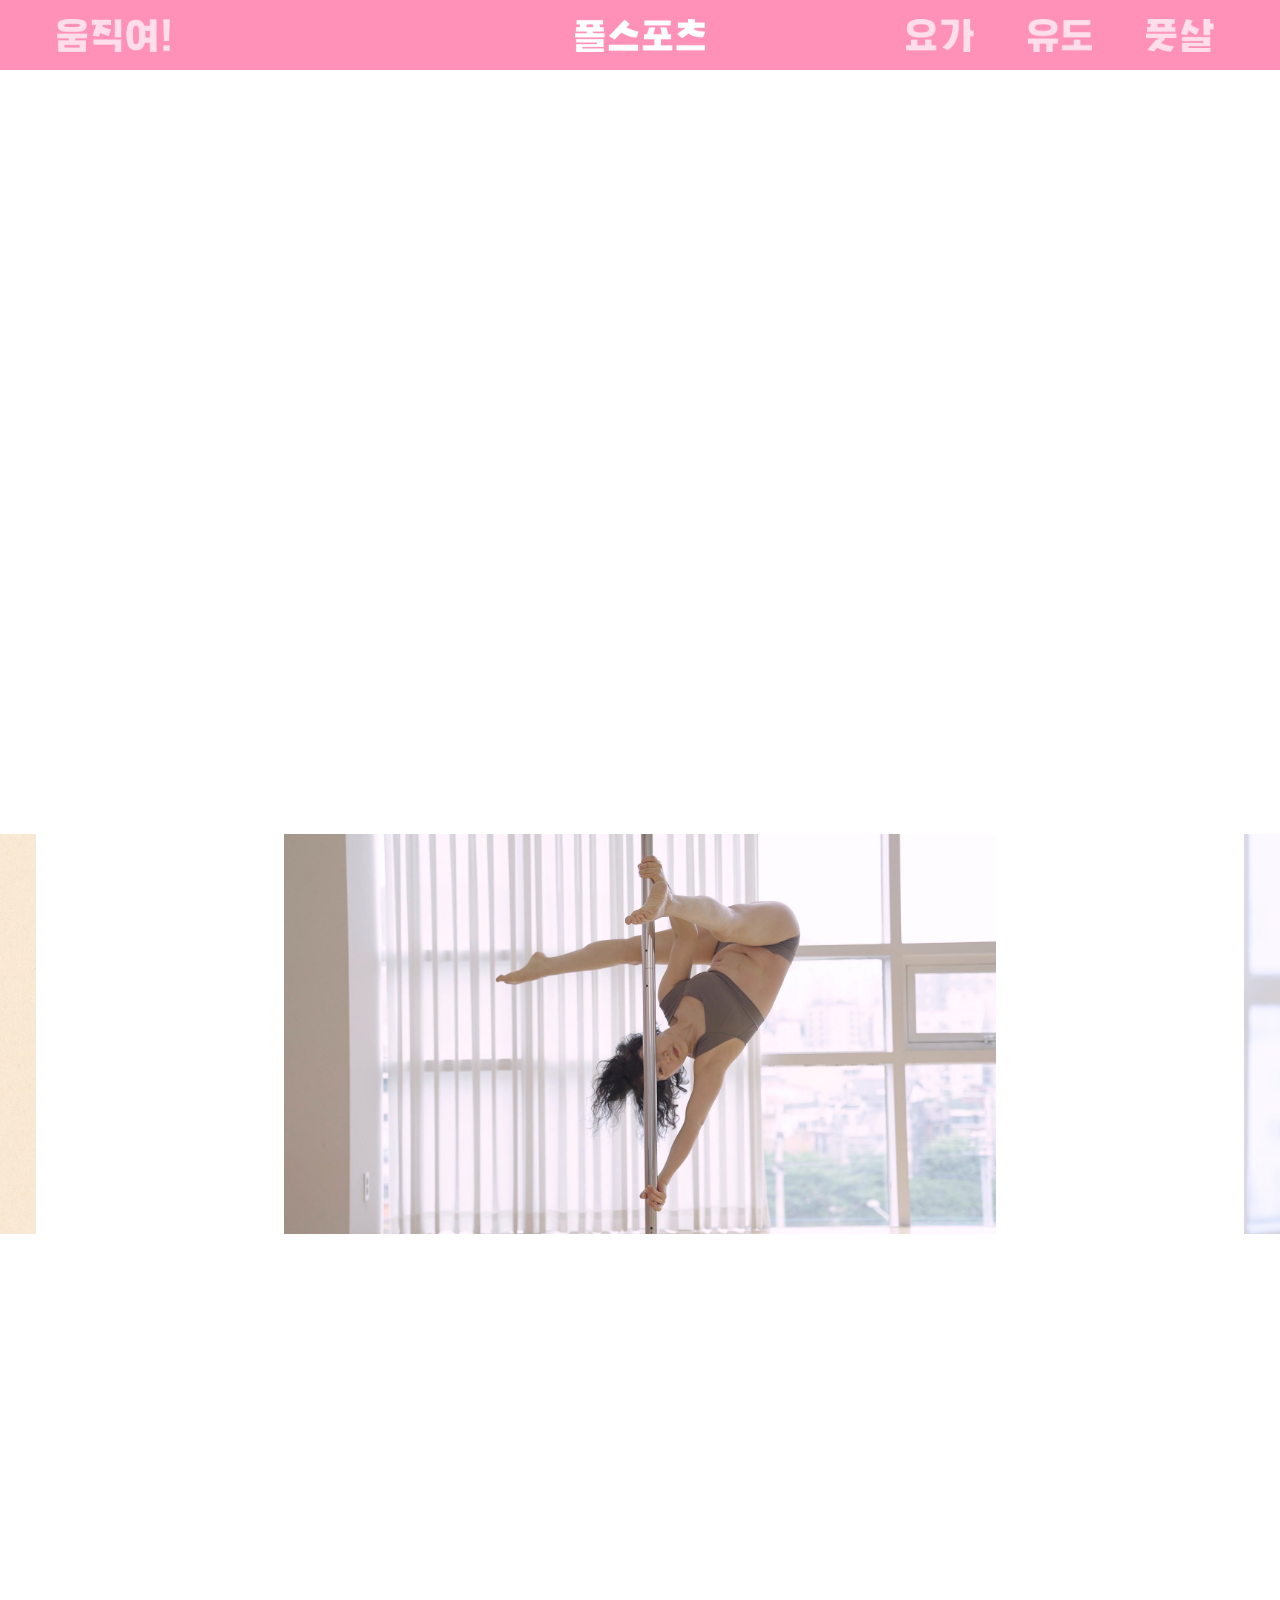
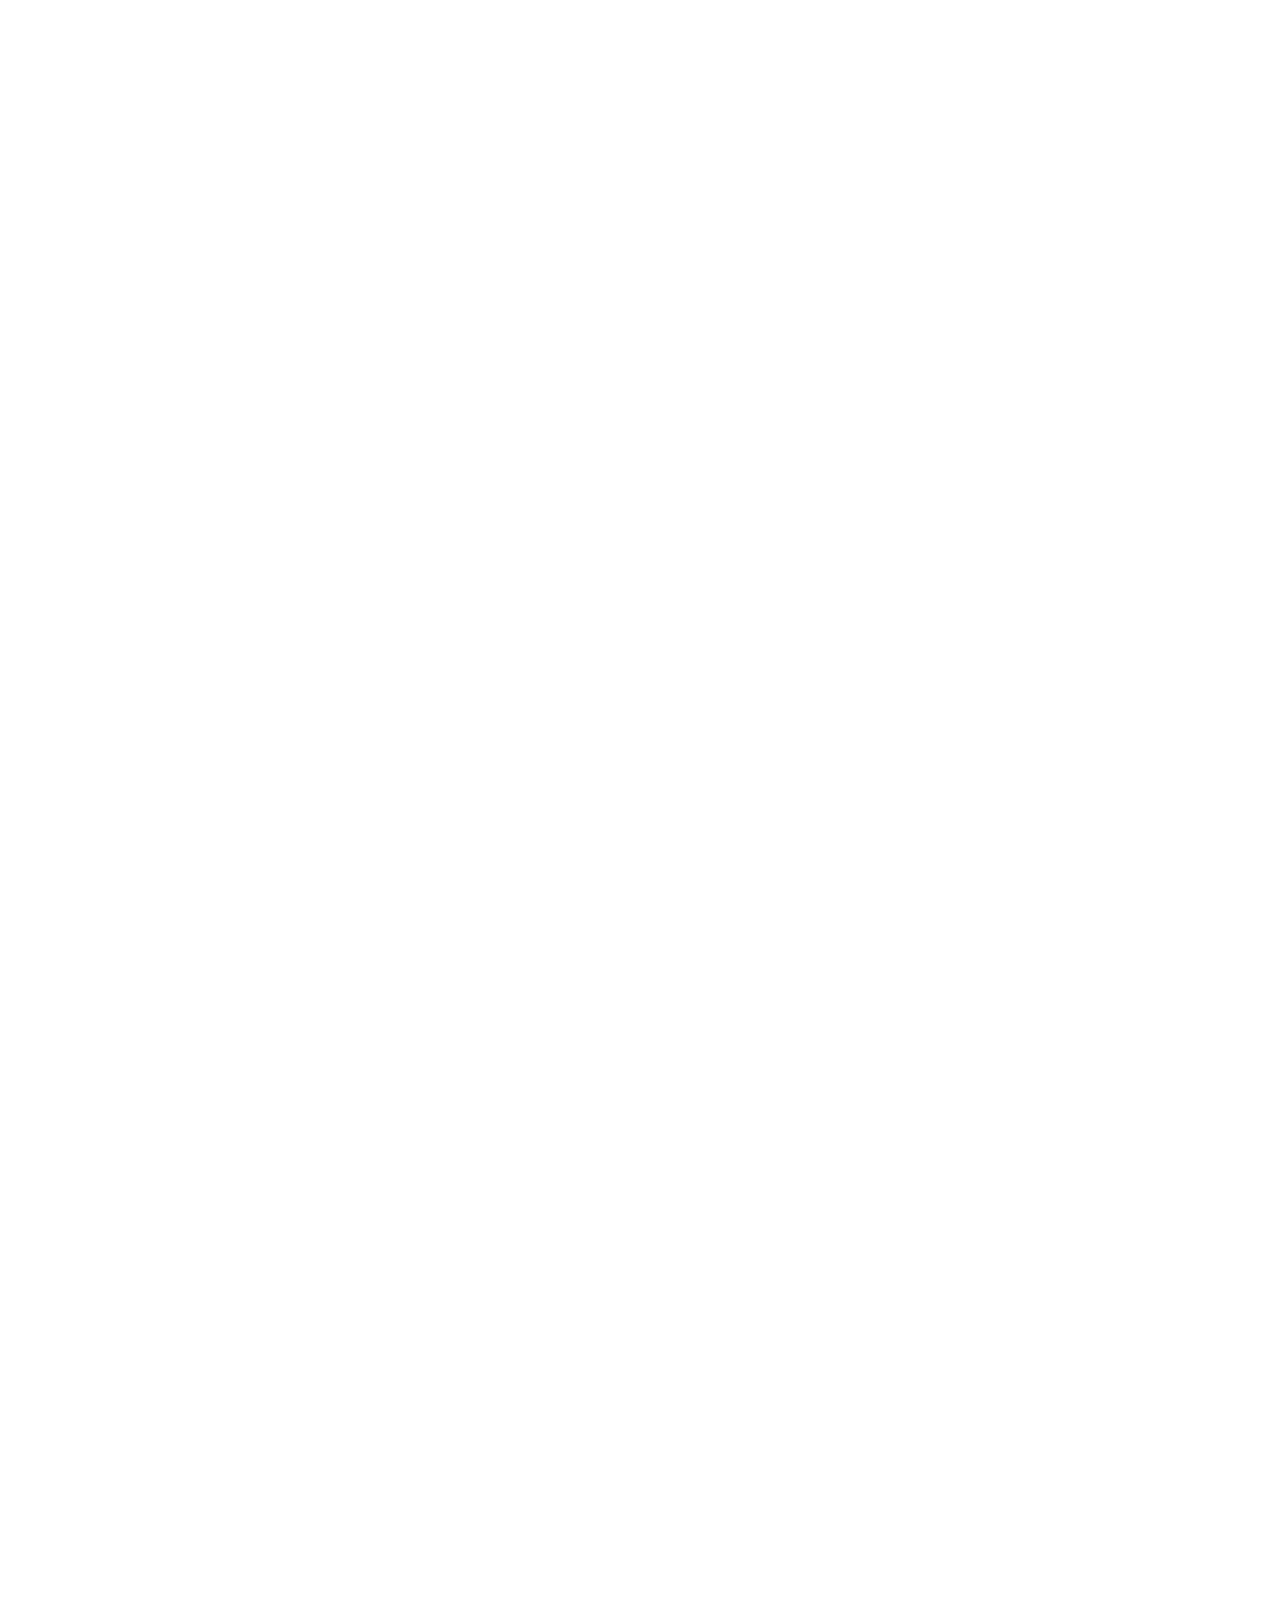
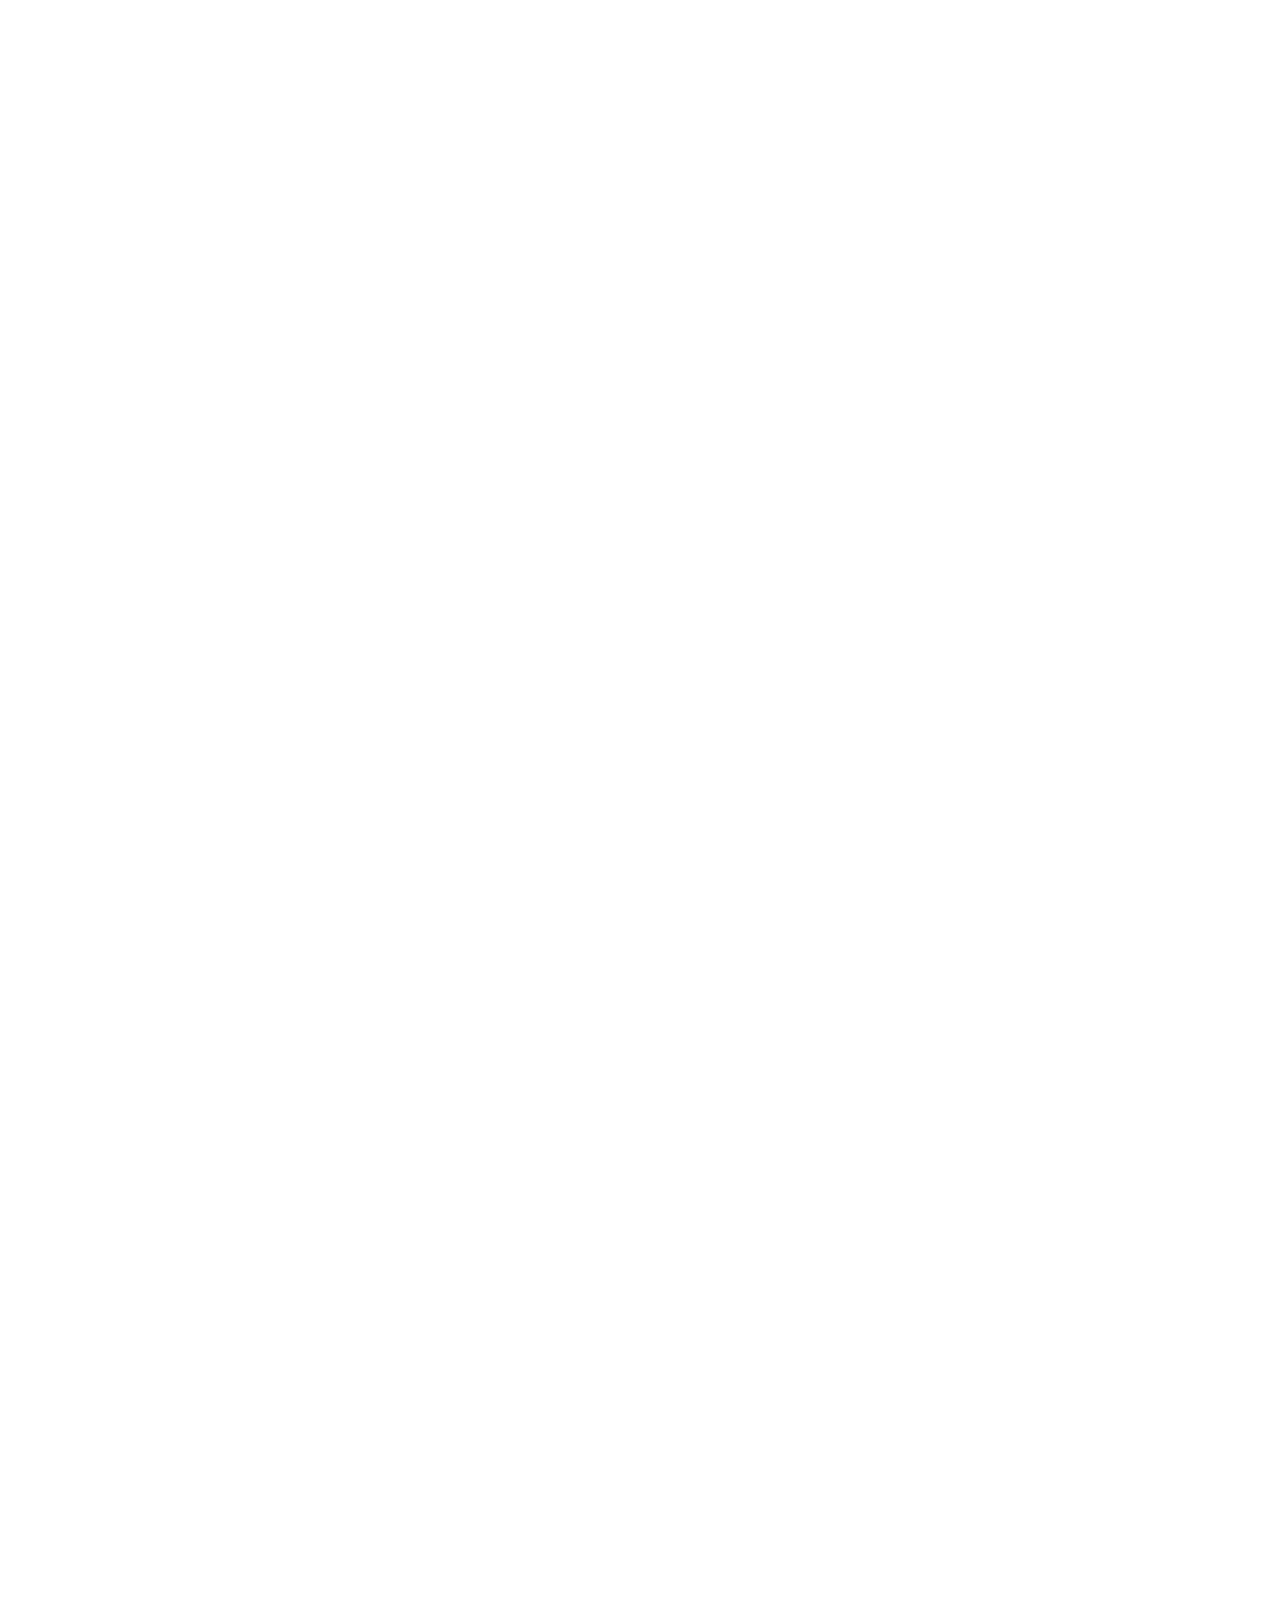
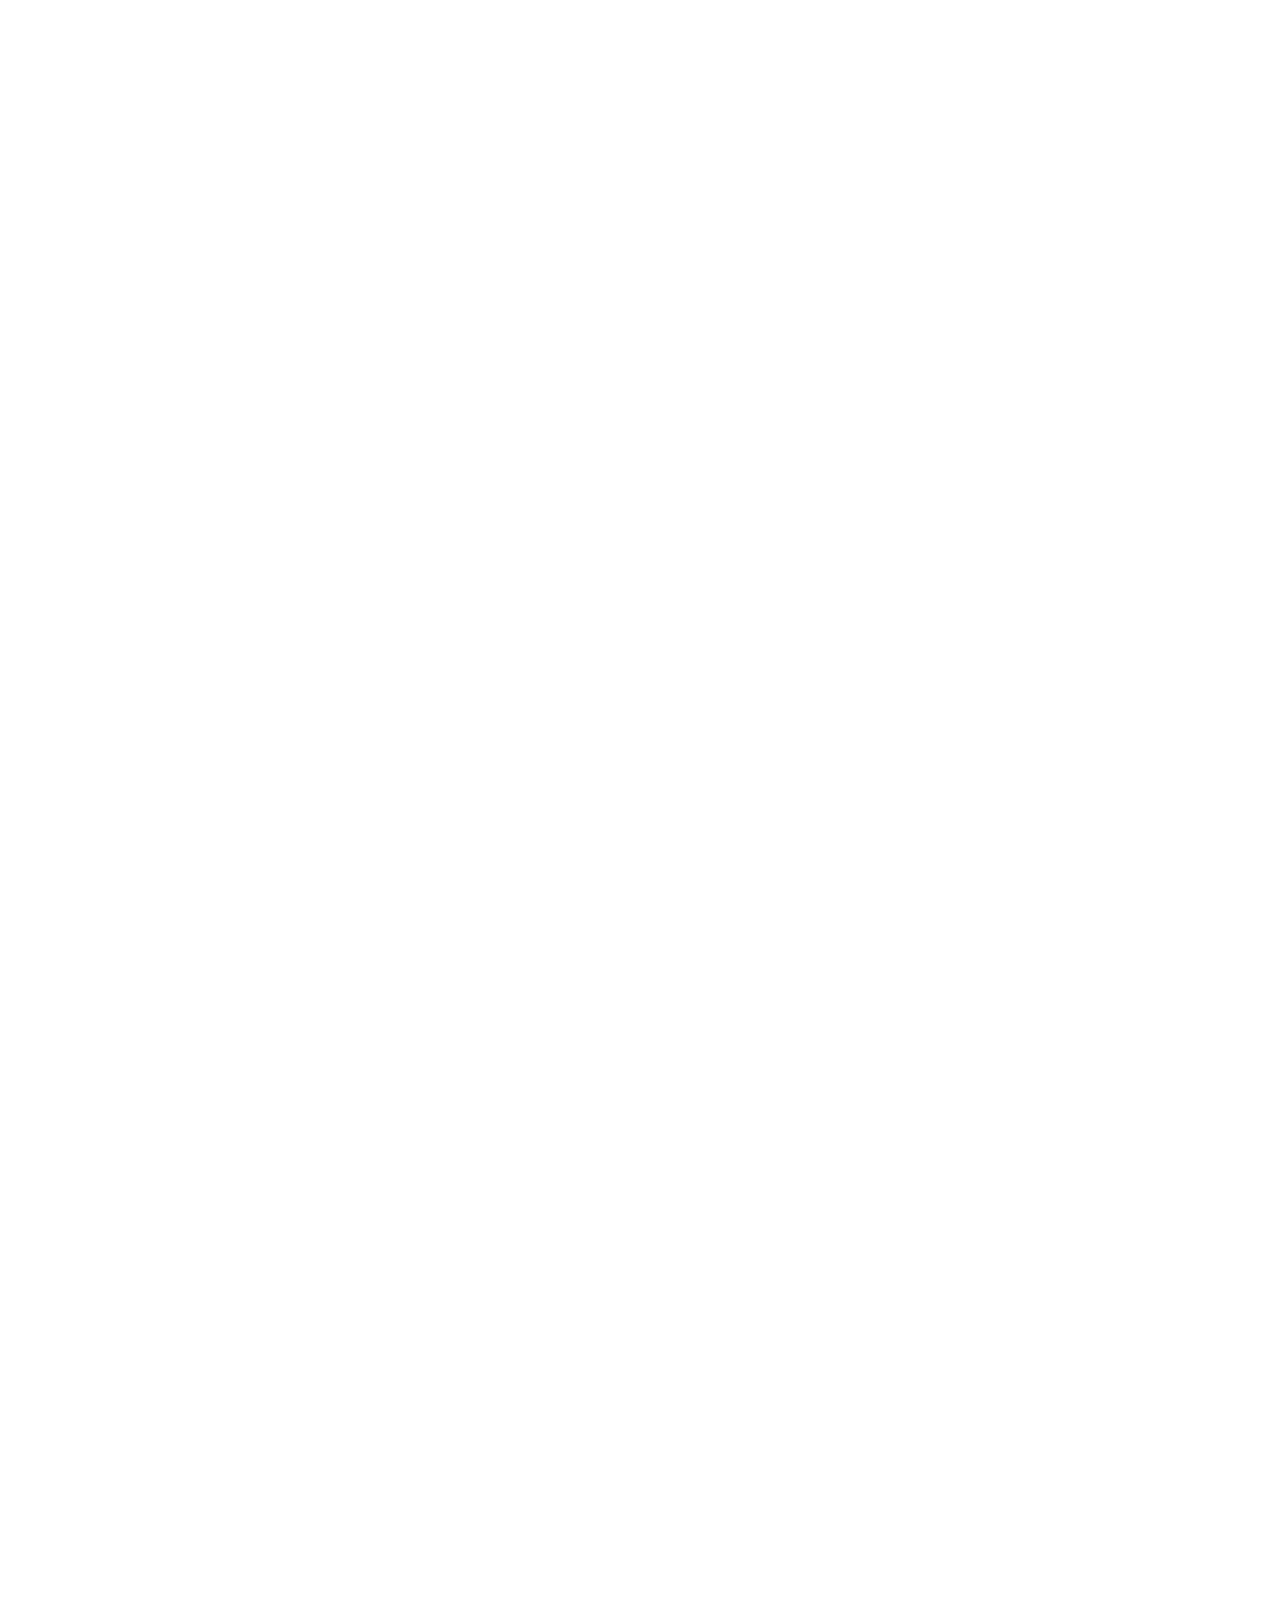
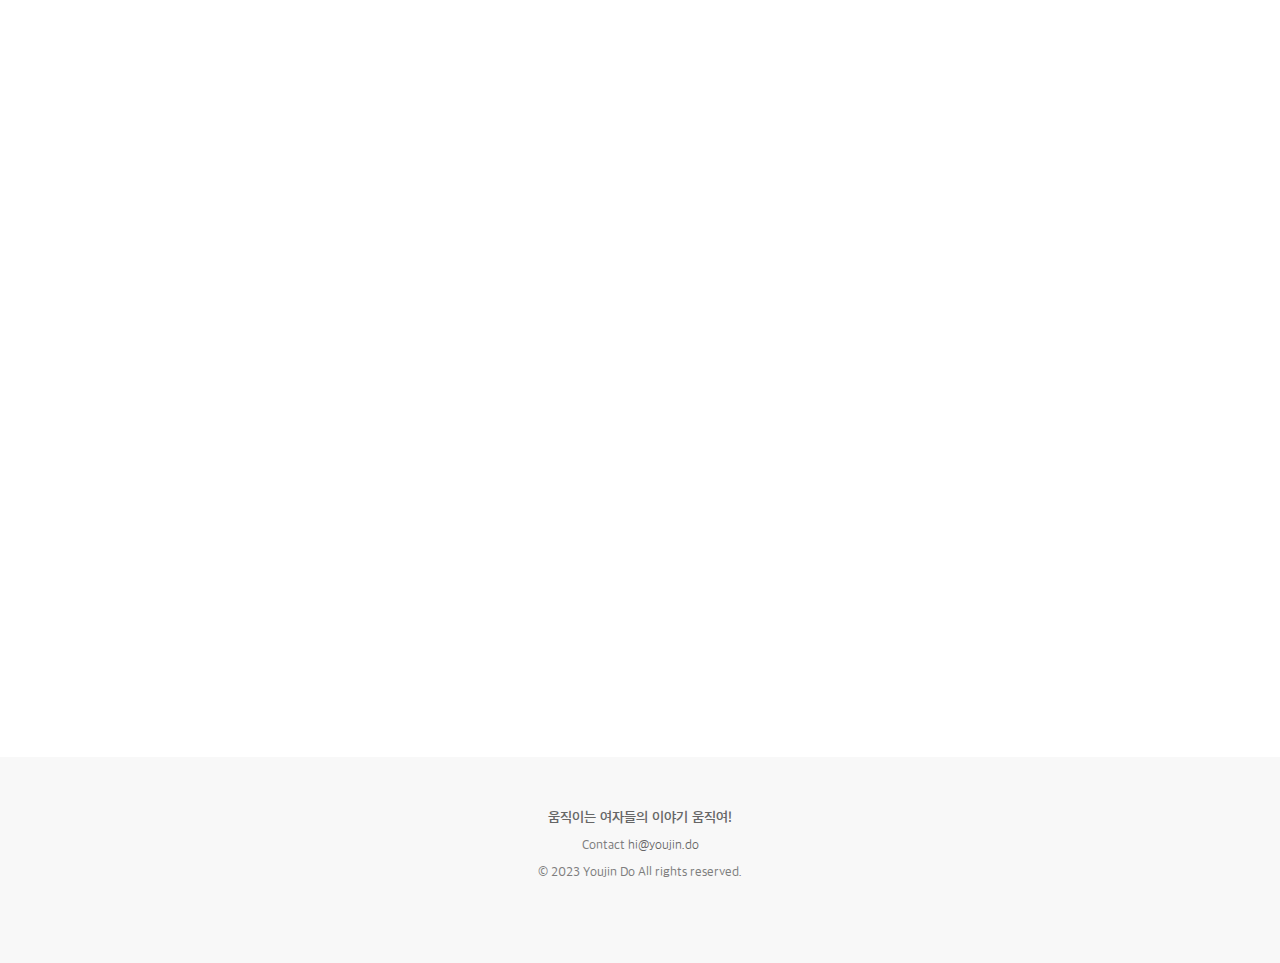
<file: page/poleMain.html>
<!DOCTYPE html>
<html lang="ko" xmlns="http://www.w3.org/1999/html">
<head>
    <!-- Google tag (gtag.js) --> <script async src="https://www.googletagmanager.com/gtag/js?id=G-0Q1STX5YFT"></script> <script> window.dataLayer = window.dataLayer || []; function gtag(){dataLayer.push(arguments);} gtag('js', new Date()); gtag('config', 'G-0Q1STX5YFT'); </script>
    <meta charset="UTF-8">
    <meta http-equiv="X-UA-Compatible" content="IE=edge">

    <meta name="color-scheme" content="light only"/>
    <meta name="viewport" content="width=device-width,initial-scale=1.0,minimum-scale=1.0,maximum-scale=1.0,user-scalable=no">
    <link rel="shortcut icon" href="/favicon.ico">
    <link rel="stylesheet" href="../css/comm.css">
    <link rel="stylesheet" href="../css/style.css">
    <link rel="stylesheet" href="../css/swiper.css">
    <meta name="copyright" content="&copy;2023 Youjin Do All rights reserved." />
    <title>움직여!</title>
</head>
<script src="https://ajax.googleapis.com/ajax/libs/jquery/3.6.0/jquery.min.js"></script>
<script src="../js/swiper.js"></script>
<script src="../js/player.js"></script>
<script>


    /* html 최초 로드 및 이벤트 상시 대기 실시 */

    $(window).on('load', function() {
        //메소드 호출
        main();
        slider();
    });

    /* html 화면 크기 리사이즈 확인 */
    $(function(){
        $(window).resize(function(){
            main();
            var $headerNavUl = $('header nav.headerNav ul');
            var windowWidth = $(window).width(); //요소의 높이를 반환 S
            if ( windowWidth > 820 ) {
                $headerNavUl.css({"display": "block"});
            }
        });
    });

    function main() {

        var windowWidth = $(window).width(); //요소의 높이를 반환 S
        var windowHeight = $(window).height(); //요소의 높이를 반환 S

        var $headerNavUl = $('header nav.headerNav ul');

        if ( windowWidth > 820 ) {
            $headerNavUl.css({"left": "0"});
        } else {
            $headerNavUl.css({"left": "-200%"});
        }

        $("#vimeoTrailer iframe").css('width', windowWidth);
        $("#vimeoTrailer iframe").css('height', windowWidth/16*9);

        $('.btn_cate').on('click', function() {
            if ( $headerNavUl.css('left') == '0px' ){
                $headerNavUl.animate( { left: '-200%' }, { duration: 100 } );
            } else {
                $headerNavUl.animate( { left: '0' }, { duration: 100 } );
            }
        });

        $('h1').on('click', function() {
            location.replace("../index.html");
        });

        var $gallList = $('nav.gall ul li');
        var nw = $gallList.width();
        $("nav.gall ul li").css('height',nw);

    }

    function slider() {
        let swiper = undefined;
        let slideNum = $('.slider .swiper-slide').length //슬라이드 총 개수
        let slideInx = 0; //현재 슬라이드 index

        //디바이스 체크
        // let oldWChk = window.innerWidth > 767 ? 'pc' : 'mo';
        let oldWChk= 'mo';
        sliderAct();
        $(window).on('resize', function() {
            // let newWChk = window.innerWidth > 767 ? 'pc' : 'mo';
            let newWChk= 'mo';
            if (newWChk != oldWChk) {
                oldWChk = newWChk;
                sliderAct();
            }
        })

        //슬라이드 실행
        function sliderAct() {
            //슬라이드 초기화
            if (swiper != undefined) {
                swiper.destroy();
                swiper = undefined;
            }

            //slidesPerView 옵션 설정
            let viewNum = 2 ; // oldWChk == 'pc' ? 4 : 2;
            //loop 옵션 체크
            let loopChk = slideNum > viewNum;

            swiper = new Swiper(".slider .inner", {
                slidesPerView: "auto",
                initialSlide: slideInx,
                loop: loopChk,
                centeredSlides: true,
                speed : 1500,
                autoplay: { // 자동 슬라이드 설정
                    delay: 3000, // 시간 설정
                    disableOnInteraction: false, // false로 설정하면 스와이프 후 자동 재생이 비활성화 되지 않음
                },
                navigation: {
                    nextEl: $('.slider .btn_next'),
                    prevEl: $('.slider .btn_prev'),
                },
                on: {
                    activeIndexChange: function() {
                        slideInx = this.realIndex; //현재 슬라이드 index 갱신
                    }
                },
            });
        }
    }



</script>
<body>
    <header class="sub pole">
        <nav class="headerNav" id="headerNav">
            <ul>
                <li class="move"><a href="letsmoveMain.html">움직여</a></li>
                <li class="yoga"><a href="yogaMain.html">요가</a></li>
                <li class="pole"><a href="poleMain.html"><strong>폴스포츠</strong></a></li>
                <li class="judo"><a href="judoMain.html">유도</a></li>
                <li class="futsal"><a href="futsalMain.html">풋살</a></li>
            </ul>
        </nav>
        <span class="btn_cate">메뉴</span>
        <h1><a href="javascript:;" >움직이는 여자들의 이야기</a></h1>
    </header>


    <main id="main" class="main">
        <section class="trailer">
            <div class="vimeoTrailer" id="vimeoTrailer">
                <iframe src="https://player.vimeo.com/video/874473746?autoplay=1&loop=1&muted=1&controls=true"
                        frameborder="0"
                        allow="autoplay; fullscreen; picture-in-picture"
                        allowfullscreen></iframe>
            </div>
        </section>
    </main>

    <section class="pole" id="poleMain">

        <div class="slider">
            <div class="inner">
                <ul class="swiper-wrapper slide_list">
                    <li class="swiper-slide"><img src="../image/stillcut/MOVE_Pole_still_1.jpg" alt="" /></li>
                    <li class="swiper-slide"><img src="../image/stillcut/MOVE_Pole_still_2.jpg" alt="" /></li>
                    <li class="swiper-slide"><img src="../image/stillcut/MOVE_Pole_still_3.jpg" alt="" /></li>
                    <li class="swiper-slide"><img src="../image/stillcut/MOVE_Pole_still_4.jpg" alt="" /></li>
                    <li class="swiper-slide"><img src="../image/stillcut/MOVE_Pole_still_5.jpg" alt="" /></li>
                    <li class="swiper-slide"><img src="../image/stillcut/MOVE_Pole_still_6.jpg" alt="" /></li>
                </ul>
            </div>
            <span class="btn btn_prev">prev</span>
            <span class="btn btn_next">next</span>
        </div>
    </section>

    <section class="interviewContents" id="interviewContents">
        <article>
            <div class="interviewCont">
                <div class="interviewContentsTitle" >
                    <h6 class="pole"><span>EP 02. 폴스포츠</span><span>_김희수님</span></h6>
                    <div class="author">
                        <p class="nm">작성자 : 김지영</p>
                        <span class="sns">
                            <a href="https://instagram.com/masvidaa" target="_blank" class="instagram">https://instagram.com/masvidaa</a>
                            <a href="https://brunch.co.kr/@masvida#articles" target="_blank" class="brunch">https://brunch.co.kr/@masvida#articles</a>
                        </span>
                    </div>
                </div>


                <p>결혼, 육아, 일. 20년이 넘는 세월 동안 희수 씨의 삶은 평범하게 반복되어 왔다. <br>
                    49살에 폴스포츠를 알게 되기 전까지는. 아직 말갛게 어린 25살, 희수 씨는 대학을 졸업하던 해에 결혼했다. <br>
                    연년생으로 연달아 아이를 낳고 두 아이를 키우다 보니 8년이 훌쩍 지나갔다. <br>
                    아이가 초등학교에 입학하던 해에는 결혼 전 잠시 학원 수학 선생님을 했던 경력을 살려 과외 선생님이 되었다. <br>
                    동네에서 한 명, 두 명. 알음알음 시작했던 과외 일이 어느덧 18년 차가 되었을 무렵, 희수 씨의 삶에 새로운 전환점이 될 사건이 생긴다.<br>
                    <span class="highlight pink">폴스포츠 9년 차, 50대의 폴스포츠인 김희수 씨의 이야기는 여기서부터 비로소 시작된다.</span>
                </p>

                <p class="tit">
                    처음 만난 세계, 세상에 이렇게 아름다운 운동이 있다니!
                </p>

                <p class="txtindent">
                    “아이들을 돌보면서 일도 하다 보니 세월이 눈 깜짝할 새 지나가더라고요. <br>
                    눈떠서 식사 준비하고 수업하면서 하루 종일 눈코 뜰 새 없이 바쁘게 일했어요. <br>
                    그런데 아이들이 군대에 가고부터 무기력에 깊이 빠지게 됐어요. <br>
                    더 이상 돌봐줘야 할 사람이 없다 보니 덜컥 시간이 많이 생겼는데 그 시간이 너무 막막하게 느껴졌어요. <br>
                    하루 종일 소파에 늘어진 채로 시간만 보냈죠. 남편이 저를 ‘소파 공주’라고 부를 정도였어요. <br>
                    그런데 어느 날 설거지를 하다가 팔을 다쳐서 깁스를 하게 됐어요. 과외를 모두 접고 재활에만 집중했어요.”
                </p>

                <p>
                    아이들과 일. 오랫동안 희수 씨 삶에서 큰 부분을 차지했던 주춧돌들이 한순간에 삶에서 빠져나가자 그 자리에 처음으로 ‘운동’이라는 돌이 조금씩 굴러들어 오기 시작했다.
                </p>

                <p class="txtindent">
                    <span class="highlight pink">“제가 어렸을 때부터 아버지가 유난스러우셔서 자전거 한 번 타본 적이 없었어요.
                        여자아이라는 이유로 집 밖에도 못 나가게 해서 스케이트는커녕 그 흔한 수영장도 못 가봤어요.”</span>
                </p>

                <p>
                    ‘여자아이 몸에 상처가 나면 안 된다’는 것을 철칙으로 삼은 아버지 밑에서 자라면서 희수 씨는 운동을 접할 기회가 전혀 없었다.<br>
                    그런 희수 씨의 눈에 처음 들어온 운동이 바로 폴스포츠였다.
                </p>

                <p class="txtindent">
                    “좀 찾을 것이 있어서 ’인어공주’를 인터넷에 검색했다가 우연히 폴댄스의 ‘폴 피쉬(pole fish)’라는 동작을 발견하게 됐어요.<br>
                    근데 너무 아름다운 거예요. <span class="highlight pink">‘인간이 이런 운동도 한다고?’</span> 그런 생각이 들었어요. <br>
                    그래서 폴을 배울 수 있는 학원을 싹 뒤졌어요. 2014년도였는데 당시에 폴을 배울 수 있는 곳이 전국에 몇 군데밖에 없었어요. <br>
                    그러다 오픈한 지 딱 한 달 된 학원을 찾은 거예요. 전화를 계속 걸었어요. ‘제가 지금 49살인데 할 수 있나요?’ 정말 귀찮을 만큼 물어본 것 같아요.”
                </p>

                <p>
                    그렇게 전화를 걸어 같은 질문을 한 지 한 달쯤 되었을 무렵 드디어 희수 씨는 한 폴스튜디오에 등록한다. <br>
                    그리고 그로부터 한 달이 되었을 무렵에는 집에 폴을 설치하기에 이른다.
                </p>

                <p class="txtindent">
                    “일주일에 두 번씩 배우러 갔는데 너무 재밌었어요. 그래서 남편에게 결혼기념일 선물로 집에 설치할 수 있는 폴을 받고 싶다고 했죠. <br>
                    사실 남편은 제가 한 달 정도 좀 운동하다 그냥 그만둘 거라고 생각했대요.
                    그런데 6개월이 지나서는 아예 제가 폴 전문가반에 들어간 거죠.”
                </p>

                <p>
                    무기력한 소파 공주는 흔적도 없이 사라졌다. 우연히 굴러들어 온 폴스포츠란 돌은 희수 씨의 일상을 완전히 바꾸었다.<br>
                    하도 오랫동안 집 안에만 있어서 휴대전화도 필요 없었다는 희수 씨는 폴스포츠를 하면서 휴대전화를 처음 장만했다.<br>
                    혼자 지도 앱을 보며 대중교통을 타고 학원에 가고, 연습하는 모습을 촬영해서 다시 보며 복습하기 위한 용도다.
                </p>

                <div class="poleillust01">
                    <p class="txtindent">“부끄럽지만 원래는 제가 외출할 일이 있을 땐 남편이 늘 태워다 주곤 했어요.
                        그런데 혼자 다닐 수 있게 되니 완전히 새로운 세상이 열리더라고요. 이제 다른 사람에게 부탁하지 않고도 어디든 갈 수 있잖아요.<br>
                        혼자 학원 가서 폴스포츠 연습하고 나오는 길에 <br>커피 한 잔 마시고 오기만 해도 너무 신나더라고요.”
                    </p>

                    <p>폴스포츠는 김희수에게 잃어버린 줄도 모르고 있었던 이름 또한 다시 찾아주었다.</p>

                    <p class="txtindent">
                        “누구 엄마, 누구 사모님. 결혼하고서는 제 이름으로 불린 적이 없었어요.  <br>
                        근데 학원에서는 동료들이 저한테 ‘희수 씨’라고 불러요. <br>
                        저랑 20년 넘게 나이가 차이 나는 친구들도 저를 이름으로 부르는 거예요.<br>
                        <span class="highlight pink">‘아, 나도 내 이름이 있었지.’ 그게 너무 새롭더라고요.</span> <br>
                        폴을 시작하고 저한테는 딸 같은 친구도 생기고 동료도 생겼어요. <br>인생이 이렇게도 바뀌네요.”

                </div>

                <p class="tit">늦깎이 학생, 50대 희망의 아이콘으로 </p>
                <p>기초가 쌓이고 나니 희수 씨의 실력은 일취월장했다. <br>
                    자신감이 가득 솟아나던 무렵, 학원 원장 선생님의 권유 덕에 새로운 도전을 하게 된다. <br>
                    바로 폴스포츠 대회 출전이었다.
                </p>

                <p class="txtindent">“꼭 프로 선수가 아니더라도 나갈 수 있는 대회가 많더라고요. <br>
                    폴을 시작한 지 1년이 안 된 아마추어부터 그 위 단계인 세미프로, 프로까지 여러 분야로 나갈 수가 있죠. <br>
                    구경이나 해보자는 마음으로 부산에서 열린 대회에 아마추어로 출전했어요. 그런데 시상하는데 제 이름이 불린 거예요. <br>
                    18명 중에 6등까지 상을 주는데 제가 4등을 한 거죠. 상을 받고 처음엔 얼떨떨했지만, 덕분에 자신감이 생기더라고요”
                </p>
                <p>
                    그다음부터는 40세 이상부터 나갈 수 있는 마스터 부문에 집중적으로 출전하기 시작했다.<br>
                    불과 얼마 전까지만 해도 상상도 못 한 일이 희수 씨의 삶에 계속해서 벌어졌다.
                    <span class="highlight pink">마스터 아마추어, 세미 프로, 프로까지. 대회마다 시상식에서 ‘김희수’라는 세 글자가 계속 호명되었다.</span> <br>
                    그렇게 차근차근 대회 경력을 쌓아 나가다 보니 주변에서 희수 씨를 알아보는 사람들이 조금씩 생기기 시작했다.
                </p>
                <p class="txtindent">
                    “아무래도 나이 50살이 넘은 사람이 폴스포츠를 하는 경우 자체가 워낙 흔치 않은데,<br>
                    40대가 주를 이루는 마스터 부문 대회에서 50살이 넘은 사람이 상을 탔다니까 관심을 많이 받은 것 같아요.”
                </p>
                <p>
                    좋아하는 것에 대해서는 누구나 성실해진다.<br>
                    한 대회가 끝나고 나면 1년을 꼬박 다음 대회를 준비한다면서도 희수 씨에게는 지친 기색이 없다.<br>
                </p>
                <p class="txtindent">
                    “순서와 기술을 짜고 연습하고, 그 동작을 더 잘하기 위한 연습을 하면서 꼬박 1년을 보내니까 대회에 나갔을 때는 긴장을 안 하게 되더라고요. <br>
                    제 표정에서 그런 게 다 드러나나 봐요. <br>
                    프로 대회에서 계속 1등을 했어요. 이제 대회는 그만 나가도 되겠다고 생각했어요. 마지막 대회 때 제가 54살이었는데요.<br>
                    <span class="highlight pink"> 54살 먹은 사람도 이 정도로 표현하고 움직일 수 있다는 것을 보여줄 수 있었다는 것만으로도 충분히 행복했거든요.</span>”
                </p>
                <p>
                    희수 씨의 이야기가 방송에 소개되면서 4~50대 여성들로부터 연락을 받기 시작했다<br>
                    . 희수 씨를 보며 용기를 얻어 폴스포츠를 시작했다는 이야기를 들으며 희수 씨는 소박한 꿈을 일기장에 적었다.
                </p>
                <p class="txtindent poleillust02">
                    “동네마다 우후죽순 생겨나는 실내 골프장처럼 폴스포츠 학원도 동네마다 생겨서 4~50대 여자들이 다 같이 운동할 수 있으면 좋겠다고 생각했죠.
                    제가 폴을 2014년도에 시작해서 어느덧 9년이 됐는데 이제는 동네마다 학원이 하나씩 생기고 있어요. 학원마다 4~50대분들도 꽤 계시고요.
                </p>
                <p class="tit">
                    엄마, 남사스럽게 무슨 폴댄스야?
                </p>
                <p>
                    폴스포츠도 어느덧 대중화의 길을 걷고 있다. 해외는 물론 국내에도 많은 대회가 개최되면서 국제폴스포츠 협회 차원에서는 올림픽 종목 등록을 위한 노력 역시 한창 진행 중이다.<br>
                    하지만 희수 씨가 폴을 시작한 후 10년 가까운 세월 동안 변하지 않은 것이 있다면 폴스포츠, 그리고 의상에 대한 세간의 부정적인 인식이다.
                </p>
                <p class="txtindent">
                    “저는 처음부터 별다른 편견이 없었어요. 이런 폴이 스트립 댄스에 이용된다는 사실도 전혀 몰랐고요. 폴을 배우러 갔을 때 다들 짧은 팬츠에 탱크탑을 입고 하길래 저도 당연히 그렇게 입은 거죠.<br>
                    그런데 제가 폴스포츠를 한다고 하면 다들 하고많은 운동 중에 왜 그런 걸 하냐는 반응을 보여요. <br>
                    남들 다하는 골프 같은 운동을 놔두고 왜 몸이 다 드러나는 옷을 입고 하냐는 거죠. 그런데 수영장 가면 수영복 입잖아요.<br>
                    자전거 탈 때도 공기의 저항을 줄이기 위해 쫙 달라붙는 레깅스를 입고요. 그런 것엔 아무도 뭐라고 안 거는데 왜 폴에다가는 그러는 걸까요?“
                <p>
                    과학기술 연구자 임소연 박사는 사회가 여성의 몸을 대상화하는 시선을 가장 잘 보여주는 사례로 폴웨어에 대한 이러한 부정적 인식을 꼽았다.
                </p>
                <p class="txtindent">
                    “남성이 하는 운동 중 씨름은 아예 상의를 입지 않아요. <br>
                    레슬링도 온몸의 라인이 고스란히 드러나는 꼭 붙는 의상을 입지만 아무도 문제 삼지 않아요. <br>
                    그런데 왜 폴웨어에 대해서는 유독 이렇게 부정적인 인식이 많을까요? 그건 여성이 입기 때문이에요. <br>
                    <span class="highlight pink"> 여성이 그 옷을 입고 하는 ‘행위’가 아니라 그 옷을 입고 있는 ‘몸 자체’를 더 의식하는 거죠. </span>”
                </p>
                <p>
                    폴아트, 로우폴, 더블폴부터 힐을 신고 하는 이그조틱이라는 장르까지. 폴스포츠 안에도 각양각색의 각기 다른 종목이 있다. <br>
                    그중 희수 씨가 중점적으로 파고든 것은 폴아트다. <br>
                    유연성과 기술 수행의 정확도, 독창성까지 모두 평가받으며 각종 기술을 수행하기 위해선 피부 마찰이 필수적이고, 필연적으로 몸을 드러내는 옷을 입을 수밖에 없다.
                </p>
                <p class="txtindent">
                    “정말 고수라면 양 손의 힘만으로 버틸 수도 있겠죠. 또 기술 중에는 컨택 포인트가 필요하지 않은 기술도 몇 가지 있어요. <br>
                    하지만 보통의 경우라면 대부분의 기술을 수행하면서 폴에서 버티기 위해서는 옆구리, 팔, 다리, 엉덩이 등 폴과 닿아서 몸을 지탱할 수 있는 여러 컨택 부위가 필요해요.<br>
                    몸 전체를 감싸는 옷을 입고는 기술을 수행할 수도 없을뿐더러, 그 전에 기술이 문제가 아니라 일단 바로 바닥으로 떨어져서 부상을 입게 되죠.”
                </p>
                <p>
                    재밌어서 시작한 운동인데 어느새 희수 씨의 몸에는 자연스럽게 근육이 붙기 시작했다. 서민정 트레이너는 생존을 위한 근력 운동을 강조한다.
                </p>
                <p class="txtindent">
                    “30대 이후부터는 숨만 쉬어도 근육이 자연적으로 소실돼요. 근육의 기능은 미적인 것이 아니라 몸을 지탱해 주고 몸을 움직이게 하는 거잖아요. <br>
                    몸을 움직인다는 것은 곧 살아있다는 거고요. 그래서 30대부터의 근육 운동은 생존에 가깝다고 봐야 해요.<br>
                    <span class="highlight pink">나이가 들어서도 내 활동의 반경을 계속 확장해 나가고 싶다면 근육 운동은 반드시 해야 합니다.</span>”
                </p>
                <p class="tit">
                    영원한 타자, 내 몸과 친해지기 위한 평생 운동
                </p>
                <p>
                    폴스포츠를 하면서 희수 씨는 나이의 경계를 자신의 삶에서 지운 것은 물론 자기 몸에 대해서도 더 많이 알게 되었다.
                </p>
                <p class="txtindent">
                    “아무리 뻣뻣한 사람도 계속해서 연습하다 보면 유연해질 수 있고, 나이가 많다고 해서 못 하는 운동은 없다는 것을 더 실감하게 됐어요. <br>
                    운동을 하다 보니 내 햄스트링이 남들보다 유연하다는 것을 알게 돼서 거기에 맞춰 스플릿 동작을 열심히 연습했고요. <br>
                    또 힘이 부족하긴 하지만 균형감각은 좋다는 것을 알게 되면서 밸런스를 이용한 동작을 배우기 시작했죠.”
                </p>
                <p>
                    임소연 박사는 내 몸을 인지하고 이해하는 과정으로서 평생 운동을 강조한다.
                </p>
                <p class="txtindent">
                    “우리는 보통 내 몸이 내 것으로 생각하잖아요. 하지만 사실 내 몸은 우리가 평생 함께 살아야 하는 ‘타자’라고 생각해요. <br>
                    내 몸이라 할 지라도 내 몸을 내가 완전히 예측할 수도, 통제할 수도 없기 때문이죠. <br>
                    <span class="highlight pink">내가 평생 함께 살아야 할 타자인 몸을 끊임없이 이해하도록 노력하게 되는 과정이 바로 운동이에요.</span>
                    일상생활에서 내 몸을 의식적으로 인지하는 것은 쉽지 않아요.
                    운동을 하지 않는다면 갑자기 아프게 되는 등 정상 범주를 벗어날 때나 겨우 자신의 몸을 자각하게 되는데 운동을 하면 평소에 다양한 방식으로 내 몸을 인지하고 이해할 수 있게 되기 때문에 중요합니다.”
                </p>
                <div class="poleillust03">
                    <p class="">
                        희수 씨에게는 폴스포츠가 평생 운동이다. 시작할 때는 예상하지 못했지만, 이제는 안다. 자신이 이 운동을 앞으로도 계속해 나가게 될 것이란 것을.
                    </p>
                    <p class="txtindent">
                        “아마 혼자 하는 헬스를 했다면 정말 한 달 만에 그만두지 않았을까요. <br>
                        나한테 맞는 운동을 운 좋 게 찾았기 때문에 이렇게 오래 할 수 있었던 것 같아요.
                        폴스포츠는 제 몸보다도 제 정신력에 맞는 운동이라고 생각해요. 오늘 안되는 동작이 내일은 될 수 있다는 것을 경험하면 오늘 안되는 동작이 1년 뒤에 될지도 모른다는 도전 정신을 다지게 돼요.
                        내가 직접 내 몸에 잘 맞는 운동을 찾아보고, 나 스스로가 너무나 하고 싶어서 하는 운동이 나랑 평생 갈 수 있는 운동이라고 생각해요.
                        그게 사람마다 다 다를거고, 저에게는 그게 폴이었던 거죠.”
                    </p>

                </div>

            </div>
        </article>

    </section>

    <footer>
        <p>움직이는 여자들의 이야기 <strong>움직여!</strong></p>
        <p>Contact  <a href="mailto:hi@youjin.do"> hi@youjin.do</a></p>
        <p>© 2023 Youjin Do All rights reserved.</p>
        <!--<p class="logo"><a href="" target="_blank">vimeo link</a></p>-->
    </footer>

    <script src="../js/motion.js"></script>
</body>
</html>
</file>
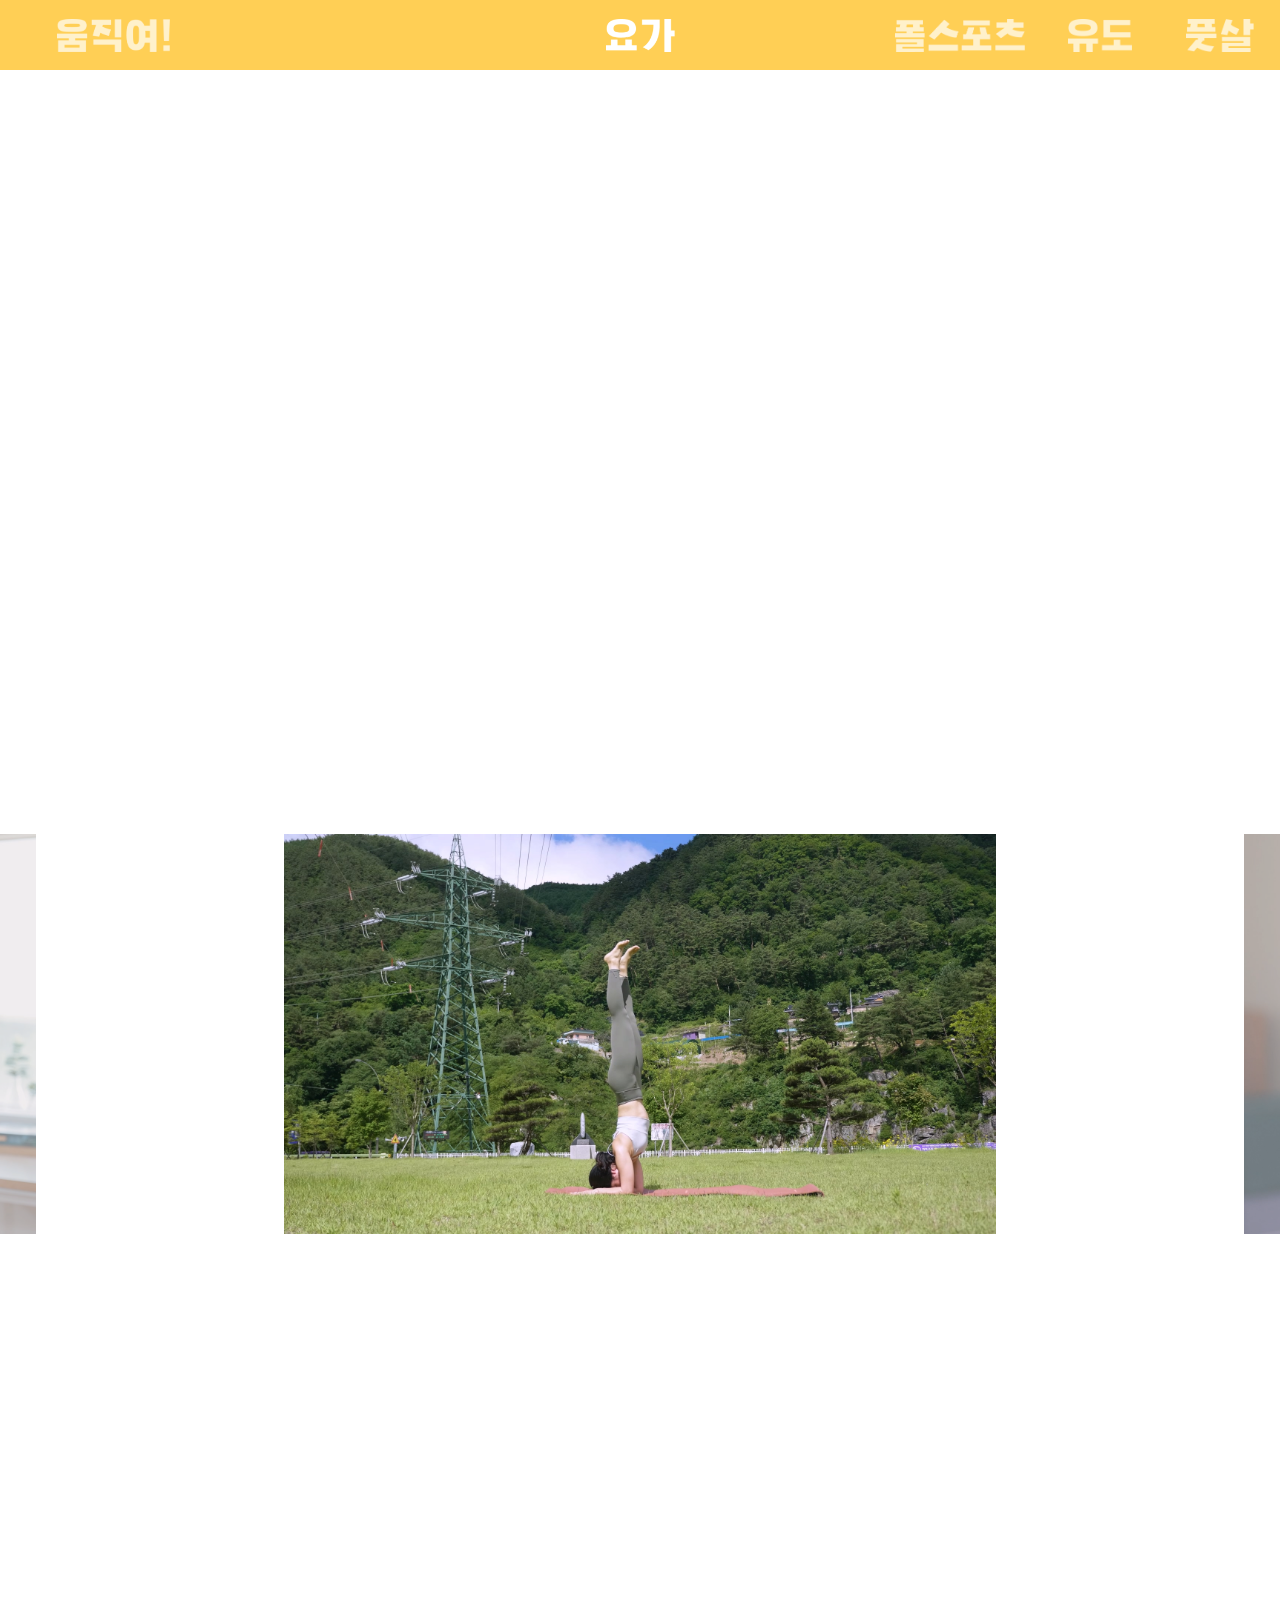
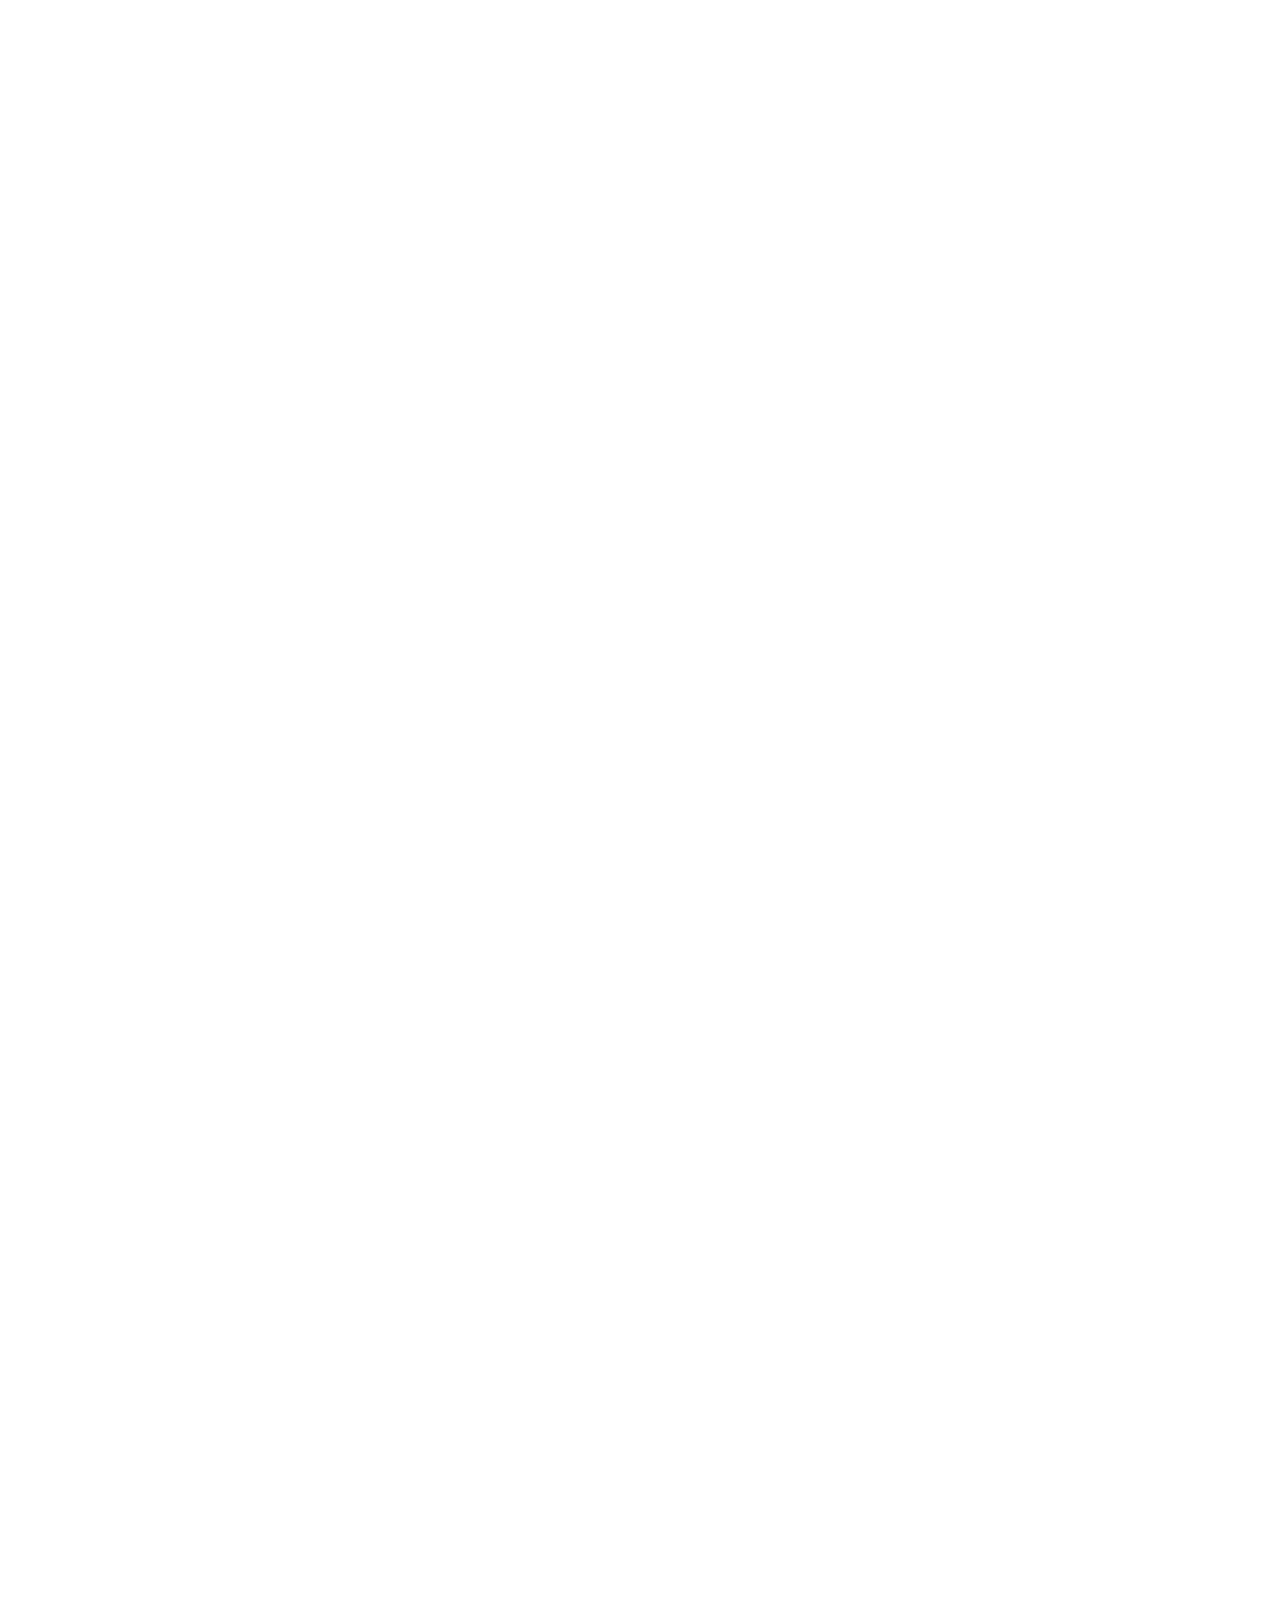
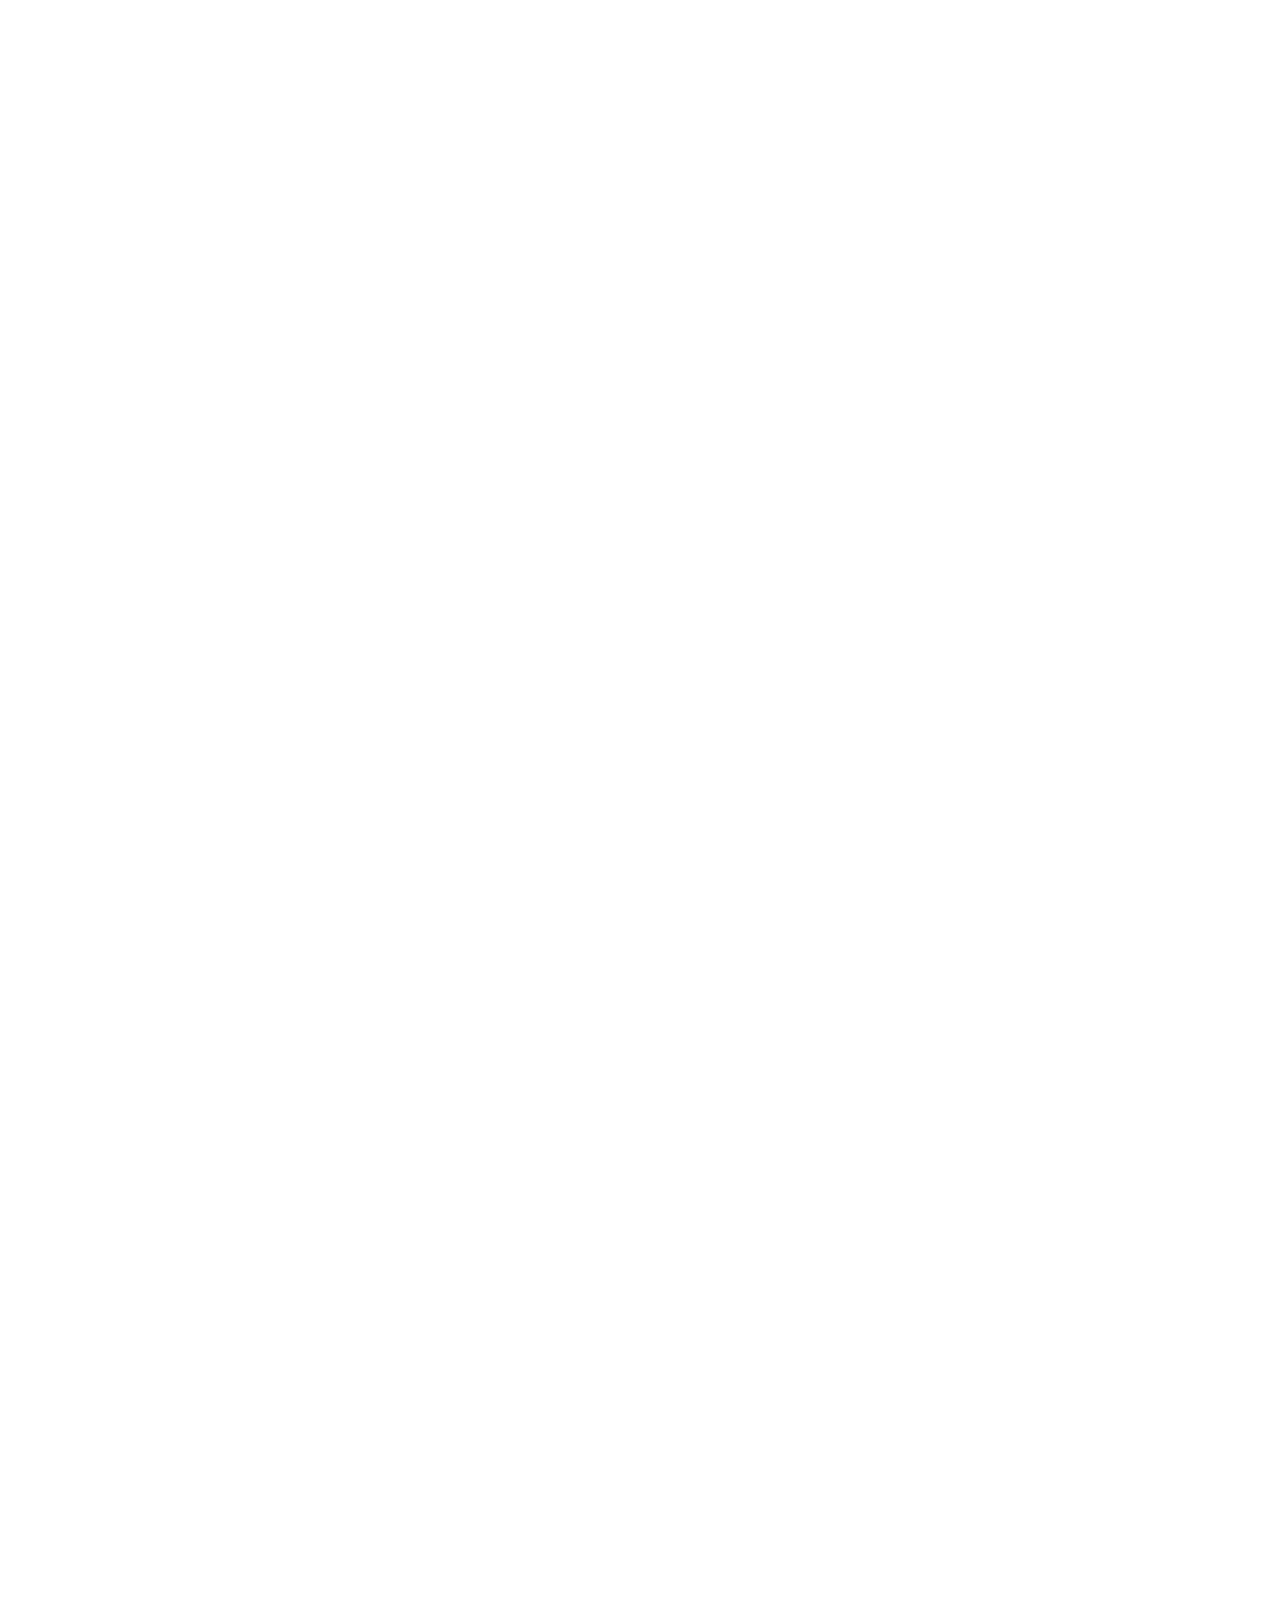
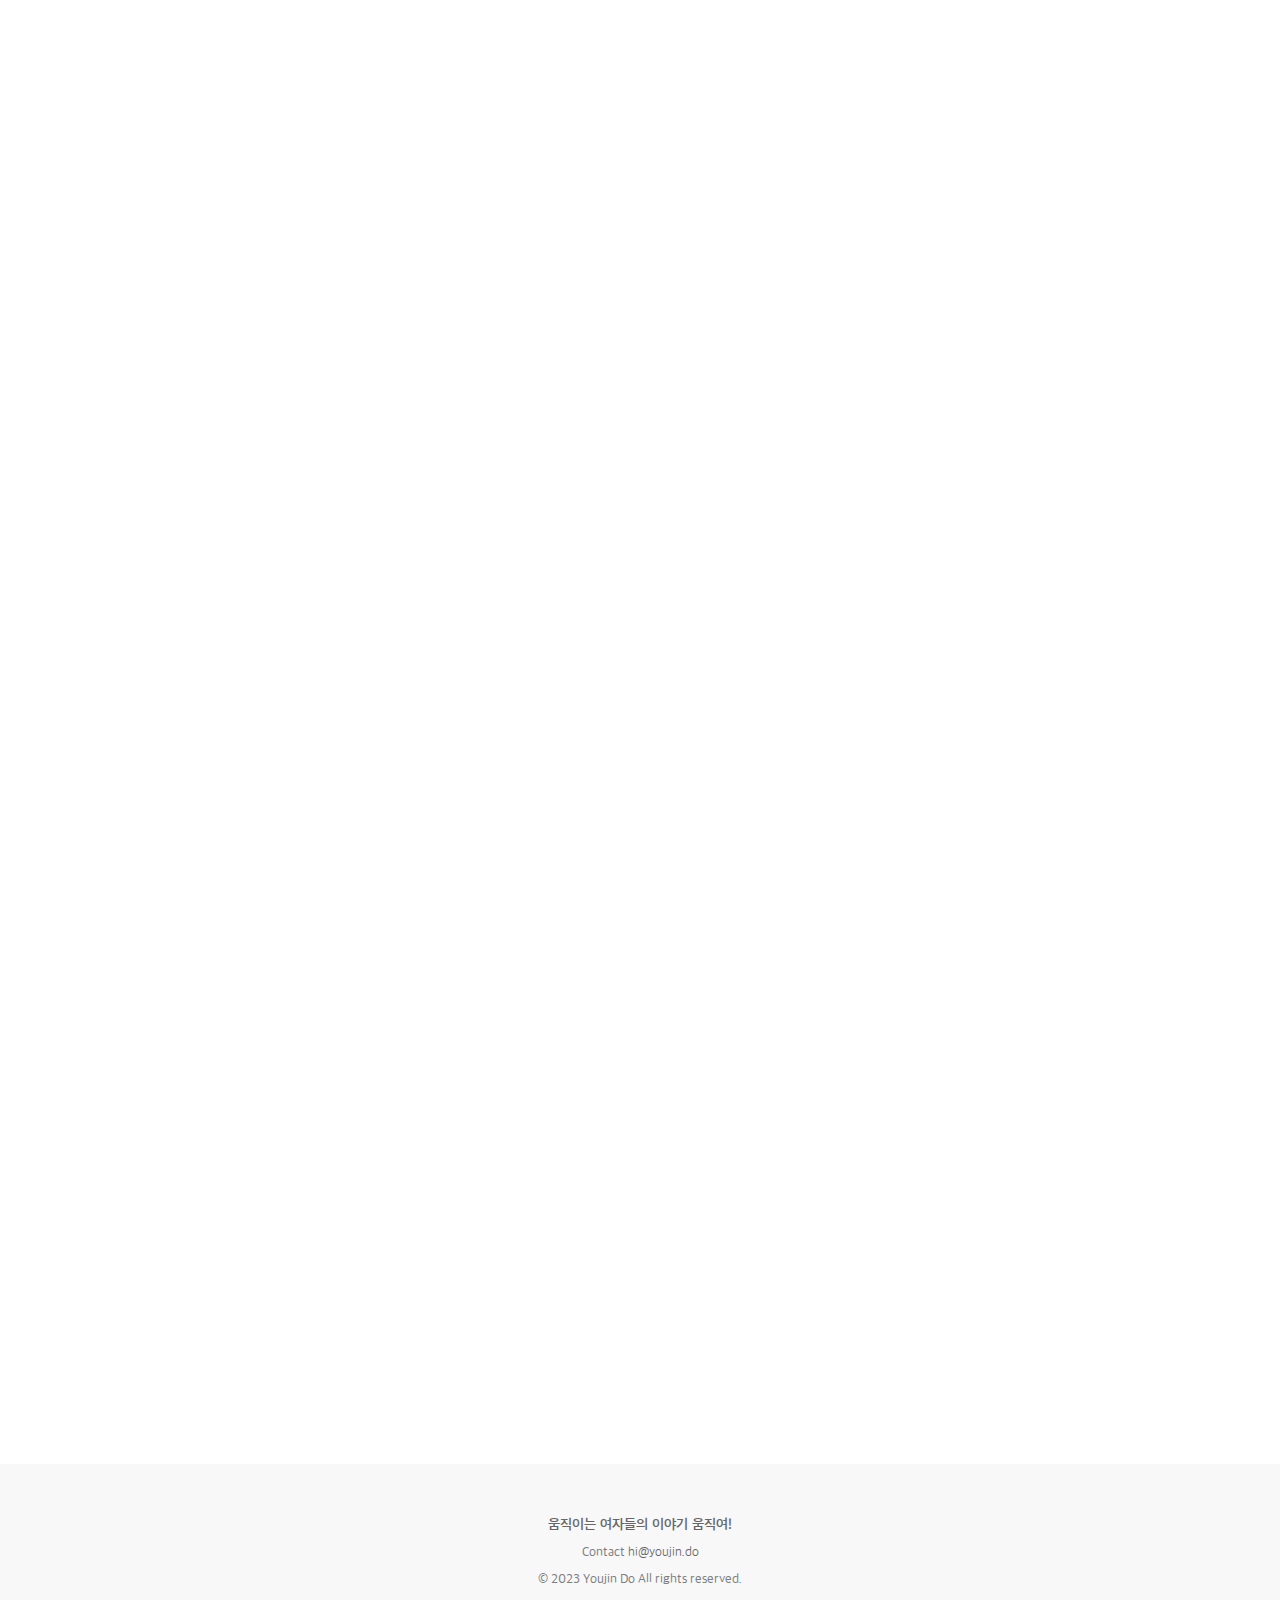
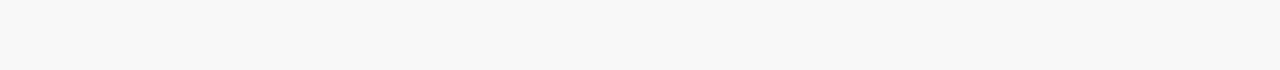
<file: page/yogaMain.html>
<!DOCTYPE html>
<html lang="ko">
<head>
    <!-- Google tag (gtag.js) --> <script async src="https://www.googletagmanager.com/gtag/js?id=G-0Q1STX5YFT"></script> <script> window.dataLayer = window.dataLayer || []; function gtag(){dataLayer.push(arguments);} gtag('js', new Date()); gtag('config', 'G-0Q1STX5YFT'); </script>
    <meta charset="UTF-8">
    <meta http-equiv="X-UA-Compatible" content="IE=edge">

    <meta name="color-scheme" content="light only"/>
    <meta name="viewport" content="width=device-width,initial-scale=1.0,minimum-scale=1.0,maximum-scale=1.0,user-scalable=no">

    <link rel="apple-touch-icon" sizes="120x120" href="/apple-touch-icon.png">
    <link rel="icon" type="image/png" sizes="32x32" href="/favicon-32x32.png">
    <link rel="icon" type="image/png" sizes="16x16" href="/favicon-16x16.png">
    <link rel="manifest" href="/site.webmanifest">
    <link rel="mask-icon" href="/safari-pinned-tab.svg" color="#5bbad5">
    <meta name="msapplication-TileColor" content="#da532c">
    <meta name="copyright" content="&copy;2023 Youjin Do All rights reserved." />
    <meta name="theme-color" content="#ffffff">

    <link rel="stylesheet" href="../css/comm.css">
    <link rel="stylesheet" href="../css/style.css">
    <link rel="stylesheet" href="../css/swiper.css">
    <title>움직여!</title>
</head>
<script src="https://ajax.googleapis.com/ajax/libs/jquery/3.6.0/jquery.min.js"></script>
<script src="../js/swiper.js"></script>
<script src="../js/player.js"></script>
<script>


    /* html 최초 로드 및 이벤트 상시 대기 실시 */

    $(window).on('load', function() {
        //메소드 호출
        main();
        slider();
    });

    /* html 화면 크기 리사이즈 확인 */
    $(function(){
        $(window).resize(function(){
            main();
            var $headerNavUl = $('header nav.headerNav ul');
            var windowWidth = $(window).width(); //요소의 높이를 반환 S
            if ( windowWidth > 820 ) {
                $headerNavUl.css({"display": "block"});
            }
        });
    });

    function main() {

        var windowWidth = $(window).width(); //요소의 높이를 반환 S
        var windowHeight = $(window).height(); //요소의 높이를 반환 S

        var $headerNavUl = $('header nav.headerNav ul');

        if ( windowWidth > 820 ) {
            $headerNavUl.css({"left": "0"});
        } else {
            $headerNavUl.css({"left": "-200%"});
        }

        $("#vimeoTrailer iframe").css('width', windowWidth);
        $("#vimeoTrailer iframe").css('height', windowWidth/16*9);

        $('.btn_cate').on('click', function() {
            if ( $headerNavUl.css('left') == '0px' ){
                $headerNavUl.animate( { left: '-200%' }, { duration: 100 } );
            } else {
                $headerNavUl.animate( { left: '0' }, { duration: 100 } );
            }
        });

        $('h1').on('click', function() {
            location.replace("../index.html");
        });

        var $gallList = $('nav.gall ul li');
        var nw = $gallList.width();
        $("nav.gall ul li").css('height',nw);
    }

    function slider() {
        let swiper = undefined;
        let slideNum = $('.slider .swiper-slide').length //슬라이드 총 개수
        let slideInx = 0; //현재 슬라이드 index

        //디바이스 체크
        // let oldWChk = window.innerWidth > 767 ? 'pc' : 'mo';
        let oldWChk= 'mo';
        sliderAct();
        $(window).on('resize', function() {
            // let newWChk = window.innerWidth > 767 ? 'pc' : 'mo';
            let newWChk= 'mo';
            if (newWChk != oldWChk) {
                oldWChk = newWChk;
                sliderAct();
            }
        })

        //슬라이드 실행
        function sliderAct() {
            //슬라이드 초기화
            if (swiper != undefined) {
                swiper.destroy();
                swiper = undefined;
            }

            //slidesPerView 옵션 설정
            let viewNum = 2 ; // oldWChk == 'pc' ? 4 : 2;
            //loop 옵션 체크
            let loopChk = slideNum > viewNum;

            swiper = new Swiper(".slider .inner", {
                slidesPerView: "auto",
                initialSlide: slideInx,
                loop: loopChk,
                centeredSlides: true,
                speed : 2000,
                autoplay: { // 자동 슬라이드 설정
                    delay: 3000, // 시간 설정
                    disableOnInteraction: false, // false로 설정하면 스와이프 후 자동 재생이 비활성화 되지 않음
                },
                navigation: {
                    nextEl: $('.slider .btn_next'),
                    prevEl: $('.slider .btn_prev'),
                },
                on: {
                    activeIndexChange: function() {
                        slideInx = this.realIndex; //현재 슬라이드 index 갱신
                    }
                },
            });
        }
    }



</script>
<body>
    <header class="sub yoga">
        <nav class="headerNav" id="headerNav">
            <ul>
                <li class="move"><a href="letsmoveMain.html">움직여</a></li>
                <li class="yoga"><a href="yogaMain.html"><strong>요가</strong></a></li>
                <li class="pole"><a href="poleMain.html">폴스포츠</a></li>
                <li class="judo"><a href="judoMain.html">유도</a></li>
                <li class="futsal"><a href="futsalMain.html">풋살</a></li>
            </ul>
        </nav>
        <span class="btn_cate">메뉴</span>
        <h1><a href="javascript:;"  >움직이는 여자들의 이야기</a></h1>
    </header>


    <main id="main" class="main">
        <section class="trailer">
            <div class="vimeoTrailer" id="vimeoTrailer">
                <iframe src="https://player.vimeo.com/video/874295623?autoplay=1&loop=1&muted=1&controls=true"
                        frameborder="0"
                        allow="autoplay; fullscreen; picture-in-picture"
                        allowfullscreen></iframe>
            </div>
        </section>
    </main>

    <section class="yoga" id="yogaMain">

        <div class="slider">
            <div class="inner">
                <ul class="swiper-wrapper slide_list">
                    <li class="swiper-slide"><img src="../image/stillcut/MOVE_Yoga_still_1.jpg" alt="" /></li>
                    <li class="swiper-slide"><img src="../image/stillcut/MOVE_Yoga_still_2.jpg" alt="" /></li>
                    <li class="swiper-slide"><img src="../image/stillcut/MOVE_Yoga_still_3.jpg" alt="" /></li>
                    <li class="swiper-slide"><img src="../image/stillcut/MOVE_Yoga_still_4.jpg" alt="" /></li>
                    <li class="swiper-slide"><img src="../image/stillcut/MOVE_Yoga_still_5.jpg" alt="" /></li>
                    <li class="swiper-slide"><img src="../image/stillcut/MOVE_Yoga_still_6.jpg" alt="" /></li>
                </ul>
            </div>
            <span class="btn btn_prev">prev</span>
            <span class="btn btn_next">next</span>
        </div>
    </section>

    <section class="interviewContents" id="interviewContents">
        <article>
            <div class="interviewCont">
                <div class="interviewContentsTitle" >
                    <h6 class="yoga"><span>EP 01. 요가</span><span>_이소영님</span></h6>
                    <div class="author">
                        <p class="nm">작성자 : 김지영</p>
                        <span class="sns">
                            <a href="https://instagram.com/masvidaa" target="_blank" class="instagram">https://instagram.com/masvidaa</a>
                            <a href="https://brunch.co.kr/@masvida#articles" target="_blank" class="brunch">https://brunch.co.kr/@masvida#articles</a>
                        </span>
                    </div>
                </div>

                <p>
                    19세기의 버지니아 울프는 여자에게 일정한 돈, 자기만의 방, 생각을 표현할 용기가 필요하다고 했다.<br>
                    21세기 버전으로 다시 말한다면 <span class="highlight yellow">현대의 여성에게는 자신만의 숲과 나에게 맞는 운동이 되지 않을까?</span></br>
                    여기 이것으로 자신의 삶을 새롭게 꾸려가는 이가 있다.<br>
                    강원도 정선에서 '포레스트 요가'를 수련하고 가르치고 있는 이소영 씨는 <br>10년이 넘던 커리어를 하나의 운동을 만난 것을 계기로 정리하게 되었다.
                </p>

                <p class="tit">포레스트 요가, 평화롭게 호흡할 수 있는 나만의 숲을 만나다</p>

                <p class="txtindent">
                    "IT회사에서 브랜딩 디자이너로 일했는데 버려질 무언가를 계속해서 만들어 내야 한다는 사실이 힘들었어요.<br>
                    대량으로 만들어지고 버려지는 반복되는 과정을 지켜보며 이런저런 고민이 많았죠.<br>
                    그런 고민을 하던 중에 우연히 요가를 만나게 됐어요.<br>
                    회사에서 주는 장기 휴가로 발리의 우붓이라는 지역에 갔는데, 그곳이 요가의 성지 같은 곳이었거든요.<br>
                    요가에 대해서 전혀 모르는 상태로 우연히 숙소 근처에서 열리는 아침 요가 강습에 참석하게 됐어요.<br>
                    그런데 그날 우연히 경험한 숲속의 요가가 너무 좋았던 거예요. <br>
                    야외 샬라여서 바람, 습도, 그리고 소리를 그대로 느낄 수 있었죠."
                </p>

                <p>
                    작은 야외 살라에서의 요가 경험은 예상치 않게 소영 씨의 삶을 차츰차츰 바꿔 나갔다.<br>
                    한국에 돌아와서도 꾸준히 요가 수련을 이어 나가던 소영 씨는 어느 날 문득 사람들에게 요가를 가르쳐 보고 싶다고 생각하게 되었다.
                    지구에 무해하고, 또 타인을 도와줄 수 있는 일. <br>
                    그간 디자이너로서 고민해 왔던 윤리적 고민에서 벗어날 수 있는 일이었다. <br>
                    그렇게 요가 지도자로서의 첫발을 내딛게 된 소영 씨는 거주지에 대해서도 고민을 시작했다.
                </p>

                <p class="txtindent yogaillust01">
                    “서울 생활에 지쳐서 어디론가 벗어나고 싶은 마음에 제주도에 살았어요.<br>
                    그런데 제주도에서는 포레스트 요가를 수련하기가 너무 어려웠어요.
                    선생님들이 다들 육지에 계시거든요. <br>수련을 계속하려면 육지로 가야 할 것 같긴 한데 서울로는 정말 다시 가고 싶지 않았어요. <br>
                    그 바쁘고 경쟁적인 삶이 싫어서 다른 일을 선택한 거니까요. <br>
                    그러다가 친한 친구가 살고 있는 정선이 눈에 들어왔어요. <br>
                    우연히 이곳에 오게 된 건데 감사하게도 정선에 저를 필요로 하는 분들이 많아 즐겁게 일을 하고 있죠.”
                </p>

                <p>
                    요가가 소영 씨의 삶에 가져온 변화는 직업, 거주지뿐만이 아니다.<br>
                    <span class="highlight yellow">일상에 여백과 부드러움이 생겼다는 점이 사실 가장 만족스러운 부분이다.</span><br>
                    밤낮없이 일하던 삶은 이제 없다. 수업으로 시간을 꽉 채우기보다 스스로를 보살필 시간을 줄 수 있게 되었다.
                </p>

                <p class="txtindent">
                    “처음 배웠을 때부터 느낌이 달랐어요. 다른 운동도 많이 해봤는데 요가는 달라요. 일상으로 아주 깊숙이 들어왔죠. <br>
                    다른 운동은 어딘가로 가서 해야 하다 보니 사실 나가는 게 어려워서 못 하게 되는 경우가 많잖아요.<br>
                    <span class="highlight yellow">근데 요가는 내 눈앞에 항상 매트가 있는 거예요.</span> 그러니까 조금 귀찮은 날에도 일단 매트 위에 앉아서 숨이라도 쉬어요. <br>
                    아주 간단한 자세로 시작했다가 점점 빠져들게 되는 거죠.<br>
                    요가는 개념 자체가 수련에 가깝기도 하고, 매트만 깔려 있으면 어디서도 할 수 있다 보니까 벗어날 수가 없더라고요.😊”
                </p>

                <p class="tit">거꾸로 서서 바라본 뒤집힌 세상 속 뒤바뀐 일상</p>

                <p>
                    바쁜 도시 서울에서 경쟁적인 삶에 익숙했던 소영 씨는 자신의 몸도 몰아붙이듯이 대하는 것에 익숙했다. <br>
                    억지로 힘쓰고, 애써서 버티다 보면 몸에 힘이 잔뜩 들어갈 수밖에 없었다.
                </p>

                <p class="txtindent">
                    “재미있게도 요가는 신체의 모든 것을 드러내요. <br>
                    자신의 성격, 성향 같은 것도요. 저는 항상 스스로를 푸시하는 사람이었더라고요. <br>
                    뭔가를 늘 열심히 하는데 몰아붙이듯이 하는 거죠. 그런데 포레스트 요가를 하면서는 내려놓는 연습을 하게 됐어요. <br>
                    힘을 쓴다는 것이 나쁜 것은 아니지만 너무 그 방향으로만 나를 몰아붙이면 불균형이 일어나게 되니까요.”
                </p>

                <p>온몸 가득 힘을 주어 스스로를 밀어내며 버티던 소영 씨의 세상은 요가를 하면서 뒤집혔다. </p>

                <p class="txtindent">
                    “저는 희한하게 몸을 뒤집는 역립 자세를 좋아했어요.<br>
                    머리 서기부터 시작해서 손을 바닥에 대고 서는 핸드스탠드 같은 동작을 좋아하는데요.<br>
                    사실 우리는 직립보행을 하는 동물이고 항상 중력에 의해서 발이 닿아 있잖아요.<br>
                    <span class="highlight yellow">그것을 뒤집었을 때의 쾌감이 있어요. 단 몇 초인데 짜릿하죠."</span>
                </p>

                <p class="yogaillust02">서민정 트레이너는 코어 근육이 뇌만큼 중요하다고 말한다. </p>

                <p class="txtindent">“역립 자세는 본인이 가지고 있는 코어 근육을 느낄 수 있는 대표적인 자세 중 하나인데요.<br>
                    거꾸로 섰을 때 어깨와 팔만으로는 안정적인 자세를 유지할 수가 없어요. 그때 코어의 힘이 중요합니다. <br>
                    이때 말하는 코어는 복부만을 말하는 것이 아니라 가슴 아래부터 고관절까지 포괄하는 네모 모양의 몸의 중심부를 뜻해요. <br>
                    내장을 보호하고, 호흡은 물론 사지를 움직이는 컨트롤 역할을 하기 때문에 몸 전체에서 아주 중요한 역할을 하는 근육입니다.”
                </p>

                <p>많고 많은 요가의 종류 중에서도 소영 씨가 수련하고 가르치는 것은 ‘포레스트 요가’다. <br>
                    하나의 자세를 오래 유지하는 정적인 요가이면서도 코어의 근육이 많이 관여하는 운동이기도 하다.
                    특히 통증에 대한 치유의 목적이 크다.
                </p>

                <p class="txtindent">“어느 날은 '브릿지'라는 자세를 하며 가슴으로 호흡하는데 호흡이 너무나 시원하게 제 가슴 속으로 들어오면서 갑자기 눈물이 쏟아지는 거예요. <br>
                    <span class="highlight yellow">내가 힘쓰고 애써 스스로를 몰아붙일 때는 느낄 수 없었던 자유로움을 그 순간 온몸으로 느꼈기 때문인 것 같아요.</span><br>
                    왠지 부끄럽기도 하고 시원하기도 한, 다양한 감정들이 오갔어요.”
                </p>

                <p>사람들은 대부분의 시간을 습관처럼 살아간다. 하지만 몸도, 생각도 그저 습관처럼 움직이다 보면 자신이 어떤 상태로 살아가는지 알아차리기 어렵다. <br>
                    소영 씨는 요가를 만나 비로소 자신의 몸과 마음에 필요했던 공간을 만드는 법을 알게 되었다. 내 몸과 마음이 편안하게 쉬어갈 수 있는 공간.<br>
                    요가는 소영 씨에게 도시에서는 쉽사리 내어주지 않던 편안한 숲과 같은 공간을 내주었다. “어느 순간 내가 호흡하지 않고 있는 경우가 있어요. <br>
                    그런데 이걸 순간순간 알아차리면 호흡을 할 수 있는 여유를 다시 찾게 돼요. 아 숨을 안 쉬고 있었구나, 한 번 다시 쉬어 볼까?”
                </p>

                <p class="tit">거대한 산과 같은 사회의 시선을 벗어나는 힘</p>

                <p class="txtindent">“제가 요가 수련하는 모습을 올리는 인스타그램 계정이 있는데요. <br>
                    어느 날 어떤 분이 너무 야해서 보기 불편하다는 말을 하시더라고요. 되려 웃으면서 당신이 대체 어떤 생각을 하시냐고 되물었어요.”
                </p>

                <p>소영 씨가 영상과 사진으로 자신이 수련하는 모습을 기록으로 남겨두는 것은 요가를 통해 더 개선되는 매일을 나누고 이를 통해 스스로 발전하고자 함이다. <br>
                하지만 소영 씨가 느끼기에 세상 사람들의 시선은 여전히 외부를 향해 더 뻗어 있다.
                </p>

                <p class="txtindent">“많은 사람이 여전히 이런 질문을 하세요. 요가를 하면 몸매가 예뻐지나요? 이뿐만이 아니에요.<br>
                    저보다 나이가 있으신 한 선생님이 이제 막 요가 강사 경력을 시작하시는 단계에서 아드님한테 물어봤대요. <br>
                    너라면 어떤 강사에게서 수련받고 싶냐고. 그랬더니 아들이 이렇게 대답하더래요.<br>
                    ‘엄마, 간단해. 젊고 마르고 예쁘면 돼.’ 이런 현실들이 참 안타깝죠. <br>
                    실제로 그런 시각에 맞춰서 마른 몸을 유지하려고 노력하는 분들도 계시고요. 그게 아름다움이라고 생각하는 상태에서는 시선이 자신이 아닌 타인에게 가 있는 상태인 거죠.”
                </p>

                <p>과학기술학자인 임소연 박사는 요가하는 여성들을 바라보는 우리 사회의 시선이 우리 사회에서 여성들의 몸이 처한 상황을 전형적으로 보여준다고 말한다.
                </p>

                <p class="txtindent">“사회에서 여성의 몸을 바라볼 때는 실제로 그 몸을 움직이고 있는 여성이 아니라 그 몸을 바라보는 사람들이 주인인 것처럼 생각해요. <br>
                    또한 개개인의 여성들 입장에서도 요가라는 운동이 사회에서 바라는 여성성을 가진 몸을 만들어 줄 거라는 기대를 가지고 진입하게 되는데요.<br>
                    사실상 사회에서 기대하는 여성성에 완벽히 부합하는 몸이란 건 존재할 수 없기 때문에 여성들은 운동하는 내내 사회에서 기대하는 시선과 현실 사이의 간극을 느낄 수밖에 없어요.
                </p>

                <p>
                    하지만 그러한 전형적인 시선에 맞설 수 있는 힘도 결국 운동을 하면서 얻을 수 있어요. <br>
                    <span class="highlight yellow">여성 스스로 움직이고 호흡하는 몸을 직접 대면하고,  스스로 느끼는 모든 순간이 쌓여서 사회의 거대한 시선을 버텨내고,  결국엔 넘어서는 힘을 가질 수 있게 돼요.”</span>
                </p>

                <p>타인의 시선이 아닌 내 안의 재미를 찾을 것. 이것을 깨닫고 소영 씨의 삶은 크게 변화했다. <br>
                    그 변화를 소영 씨는 사람들과 나누고 싶다. </p>

                <p class="txtindent">“내년엔 또 얼마나 즐거울까? 생각만 해도 행복하죠. 매년 즐거움이 갱신되고 있어요. <br>
                    남들의 시선이 뭐가 중요할까요? 보여 주는 것보다 내가 즐거운 게 중요하죠. <br>
                    저는 요가할 때도 재밌었지만 농구, 풋살, 클라이밍 할 때도 재밌었어요. <br>
                    누군가에게 보여주거나 내 몸을 아름답게 만들기 위해서가 아니라 그냥 그 운동이 정말 재밌어서 하는 거예요. <br>
                    그 재미에 정말 심취하다 보면 자연스럽게 나의 시선도 타인보다는 나 자신을 향하게 된다고 생각해요. <br>
                    <span class="highlight yellow">세상에는 정말 다채롭고 다양한 재미가 있거든요. 나를 말려가는 타인의 시선, 사회의 시선에서 벗어나길 바라요.</span><br>
                    어떤 운동을 해야 할지 막막하신 분들이 있다면 희소식을 알려 드릴게요.
                    세상에는 수백, 수천 가지 운동이 있어서 반드시 하나쯤은 나에게 맞는 운동을 찾을 수 있다고 장담해요.
                    그러니 호기심을 가지고 더 찾아보시고, 삶에서 더 다채로운 재미를 즐기시길 바라요.”
                </p>
                <p class="yogaillust03">
                    <br>
                </p>

            </div>
        </article>

    </section>

    <footer>
        <p>움직이는 여자들의 이야기 <strong>움직여!</strong></p>
        <p>Contact  <a href="mailto:hi@youjin.do"> hi@youjin.do</a></p>
        <p>© 2023 Youjin Do All rights reserved.</p>
        <!--<p class="logo"><a href="" target="_blank">vimeo link</a></p>-->
    </footer>

    <script src="../js/motion.js"></script>
</body>
</html>
</file>
<file: css/comm.css>
@-ms-viewport{width:device-width;}
@-o-viewport{width:device-width;}
@-moz-viewport{width:device-width;}
@-webkit-viewport{width:device-width;}
@viewport{width:device-width;}

@font-face { /* 애플산돌고딕 폰트 적용 */
    font-family: "SDGothic";
    src: url("../font/AppleSDGothicNeoL.ttf") format("truetype");
    font-weight: 500;
}
@font-face { /* 애플산돌고딕 폰트 적용 */
    font-family: "SDGothic";
    src: url("../font/AppleSDGothicNeoM.ttf") format("truetype");
    font-weight: 600;
}
@font-face { /* 애플산돌고딕 폰트 적용 */
    font-family: "SDGothic";
    src: url("../font/AppleSDGothicNeoEB.ttf") format("truetype");
    font-weight: 700;
}
@font-face { /* 애플산돌고딕 폰트 적용 */
    font-family: "SDGothic";
    src: url("../font/AppleSDGothicNeoEB.ttf") format("truetype");
    font-weight: 800;
}

@font-face {
    font-family: "Apple SD Gothic Neo";
    src:
         url("../font/AppleSDGothicNeoT.woff2") format("woff2"),
         url("../font/AppleSDGothicNeoT.woff") format("woff");
    font-weight: 100;
}

@font-face {
    font-family: "Apple SD Gothic Neo";
    src:
         url("../font/AppleSDGothicNeoUL.woff2") format("woff2"),
         url("../font/AppleSDGothicNeoUL.woff") format("woff");
    font-weight: 200;
}
@font-face {
    font-family: "Apple SD Gothic Neo";
    src:
         url("../font/AppleSDGothicNeoL.woff2") format("woff2"),
         url("../font/AppleSDGothicNeoL.woff") format("woff"),
url("../font/AppleSDGothicNeoL.ttf") format("truetype");
    font-weight: 300;
}
@font-face {
    font-family: "Apple SD Gothic Neo";
    src:
          url("../font/AppleSDGothicNeoR.woff2") format("woff2"),
          url("../font/AppleSDGothicNeoR.woff") format("woff"),
          url("../font/AppleSDGothicNeoR.ttf") format("truetype");
    font-weight: 400;
    font-style: normal;
}
@font-face {
    font-family: "Apple SD Gothic Neo";
    src:
          url("../font/AppleSDGothicNeoM.woff2") format("woff2"),
          url("../font/AppleSDGothicNeoM.woff") format("woff"),
          url("../font/AppleSDGothicNeoM.ttf") format("truetype");
    font-weight: 500;
}
@font-face {
    font-family: "Apple SD Gothic Neo";
    src:
         url("../font/AppleSDGothicNeoSB.woff2") format("woff2"),
         url("../font/AppleSDGothicNeoSB.woff") format("woff"),
         url("../font/AppleSDGothicNeoSB.ttf") format("truetype");
    font-weight: 600;
}

@font-face {
    font-family: "Apple SD Gothic Neo";
    src:
         url("../font/AppleSDGothicNeoB.woff2") format("woff2"),
         url("../font/AppleSDGothicNeoB.woff") format("woff"),
         url("../font/AppleSDGothicNeoB.ttf") format("truetype");
    font-weight: 700;
}
@font-face {
    font-family: "Apple SD Gothic Neo";
    src:
          url("../font/AppleSDGothicNeoEB.woff2") format("woff2"),
          url("../font/AppleSDGothicNeoEB.woff") format("woff"),
        url("../font/AppleSDGothicNeoEB.ttf") format("truetype");
    font-weight: 800;
}
@font-face {
    font-family: "Apple SD Gothic Neo";
    src:
        url("../font/AppleSDGothicNeoH.woff2") format("woff2"),
        url("../font/AppleSDGothicNeoH.woff") format("woff");
    font-weight: 900;
}



html {overflow-x: hidden; overflow-y: scroll}
* { margin:0; padding:0;
    font-family:  "Apple SD Gothic Neo",'SDGothic',  AppleSDGothicNeo-Regular
    , 'Malgun Gothic', '맑은 고딕', dotum, '돋움', sans-serif;
    word-break:keep-all; list-style:none; text-indent: 0; font-size: 1em; line-height: 1em;
    box-sizing: border-box;  text-align: left; font-weight: 300;
    -webkit-box-sizing: border-box;
    -moz-box-sizing: border-box;
    box-sizing: border-box;
}

article { margin:0 auto; overflow-x: hidden ; }

.line { border-top :2px solid #FF593C; margin-left:5%; width:90%; height: 2px; display: inline-block; }
.line2 { border-top :2px solid #FF593C; margin-left:5%; margin-bottom:50px; margin-top: 50px; width:90%; height: 2px; display: inline-block; }

.sns a { width: 18px; height: 18px ; margin:0 0 0 8px; float: left; display: inline-block; overflow: hidden; text-indent: -9999px ;
    background-repeat: no-repeat; background-size: 100% auto; background-position: center; border: 1px solid #ccc; }

.sns .youtube   { background-image: url("../image/comm/btn_youtube.png" ); border: none !important; }
.sns .instagram { background-image: url("../image/comm/btn_insta.png" ); border: none !important; }
.sns .facebook  { background-image: url("../image/comm/btn_facebook.png" ); border: none !important; }
.sns .brunch  { background-image: url("../image/comm/btn_brunch.png" ); border: none !important; }
.sns .website  { background-image: url("../image/comm/btn_website.png" ); border: none !important; }

.blind { position: absolute; top: 0; left: 0; display: inline-block; width: 100%; height: 100%;
         background-repeat: no-repeat; background-size: 100% ; background-position: center ;
         opacity: 0.5; text-align: center;  font-size: 50px; color: #fff; z-index: 9 ;  }
.blind p {  position: absolute; top: 40%; left: 10%; width: 80%; height:10%; text-align: center;    }

.pt00 { padding-top:0 !important; }
.mt00 { margin-top:0 !important; }
.mb00 { margin-bottom:0 !important; }
.mt60 { margin-top: 60px !important; }

footer { background: #F8F8F8;  font-size: 0.9em; padding : 50px 0 80px 0; }
footer p{ text-align: center ;  line-height: 22px; height: 22px; }
footer p:nth-child(1) { margin-bottom: 5px; color:#666666;   font-weight: 600; }
footer p:nth-child(2) { margin-bottom: 5px; color:#7E7E7E; font-size: 0.9em; font-weight: 400; }
footer p:nth-child(2) a { color:#666 !important; text-decoration: none !important; }
footer p:nth-child(3) { color:#7E7E7E; font-size:  0.9em; font-weight: 400; }
footer p strong{ font-weight: 600 !important;  }
footer p.logo{
    height:40px; width:40px; margin: 0 auto;
    background-image: url("../image/comm/footer_logo.png" ) ;
    background-repeat: no-repeat;
    background-size:  50% auto;
    background-position: left center;
    text-indent: -9999px;
}

.highlightyellow {
    background-repeat: repeat-x; background-size: 100% 35% ; background-position: left bottom;
    background-image: url("../image/comm/highlight_yellow.png"); }

.highlightyellow.short{
    background-repeat: repeat-x; background-size: 100% 35% ; background-position: left bottom -2px;
    background-image: url("../image/comm/highlight_yellow.png"); }

@media (max-width: 820px) {
    footer { font-size: 0.9em; padding:40px 0 40px 0; }
    footer p {  line-height: 16px; height: 16px;}
    .sns a { width: 16px !important;  height: 16px !important; background-size: 16px auto;  }
    .line2 { margin-bottom:25px; margin-top: 25px;}

}
</file>
<file: css/style.css>
/* 상단 메뉴 */

header { position: fixed; top: 0; left: 0; height: 60px; width: 100%;
    z-index: 800; background-color: #FF593C; }

header.move   { background-color: #FF593C !important;}
header.move ul  { background-color: #FF593C !important;}
header.yoga   { background-color: #FFCF55 !important;}
header.yoga ul  { background-color: #FFCF55 !important;}
header.pole   { background-color: #FF90B8 !important;}
header.pole ul  { background-color: #FF90B8 !important;}
header.judo   { background-color: #3CDDC7 !important;}
header.judo ul  { background-color: #3CDDC7 !important;}
header.futsal { background-color: #4790F8 !important;}
header.futsal ul  { background-color: #4790F8 !important;}

@media (min-width: 1025px) {

    header { position: fixed; top: 0; left: 0; height: 70px; width: 100%;
         z-index: 800; background-color: #FF593C; }

    header h1 {  position: absolute; top: 0; left: calc(50% - 200px); margin:0 auto; display: block; height: 70px; width: 400px;
        background-image: url("../image/comm/header_large_logo_w.png");
        background-repeat: no-repeat; background-size: 100% auto; background-position: center center;
        text-indent: -9999px; font-size: 1em; cursor: pointer; z-index: 9999;
    }

    header h1.mainTit {  background-image: url("../image/comm/header_small_logo_w.png"); background-size: 100% auto;
        width: 100px; left: calc(50% - 50px);  }

    nav.headerNav { position: relative; height: 60px; width: 100%; z-index: 9; text-align: center ; }
    nav.headerNav ul {  display: inline-block; width: 100%; height: 70px; margin: 0 auto; padding: 0 !important;
        max-width: 1400px; text-align: center; }
    nav.headerNav ul li {
        float: left;
        position: relative;
        margin: 10px 0;
        display: block;
        height: 50px;
        width: 12%;
        color: #000; font-size: 1em; text-align: center;
        background-repeat: no-repeat; background-size: auto 30px ; background-position: center center;
    }

    nav.headerNav ul li a { text-indent: -9999px; display:inline-block; width: 100%; height: 100%; }

    nav.headerNav ul li.move   { display:none; background-image: url("../image/comm/nav_move.png" ); ;}
    nav.headerNav ul li.yoga   { background-image: url("../image/comm/nav_yoga.png" ); }
    nav.headerNav ul li.pole   { background-image: url("../image/comm/nav_pole.png" );  }
    nav.headerNav ul li.judo   { background-image: url("../image/comm/nav_judo.png" ); margin-left:52%; }
    nav.headerNav ul li.futsal { background-image: url("../image/comm/nav_futsal.png" ); }


    header.sub .headerNav ul { width: 100%; margin: 0 auto; max-width: 1500px; }
    header.sub .headerNav ul li { width: 120px; float: left; margin-left: 0 ; display:inline-block; background-size: auto 33px; }
    header.sub h1 { background-size:auto 33px; }
    header.sub .headerNav ul li.move { margin-left: 3%; width: 150px;  }

    header.pole h1 {  background-image: url("../image/comm/nav_pole_on.png"); }
    header.pole .headerNav ul li.pole { display:none; }
    header.pole .headerNav ul li.move { margin-left: 3%; width: 150px;  }
    header.pole .headerNav ul li.yoga { margin-left: calc(97% - 550px); }

    header.yoga h1 {  background-image: url("../image/comm/nav_yoga_on.png"); }
    header.yoga .headerNav ul li.yoga { display:none; }
    header.yoga .headerNav ul li.pole { margin-left: calc(97% - 550px); width: 160px; }

    header.judo h1 {  background-image: url("../image/comm/nav_judo_on.png"); }
    header.judo .headerNav ul li.judo { display:none; }
    header.judo .headerNav ul li.pole { width: 160px; }
    header.judo .headerNav ul li.yoga { margin-left: calc(97% - 550px);  }

    header.futsal h1 {  background-image: url("../image/comm/nav_futsal_on.png"); }
    header.futsal .headerNav ul li.futsal { display:none; }
    header.futsal .headerNav ul li.pole {width: 160px; }
    header.futsal .headerNav ul li.yoga { margin-left: calc(97% - 550px);   }

    .btn_cate {display: none;}

    /*스태프*/
    .staff article { margin:0 auto; height:100%;  width: auto;  }
    /*.staff h5 {border: 1px solid #ff0; }*/


}

@media (max-width: 1024px) {

    header { position: fixed; top: 0; left: 0; height: 50px; width: 100%; z-index: 800; }

    header h1 {
        /*width:260px; left: calc(50% - 130px) ;*/
        /*background-size:  auto 30% ;*/
    }
    header h1 {
        position: absolute;
        top: 0;
        font-size: 1em;
        margin:0 auto;
        display: block;
        height: 50px;
        width: 260px; left: calc(50% - 130px)   ;
        background-image: url("../image/comm/header_large_logo_w.png");
        background-repeat: no-repeat; background-size: 100% auto;
        background-position: center center;
        text-indent: -9999px;
        cursor: pointer;
        z-index: 9999;
    }

   header h1.main {
        background-image: url("../image/comm/header_small_logo_w.png");
        background-size: 100% auto;
        width: 100px;
        left: calc(50% - 50px);
    }
    header.pole h1 {  background-image: url("../image/comm/nav_pole_on.png"); background-size: auto 26px; }
    header.yoga h1 {  background-image: url("../image/comm/nav_yoga_on.png"); background-size: auto 26px; }
    header.judo h1 {  background-image: url("../image/comm/nav_judo_on.png"); background-size: auto 26px; }
    header.futsal h1 {  background-image: url("../image/comm/nav_futsal_on.png");  background-size: auto 26px; }

    header .btn_cate { position: absolute; top:0;
        left: 10px; width: 50px; height: 50px;
        background-image: url("../image/comm/btn_category.png");
        background-repeat: no-repeat; background-size: 25px auto;
        background-position: center center; text-indent: -9999px ; cursor: pointer }

    nav.headerNav { position: absolute; width: 100%; height:50px !important;   }
    nav.headerNav ul {
        position: absolute; top: 50px ; left: 200%; width: 100% !important;   height:45px !important;
        background-color:#FFBDB1;   padding: 0 30px;  z-index: 0 !important;
    }

    header.move ul  { background-color: #FFBDB1 !important;}
    header.yoga ul  { background-color: #FFECBB !important;}
    header.pole ul  { background-color: #FFD3E3 !important;}
    header.judo ul  { background-color: #B1F1E9 !important;}
    header.futsal ul  { background-color: #B5D3FC !important;}

    nav.headerNav ul li {
        float:left ; font-size: 0.95em;
        position: relative; text-align:center !important;
        height:45px ; padding:0 2.5% !important;  width: auto ;  display: block;
        color: #000   ;  margin :0  ;
        text-indent: 0; background-image: none ;
    }

    nav.headerNav ul li.move { display: block; margin-right:50% !important; padding:0 0 0 3% !important; }
    nav.headerNav ul li a { font-weight: 600;
        text-indent:0; display:inline-block; width: 100%; height: 100%; line-height: 45px;
        background: none ; color: #000 ; text-decoration: none; text-align: center ; }


}

@media (max-width:1024px) and (min-width:800px)  {
    nav.headerNav ul li.move { margin-right:50% !important;   }
}

@media (max-width:801px) and (min-width:621px)  {
    nav.headerNav ul li.move { margin-right:45% !important;   }
}

@media (max-width:620px) {
    nav.headerNav ul li.move { margin-right:25% !important; padding:0 0 0 3% !important; }
}

@media (max-width:560px) {
    nav.headerNav ul li.move { margin-right:20% !important; padding:0 0 0 3% !important; }
}

@media (max-width:414px) {

    nav.headerNav ul { padding:0 !important;  }
    nav.headerNav ul li { width:18%;  margin-right:0% !important; }

    nav.headerNav ul li:first-child { margin-left: 5%;  width:18%; }
    nav.headerNav ul li:nth-child(2) {  width:16%; }
    nav.headerNav ul li:nth-child(3) {  width:21%;  }
    nav.headerNav ul li:nth-child(4) {  width:17%;  }
    nav.headerNav ul li:last-child { width:17%; }
    nav.headerNav ul li.move { margin-right:0 !important; padding:0 3% 0 3% !important; }

}

.introduce { padding-bottom: 100px ; }
.introduce nav.gall {
    position: relative;  width: 100%; padding:20px 220px 20px 220px; text-align: center;
}
.introduce nav.gall ul { width: 100%; padding:30px 0 20px 0; display: inline-block;  overflow: hidden;}
.introduce nav.gall li {
    float:left; font-size: 1em;  display: block; height: 100px; width: 16%;
    margin:0 2%;
    text-align: center; overflow: hidden;
    background-repeat: no-repeat; background-size: auto 20% ; background-position: center center;
    border-radius: 100%;
    transition:0.5s all;
}
.introduce nav.gall ul li a {
    text-align:center;  display: block; width: 100%; height: 100%; text-indent: -9999px;
    background-repeat: no-repeat; background-size: auto 40px ;
}
nav.gall ul li:hover { transform: scale(1.05); }

nav.gall ul li.move    { background-image: url("../image/comm/gall_txt_move.png" );  background-color: #FF593C;}
nav.gall ul li.yoga    { background-image: url("../image/comm/gall_cont_yoga.png" ); background-size: auto 80% ; background-color: #FFCF55;}
nav.gall ul li.pole    { background-image: url("../image/comm/gall_cont_pole.png" ); background-size: auto 100% ; background-color: #FF90B8;}
nav.gall ul li.judo    { background-image: url("../image/comm/gall_cont_judo.png" ); background-size: auto 100% ; background-color: #3CDDC7;}
nav.gall ul li.futsal  { background-image: url("../image/comm/gall_futsal_pole.png" ); background-size: auto 80% ; background-color: #4790F8;}

nav.gall ul li.yoga    a:hover { background-image: url("../image/comm/gall_txt_yoga.png" ); background-position: 50% 80%; }
nav.gall ul li.pole    a:hover { background-image: url("../image/comm/gall_txt_pole.png" ); background-position: 90% 55% ; }
nav.gall ul li.judo    a:hover { background-image: url("../image/comm/gall_txt_judo.png" ); background-position: 85% 60% ; }
nav.gall ul li.futsal  a:hover { background-image: url("../image/comm/gall_txt_futsal.png" ); background-position: 70% 70% ; }


main { margin:0 ; padding:0 ; }
.main { margin-top: 60px;}
.vimeoTrailer { position:relative; height:100%;  padding:0 ; display:inline-block; width: 100%; }
.vimeoTrailer iframe {margin:0 ; }

.trailer .yogatext {display: none;
    position: absolute; bottom:10%; left: 5%; height: 200px; width: 200px;
    background-image: url("../image/comm/mainyogatext.png" ) ;
    background-repeat: no-repeat;
    background-size:  100% auto;
    background-position: left center;
    text-indent: -9999px;
    z-index: 10;
}



.introduce article { padding-top:50px; padding-left:250px; }
.introduce article h4 {
    font-size: 1.5em; font-weight:700; height:80px; width:300px; padding: 50px 0 0 0 ; margin-bottom: 10px;
    background-repeat: no-repeat; background-size: auto 30px ; background-position: left top;
    background-image: url("../image/comm/bull_punch.png");
}
.introduce article p.kor { line-height: 1.8em; margin-bottom: 20px;  letter-spacing: -0.05em ; font-size: 1.3em}
.introduce article p.eng { line-height: 1.7em; letter-spacing: 0 ; font-size: 1.1em}


/*움직여 상세 페이지*/
.letsmove { text-align: center;  }
.letsmove article { display: inline-block; padding:100px 30px 100px 30px; max-width: 1310px;  }
.letsmove ul { margin-top:30px; font-size: 1em;  }
.letsmove ul li { margin-bottom:10px; padding-left:15px;
    background-image: url("../image/comm/bull_dot.png" ) ;
    background-repeat: no-repeat;
    background-size: 5px auto;
    background-position: left center; }

.letsmove ul li a { text-decoration: none; color:#000; font-weight: 600 }
.letsmove ul li a:hover{ color:#FF593C;  }

.introduce nav.gall ul li { }

.letsmove article h4 {
    height:80px; width:250px;
    background-image: url("../image/comm/main_tit.png" ) ;
    background-repeat: no-repeat;
    background-size:  60% auto;
    background-position: left center;
    text-indent: -9999px;
    margin-bottom: 15px;
}
.letsmove article p.kor { line-height: 1.6em; font-size: 1.2em; margin-bottom: 20px; letter-spacing: -0.05em ;  }
.letsmove article p.eng { line-height: 1.6em; font-size: 1.1em; letter-spacing: 0 ;  }

.purpose article {padding:50px 30px;  max-width: 1310px; }
.purpose article h5 { font-weight: 400; font-size: 1.3em; line-height: 1.8em; margin-bottom: 10px;}
.purpose article h5 strong { font-weight:700; color:#FF593C;  letter-spacing: -0.05em; margin-right:5px}
.purpose article p { font-size:1.1em; line-height: 1.8em; margin-bottom: 20px; letter-spacing: -0.05em }

.purpose article p .italic { font-style: italic}
.purpose article p a { color:#000;  }
.purpose article p a:hover{ color:#FF593C;  }


.staff { text-align: center; margin-top:50px;  width: 100%;  align-items: stretch;  }

.staff h5 { font-size: 1.25em ;  font-weight:700; height:80px;  padding: 50px 0 0 0 ; margin-bottom: 30px;  margin-left:calc(50% - 615px);
    background-repeat: no-repeat; background-size: auto 30px ; background-position: left top;
    background-image: url("../image/comm/bull_punch.png");
}

.staff article { margin:0 auto; height:100%; justify-content:center; display:flex; flex-flow:row wrap;  font-size: 1.0em ;}
.staff article h6 { float: left;clear: none; display: inline-block;   width:120px; line-height: 16px;    }
.staff article h6 strong { clear: both; width:100%; display:inline-block; font-size: 0.9em ; line-height: 25px;  color: #000000; font-weight:600; }
.staff article h6 span { clear: both; width:100%; display:inline-block;  font-size: 0.8em ;  line-height: 18px;  color: #7e7e7e;  font-weight:300; }

.staff article .supportSection  {  justify-content:center;  display: inline-block ;  }
/*.staff article .supportSection > div { float: left; display: inline-block }*/
.staff article .supportSection > .interviewDiv {  width: 300px; float: left ;  }
.staff article .supportSection > .thanksDiv { width:450px;  float: left ;  }

.staff article .supportSection > .interviewDiv > ul { width:130px; float: left ;  }
.staff article .supportSection > .thanksDiv h6 { width: 140px}
.staff article .supportSection > .thanksDiv > ul { width:300px;float: left ;  }

.staff article ul.stafflist li { position:relative; height:80px; line-height: 18px; font-size: 1.0em }

.staff article ul.stafflist li p.role span {clear: both ; display: inline-block; width: 100%;  }
.staff article ul.stafflist li p.role span:nth-child(1) { font-size: 0.9em ; color: #000000; font-weight:600; line-height: 25px; }
.staff article ul.stafflist li p.role span:nth-child(2) {   font-size: 0.8em  ; color: #7e7e7e; line-height: 25px;  }
.staff article ul.stafflist li p.role { float: left; width: 180px; }

.staff article ul.stafflist li p.nm { position: relative; float: left; width: 300px;  }
.staff article ul.stafflist li p.nm span {clear: both ; display: inline-block; width: 100%;  vertical-align: top;  }
.staff article ul.stafflist li p.nm span:nth-child(1) { font-size: 0.9em ; color: #000000;  font-weight:500; line-height: 25px; }
.staff article ul.stafflist li p.nm span:nth-child(2) { font-size: 0.8em  ; color: #7e7e7e; line-height: 25px; }


.staff article ul.supportlist {float: left; clear: none;  }
.staff article ul.supportlist li {  position:relative; height: 80px }
.staff article ul.supportlist li p {  line-height: 1em }

.staff article ul.supportlist li p.nm { float: left;  width: 100%;  }

.staff article ul.supportlist li p.nm span {clear: both ; display: inline-block; width: 100%;line-height: 18px;   }
.staff article ul.supportlist li p.nm span:nth-child(1) { font-size: 0.9em;  color: #000000;  font-weight:500 }
.staff article ul.supportlist li p.nm span:nth-child(2) {  font-size: 0.8em  ;color: #7e7e7e ; }

.staff article ul li span.sns { width:auto; max-width: 80px; margin-top:4px }

.govSupport { margin: 0; padding:20px; width: 100%; text-align: center;   display: inline-block;  }
.govList { margin: 0 auto; padding:0; height:180px; text-align: center; }
.govList .govLogo { clear: both;  text-align: center; margin: 0 auto; }
.govList .txt {  margin: 30px 0 0 0 ;  height:50px; width: 100%; max-width: 1200px; clear: both; display: inline-block; text-align: center; line-height: 1.0em }
.govList ul { width:auto; margin: 0 auto; padding:0; display: inline-block; }
.govList li { float: left; width:150px;  height: 80px; display: block;
    background-position: center; background-repeat: no-repeat; background-size: 80px auto;  }
.govList li.mcst { background-image: url("../image/comm/logo_mcst.png");  }
.govList li.arko { background-image: url("../image/comm/logo_arko.png");  }
.govList li.artson { background-image: url("../image/comm/logo_artson.png");  }
.govList li a { display: inline-block; width: 100%; height: 100%; text-indent: -9999px; }

.interviewContents {margin-top: 10px; }
.interviewContents article {
    position: relative; text-align: center;
    height:100%; width: 100%; display: inline-block; margin-bottom: 50px;
}
.interviewContents h6 {  font-weight:700; height:90px; width:350px; padding: 50px 0 0 0 ; margin-bottom: 10px;
    background-repeat: no-repeat; background-size: auto 30px ; background-position: left top;
    background-image: url("../image/comm/bull_yoga.png"); vertical-align:bottom; line-height: 1em;  }

.interviewContents h6.yoga {background-image: url("../image/comm/bull_yoga.png");}
.interviewContents h6.pole {background-image: url("../image/comm/bull_pole.png");}
.interviewContents h6.judo {background-image: url("../image/comm/bull_judo.png");}
.interviewContents h6.futsal {background-image: url("../image/comm/bull_futsal.png");}

.interviewContents .interviewContentsTitle{ position:relative; clear:both; float: left; width:100%; max-width:880px; display: inline-block ; }
.interviewContents .interviewContentsTitle .author { position:absolute; top:50px; right: 0; display: inline-block ; }
.interviewContents .interviewContentsTitle .author .sns {  float: left; display: inline-block; height:20px;   }
.interviewContents .interviewContentsTitle .author .nm {  float: left;  font-size: 17px; line-height:20px; height:20px;   }

.interviewContents .interviewContentsTitle h6 span { float: left; height:22px; line-height: 22px;  vertical-align: text-bottom;    }
.interviewContents .interviewContentsTitle h6 span:first-child { font-size: 22px; font-weight: 600 ; letter-spacing: -0.05em}
.interviewContents .interviewContentsTitle h6 span:last-child { font-size: 17px; font-weight: 400; margin-left: 3px; }


.interviewContents > article > div p { float: left; max-width: 880px;
  clear:both; /*line-height: 1.6em; font-size: 1.2em; */ margin-bottom: 20px;  display: inline-block ; color:#333;}

.interviewContents article { padding: 0px 50px 50px 50px ; }
.interviewContents > article > .interviewCont {   max-width:880px;  display: inline-block ; }
.interviewContents > article > .interviewCont p {font-size: 19px; line-height: 180%; letter-spacing: -0.05em}
.interviewContents > article > .interviewCont p.txtindent{ margin-left: 20px; }
.interviewContents > article > .interviewCont p.tit { font-weight: 600 !important;  color:#000;  }

.interviewContents > article > .interviewCont p .highlight {
    background-repeat: repeat-x; background-size: 100% 35% ; background-position: left bottom;}
.interviewContents > article > .interviewCont p .yellow { background-image: url("../image/comm/highlight_yellow.png"); }
.interviewContents > article > .interviewCont p .pink { background-image: url("../image/comm/highlight_pink.png"); }
.interviewContents > article > .interviewCont p .green { background-image: url("../image/comm/highlight_green.png"); }
.interviewContents > article > .interviewCont p .blue { background-image: url("../image/comm/highlight_blue.png"); }
.interviewContents > article > .interviewCont p.txtindent2 { padding-left:60px; position: relative }
.interviewContents > article > .interviewCont p.txtindent2 .name { position: absolute; top: 7px; left:15px;
    color: #000;   display: inline-block; height:50px; width: 30px; font-weight: 600;}
.interviewContents > article > .interviewCont > div.illust { float: left; clear:both; display: inline-block; margin:0 auto;
   }

.yogaillust01 {
    margin-top:-100px; width: 100%;
    padding-right:120px; padding-top:340px; margin-bottom: 0;
    background-repeat: no-repeat; background-size: auto 400px ; background-position: right top;
    background-image: url("../image/comm/cont_yoga_illust_01.jpg");
    z-index: 1 !important;
}
.yogaillust02 {
    width:90%;
    margin-top:-60px;
    padding-right:120px; padding-top:280px; margin-bottom: 0;
    background-repeat: no-repeat; background-size: auto 300px ; background-position: right top;
    background-image: url("../image/comm/cont_yoga_illust_02.jpg");
    z-index: 1 !important;
}
.yogaillust03 {
    width: 100%; height:400px;
    background-repeat: no-repeat; background-size: auto 350px; background-position: left bottom;
    background-image: url("../image/comm/cont_yoga_illust_03.jpg");
    z-index: 1 !important;
}


.poleillust01 {
    width: 100%;   margin-bottom: 0;   display: inline-block; padding-bottom: 50px;
    background-repeat: no-repeat; background-size: auto 430px ; background-position: right bottom 0px;
    background-image: url("../image/comm/cont_pole_illust_01.jpg");
    z-index: 1 !important;
}

.poleillust02 {
    width: 100%; height: 500px;
    padding-right:300px; padding-bottom: 400px;
    background-repeat: no-repeat; background-size: auto 480px; background-position: right -50px top;
    background-image: url("../image/comm/cont_pole_illust_02.jpg");
    z-index: 1 !important;
}

.poleillust03 {
    width: calc(100% + 80px);  margin-left:-80px; min-height: 600px; display: inline-block; margin-bottom: 0;
    background-repeat: no-repeat; background-size: auto 500px ; background-position: left 0 top 50px;
    background-image: url("../image/comm/cont_pole_illust_03.jpg");
    z-index: 1 !important;
}
.poleillust03 p { margin-left: 350px  }
.poleillust03 p.txtindent { margin-left: 370px !important; }



.judoillust01 {
    width: 100%; padding-top: 230px; display: inline-block; height: 350px;
    background-repeat: no-repeat; background-size: auto 320px ; background-position: 570px bottom  ;
    background-image: url("../image/comm/cont_judo_illust_01.jpg");
    z-index: 1 !important;
}

.judoillust02 { width: 100%; padding-top: 50px; display: inline-block;
    padding-left:250px;
    background-repeat: no-repeat; background-size: auto 500px ; background-position: left bottom 10px;
    background-image: url("../image/comm/cont_judo_illust_02.jpg");
    z-index: 1 !important;
}

.futsalillust01 {
    width: 100%; padding-top: 180px; display: inline-block;
    background-repeat: no-repeat; background-size: auto 450px ; background-position: right -23px top ;
    background-image: url("../image/comm/cont_futsal_illust_01.jpg");
    z-index: 1 !important;
}


.futsalillust02 {
    width: 100%;   margin-left:-50px; padding-top: 80px; display: inline-block;
    padding-left:260px;
    background-repeat: no-repeat; background-size: auto 400px ; background-position: left top;
    background-image: url("../image/comm/cont_futsal_illust_02.jpg");
    z-index: 1 !important;
}

.futsalillust03 {
    width: 100%;  padding-top: 80px; display: inline-block;
    padding-right:280px;
    background-repeat: no-repeat; background-size: auto 360px ; background-position: right -50px top;
    background-image: url("../image/comm/cont_futsal_illust_03.jpg");
    z-index: 1 !important;
}

.neg_mt50{ margin-top: -50px}
.neg_mt60{ margin-top: -60px}
.neg_mt80{ margin-top: -80px}
.neg_mt150{ margin-top: -150px}

/* 슬라이드 */
.slider { position: relative; margin: 50px auto 0;font-size: 0;text-align: center; }
.slider .inner {overflow: hidden;width: 100%;margin: 0 auto;}
.slide_list > li {position: relative; width: calc(50% - 20px); margin:0 10px;
     font-size: 20px; line-height: 150px; color: #000;text-align: center; overflow: hidden ;    }
.slide_list > li img { width: 100%; height:auto }

/* 영역별 밝기 설정 */
.slide_list > li:after {content:'';
    position: absolute; top: 0;left: 0; width: 100%; height: 100%;
    background:rgba(255,255,255,0.4);
    transition: all 0.3s;opacity: 1;  }

.slide_list > li.swiper-slide-active:after,
.slide_list > li.swiper-slide-duplicate-active:after  {opacity: 0;}

.slide_list > li.swiper-slide-next:after,
.slide_list > li.swiper-slide-prev:after,
.slide_list > li.swiper-slide-duplicate-next:after,
.slide_list > li.swiper-slide-duplicate-prev:after {opacity: 1;}

.slider .btn { position:absolute; top:0;  display: inline-block;width:25% ;height: 100%;
    text-indent: -9999em;cursor: pointer;
    z-index: 10;}
.slider .btn.btn_prev {left:0;   }
.slider .btn.btn_next {right:0 ;  }

@media (max-width: 1300px) {

    .introduce article { padding: 30px 80px 50px 100px !important;  text-align: center;   }
    .introduce nav.gall { padding: 0 80px;  text-align: center;}
    .introduce nav.gall ul { padding:20px 0; }
    .introduce nav.gall ul li a { display: block; opacity: 0.6; background-size:auto 12px ; }
    .introduce nav.gall ul li.yoga    a { background-image: url("../image/comm/gall_txt_yoga.png" ); background-position: 50% 80%; }
    .introduce nav.gall ul li.pole    a { background-image: url("../image/comm/gall_txt_pole.png" ); background-position: 90% 55% ; }
    .introduce nav.gall ul li.judo    a { background-image: url("../image/comm/gall_txt_judo.png" ); background-position: 85% 60% ; }
    .introduce nav.gall ul li.futsal  a { background-image: url("../image/comm/gall_txt_futsal.png" ); background-position: 70% 70% ; }

    .introduce nav.gall ul li a:hover {  opacity:1 ; }
    .yogaillust01 { padding-right:0; padding-bottom: 0 !important;  padding-top:300px; margin-top:0px;
                background-size: auto 320px; background-position: top center  !important; }

    .judoillust01 { padding-top: 140px;  height: 245px;
        background-size: auto 250px ; background-position: right -23px bottom ;
    }

    .slide_list > li {  height: 400px;  width: calc(75% - 20px); }
    .slide_list > li img {  width:auto; height: 100%; }


}

@media (max-width: 1120px) {

    .letsmove  { margin-top:60px; }

    .letsmove article h4 {
        height:60px;  margin-bottom: 10px; background-size: auto 30px; }

    .letsmove article p.kor { font-size: 1.1em }
    .letsmove article p.eng { font-size: 1em }

}


@media (max-width: 1024px) {

    .slide_list > li {  height: 200px; width: calc(75% - 20px);  }
    .slide_list > li img {  width: 100%; height: auto;  }

    .slide_list > li { width: calc(50% - 20px);}
    .staff article ul li p.sns { top: -5px; right: 15px;  }

    .slider .btn { display: none;}

    .main { margin-top: 50px !important; }

    .letsmove  { margin-top:60px; }
    .letsmove article { padding:0px 40px 60px 40px; }

    /*.letsmove article p.kor { font-size: 1.1em }*/
    /*.letsmove article p.eng { font-size: 0.95em }*/

    .letsmove article p.kor { font-size: 1.1em }
    .letsmove article p.eng { font-size: 1em }

    .interviewContents .interviewContentsTitle h6 span:first-child { font-size: 21px; }
    .interviewContents .interviewContentsTitle h6 span:last-child { font-size: 17px; }
    /*.interviewContents > article  p.txtindent{ margin-left:0 !important; }*/
    .interviewContents > article { padding:30px 30px 50px 50px ;   }
    .interviewContents > article > .interviewCont {max-width: 800px; }

    .interviewContents > article > .interviewCont p { font-size:18px; line-height: 170%;}
    .interviewContents > article > .interviewCont p.tit { font-weight: 600 !important;  color:#000; font-size: 19px;  }
    .interviewContents > article > div p { float: left;
        clear:both; margin-bottom: 20px; display: inline-block ; color:#333;}

    .introduce article { padding:30px 40px 50px 40px !important;   }
    .introduce nav.gall { padding: 10px 35px;  text-align: center; }
    .introduce article h4 {
        font-size: 1.5em !important; font-weight:600; height:80px; width:300px; padding: 50px 0 0 0 ; margin-bottom: 10px;
        background-repeat: no-repeat; background-size: auto 30px ; background-position: left top;
        background-image: url("../image/comm/bull_punch.png");
    }
    .introduce article p.kor { line-height: 1.6em;  font-size: 1.1em}
    .introduce article p.eng { line-height: 1.6em;  font-size: 1em}

    .introduce nav.gall { position: relative;  width: 100%; text-align: center; }
    .introduce nav.gall { width: 100%;  }

    .purpose article { padding:50px 50px 50px 50px !important;}

    /*.staff article .supportSection > .interviewDiv {  width: 130px;  clear: both; float: left; }*/
    /*.staff article .supportSection > .thanksDiv { width: 250px;  clear: both; float: left;}*/

    .yogaillust01 { padding-top:200px !important; margin-top: -60px;
        background-repeat: no-repeat; background-size: auto 220px ; background-position: right 0 top 0 !important;
    }
    .yogaillust02 {
        background-repeat: no-repeat; background-size: auto 250px  ; background-position: center bottom 20px;
    }
    .yogaillust03 {  height:250px;
        background-repeat: no-repeat; background-size:  350px auto;  background-position: center top;
    }


    .poleillust01 {
        background-repeat: no-repeat; background-size: auto 350px; background-position: bottom right;
    }

    .poleillust02 { padding-right:200px; padding-bottom: 120px !important; height: auto !important;
        background-repeat: no-repeat; background-size: auto 250px; background-position: top right;
    }

    .poleillust03 { margin-left:-0px;
        width: calc(100% + 0px);
        background-repeat: no-repeat; background-size:  250px auto   ; background-position: top 100px left;
    }
    .poleillust03 p:nth-child(1) { margin-left: 0; }
    .poleillust03 p:nth-child(2) { margin-left:270px !important; }

    .judoillust02 { width: 100%; padding-top: 0; display: inline-block;
        padding-left:0px;
        background-repeat: no-repeat; background-size: auto 400px ; background-position: left top 50px;
        /*background-image: none;*/
    }

    .judoillust02 p:nth-child(1) { padding-left:200px;}
    .judoillust02 p:nth-child(2) { padding-left:200px;}
    .judoillust02 p:nth-child(3) { padding-left:200px;!important; }
    .judoillust02 p:nth-child(4) { padding-left:200px;!important; }


    .futsalillust02 {
        width: 100%;   margin-left:-50px !important; padding-top: 80px; display: inline-block;
        padding-left:250px;
        background-repeat: no-repeat; background-size: auto 400px ; background-position: left top;
        background-image: url("../image/comm/cont_futsal_illust_02.jpg");
    }



   .futsalillust03 {
        width: calc(100% + 30px);  padding-top: 50px; display: inline-block;
        padding-right:170px;
        background-repeat: no-repeat; background-size: auto 330px ; background-position: right -50px top;
        background-image: url("../image/comm/cont_futsal_illust_03.jpg");
    }
    .futsalillust03 p:nth-child(2) { padding-right:60px;}

    .interviewContents > article > div > p.txtright { padding-left: 200px; max-width: 950px;}


    .govList .txt { font-size: 0.9em; line-height: 1.5em }
    .govList li {  width:90px; height: 50px; background-size: 50px auto;  }

}


@media (max-width:862px) and (min-width:415px)  {

    .futsalillust02 {
        width: 100%;  display: inline-block; height: auto; margin-left:-30px ;
        padding-left:0; padding-top: 20px;
        background-repeat: no-repeat; background-size: auto 310px ;background-position: top left ;
        background-image: url("../image/comm/cont_futsal_illust_02.jpg");
    }
    .futsalillust02 p:first-child {margin-left: 250px;}
    .futsalillust02 p:nth-child(2) {margin-left: 230px;}
    .futsalillust02 p:nth-child(3) {margin-left: 180px;}
    .futsalillust02 p:nth-child(4) {margin-left: 50px;}

    .judoillust02 { width: 100%; padding-top: 0; display: inline-block;
        padding-left:0px;
        background-repeat: no-repeat; background-size: auto 370px ; background-position: left top 50px
        /*background-image: none;*/
    }

    .judoillust02 p:nth-child(1) { padding-left:180px;}
    .judoillust02 p:nth-child(2) { padding-left:180px;}
    .judoillust02 p:nth-child(3) {  padding-left:180px;}
    .judoillust02 p:nth-child(4) { padding-left:0px;}


    .judoillust01 { padding-top: 90px;  height: 245px;  }
    .judoillust01 p:nth-child(1) { padding-right:250px;}
    .judoillust01 p:nth-child(2) { padding-right:250px;}

    .futsalillust01 {
        width: 100%;   display: inline-block; background-size: auto 330px ;
    }
    .neg_mt150{ margin-top: -150px !important; ;}

    .futsalillust01 p:nth-child(2) {margin-right: 80px;}

    .poleillust01 p:nth-child(3) { margin-right: 180px;  background-position: right bottom }

}

@media (max-width: 1300px) {

    .staff h5 { margin-left:40px; }

    .staff article {padding: 0 40px; }
    .staff article ul.stafflist {width: 500px }
    .staff article ul.stafflist { justify-content:center; }
    .staff article ul.stafflist li { position:relative; height:80px; line-height: 18px;}
    .staff article ul.stafflist li span { }
    .staff article ul.stafflist li p.role { float: left; width: 180px; }
    .staff article ul.stafflist li p.nm { position: relative; float: left; width: 300px;  }

    .staff article .supportSection { width: calc(100% - 500px); }
    .staff article .supportSection > .interviewDiv { width: 100%;  }
    .staff article .supportSection > .thanksDiv { float: left ; width: 100%  }

    .staff article .supportSection > .interviewDiv h6 ,
    .staff article .supportSection > .thanksDiv h6 { width: 160px }
    .staff article .supportSection > .thanksDiv > ul { width: calc(100% - 160px); }
    .staff article .supportSection > .interviewDiv > ul { width: calc(100% - 160px); }

}

@media (max-width: 1024px) {
    .staff h5 { margin-left:50px; }

    .staff {margin-top: 10px; padding: 0 0px}
    .staff article { padding: 0 0  0 50px; width:100%;  justify-content:left; display:flex; flex-flow:row wrap;}
    .staff article .stafflist {  float: left; width: 480px!important;   }
    .staff article .supportSection {  float: left; clear: none;  width: calc(100% - 480px);  }
    .staff article ul.stafflist li { position:relative; height:60px !important; line-height: 18px;}

    .staff article h6 { width: 150px !important;  height: 50px; display: inline-block;   float: left !important;  clear: none !important; margin-bottom: 30px;  }
    .staff article .supportSection > .thanksDiv,
    .staff article .supportSection > .interviewDiv {width: 100%; }
    .staff article .supportSection > .interviewDiv > ul ,
    .staff article .supportSection > .thanksDiv > ul { width: calc(100% - 150px); float: left !important; clear: none !important;  }

    .staff article ul.supportlist { width: 100%; float: left ; margin-right:0px !important; ;  }
    .staff article ul li p.sns { position: absolute; right:0; width: 75px; }
    .staff article .supportSection { float: left; margin-left:0 !important;   }
    .staff article ul.supportlist li {  height: 60px }
}


@media (max-width:862px) and (min-width:415px)  {
    .staff {margin-top: 10px; padding: 0 20px}
    .staff h5 { margin-left: 40px; }
    .staff article { justify-content: left; }
    .staff article ul.stafflist { width: 100% ; }
    .staff article ul.stafflist li { height: 100px ; min-height:80px; }
    .staff article ul.stafflist li .role {  width: 180px ; }
    .staff article ul.stafflist li .nm { width: calc(100% - 180px); }
    .staff article .supportSection {   width: 100% ;  display: inline-block}
    .staff article .supportSection h6 { width:180px !important;   float: left ;  }
    .staff article .supportSection .interviewDiv,
    .staff article .supportSection .thanksDiv { width: 100%; display: inline-block }
    .staff article .supportSection .interviewDiv ul,
    .staff article .supportSection .thanksDiv ul { float: left!important;   width: calc(100% - 190px) ;  clear: none !important ;}

}

@media (max-width:414px) {

    .staff article { padding: 0 0px  20px  30px;  justify-content:left !important; display:flex; flex-flow:row wrap; font-size: 0.9em }

    .staff h5 {   margin-left: 30px; margin-bottom: 30px; margin-top:0px; font-size: 1.1em; }
    .staff article h6 {  margin-left:0 !important; clear:none !important; width: 100px;}
    .staff article .supportSection h6 { float: left; clear:none !important; width: 130px !important;  }

    .staff article ul.stafflist { width: 100%; margin-top:0; margin-right: 0 !important; }
    .staff article ul.stafflist li { width: 100%; height:60px !important; overflow: hidden  }
    .staff article ul.stafflist li .role {  width: 130px !important;  line-height: 0.7em !important;  }
    .staff article ul.stafflist li .nm { width: calc(100% - 130px)!important;  }

    .staff article ul.stafflist li.li_sns {  height:80px !important;  }
    .staff article ul.stafflist li.li_sns p.nm {  height:100%;position: relative;   }
    .staff article ul.stafflist li.li_sns p.nm .sns { margin-left: 0; position: absolute; bottom: 18px; left: 0; }
    .staff article ul.stafflist li.li_sns p.nm .sns a { margin-left: 0; margin-right: 3px; }


    .staff article ul.stafflist li p.role span:nth-child(1) { color: #000000; font-weight:600; line-height:20px }
    .staff article ul.stafflist li p.role span:nth-child(2) {  color: #7e7e7e; line-height:18px ; letter-spacing: -0.05em}
    .staff article ul.stafflist li p.nm span:nth-child(1) { color: #000000;  font-weight:600; line-height:20px  }
    .staff article ul.stafflist li p.nm span:nth-child(2) { color: #7e7e7e; line-height: 18px ;  letter-spacing: -0.05em}

    .staff article .supportSection { float: left;  width: 100%; }
    .staff article .supportSection > div { float: left; margin-top:30px;  }
    .staff article .supportSection > .interviewDiv { clear:none !important;  width: 100% !important;   }
    .staff article .supportSection > .thanksDiv { clear:none !important;   width: 100% !important;   }

    .staff article .supportSection li { height:100%; margin-bottom: 5px; display: inline-block; width: 100%; }

    .staff article ul.supportlist { width:200px; margin-left:0; margin-top:0; clear:none !important;float: left; }


    .staff article .supportSection .interviewDiv ul  li ,
    .staff article .supportSection .thanksDiv ul  li  {margin-bottom: 5px; height: 60px;}

    .staff article .supportSection .interviewDiv,
    .staff article .supportSection .thanksDiv { width: 100%; display: inline-block }
    .staff article .supportSection .interviewDiv ul,
    .staff article .supportSection .thanksDiv ul { float: left!important;   width: calc(100% - 130px) ;  clear: none !important ;}
    .staff article ul.supportlist li p.nm span:nth-child(1) { color: #000000;  font-weight:600 }
    .staff article ul.supportlist li p.nm span:nth-child(2) { color: #7e7e7e }

}

@media (max-width:414px) {

    .letsmove {margin-top:50px;}
    .letsmove article { padding:0px 10px 30px 25px; }

    .letsmove article h4 {
        height:50px; width:150px; margin-bottom: 25px;
        background-image: url("../image/comm/main_tit.png" ) ;
        background-size: auto 25px; background-position: left bottom;
    }

    .letsmove article p.kor { margin-bottom: 10px; line-height: 1.7em;  font-size: 1.0em; letter-spacing: -0.05em ;  }
    .letsmove article p.eng { line-height: 1.5em;  font-size: 0.95em; margin-top:25px  }


    .slider { margin: 10px auto 0;  }

    .introduce article { padding:10px 10px 10px 25px;  }
    .introduce nav.gall { padding: 0 50px 0 50px;  text-align: center;}

    .introduce nav.gall ul li {
        float:left; font-size: 1em;  display: block; height: 100px; width: 29%;
        text-align: center; overflow: hidden;
    }

    .introduce nav.gall ul li:nth-child(4) { margin-left: 18% ; margin-top: 20px; }
    .introduce nav.gall ul li:nth-child(5) { margin-top: 20px; }

    .interviewContents > article { padding:0 20px 20px 30px; }
    .interviewContents > article  p.txtindent{ margin-left:0 !important; }
    .interviewContents > article  p.txtindent2 { margin-left:0 !important; }
    .interviewContents > article > .interviewCont p.tit { font-weight: 600 !important;  color:#000;  }
    .yogaillust > span:first-child{ width:100% !important;   }
    .yogaillust > span:last-child{ width:100% !important;   }

    .interviewContents > article > .interviewCont p {font-size: 1.0em; line-height: 1.7em;}

    .purpose article { padding:30px 30px 30px 30px !important; }
    .purpose article h5 { font-size: 1.2em;}
    .purpose article p { line-height: 1.7em;  font-size: 1.00em; letter-spacing: -0.05em ;  margin-bottom: 10px;  }

    .slide_list > li {  height: 200px; width: calc(75% - 20px);  }
    .slide_list > li img {  width: 100%; height: auto;  }

    .interviewContents .interviewContentsTitle h6 { background-size: auto 20px ; padding: 30px 0 0 0 ; font-size: 1.0em !important;
    ; font-weight:600; height:70px; width:250px;  line-height: 1.2em !important; }
    .interviewContents .interviewContentsTitle h6 span { height:20px; line-height: 20px;   }
    .interviewContents .interviewContentsTitle h6 span:first-child { font-size: 1.1em;  }
    .interviewContents .interviewContentsTitle h6 span:last-child{ font-size: 0.95em; }
    .interviewContents .interviewContentsTitle h6 span.clboth { clear: both;  padding-left: 50px }
    .interviewContents .interviewContentsTitle { margin-bottom: 20px }

    .interviewContents .interviewContentsTitle .author {top:30px; width: 150px; height:40px; }
    .interviewContents .interviewContentsTitle .author .sns { position: absolute; top:20px; right:0 ; height:20px;  }
    .interviewContents .interviewContentsTitle .author .sns a { margin-left:2px; margin-top:3px}
    .interviewContents .interviewContentsTitle .author .nm { position: absolute; top:0;   right:0 ;   height:20px; font-size: 0.8em; margin-bottom: 0 !important }



    .yogaillust01 { margin-top: -40px !important;
        padding-right: 0 !important; padding-top:200px !important; margin-bottom: 0;
        background-repeat: no-repeat; background-size: auto 190px  !important;
        background-position: center top 10px !important;
    }
    .yogaillust02 {
        height: auto !important; padding-right: 0 !important; padding-top: 200px !important;  margin-bottom: 20px;
        background-repeat: no-repeat; background-size: auto 180px  ; background-position: center top 30px;
    }
    .yogaillust03 {
        width: 100%; height:300px;
        background-repeat: no-repeat; background-size:  280px auto;  background-position: center top;
    }


    .poleillust01 {
        margin-top:0; margin-bottom: 0; padding-bottom: 300px;
        background-repeat: no-repeat; background-size: auto 300px; background-position: center bottom;
    }

    .poleillust01 p { margin-right:0!important;}

    .poleillust02 {
        width: 100%; height: auto !important;  padding-right:0; padding-bottom: 250px !important;
        background-repeat: no-repeat; background-size: auto 250px; background-position: center bottom;
    }

    .poleillust03 {
        width: 100%; height: auto; padding-bottom: 300px;
        margin-top:0; margin-left:0; margin-bottom: 0;
        background-repeat: no-repeat; background-size: auto 300px ; background-position: center bottom;
    }
    .poleillust03 p{ margin-left: 0!important;  }

    .judoillust01 { padding-top: 300px;  height: 420px;
        background-size: auto 300px ;background-position: center top !important;
    }

    .judoillust02 { padding-top: 385px; padding-left: 0;
        background-size: auto 370px; background-position: center top !important;
        background-image: url("../image/comm/cont_judo_illust_02.jpg");
    }
    .judoillust02 p { padding-left:0!important; }


    .futsalillust01 {
        width: 100%; padding-top: 340px; display: inline-block; height: auto;
        background-repeat: no-repeat; background-size: auto 330px ; background-position: top center ;
        background-image: url("../image/comm/cont_futsal_illust_01.jpg");
    }

    .neg_mt150{ margin-top: -0px}

    .futsalillust02 {
        width: 100%; padding-top: 340px; display: inline-block; height: auto; margin-left:0 !important;
        padding-left:0;
        background-repeat: no-repeat; background-size: auto 330px ;background-position: top center ;
        background-image: url("../image/comm/cont_futsal_illust_02.jpg");
    }

    .futsalillust03 {
        width: 100%;  padding-top: 350px; height: auto; display: inline-block;
        padding-right:0;
        background-repeat: no-repeat; background-size: auto 330px ; background-position: top center ;
        background-image: url("../image/comm/cont_futsal_illust_03.jpg");
    }

    .futsalillust03 p:nth-child(2) { padding-right:0px;}

    .interviewContents > article > div p { float: left;
        clear:both; margin-bottom: 20px; display: inline-block ; color:#333;}

    .interviewContents > article > .interviewCont p.txtindent2 .name { top: 4px; left:0 ; }
    .interviewContents > article > .interviewCont p.txtindent2 { padding-left:45px !important; }

    p.txtright { padding-left:0 !important; width: 100% !important;  }


}
</file>
